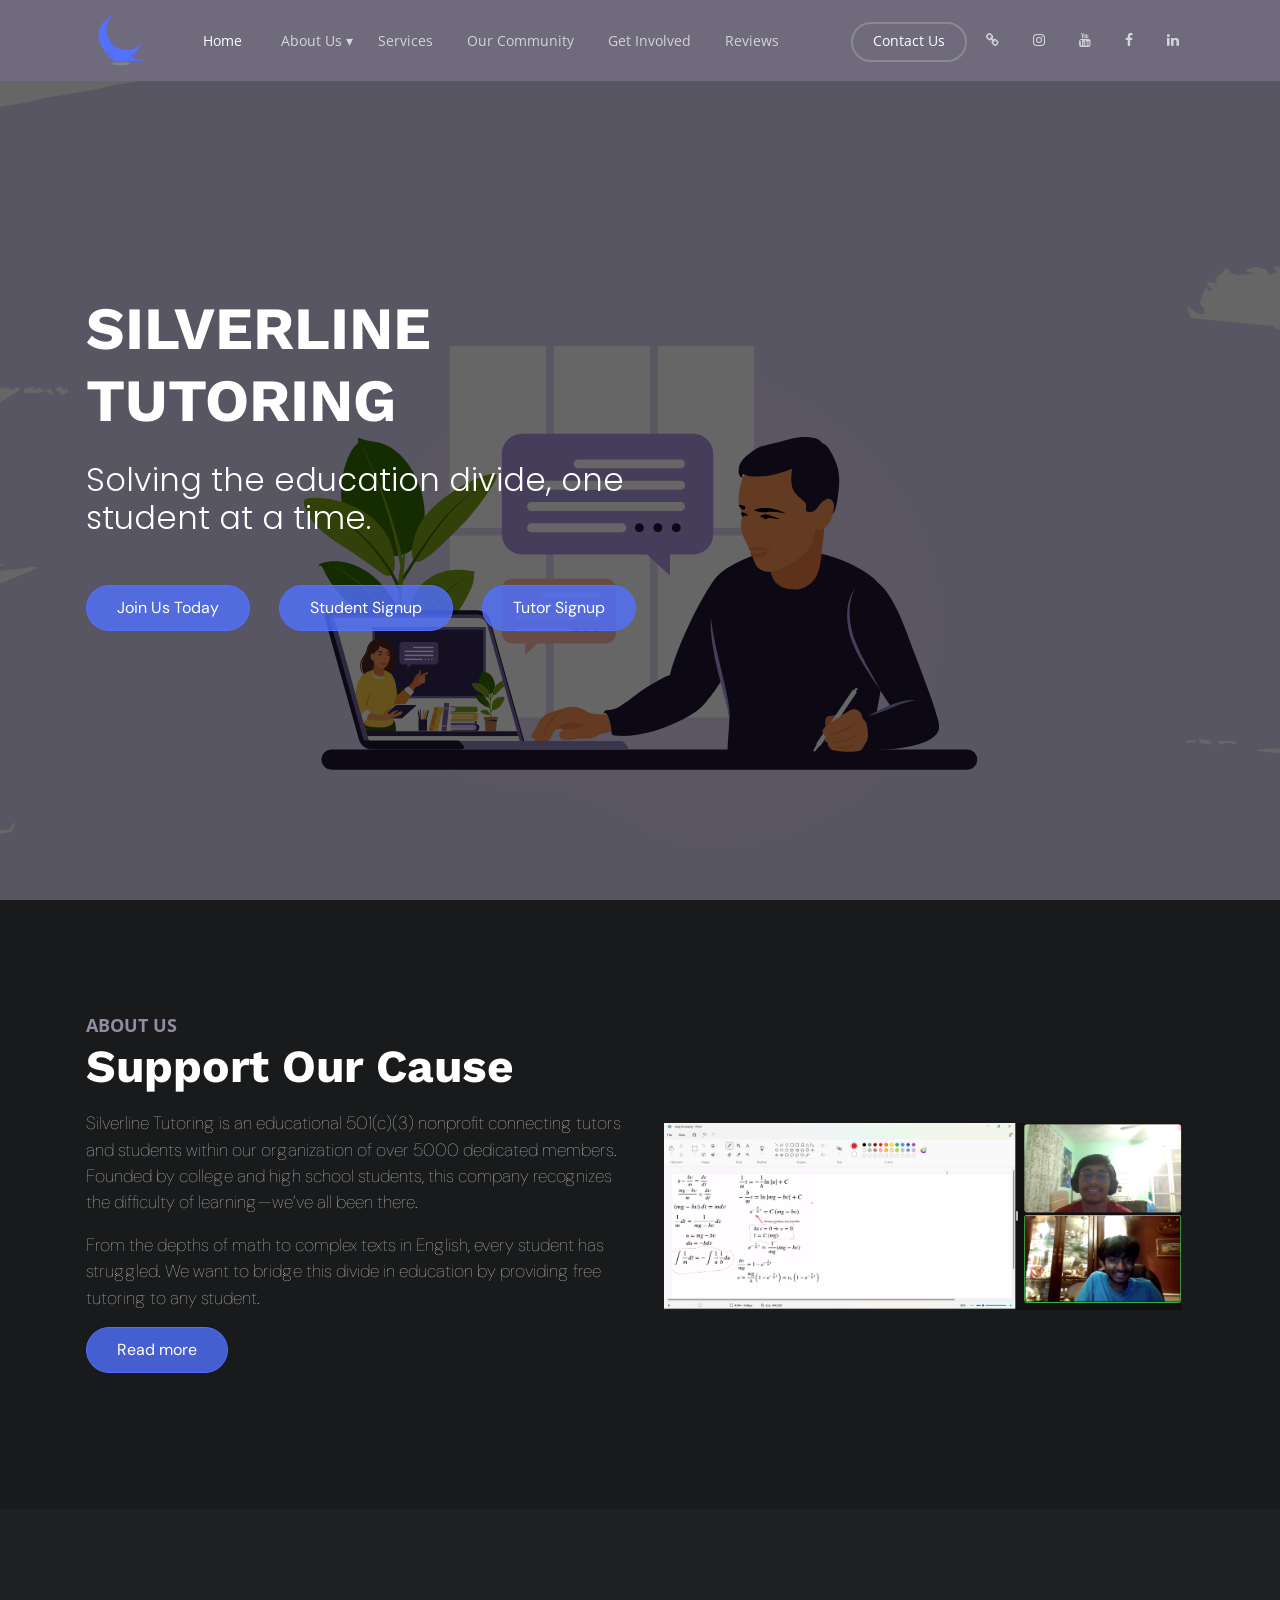
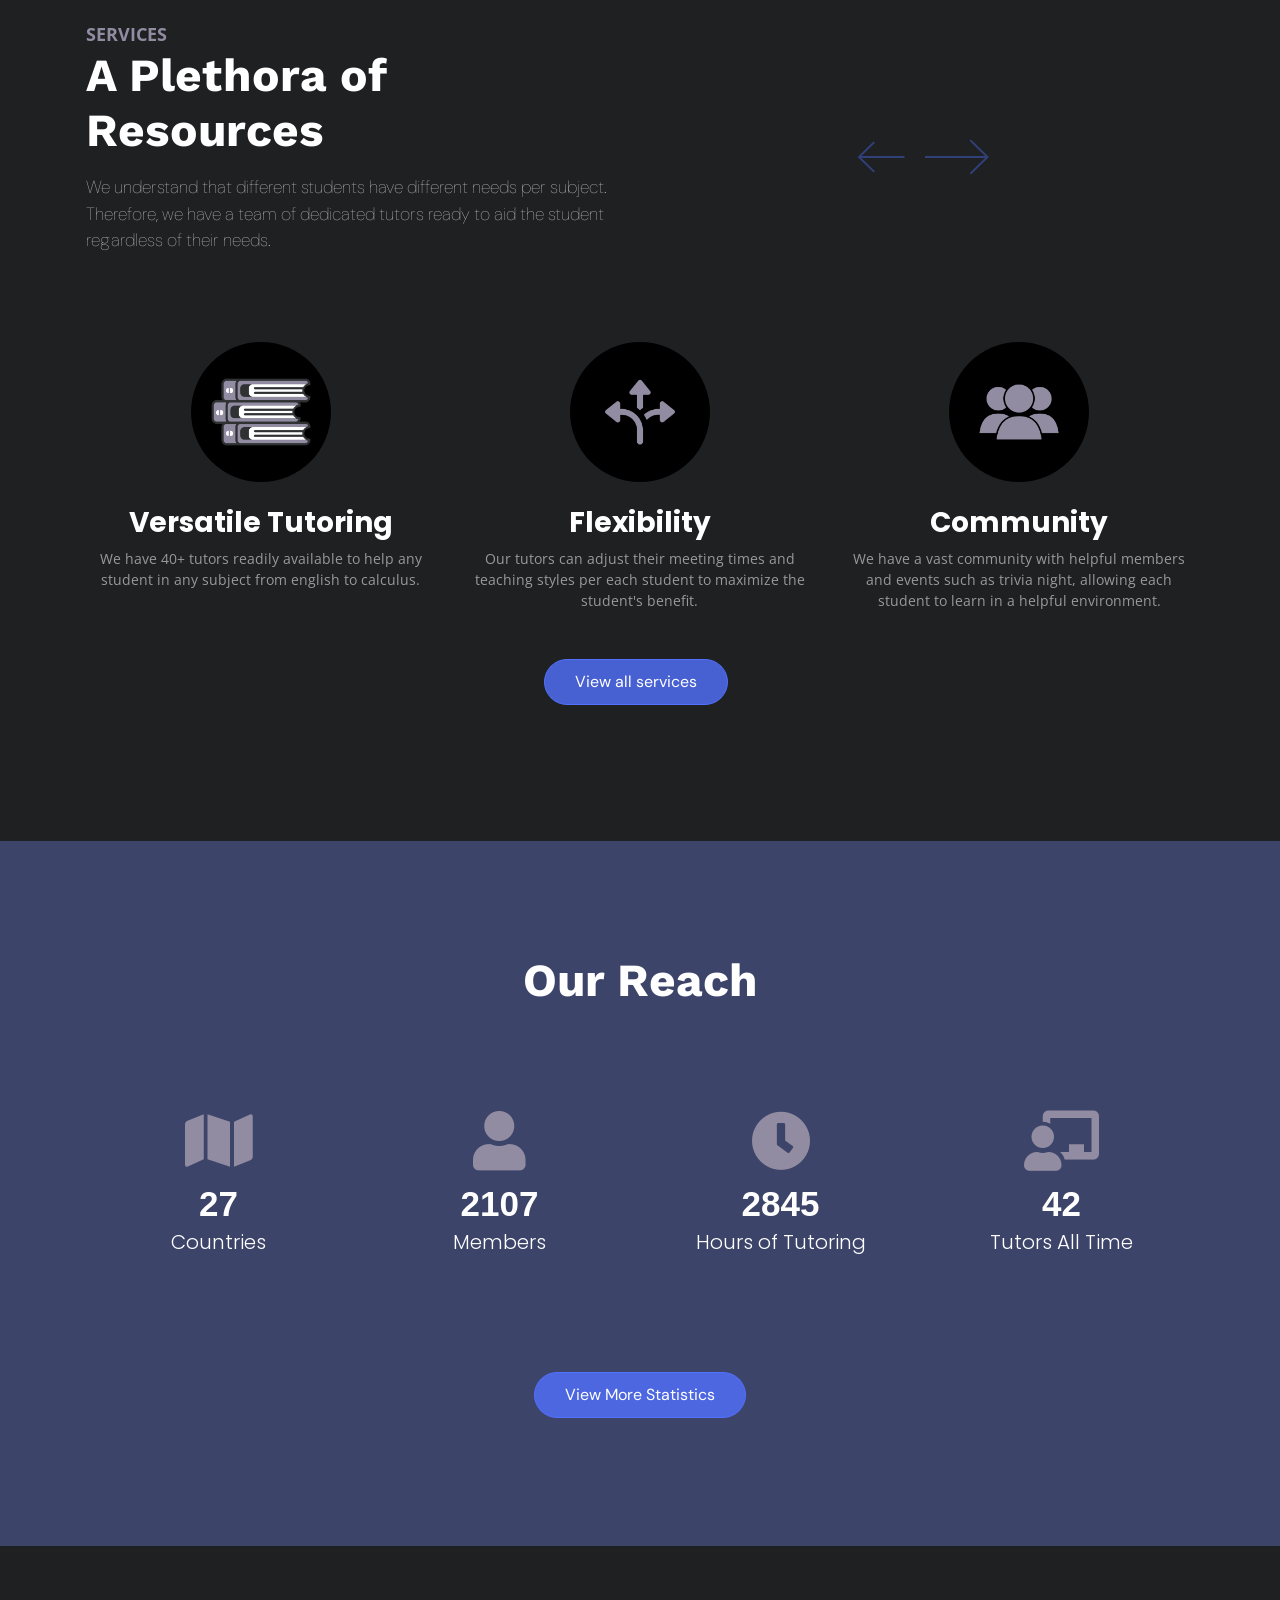
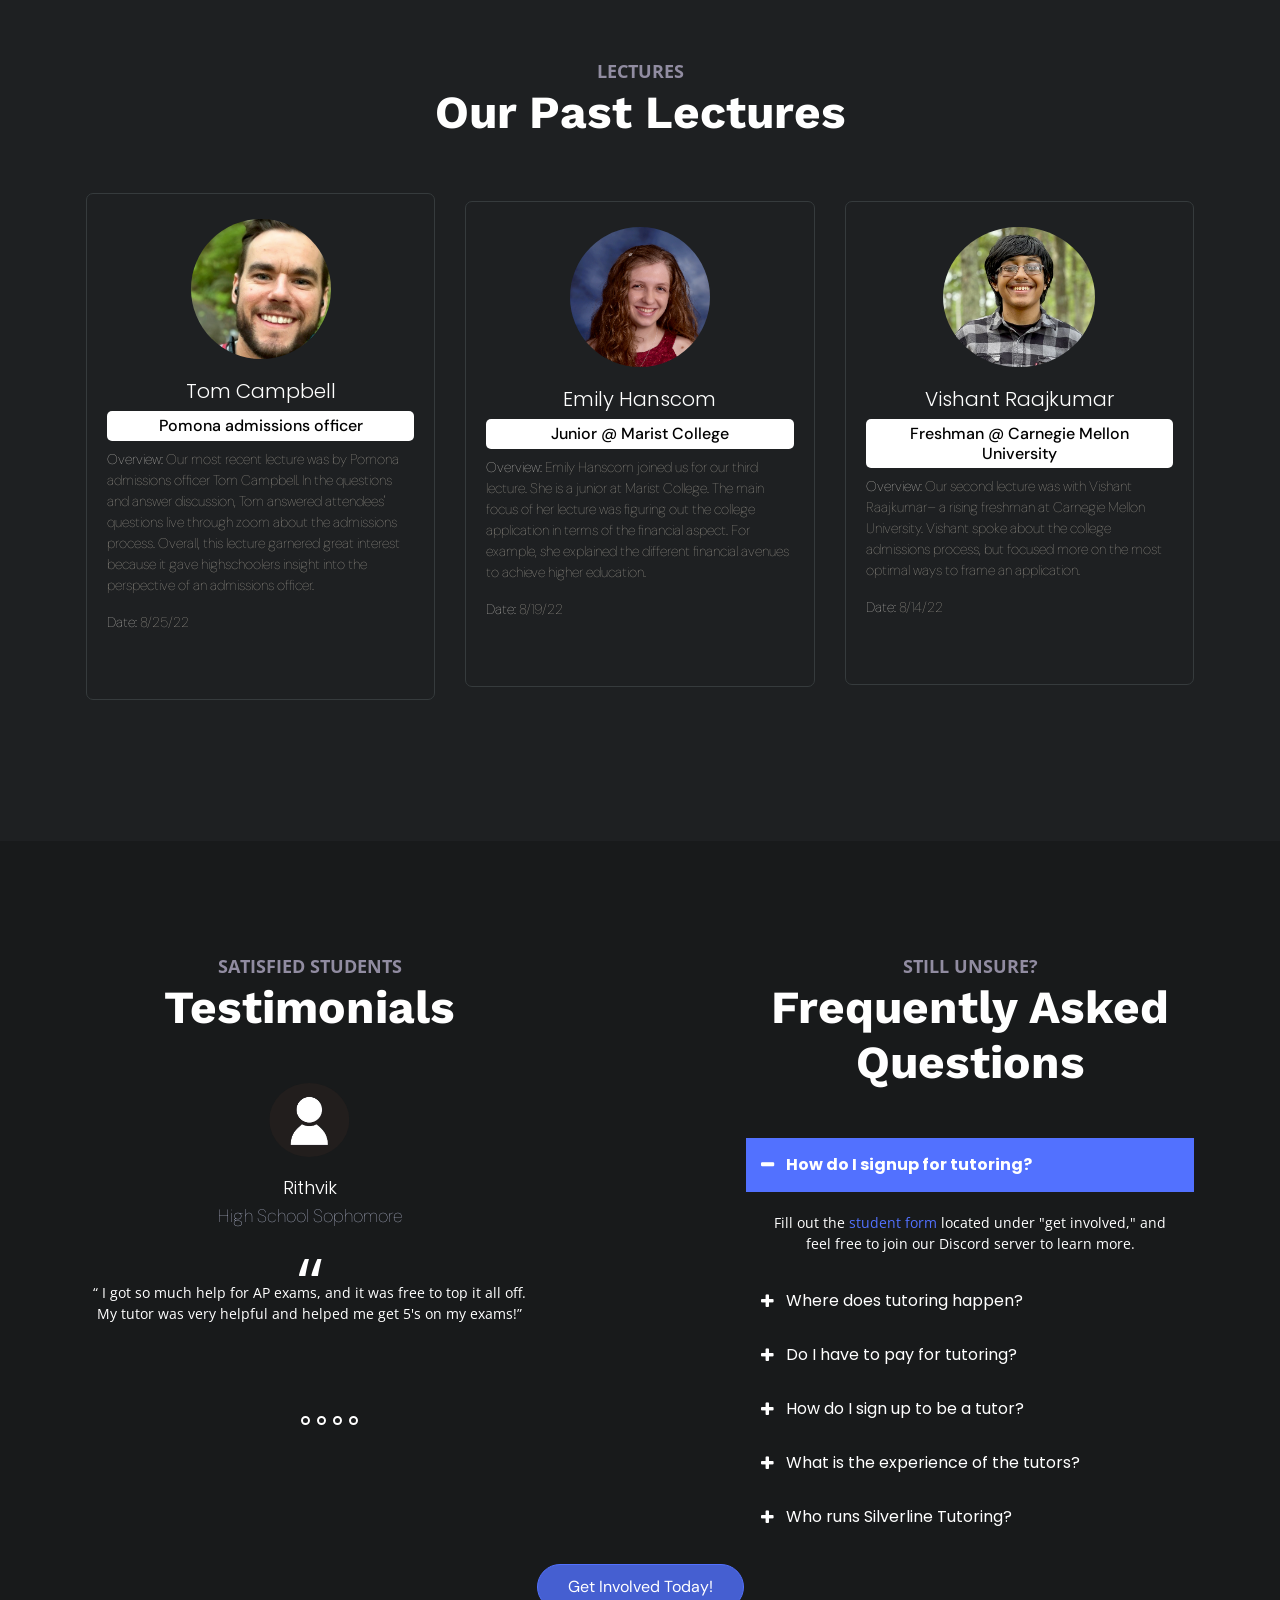
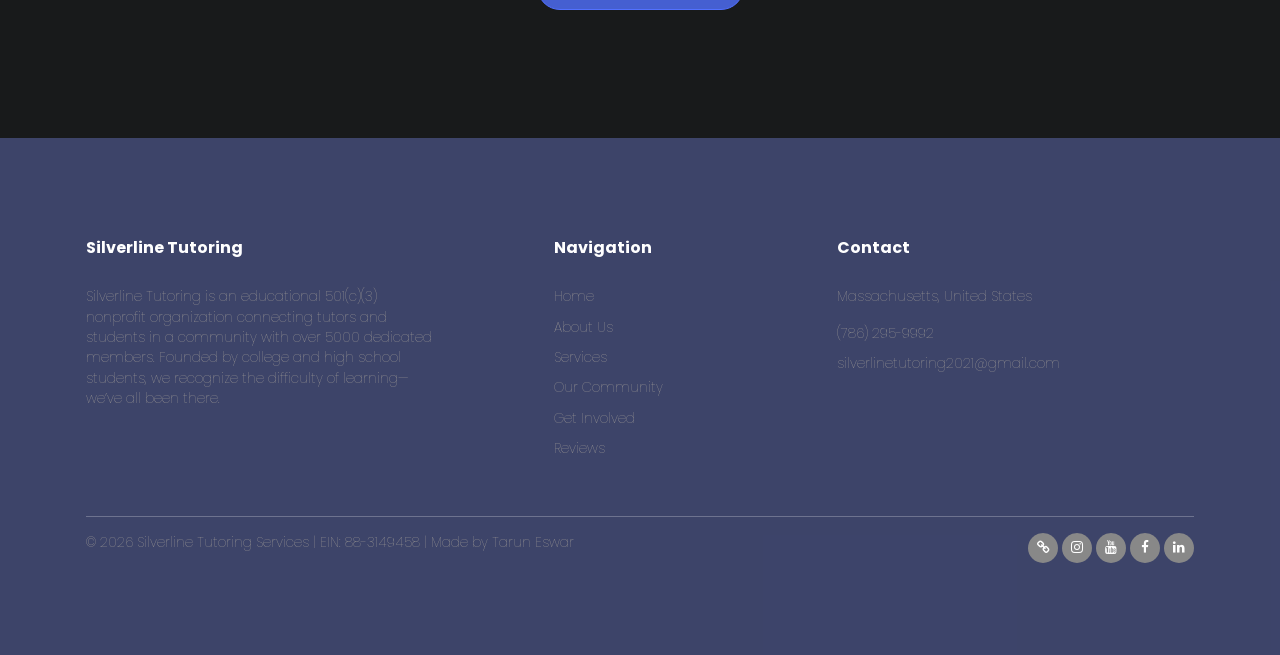
<file: index.html>
<!doctype html>
<html lang="en">

<head>
	<!-- SEO -->
	<title>A one-stop community for all student resources — Silverline Tutoring</title>
	<meta charset="UTF-8">
	<meta name="viewport" content="width=device-width, initial-scale=1">
	<meta name="description"
		content="Silverline Tutoring is an educational 501(c)(3) nonprofit connecting tutors and students within our organization of over 1600 dedicated members. Founded by college and high school students, this organization recognizes the difficulty of learning—we’ve all been there—and we’re here to help." />
	<meta name="robots" content="follow, index, max-snippet:-1, max-video-preview:-1, max-image-preview:large" />
	<meta http-equiv="content-language" content=”en-us”>
	<meta name="keywords" content="silverline tutoring, dedicated tutors, silverline services course, silverline worldwide, education connections, free, nonprofit, boston, helpful, math, SAT, ACT, silverline server, achieving potential scholarship, quality, resources, lecture, college admission, college board, college application, college, 1 on 1 tutoring, tutors, econmics, essay">

	<link rel="preconnect" href="https://365tojapan.com/">
	<link rel="preconnect" href="https://fonts.gstatic.com">
	<link rel="preconnect" href="https://fonts.googleapis.com">
	<link rel="preconnect" href="https://fonts.gstatic.com" crossorigin>
	<link rel="preconnect" href="https://fonts.googleapis.com">
	<link rel="preconnect" href="https://fonts.googleapis.com">
	<link rel="preconnect" href="https://fonts.gstatic.com" crossorigin>
	<link
		href="https://fonts.googleapis.com/css2?family=Alfa+Slab+One&family=DM+Sans:wght@500&family=Hammersmith+One&family=Open+Sans:wght@400;800&family=Poppins:wght@500&family=Raleway:wght@900&family=Roboto:wght@900&family=Work+Sans:wght@700&display=swap"
		rel="stylesheet">
	<link rel="stylesheet" href="fonts/icomoon/style.css">
	<link rel="stylesheet" href="fonts/flaticon/font/flaticon.css">
	<link rel="stylesheet" href="css/tiny-slider.css">
	<link rel="stylesheet" href="css/flaticon.css">
	<link rel="stylesheet" href="css/aos.css">
	<link rel="stylesheet" href="css/flatpickr.min.css">
	<link rel="stylesheet" href="css/glightbox.min.css">
	<link rel="stylesheet" href="css/style.css">
	<link rel="stylesheet" href="css/fontawesome/css/all.min.css">
	<link rel="stylesheet" href="css/fontawesome/webfonts/.">
	<link rel="icon" type="image/x-icon" href="images/icon.svg">
</head>

<body>
	<div class="site-mobile-menu site-navbar-target">
		<div class="site-mobile-menu-header">
			<div class="site-mobile-menu-close">
				<span class="icofont-close js-menu-toggle"></span>
			</div>
		</div>
		<div class="site-mobile-menu-body"></div>
	</div>
	<nav class="site-nav">
		<div class="container nav1">
			<img style="max-height: 70px; margin-top: -15px;" alt="silverline logo" class="float-start"
				src="images/logo4.svg">
			<img style="max-height: 70px; margin-top: -15px;" alt="silverline logo" class="float-start1 hide"
				src="images/logo1.svg">
			<div class="site-navigation">
				<ul class="js-clone-nav d-none d-lg-inline-block text-start site-menu float-start">
					<li class="active"><a href="index.html">Home</a></li>
					<li class="has-children non">
						<button href="about.html" style="background: none;
						color: #D7D6DA;
						border: none;
						padding-left: 20px;
						font: inherit;
						cursor: pointer;
						outline: inherit;">About Us ▾</button>
						<ul class="dropdown">
							<li><a href="about.html">About</a></li>
							<li><a href="method.html">Method</a></li>
							<li><a href="team.html">Team</a></li>
							<li><a href="partners.html">Partners</a></li>
						</ul>
					</li>
					<li class="non"><a href="services.html">Services</a></li>
					<li class="non"><a href="community.html">Our Community</a></li>
					<li class="non"><a href="get-involved.html">Get Involved</a></li>
					<li class="non"><a href="reviews.html">Reviews</a></li>

				</ul>


				<ul class="js-clone-nav d-none d-lg-inline-block text-end site-menu float-end">
					<li class="cta-button"><a href="mailto:silverlinetutoring2021@gmail.com">Contact Us</a></li>
					<li class="social-top">

						<a href="https://discord.gg/kD8aMaX2gP" target="_0"><span class="icon-link"></span></a>

						<a href="https://www.instagram.com/silverlinetutoringinc/?igshid=YmMyMTA2M2Y%3D" target="_0"><span
								class="icon-instagram"></span></a>
						<a href="https://www.youtube.com/channel/UCc-c1_wUoQPavLeKE5I2_aA" target="_0"><span
								class="icon-youtube"></span></a>
						<a href="https://m.facebook.com/people/Silverline-Tutoring/100078405522496/" target="_0"><span
								class="icon-facebook"></span></a>
						<a href="https://www.linkedin.com/company/silverline-tutoring-services/" target="_0"><span
								class="icon-linkedin"></span></a>
					</li>

				</ul>
				<a href="#"
					class="burger ms-auto float-end site-menu-toggle js-menu-toggle d-inline-block d-lg-none light"
					data-toggle="collapse" data-target="#main-navbar">
					<span></span>
				</a>
			</div>

		</div>
	</nav>
	<div class="hero hero1 overlay" style="background-image: url('images/Home/hero_1.svg');">
		<div class="container">
			<div class="row align-items-center">
				<div class="col-lg-7 pt-7">
					<h1 class="heading mb-4" style="font-family: 'Work Sans', sans-serif;" data-aos="fade-up">SILVERLINE
						TUTORING</h1>
					<h2 class="mb-5" data-aos="fade-up">Solving the education divide, one student at a time.</h>
						<div>
							<p class="my-5" data-aos="fade-up" data-aos-delay="300"><a
									href="https://discord.gg/kD8aMaX2gP" target="_blank" class="btn btn-primary">Join Us
									Today</a></p>

							<p class="my-4" data-aos="fade-up" data-aos-delay="300"><a href="/get-involved.html"
									target="_blank" class="btn btn-primary">Student
									Signup</a></p>
							<p class="my-4" data-aos="fade-up" data-aos-delay="300"><a href="/get-involved.html"
									target="_blank" class="btn btn-primary">Tutor
									Signup</a></p>
							<!-- <p class="my-4" data-aos="fade-up" data-aos-delay="300"><a
									href="https://silverlinetutoringinc.betterworld.org/donate" target="_blank"
									class="btn btn-primary">Donate</a></p> -->
						</div>
				</div>
			</div>
		</div>
	</div>
	<div class="section section-2">
		<div class="container">
			<div class="row align-items-center">
				<div class="col-lg-6">
					<span class="subheading" data-aos="fade-up">About Us</span>
					<h2 class="heading mb-3" data-aos="fade-up" data-aos-delay="100">Support Our Cause</h2>

					<p data-aos="fade-up" data-aos-delay="200">Silverline Tutoring is an educational 501(c)(3) nonprofit
						connecting tutors and students within our organization of over 5000 dedicated members. Founded
						by college and high school students, this company recognizes the difficulty of learning—we’ve
						all been there.
					</p>
					<p data-aos="fade-up" data-aos-delay="200">From the depths of math to complex texts in English,
						every student has struggled. We want
						to bridge this divide in education by providing free tutoring to any student.</p>
					<p class="my-6" data-aos="fade-up" data-aos-delay="300"><a href="about.html"
							class="btn btn-primary">Read
							more</a></p>
				</div>
				<div class="col-lg-6 pt-4 px-4">
					<div class="row">
						<div class="col-12 col-lg-12" data-aos="fade-up" data-aos-delay="400">
							<img src="images/Home/about_1.png"
								alt="a tutoring session between a college student from Carnegie Mellon Univeristy and a highschooler"
								class="gen-img" style="">
						</div>
					</div>
				</div>
			</div>
		</div>
	</div>
	<div class="section section-3" style="background: #1E2022;">
		<div class="container">
			<div class="row align-items-center justify-content-between  mb-5">
				<div class="col-lg-6" data-aos="fade-up">
					<span class="subheading">Services</span>
					<h2 class="heading mb-3">A Plethora of Resources</h2>
					<p>We understand that different students have different needs per subject. Therefore, we have a team
						of dedicated tutors ready to aid the student regardless of their needs.</p>
				</div>
				<div class="col-lg-5 text-md-end" data-aos="fade-up" data-aos-delay="100">
					<div id="destination-controls" class="text-center pt-4">
						<span class="prev me-3" data-controls="prev">
							<svg width="48" height="32" viewBox="0 0 48 32" fill="none"
								xmlns="http://www.w3.org/2000/svg">
								<path d="M47.5 16L3.5 16" stroke="#5271FF" stroke-width="2" />
								<path d="M17.25 1.11246L2 16L17.25 30.8875" stroke="#5271FF" stroke-width="2" />
							</svg>
						</span>
						<span class="next" data-controls="next">
							<svg width="64" height="36" viewBox="0 0 64 36" fill="none"
								xmlns="http://www.w3.org/2000/svg">
								<line x1="-8.74228e-08" y1="18" x2="61" y2="18" stroke="#5271FF" stroke-width="2" />
								<path d="M45.25 34.8875L62.5 18L45.25 1.1125" stroke="#5271FF" stroke-width="2" />
							</svg>

						</span>
					</div>
				</div>
			</div>
			<div class="row text-center">
				<div class="col-lg-12" data-aos="fade-up" data-aos-delay="200">
					<div class="destination-slider-wrap">
						<div class="destination-slider">
							<div class="destination">
								<div class="thumb">
									<img src="images/Home/eng.png" alt="icon for Versatile" class="img-fluid">
								</div>
								<div class="mt-4">
									<h3>Versatile Tutoring</h3>
									<span class="meta">We have 40+ tutors readily available to help any student in any
										subject from english to calculus.</span>
								</div>

							</div>
							<div class="destination">
								<div class="thumb">
									<img src="images/Home/flexibile.png" alt="icon for flexibile tutoring"
										class="img-fluid">
								</div>
								<div class="mt-4">
									<h3>Flexibility</h3>
									<span class="meta">Our tutors can adjust their meeting times and teaching styles per
										each student to maximize the student's benefit.</span>
								</div>
							</div>
							<div class="destination">
								<div class="thumb">
									<img src="images/Home/community.png" alt="icon for community" class="img-fluid">
								</div>
								<div class="mt-4">
									<h3>Community</h3>
									<span class="meta">We have a vast community with helpful members and events such as
										trivia night, allowing each student to learn in a helpful environment.</span>
								</div>
							</div>
							<div class="destination">
								<div class="thumb">
									<img src="images/Home/quality.png" alt="icon for lessons" class="img-fluid">
								</div>
								<div class="mt-4">
									<h3>Quality Lessons</h3>
									<span class="meta">Each tutor is carefully interviewed or certified prior to
										teaching, allowing for quality lesson plans for students.</span>
								</div>
							</div>
						</div>
					</div>
				</div>
				<br><br>
				<p class="my-5" data-aos="fade-up" data-aos-delay="300"><a href="services.html"
						class="btn btn-primary text-lg-center">View all services</a></p>
			</div>
		</div>
	</div>






	<div id="statistic" class="section bg-light text-lg-center loc">
		<div class="container">
			<div class="row">
			
				<h2 class="heading mb-5 text-center">Our Reach</h2>
				<div class="container col-6">
					<div class="row text-center">
						<div class="col-lg-33 stats pb-5">
							<i class="fa fa-map" aria-hidden="true"></i>
							<div class="counting" data-count="66">0</div>
							<h5>Countries</h5>
						</div>
						<div class="col-lg-33 stats pb-5">
							<i class="fa fa-user" aria-hidden="true"></i>
							<div class="counting" data-count="5000">0</div>
							<h5>Members</h5>
						</div>
						<div class="col-lg-33 stats pb-5">
							<i class="fa fa-clock" aria-hidden="true"></i>
							<div class="counting" data-count="6752">0</div>
							<h5>Hours of Tutoring</h5>
						</div>
						<div class="col-lg-33 stats pb-5">
							<i class="fa fa-chalkboard-teacher" aria-hidden="true"></i>
							<div class="counting" data-count="102">0</div>
							<h5>Tutors All Time</h5>
						</div>
					</div>
				</div>
		
			</div>
			<br><br>
			<p class="text-center" data-aos="fade-up" data-aos-delay="300" style="padding-top: 20px;"><a
					href="community.html#target" class="btn btn-primary text-lg-center">View More Statistics</a></p>
		</div>
	</div>

	<div class="section section-3" style="background: #1E2022;">
		<div class="container">
			<div class="row align-items-center justify-content-between">
				<div class="col-lg-12 text-center mb-0" data-aos="fade-up">
					<span class="subheading">Lectures</span>
					<h2 class="heading mb-3">Our Past Lectures</h2>

				</div>
				<div class="col-lg-12 text-md-end" data-aos="fade-up" data-aos-delay="100">
					<div id="destination-controls1">
						<span class="prev me-3" data-controls="prev">

						</span>
						<span class="next" data-controls="next">


						</span>
					</div>
				</div>
			</div>
			<div class="row text-center">
				<div class="col-lg-12" data-aos="fade-up" data-aos-delay="200">
					<div class="destination-slider-wrap">
						<div class="destination-slider1">
							<div class="destination">
								<div class="mt-3">
									<div class=" media-entry media-entry-original">
										<a href="" target="0" style="background: none;" class="text-center">
											<img src="images/Home/lectures/tom.png" alt="shivam shah" class="img-fluid">
										</a>
										<div class="bg-white m-body">
											<h5 style="text-align: center;">Tom Campbell</h5>
											<h6
												style="padding: 5px; border-radius: 5px; background: #ffffff; color: black; text-align: center;">
												Pomona admissions officer</h6>

											<div style="text-align: start;">
												<p>Overview: <span style="color: #AFA99E;">Our most recent lecture was
														by Pomona admissions officer Tom Campbell. In the questions and
														answer discussion, Tom answered attendees' questions live
														through zoom about the admissions process. Overall, this lecture
														garnered great interest because it gave highschoolers insight
														into the perspective of an admissions officer.
													</span></p>

												<p>Date: <span style="color: #AFA99E;">8/25/22
													</span></p>
											</div>
										</div>
									</div>
								</div>

							</div>
							<div class="destination">

								<div class="mt-4">

									<div class=" media-entry media-entry-original">
										<a href="" target="0" style="background: none;" class="text-center">
											<img src="images/Home/lectures/emily.png" alt="shivam shah"
												class="img-fluid">
										</a>
										<div class="bg-white m-body">
											<h5 style="text-align: center;">Emily Hanscom</h5>
											<h6
												style="padding: 5px; border-radius: 5px; background: #ffffff; color: black; text-align: center;">
												Junior @ Marist College</h6>

											<div style="text-align: start;">
												<p>Overview: <span style="color: #AFA99E;">Emily Hanscom joined us for
														our third lecture. She is a junior at Marist College. The main
														focus of her lecture was figuring out the college application in
														terms of the financial aspect. For example, she explained the
														different financial avenues to achieve higher education.
													</span></p>

												<p>Date: <span style="color: #AFA99E;">8/19/22
													</span></p>
											</div>

										</div>
									</div>

								</div>
							</div>
							<div class="destination">
								<div class="mt-4">
									<div class=" media-entry media-entry-original">
										<a href="" target="0" style="background: none;" class="text-center">
											<img src="images/Home/lectures/vishant.png" alt="shivam shah"
												class="img-fluid">
										</a>
										<div class="bg-white m-body">
											<h5 style="text-align: center;">Vishant Raajkumar</h5>
											<h6
												style="padding: 5px; border-radius: 5px; background: #ffffff; color: black; text-align: center;">
												Freshman @ Carnegie Mellon University</h6>

											<div style="text-align: start;">
												<p>Overview: <span style="color: #AFA99E;">Our second lecture was with
														Vishant Raajkumar– a rising freshman at Carnegie Mellon
														University. Vishant spoke about the college admissions process,
														but focused more on the most optimal ways to frame an
														application.
													</span></p>

												<p>Date: <span style="color: #AFA99E;">8/14/22
													</span></p>
											</div>

										</div>
									</div>
								</div>
							</div>
							<div class="destination">

								<div class="mt-4">
									<div class=" media-entry media-entry-original">
										<a href="" target="0" style="background: none;" class="text-center">
											<img src="images/Home/lectures/shivani.png" alt="shivam shah"
												class="img-fluid">
										</a>
										<div class="bg-white m-body">
											<h5 style="text-align: center;">Shivanni Satish</h5>
											<h6
												style="padding: 5px; border-radius: 5px; background: #ffffff; color: black; text-align: center;">
												University of Texas @ Dallas Freshman</h6><br>
											<div style="text-align: start;">
												<p>Overview: <span style="color: #AFA99E;">Our first lecture was with
														University of Dallas freshman Shivanni Satish. During this
														lecture she spoke about tips for the Common Application and her
														own experience with it. This lecture received a fair amount of
														attention from Silverline students because it thoroughly
														explained how to be successful during the college process.
													</span></p>

												<p>Date: <span style="color: #AFA99E;">8/13/22
													</span></p>
											</div>

										</div>
									</div>
								</div>
							</div>

						</div>
					</div>

				</div>

			</div>
		</div>
	</div>




	<div class="section">
		<div class="container">
			<div class="row">
				<div class="col-lg-5 pb-7 me-auto text-center testimonial-wrap" data-aos="fade-up" data-aos-delay="0">
					<span class="subheading">Satisfied Students</span>
					<h2 class="heading mb-5">Testimonials</h2>
					<div class="col-lg-5 text-md-end" data-aos="fade-up" data-aos-delay="100">

					</div>
					<div class="wide-slider-testimonial-wrap align-items-center">
						<div class="wide-slider-testimonial">
							<div class="item">
								<blockquote class="block-testimonial">
									<div class="author">
										<img src="images/anonymous.jpg" alt="testimonial from Rithvik">
										<h3 style="color: #ffff;">Rithvik</h3>
										<p style="color: #b6bbd2;" class="mb-5">High School Sophomore</p>
									</div>
									<p>
									<div class="quote">&ldquo;</div>
									&ldquo; I got so much help for AP exams, and it was free to top it all off. My tutor
									was very helpful and helped me get 5's on my exams!&rdquo;</p>
								</blockquote>
							</div>

							<div class="item">
								<blockquote class="block-testimonial">
									<div class="author">
										<img src="images/anonymous.jpg" alt="testimonial from Shanti">
										<h3 style="color: #ffff;">Shanti</h3>
										<p style="color: #b6bbd2;" class="mb-5">A Parent</p>
									</div>
									<p>
									<div class="quote">&ldquo;</div>
									&ldquo;This service is so great, my child was struggling and lack confidence in math
									in general. Her tutor was great, and helped her through many problems and was
									patient with her. I would recommend Silverline Tutoring to any parent I meet&rdquo;
									</p>

								</blockquote>
							</div>

							<div class="item">
								<blockquote class="block-testimonial">
									<div class="author">
										<img src="images/anonymous.jpg" alt="testimonial from Li">
										<h3 style="color: #ffff;">Li Jian</h3>
										<p style="color: #b6bbd2;" class="mb-5">8th Grader</p>
									</div>
									<p>
									<div class="quote">&ldquo;</div>
									&ldquo;Silverline Tutoring is great! I really liked the instant help feature on
									discord. I was able to get help with any questions I had instantly.&rdquo;</p>
								</blockquote>
							</div>

							<div class="item">
								<blockquote class="block-testimonial">
									<div class="author">
										<img src="images/anonymous.jpg" alt="testimonial from Rithin">
										<h3 style="color: #ffff;">Rithin</h3>
										<p style="color: #b6bbd2;" class="mb-5">High School Junior</p>
									</div>
									<p>
									<div class="quote">&ldquo;</div>
									&ldquo;I was looking to get help in chess because there wasn't many opportunities
									for me to learn where I lived. My tutor helped me a lot. He taught me many different
									strategies from opening to endgames. He always made time to tutor me and did so with
									a passion.&rdquo;</p>
								</blockquote>
							</div>
						</div>
					</div>
				</div>
				<div class="col-lg-5 mt-6 mt-lg-0 text-center" data-aos="fade-up" data-aos-delay="100">
					<span class="subheading">Still Unsure?</span>
					<h2 class="heading mb-5">Frequently Asked <br> Questions</h2>
					<div class="custom-accordion" id="accordion_1">
						<div class="accordion-item">
							<h2 class="mb-0">
								<button class="btn btn-link" type="button" data-bs-toggle="collapse"
									data-bs-target="#collapseOne" aria-expanded="true" aria-controls="collapseOne">How
									do I signup for tutoring?</button>
							</h2>

							<div id="collapseOne" class="collapse show" aria-labelledby="headingOne"
								data-bs-parent="#accordion_1">
								<div class="accordion-body">
									Fill out the <a href="get-involved.html">student form</a> located under "get
									involved," and feel
									free to join our Discord server to learn
									more.
								</div>
							</div>
						</div> <!-- .accordion-item -->

						<div class="accordion-item">
							<h2 class="mb-0">
								<button class="btn btn-link collapsed" type="button" data-bs-toggle="collapse"
									data-bs-target="#collapseTwo" aria-expanded="false"
									aria-controls="collapseTwo">Where does tutoring happen?</button>
							</h2>
							<div id="collapseTwo" class="collapse" aria-labelledby="headingTwo"
								data-bs-parent="#accordion_1">
								<div class="accordion-body">
									Tutoring sessions take place online and can be conducted through zoom or other video
									conference platforms. If you are a member of our Discord server, the voice channel
									feature will often be used by our tutors.
								</div>
							</div>
						</div> <!-- .accordion-item -->
						<div class="accordion-item">
							<h2 class="mb-0">
								<button class="btn btn-link collapsed" type="button" data-bs-toggle="collapse"
									data-bs-target="#collapseThree" aria-expanded="false"
									aria-controls="collapseThree">Do I have to pay for tutoring?</button>
							</h2>
							<div id="collapseThree" class="collapse" aria-labelledby="headingThree"
								data-bs-parent="#accordion_1">
								<div class="accordion-body">
									No! Silverline is a nonprofit dedicated to ensuring that students recieve tutoring
									for free. Tutors earn volunteer hours in exchange for their help. However, students
									can earn from our program as we often host trivia nights with a
									cash prize thanks to our sponsors.
								</div>
							</div>

						</div> <!-- .accordion-item -->
						<div class="accordion-item">
							<h2 class="mb-0">
								<button class="btn btn-link collapsed" type="button" data-bs-toggle="collapse"
									data-bs-target="#collapseFour" aria-expanded="false"
									aria-controls="collapseFour">How do I sign up
									to be a tutor?</button>
							</h2>
							<div id="collapseFour" class="collapse" aria-labelledby="headingThree"
								data-bs-parent="#accordion_1">
								<div class="accordion-body">
									Fill out the <a href="get-involved.html">tutor form</a> located under "get
									involved," and we will reach out to you. Be prepared to answer questions during an
									interview as well as a short 5-10 minute lesson to demonstrate
									your skills in teaching. Afterwards, we will determine if you are suited to teach
									and the specific
									subjects.
								</div>
							</div>
						</div> <!-- .accordion-item -->
						<div class="accordion-item">
							<h2 class="mb-0">
								<button class="btn btn-link collapsed" type="button" data-bs-toggle="collapse"
									data-bs-target="#collapseFive" aria-expanded="false"
									aria-controls="collapseFive">What is the experience of the tutors?</button>
							</h2>

							<div id="collapseFive" class="collapse" aria-labelledby="headingThree"
								data-bs-parent="#accordion_1">
								<div class="accordion-body">
									Most of our tutors are high school senior or college students. However, some of our
									tutors are teachers or former teachers. Regardless of the tutor, we guaruntee that
									all of our tutors are qualified.
								</div>
							</div>

						</div> <!-- .accordion-item -->
						<div class="accordion-item">
							<h2 class="mb-0">
								<button class="btn btn-link collapsed" type="button" data-bs-toggle="collapse"
									data-bs-target="#collapseSix" aria-expanded="false" aria-controls="collapseFive">Who
									runs Silverline Tutoring?</button>
							</h2>
							<div id="collapseSix" class="collapse" aria-labelledby="headingThree"
								data-bs-parent="#accordion_1">
								<div class="accordion-body">
									Silverline tutoring is run by highschoolers and college students. Our full team can
									be found <a href="team.html">here</a>.
								</div>
							</div>
						</div>
					</div>
				</div>
			</div>
			<div class="text-center" style="margin-bottom: 0px;">
				<p class="" data-aos="fade-up" data-aos-delay="300" style="padding-top: 20px;"><a
						href="get-involved.html" class="btn btn-primary text-lg-center">Get Involved Today!</a></p>
			</div>
		</div>
	</div>

	<!-- Footer -->
	<div class="site-footer">
		<div class="container align-items-center">
			<div class="row align-self-lg-center">
				<div class="col-lg-3">
					<div class="widget">
						<h3>Silverline Tutoring</h3>
						<p>Silverline Tutoring is an educational 501(c)(3) nonprofit organization connecting tutors and
							students in a community with over 5000 dedicated members. Founded by college and high school
							students, we recognize
							the difficulty of learning—we’ve all been there.</p>
					</div>
				</div>
				<div class="col-lg-1"></div>
				<div class="col-lg-2">
					<div class="widget">
						<h3>Navigation</h3>
						<ul class="list-unstyled float-left links">
							<li><a href="index.html">Home</a></li>
							<li><a href="about.html">About Us</a></li>
							<li><a href="services.html">Services</a></li>
							<li><a href="community.html">Our Community</a></li>
							<li><a href="get-involved.html">Get Involved</a></li>
							<li><a href="reviews.html">Reviews</a></li>
						</ul>
					</div>
				</div>
				<div class="col-lg-1"></div>
				<div class="col-lg-3">
					<div class="widget">
						<h3>Contact</h3>
						<address style="color: #AFA99E;">Massachusetts, United States</address>
						<ul class="list-unstyled links mb-4">
							<li><a href="tel://7862959992">‭(786) 295-9992</a></li>
							<li><a href="mailto:silverlinetutoring2021@gmail.com">silverlinetutoring2021@gmail.com</a>
							</li>
						</ul>
					</div>
				</div>

			</div>
			<hr>
			<div class="row">
				<div style="color:white" class="col-lg-6">
					<p class="copy">&copy;
						<script>document.write(new Date().getFullYear());</script> Silverline Tutoring Services | EIN:
						88-3149458 | </a> Made by <a href="https://github.com/Tarune28" target="_blank"
							rel="nofollow noopener">Tarun Eswar</a>
					</p>
				</div>
				<div class="col-lg-6 text-end">
					<ul class="list-unstyled social">
						<li><a href="https://discord.gg/kD8aMaX2gP"><span class="icon-link"></span></a></li>
						<li><a href="https://www.instagram.com/silverlinetutoringinc/?igshid=YmMyMTA2M2Y%3D"><span
									class="icon-instagram"></span></a></li>
						<li><a href="https://www.youtube.com/channel/UCc-c1_wUoQPavLeKE5I2_aA"><span
									class="icon-youtube"></span></a></li>
						<li><a href="https://m.facebook.com/people/Silverline-Tutoring/100078405522496/"><span
									class="icon-facebook"></span></a></li>
						<li><a href="https://www.linkedin.com/company/silverline-tutoring-services/"><span
									class="icon-linkedin"></span></a></li>
					</ul>
				</div>
			</div>
		</div>
	</div>


	<!-- Preloader -->
	<div id="overlayer"></div>
	<div class="loader">
		<div class="spinner-border text-primary" role="status">
			<span class="visually-hidden">Loading...</span>
		</div>
	</div>

	<!-- Javascript -->
	<script>
		const navbar = document.querySelector('.site-nav');
		const logo = document.querySelector('.float-start');
		const logo1 = document.querySelector('.float-start1');
		window.onscroll = () => {
			if (window.scrollY > 100) {
				navbar.classList.add('nav-active');
				logo.classList.add('hide')
				logo1.classList.remove('hide')
			} else {
				navbar.classList.remove('nav-active');
				logo.classList.remove('hide')
				logo1.classList.add('hide')
			}
		};
	</script>
	<script src="https://ajax.googleapis.com/ajax/libs/jquery/3.6.0/jquery.min.js"></script>
	<script src="js/count.js"></script>
	<script src="js/bootstrap.bundle.min.js"></script>
	<script src="js/tiny-slider.js"></script>
	<script src="js/aos.js"></script>
	<script src="js/navbar.js"></script>
	<script src="js/counter.js"></script>
	<script src="js/flatpickr.js"></script>
	<script src="js/glightbox.min.js"></script>
	<script src="js/custom.js"></script>
</body>

</html>
</file>
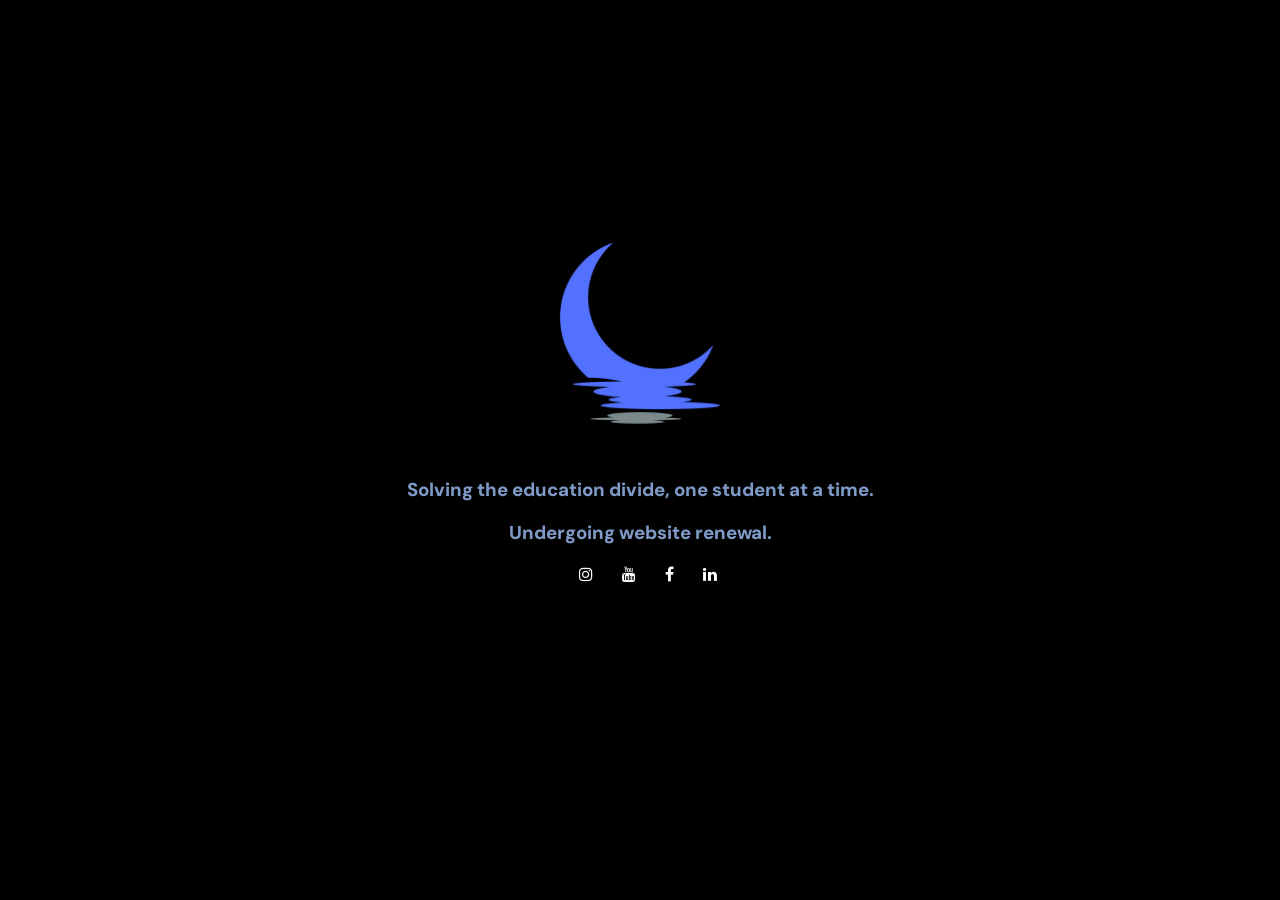
<file: waitingScreens/index.html>
<!DOCTYPE html>
<html>
	<head>
		<meta charset="UTF-8">
		<link rel="stylesheet" href="styles.css">
		<link rel="stylesheet" href="https://cdnjs.cloudflare.com/ajax/libs/font-awesome/4.7.0/css/font-awesome.min.css">
		<meta name="description" content="Silverline Tutoring is a non-profit organization that provides free tutoring services.">
		<meta name="keywords" content="tutoring, education, free learning">
		<title>Silverline Tutoring</title>
		<link rel="icon" type="image/icon" href="Img/logo.svg">
		
		<link rel="preconnect" href="https://fonts.googleapis.com">
		<link rel="preconnect" href="https://fonts.gstatic.com" crossorigin>
		<link href="https://fonts.googleapis.com/css2?family=DM+Sans:wght@500&family=Poppins:wght@500&display=swap"
			rel="stylesheet">
		
	</head>
	<body>
		
			<div>
			
				<img class="logo" src="./Img/logo.png" alt="logos">
				
				<h3 class="phrase">Solving the education divide, one student at a time.</h3>
		
				<h3 class="coming-soon">Undergoing website renewal.</h3>
			<div class="coming-soon">
		
				<ul class="list-unstyled social">
					<li><a href="https://www.instagram.com/silverlinetutoring/"><span class="fa fa-instagram"></span></a></li>
					<li><a href="https://www.youtube.com/channel/UCc-c1_wUoQPavLeKE5I2_aA"><span class="fa fa-youtube"></span></a></li>
					<li><a href="https://m.facebook.com/people/Silverline-Tutoring/100078405522496/"><span
								class="fa fa-facebook"></span></a></li>
					<li><a href="https://www.linkedin.com/company/silverline-tutoring-services/"><span class="fa fa-linkedin"></span></a>
					</li>
				</ul>
			</div>
			</div>

	
	</body>
</html>
</file>
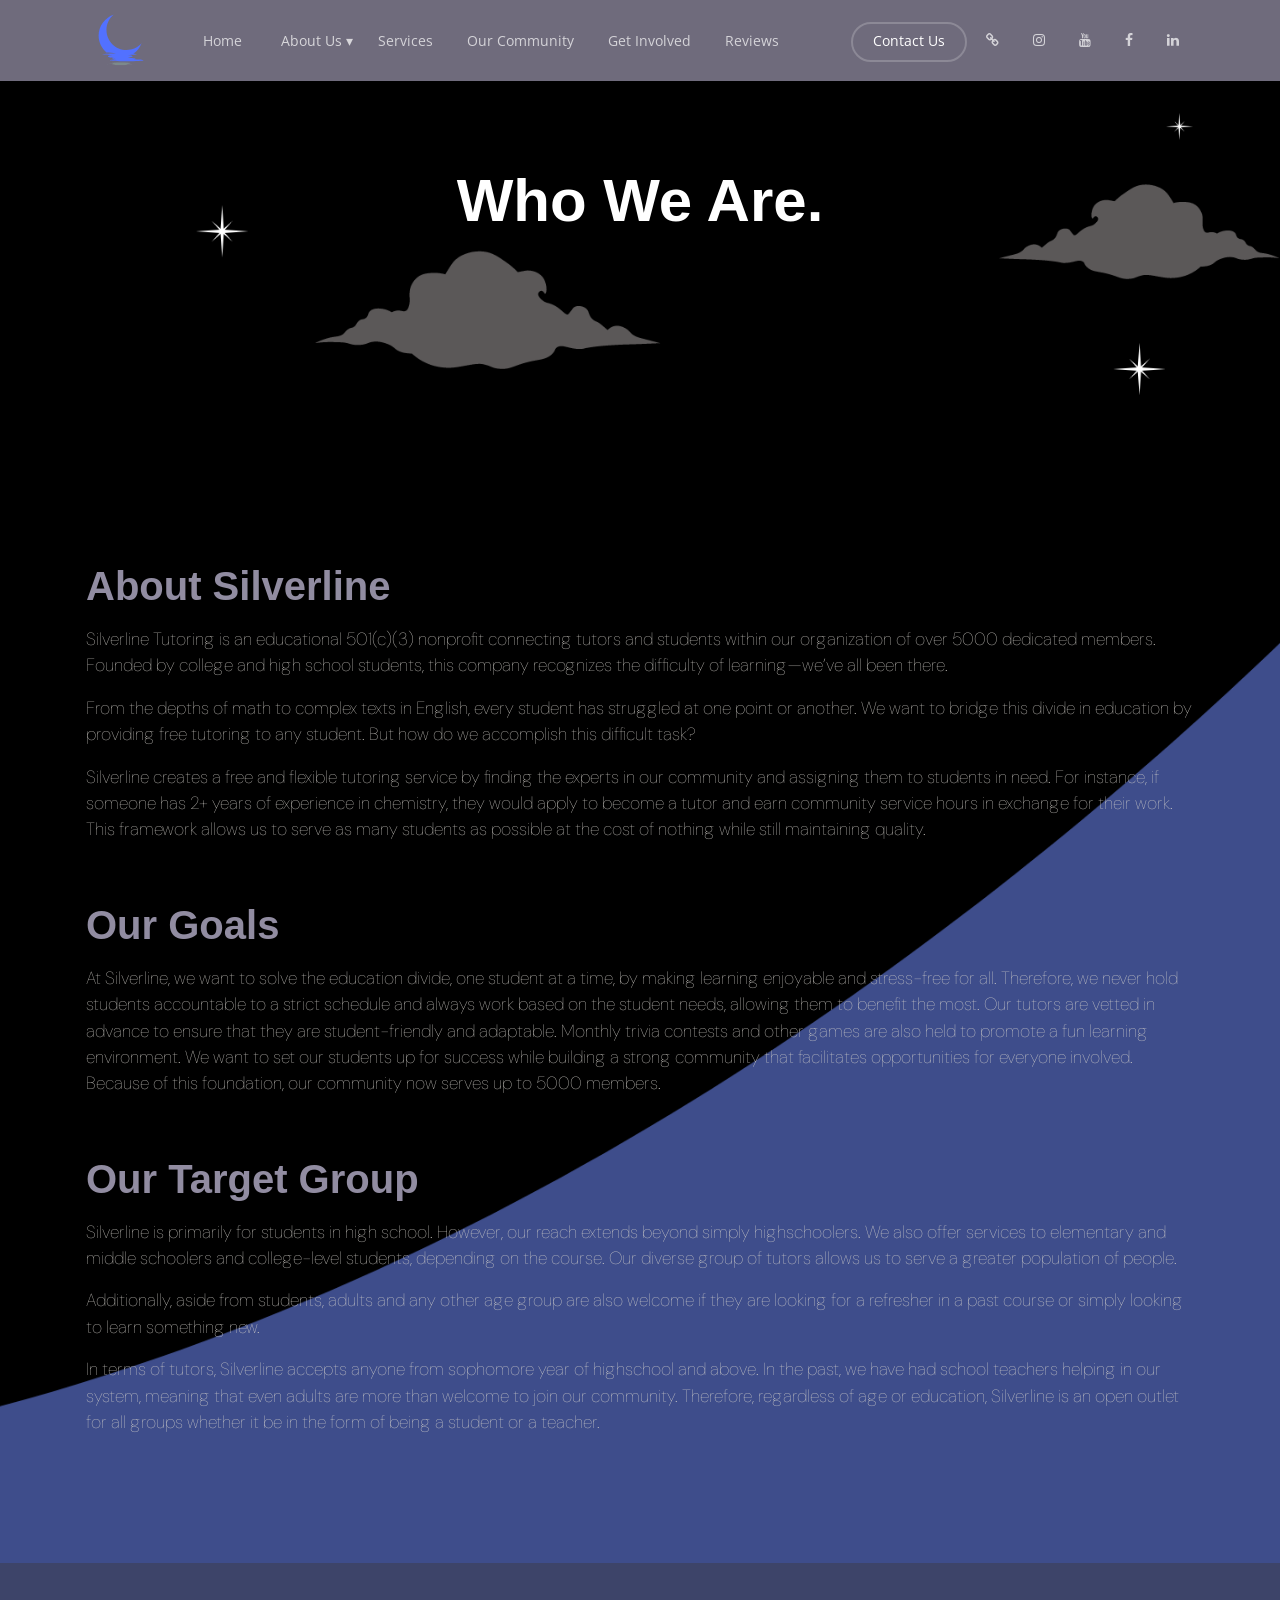
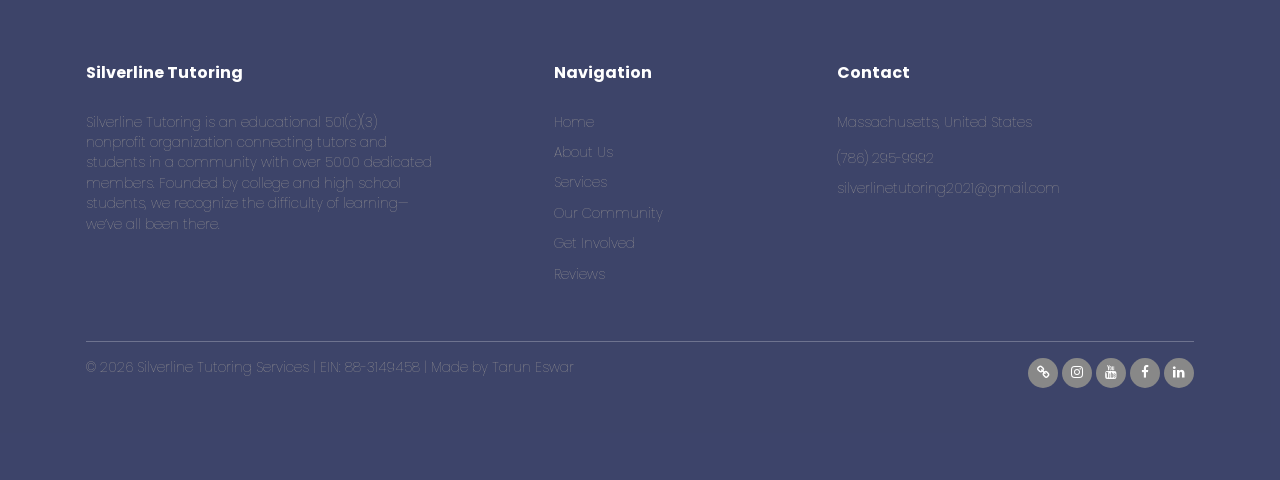
<file: about.html>
<!doctype html>
<html lang="en">

<head>
	<!-- Required meta tags -->
	<title>About Us | Silverline Tutoring</title>
	<meta charset="UTF-8">
	<meta name="viewport" content="width=device-width, initial-scale=1">
	<meta name="description"
		content="Learn more about Silverline Tutoring," />
	<meta name="robots" content="follow, index, max-snippet:-1, max-video-preview:-1, max-image-preview:large" />
	<meta http-equiv="content-language" content=”en-us”>

	<link rel="preconnect" href="https://365tojapan.com/">
	<link rel="preconnect" href="https://fonts.gstatic.com">
	<link
		href="https://fonts.googleapis.com/css2?family=Open+Sans&family=Playfair+Display:ital,wght@0,400;0,700;1,400&display=swap"
		rel="stylesheet">
	<link href="https://fonts.googleapis.com/css2?family=Poppins:wght@500&display=swap" rel="stylesheet">
	<link
		href="https://fonts.googleapis.com/css2?family=Open+Sans&family=Playfair+Display:ital,wght@0,400;0,700;1,400&display=swap"
		rel="stylesheet">
	<link href="https://fonts.googleapis.com/css2?family=DM+Sans:wght@500&display=swap" rel="stylesheet">
	<link rel="stylesheet" href="fonts/icomoon/style.css">
	<link rel="stylesheet" href="fonts/flaticon/font/flaticon.css">

	<link rel="stylesheet" href="css/tiny-slider.css">
	<link rel="stylesheet" href="css/aos.css">
	<link rel="stylesheet" href="css/flatpickr.min.css">
	<link rel="stylesheet" href="css/glightbox.min.css">
	<link rel="stylesheet" href="css/style.css">
	<link rel="icon" type="image/x-icon" href="images/icon.svg">

</head>

<body>

	<div class="site-mobile-menu site-navbar-target">
		<div class="site-mobile-menu-header">
			<div class="site-mobile-menu-close">
				<span class="icofont-close js-menu-toggle"></span>
			</div>
		</div>
		<div class="site-mobile-menu-body"></div>
	</div>

	<nav class="site-nav ">
		<div class="container nav1">

			<img style="max-height: 70px; margin-top: -15px;" alt="silverline tutoring logo" class="float-start"
				src="images/logo4.svg">
			<img style="max-height: 70px; margin-top: -15px;" alt="silverline tutoring logo" class="float-start1 hide"
				src="images/logo1.svg">
			<div class="site-navigation">


				<ul class="js-clone-nav d-none d-lg-inline-block text-start site-menu float-start">
					<li class="non"><a href="index.html">Home</a></li>
					<li class="has-children active">
						<button href="about.html" style="background: none;
						color: #D7D6DA;
						border: none;
						padding-left: 20px;
						font: inherit;
						cursor: pointer;
						outline: inherit;">About Us ▾</button>
						<ul class="dropdown">
							<li><a href="about.html">About</a></li>
							<li><a href="method.html">Method</a></li>
							<li><a href="team.html">Team</a></li>
							<li><a href="partners.html">Partners</a></li>
						</ul>
					</li>
					<li class="non"><a href="services.html">Services</a></li>
					<li class="non"><a href="community.html">Our Community</a></li>
					<li class="non"><a href="get-involved.html">Get Involved</a></li>
					<li class="non"><a href="reviews.html">Reviews</a></li>

				</ul>

				<ul class="js-clone-nav d-none d-lg-inline-block text-end site-menu float-end">
					<li class="cta-button"><a href="mailto:silverlinetutoring2021@gmail.com">Contact Us</a></li>
					<li class="social-top">

						<a href="https://discord.gg/kD8aMaX2gP" target="_0"><span class="icon-link"></span></a>

						<a href="https://www.instagram.com/silverlinetutoringinc/?igshid=YmMyMTA2M2Y%3D" target="_0"><span
								class="icon-instagram"></span></a>
						<a href="https://www.youtube.com/channel/UCc-c1_wUoQPavLeKE5I2_aA" target="_0"><span
								class="icon-youtube"></span></a>
						<a href="https://m.facebook.com/people/Silverline-Tutoring/100078405522496/" target="_0"><span
								class="icon-facebook"></span></a>
						<a href="https://www.linkedin.com/company/silverline-tutoring-services/" target="_0"><span
								class="icon-linkedin"></span></a>
					</li>
				</ul>

				<a href="#"
					class="burger ms-auto float-end site-menu-toggle js-menu-toggle d-inline-block d-lg-none light"
					data-toggle="collapse" data-target="#main-navbar">
					<span></span>
				</a>
			</div>

		</div>
	</nav>



	<div class="hero hero2" style="background-image:
			url('images/about/about1.png');">
		<div class="container">
			<div class="row align-items-center">
				<div class="col-lg-5 mx-auto text-center">
					<h1 class="heading mb-5" data-aos="fade-up">Who We Are.</h1>
				</div>


			</div>
		</div>


	</div>


	<div class="section overlay" style="background-image: url('images/about/sBG.png');  background-size: cover; background-repeat: repeat;
  background-position: center center;">
		<div class="container">
			<div class="row align-items-center">
				<div class="col-lg-12">
					<h1 data-aos="fade-up" style="color: #918CA1; font-family: 'Work Sans',
							sans-serif; font-weight: 800;">About Silverline</h1>
					<h2 class="heading mb-3" data-aos="fade-up" data-aos-delay="100"></h2>

					<p data-aos="fade-up" data-aos-delay="200">Silverline Tutoring is an educational 501(c)(3) nonprofit
						connecting tutors and students within our organization of over 5000 dedicated members. Founded by
						college and high school students, this company recognizes the difficulty of learning—we’ve all
						been there.</p>

					<p data-aos="fade-up" data-aos-delay="300">From the depths of math to complex texts in English,
						every student has struggled at one point or another. We want to bridge this divide in education
						by providing free tutoring to any student. But how do we accomplish this difficult task?</p>

					<p data-aos="fade-up" data-aos-delay="400">Silverline creates a free and flexible tutoring service
						by finding the experts in our community and assigning them to students in need. For instance, if
						someone has 2+ years of experience in chemistry, they would apply to become a tutor and earn
						community service hours in exchange for their work. This framework allows us to serve as many
						students as possible at the cost of nothing while still maintaining quality. </p>
				</div>
				<div class="col-lg-1"></div>

			</div>

		</div><br><br>
		<div class="container">
			<div class="row align-items-center">

				<div class="col-lg-1"></div>
				<div class="col-lg-12">
					<h1 style="color: #918CA1; font-family: 'Work Sans', sans-serif;
							font-weight: 800;" data-aos="fade-up">Our Goals</h1>
					<h2 class="heading mb-3" data-aos="fade-up" data-aos-delay="100"></h2>

					<p data-aos="fade-up" data-aos-delay="200">At Silverline, we want to solve the education divide, one
						student at a time, by making learning enjoyable and stress-free for all. Therefore, we never
						hold students accountable to a strict schedule and always work based on the student needs,
						allowing them to benefit the most. Our tutors are vetted in advance to ensure that they are
						student-friendly and adaptable. Monthly trivia contests and other games are also held to promote
						a fun learning environment. We want to set our students up for success while building a strong
						community that facilitates opportunities for everyone involved. Because of this foundation, our
						community now serves up to 5000 members.</p>
				</div>


			</div>

		</div><br><br>

		<div class="container">
			<div class="row align-items-center">

				<div class="col-lg-1"></div>
				<div class="col-lg-12">
					<h1 style="color: #918CA1; font-family: 'Work Sans', sans-serif;
							font-weight: 800;" data-aos="fade-up">Our Target Group</h1>
					<h2 class="heading mb-3" data-aos="fade-up" data-aos-delay="100"></h2>

					<p data-aos="fade-up" data-aos-delay="200">Silverline is primarily for students in high school.
						However, our reach extends beyond simply highschoolers. We also offer services to elementary and
						middle schoolers and college-level students, depending on the course. Our diverse group of
						tutors allows us to serve a greater population of people. </p>

					<p data-aos="fade-up" data-aos-delay="300">Additionally, aside from students, adults and any other
						age group are also welcome if they are looking for a refresher in a past course or simply
						looking to learn something new.</p>

					<p data-aos="fade-up" data-aos-delay="400">In terms of tutors, Silverline accepts anyone from
						sophomore year of highschool and above. In the past, we have had school teachers helping in our
						system, meaning that even adults are more than welcome to join our community. Therefore,
						regardless of age or education, Silverline is an open outlet for all groups whether it be in the
						form of being a student or a teacher.</p>


				</div>


			</div>

		</div>
	</div>






	<div class="site-footer">
		<div class="container align-items-center">
			<div class="row align-self-lg-center">
				<div class="col-lg-3">
					<div class="widget">
						<h3>Silverline Tutoring</h3>
						<p>Silverline Tutoring is an educational 501(c)(3) nonprofit organization connecting tutors and
							students in a community
							with over 5000 dedicated members. Founded by college and high school students, we recognize
							the difficulty of
							learning—we’ve all been there.</p>
					</div> <!-- /.widget -->
				</div> <!-- /.col-lg-3 -->
				<div class="col-lg-1"></div>
				<div class="col-lg-2">
					<div class="widget">
						<h3>Navigation</h3>
						<ul class="list-unstyled float-left links">
							<li><a href="index.html">Home</a></li>
							<li><a href="about.html">About Us</a></li>
							<li><a href="services.html">Services</a></li>
							<li><a href="community.html">Our Community</a></li>
							<li><a href="get-involved.html">Get Involved</a></li>
							<li><a href="reviews.html">Reviews</a></li>
						</ul>
					</div> <!-- /.widget -->
				</div> <!-- /.col-lg-3 -->
				<div class="col-lg-1"></div>
				<div class="col-lg-3">
					<div class="widget">
						<h3>Contact</h3>
						<address style="color: #AFA99E;">Massachusetts, United States</address>
						<ul class="list-unstyled links mb-4">
							<li><a href="tel://7862959992">‭(786) 295-9992</a></li>
							<li><a href="mailto:silverlinetutoring2021@gmail.com">silverlinetutoring2021@gmail.com</a>
							</li>
						</ul>
					</div> <!-- /.widget -->
				</div> <!-- /.col-lg-3 -->

			</div> <!-- /.row -->
			<hr>
			<div class="row">
				<div style="color:white" class="col-lg-6">
					<p class="copy">&copy;
						<script>document.write(new Date().getFullYear());</script> Silverline Tutoring Services | EIN:
						88-3149458 | </a> Made by <a href="https://github.com/Tarune28" target="_blank"
							rel="nofollow noopener">Tarun Eswar</a>
					</p>
				</div>
				<div class="col-lg-6 text-end">
					<ul class="list-unstyled social">
						<li><a href="https://discord.gg/kD8aMaX2gP"><span class="icon-link"></span></a></li>
						<li><a href="https://www.instagram.com/silverlinetutoringinc/?igshid=YmMyMTA2M2Y%3D"><span
									class="icon-instagram"></span></a></li>
						<li><a href="https://www.youtube.com/channel/UCc-c1_wUoQPavLeKE5I2_aA"><span
									class="icon-youtube"></span></a></li>
						<li><a href="https://m.facebook.com/people/Silverline-Tutoring/100078405522496/"><span
									class="icon-facebook"></span></a></li>
						<li><a href="https://www.linkedin.com/company/silverline-tutoring-services/"><span
									class="icon-linkedin"></span></a></li>
					</ul>
				</div>
			</div>
		</div> <!-- /.container -->
	</div> <!-- /.site-footer -->

	<!-- Preloader -->
	<div id="overlayer"></div>
	<div class="loader">
		<div class="spinner-border text-primary" role="status">
			<span class="visually-hidden">Loading...</span>
		</div>
	</div>
	<script>
		const navbar = document.querySelector('.site-nav');
		const logo = document.querySelector('.float-start');
		const logo1 = document.querySelector('.float-start1');
		window.onscroll = () => {
			if (window.scrollY > 100) {
				navbar.classList.add('nav-active');
				logo.classList.add('hide')
				logo1.classList.remove('hide')
			} else {
				navbar.classList.remove('nav-active');
				logo.classList.remove('hide')
				logo1.classList.add('hide')
			}
		};
	</script>
	<script src="js/bootstrap.bundle.min.js"></script>
	<script src="js/tiny-slider.js"></script>
	<script src="js/aos.js"></script>
	<script src="js/navbar.js"></script>
	<script src="js/counter.js"></script>
	<script src="js/flatpickr.js"></script>
	<script src="js/glightbox.min.js"></script>
	<script src="js/custom.js"></script>
</body>

</html>
</file>
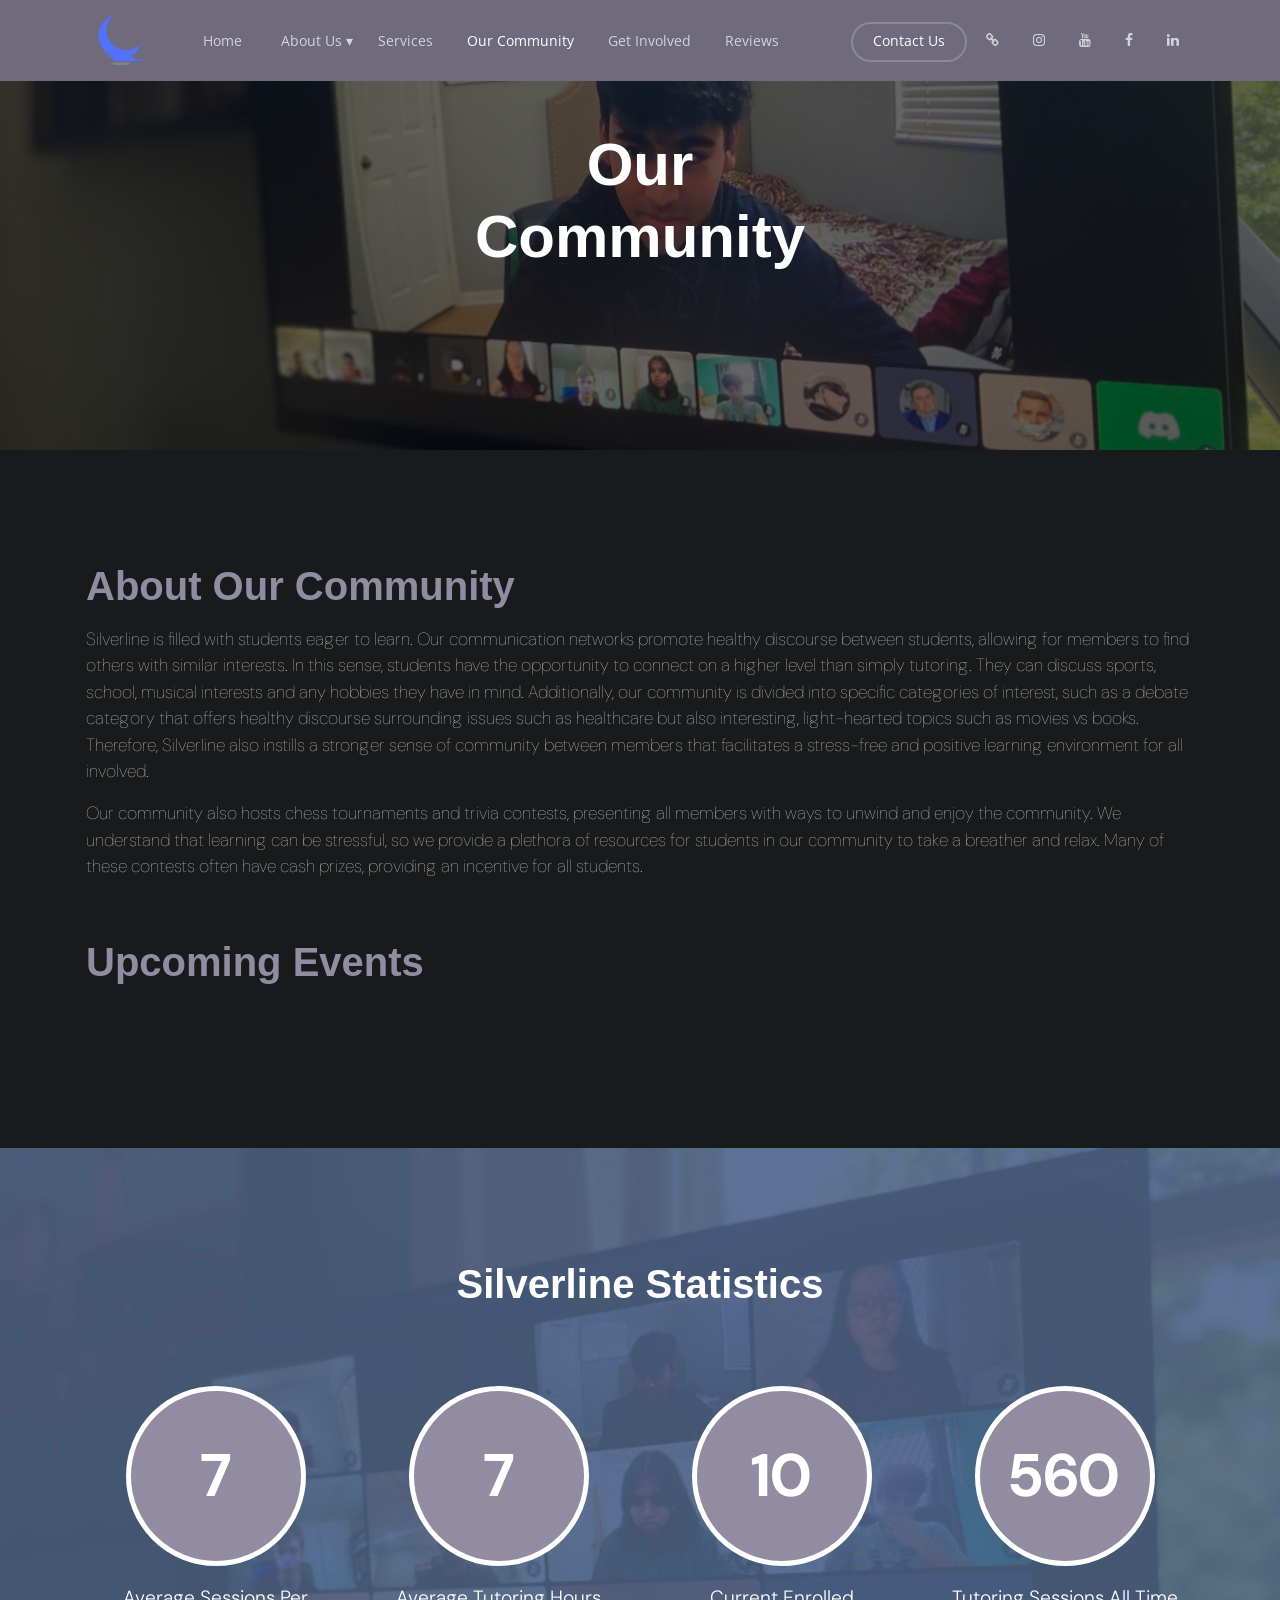
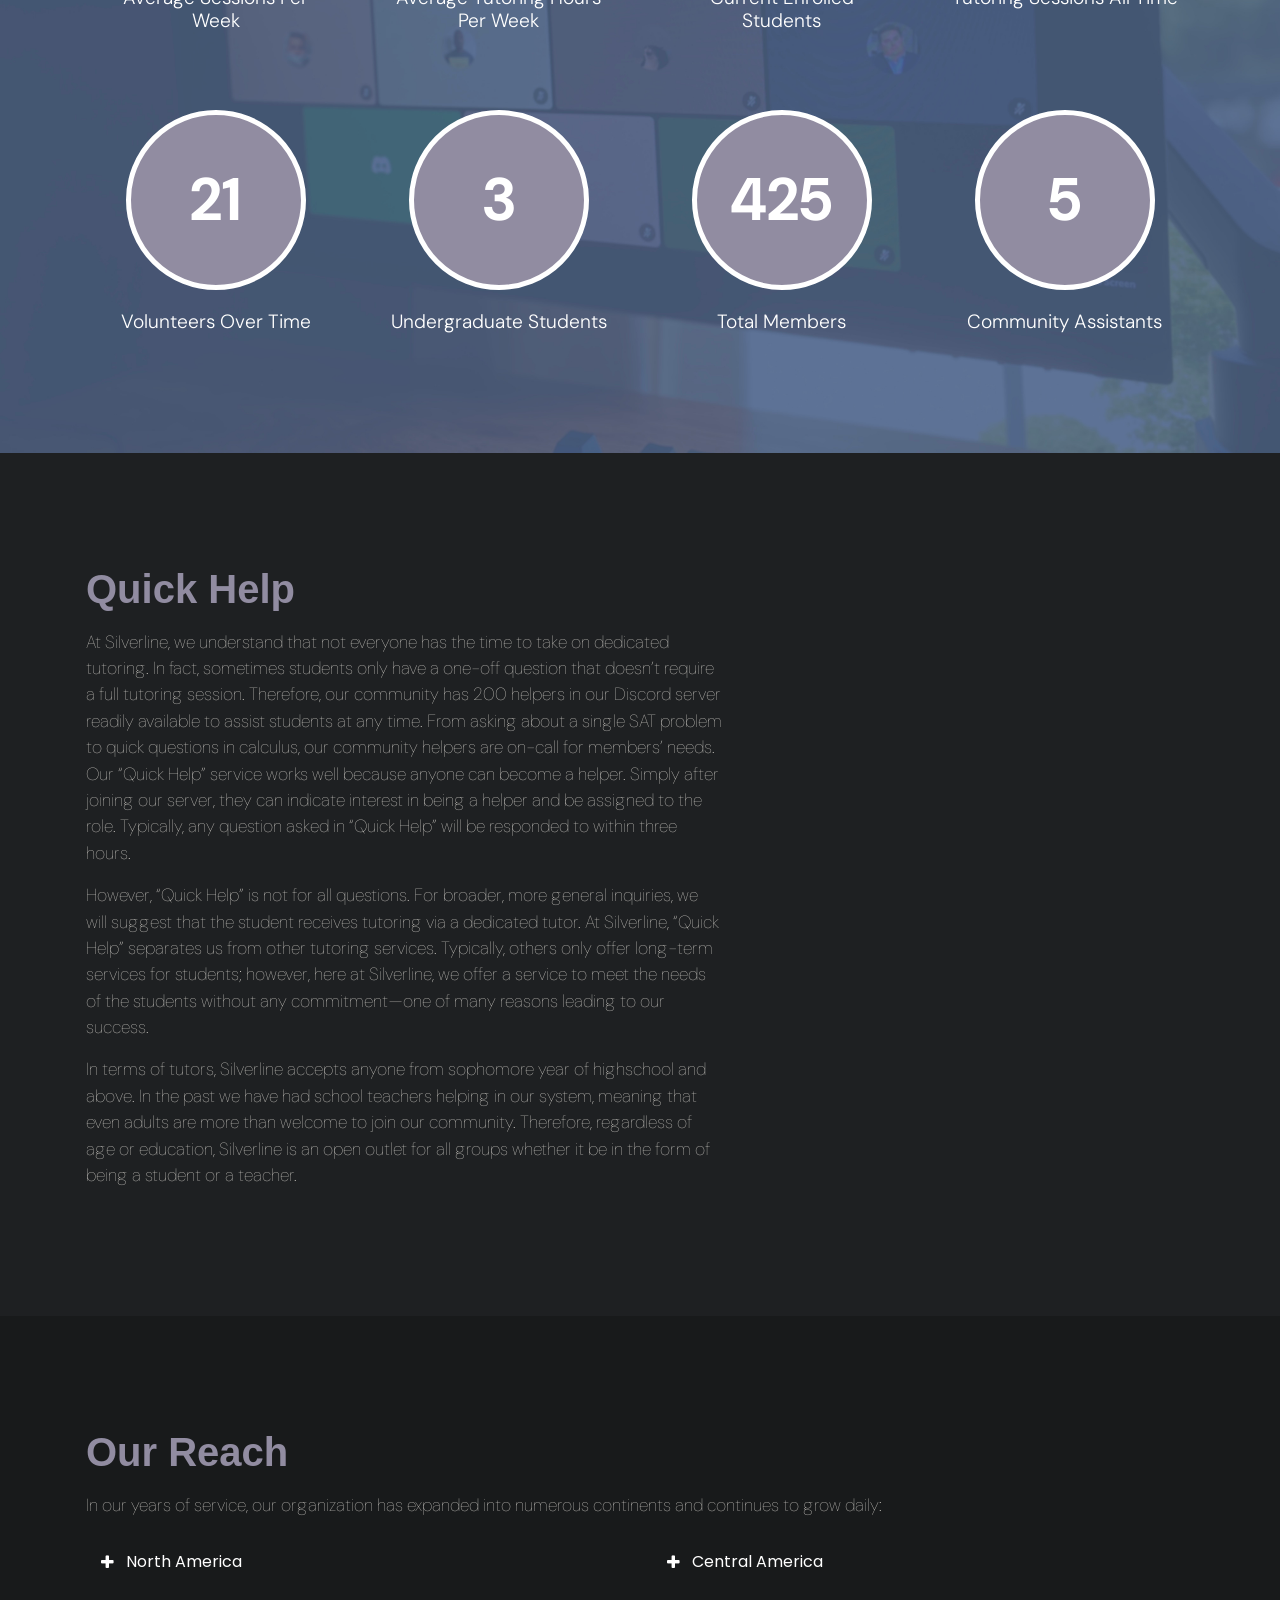
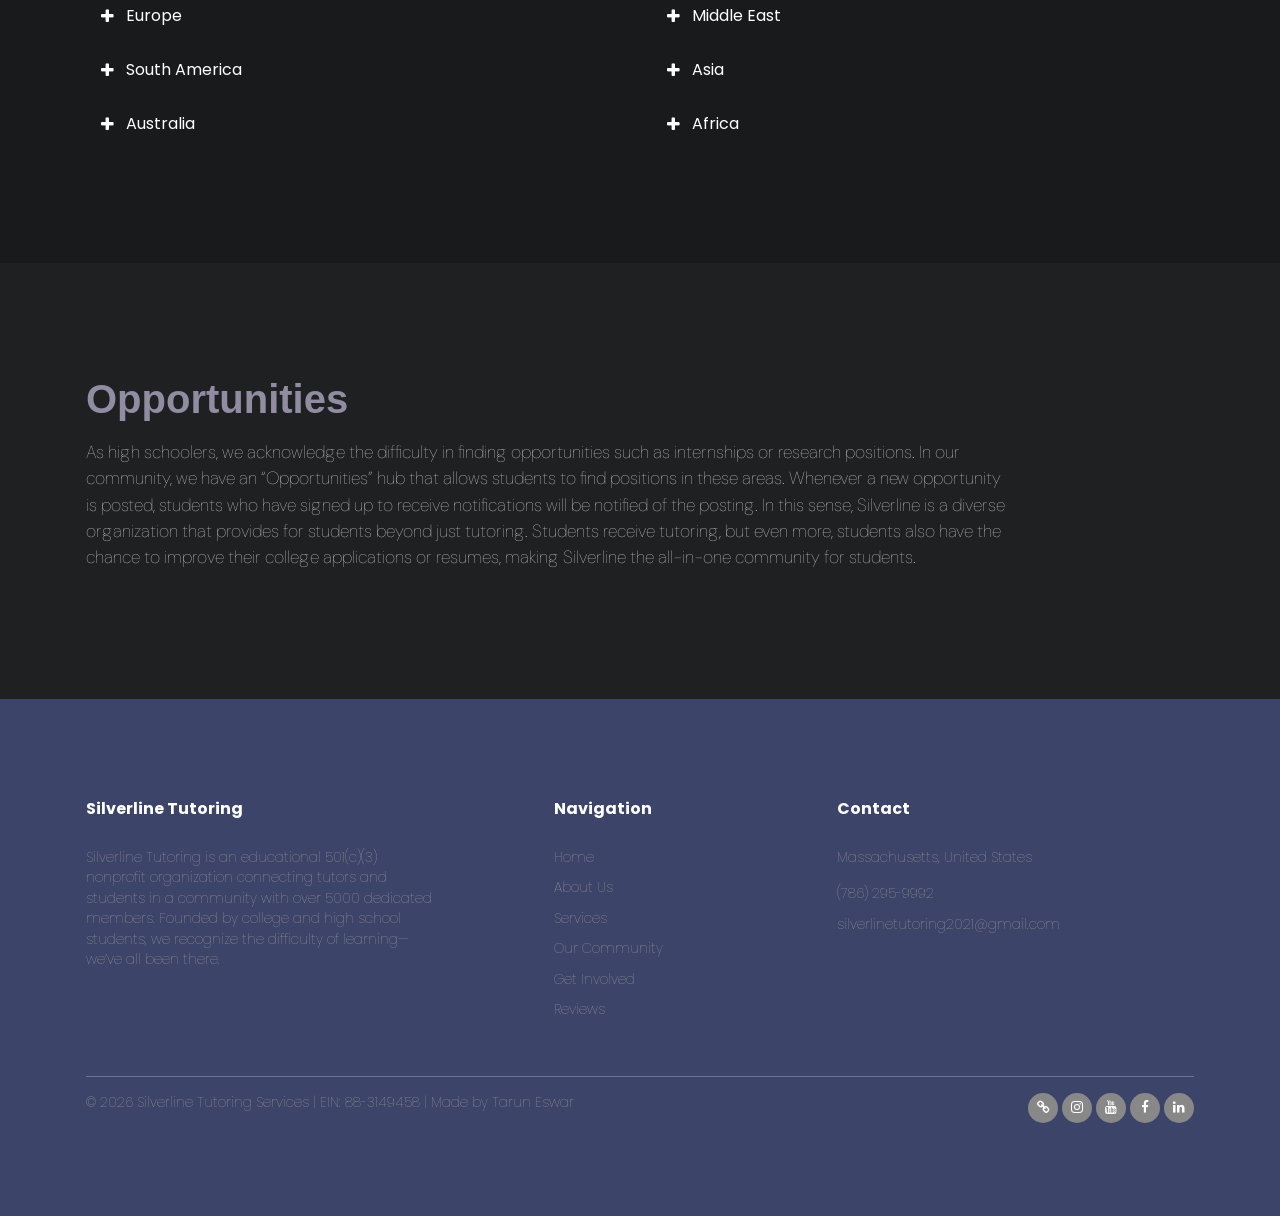
<file: community.html>
<!doctype html>
<html lang="en">

<head>
	<!-- Required meta tags -->
	<title>Community | Silverline Tutoring</title>
	<meta charset="UTF-8">
	<meta name="viewport" content="width=device-width, initial-scale=1">
	<meta name="description"
		content="Learn more about Silverline's supporting community." />
	<meta name="robots" content="follow, index, max-snippet:-1, max-video-preview:-1, max-image-preview:large" />
	<meta http-equiv="content-language" content=”en-us”>

	<link rel="preconnect" href="https://365tojapan.com/">
	<link rel="preconnect" href="https://fonts.gstatic.com">
	<script src="https://ajax.googleapis.com/ajax/libs/jquery/3.6.0/jquery.min.js"></script>
	<link
		href="https://fonts.googleapis.com/css2?family=Open+Sans&family=Playfair+Display:ital,wght@0,400;0,700;1,400&display=swap"
		rel="stylesheet">
	<link href="https://fonts.googleapis.com/css2?family=Poppins:wght@500&display=swap" rel="stylesheet">
	<link
		href="https://fonts.googleapis.com/css2?family=Open+Sans&family=Playfair+Display:ital,wght@0,400;0,700;1,400&display=swap"
		rel="stylesheet">
	<link href="https://fonts.googleapis.com/css2?family=DM+Sans:wght@500&display=swap" rel="stylesheet">
	<link rel="stylesheet" href="fonts/icomoon/style.css">
	<link rel="stylesheet" href="fonts/flaticon/font/flaticon.css">


	<link rel="stylesheet" href="css/tiny-slider.css">
	<link rel="stylesheet" href="css/aos.css">
	<link rel="stylesheet" href="css/flatpickr.min.css">
	<link rel="stylesheet" href="css/glightbox.min.css">
	<link rel="stylesheet" href="css/style.css">
	<link rel="icon" type="image/x-icon" href="images/icon.svg">


</head>

<body>

	<div class="site-mobile-menu site-navbar-target">
		<div class="site-mobile-menu-header">
			<div class="site-mobile-menu-close">
				<span class="icofont-close js-menu-toggle"></span>
			</div>
		</div>
		<div class="site-mobile-menu-body"></div>
	</div>

	<nav class="site-nav ">
		<div class="container nav1">

			<img style="max-height: 70px; margin-top: -15px;" alt="silverline tutoring logo" class="float-start" src="images/logo4.svg">
			<img style="max-height: 70px; margin-top: -15px;" alt="silverline tutoring logo" class="float-start1 hide" src="images/logo1.svg">
			<div class="site-navigation">


				<ul class="js-clone-nav d-none d-lg-inline-block text-start site-menu float-start">
					<li class="none"><a href="index.html">Home</a></li>
					<li class="has-children non">
						<button href="about.html" style="background: none;
						color: #D7D6DA;
						border: none;
						padding-left: 20px;
						font: inherit;
						cursor: pointer;
						outline: inherit;">About Us ▾</button>
						<ul class="dropdown">
							<li><a href="about.html">About</a></li>
							<li><a href="method.html">Method</a></li>
							<li><a href="team.html">Team</a></li>
							<li><a href="partners.html">Partners</a></li>
						</ul>
					</li>
					<li class="non"><a href="services.html">Services</a></li>
					<li class="active"><a href="community.html">Our Community</a></li>
					<li class="non"><a href="get-involved.html">Get Involved</a></li>
					<li class="non"><a href="reviews.html">Reviews</a></li>

				</ul>

				<ul class="js-clone-nav d-none d-lg-inline-block text-end site-menu float-end">
					<li class="cta-button"><a href="mailto:silverlinetutoring2021@gmail.com">Contact Us</a></li>
					<li class="social-top">

						<a href="https://discord.gg/kD8aMaX2gP" target="_0"><span class="icon-link"></span></a>

						<a href="https://www.instagram.com/silverlinetutoringinc/?igshid=YmMyMTA2M2Y%3D" target="_0"><span
								class="icon-instagram"></span></a>
						<a href="https://www.youtube.com/channel/UCc-c1_wUoQPavLeKE5I2_aA" target="_0"><span
								class="icon-youtube"></span></a>
						<a href="https://m.facebook.com/people/Silverline-Tutoring/100078405522496/" target="_0"><span
								class="icon-facebook"></span></a>
						<a href="https://www.linkedin.com/company/silverline-tutoring-services/" target="_0"><span
								class="icon-linkedin"></span></a>
					</li>
				</ul>

				<a href="#"
					class="burger ms-auto float-end site-menu-toggle js-menu-toggle d-inline-block d-lg-none light"
					data-toggle="collapse" data-target="#main-navbar">
					<span></span>
				</a>
			</div>

		</div>
	</nav>



	<div class="hero hero2 overlay" style="background-image:
			url('images/community/banner.jpg');">
		<div class="container">
			<div class="row align-items-center">
				<div class="col-lg-5 mx-auto text-center">
					<h1 class="heading mb-5" data-aos="fade-up">Our Community</h1>
				</div>


			</div>
		</div>


	</div>



	<div class="section">
		<div class="container">
			<div class="row align-items-center">
				<div class="col-lg-12">
					<h1 data-aos="fade-up" style="color: #918CA1; font-family: 'Work Sans',
							sans-serif; font-weight: 800;">About Our Community</h1>
					<h2 class="heading mb-3" data-aos="fade-up" data-aos-delay="100"></h2>

					<p data-aos="fade-up" data-aos-delay="200">Silverline is filled with students eager to learn. Our
						communication networks promote healthy discourse between students, allowing for members to find
						others with similar interests. In this sense, students have the opportunity to connect on a
						higher level than simply tutoring. They can discuss sports, school, musical interests and any
						hobbies they have in mind. Additionally, our community is divided into specific categories of
						interest, such as a debate category that offers healthy discourse surrounding issues such as
						healthcare but also interesting, light-hearted topics such as movies vs books. Therefore,
						Silverline also instills a stronger sense of community between members that facilitates a
						stress-free and positive learning environment for all involved. </p>

					<p data-aos="fade-up" data-aos-delay="300">Our community also hosts chess tournaments and trivia
						contests, presenting all members with ways to unwind and enjoy the community. We understand that
						learning can be stressful, so we provide a plethora of resources for students in our community
						to take a breather and relax. Many of these contests often have cash prizes, providing an
						incentive for all students.
					</p>
				</div>
				<div class="col-lg-1"></div>

			</div>

		</div><br><br>

		<div class="container">
			<div class="row align-items-center">
				<div class="col-lg-12">
					<h1 data-aos="fade-up" style="color: #918CA1; font-family: 'Work Sans',
							sans-serif; font-weight: 800;">Upcoming Events</h1>
							<br><br>
					<div data-tockify-component="mini" data-tockify-calendar="tarun.eswar"></div>
					<script data-cfasync="false" data-tockify-script="embed" src="https://public.tockify.com/browser/embed.js"></script>
				</div>
				<div class="col-lg-1"></div>

			</div>

		</div>

		
	</div>
	<section class="counter-section" id="target">
		<div class="container">
			<h1 style="color: white; font-family: 'Work Sans', sans-serif;
			font-weight: 800;" data-aos="fade-up" class="text-center">Silverline Statistics</h1>
		  <div class="row">
			<div class="col-sm-3">
			  <div class="counter-count px-3">
				<span class="count">75</span>
				<h3 class="title">Average Sessions Per Week</h3>
			  </div>
			</div>
			<div class="col-sm-3">
			  <div class="counter-count px-3">
				<span class="count">78</span>
				<h3 class="title">Average Tutoring Hours Per Week</h3>
			  </div>
			</div>
			<div class="col-sm-3">
			  <div class="counter-count px-3">
				<span class="count">108</span>
				<h3 class="title">Current Enrolled Students</h3>
			  </div>
			</div>

		  <div class="col-sm-3">
			<div class="counter-count px-3">
			  <span class="count">6587</span>
			  <h3 class="title">Tutoring Sessions All Time</h3>
			</div>
		  </div>
		  <div class="col-sm-3">
			<div class="counter-count px-3">
			  <span class="count">247</span>
			  <h3 class="title">Volunteers Over Time</h3>
			</div>
		  </div>
		  <div class="col-sm-3">
			<div class="counter-count px-3">
			  <span class="count">24</span>
			  <h3 class="title">Undergraduate Students</h3>
			</div>
		  </div>
		  <div class="col-sm-3">
			<div class="counter-count px-3">
			  <span class="count">5000</span>
			  <h3 class="title">Total Members</h3>
			</div>
		  </div>
		  <div class="col-sm-3">
			<div class="counter-count px-3">
			  <span class="count">55</span>
			  <h3 class="title">Community Assistants</h3>
			</div>
		  </div>
	  </div>
		</div>
	  </section>


	<div class="section" style="background: #1E2022;">
		<div class="container">
			<div class="row align-items-center">

				
				<div class="col-lg-7">
					<h1 style="color: #918CA1; font-family: 'Work Sans', sans-serif;
							font-weight: 800;" data-aos="fade-up">Quick Help</h1>
					<h2 class="heading mb-3" data-aos="fade-up" data-aos-delay="100"></h2>

					<p data-aos="fade-up" data-aos-delay="200">At Silverline, we understand that not everyone has the time to take on dedicated tutoring. In fact, sometimes students only have a one-off question that doesn’t require a full tutoring session. Therefore, our community has 200 helpers in our Discord server readily available to assist students at any time. From asking about a single SAT problem to quick questions in calculus, our community helpers are on-call for members’ needs. Our “Quick Help” service works well because anyone can become a helper. Simply after joining our server, they can indicate interest in being a helper and be assigned to the role. Typically, any question asked in “Quick Help” will be responded to within three hours.</p>

					<p data-aos="fade-up" data-aos-delay="300">However, “Quick Help” is not for all questions. For broader, more general inquiries, we will suggest that the student receives tutoring via a dedicated tutor. At Silverline, “Quick Help” separates us from other tutoring services. Typically, others only offer long-term services for students; however, here at Silverline, we offer a service to meet the needs of the students without any commitment—one of many reasons leading to our success.</p>

					<p data-aos="fade-up" data-aos-delay="400">In terms of tutors, Silverline
						accepts anyone from sophomore year of highschool and above. In the past
						we have had
						school teachers helping in our system, meaning that even adults are more
						than welcome to join our community. Therefore,
						regardless of age or education, Silverline is an open outlet for all
						groups whether it be in the form of being a student
						or a teacher.</p>


				</div>
				<div class="col-lg-5 px-lg-6">

					<iframe src="https://discord.com/widget?id=795627064093966348&theme=dark" width="350" height="500" allowtransparency="true" frameborder="0" sandbox="allow-popups allow-popups-to-escape-sandbox allow-same-origin allow-scripts"></iframe>
				</div>


			</div>


			

		</div>
	</div> <!-- /.untree_co-section -->
	<div class="section">
		<div class="container">
			<div class="row align-items-center">
				<!-- <img src="images/community/map.png" alt="map of silverline worldwide"> -->
				<div class="col-lg-1"></div>
				<div class="col-lg-12">
					<h1 style="color: #918CA1; font-family: 'Work Sans', sans-serif;
							font-weight: 800;" data-aos="fade-up">Our Reach</h1>
					<h2 class="heading mb-3" data-aos="fade-up" data-aos-delay="100"></h2>

					<p data-aos="fade-up" data-aos-delay="200">In our years of service, our organization has expanded
						into numerous continents and continues to grow daily:</p>
				</div>


			</div>
			<div class="row">
				<div class="col-lg-6 mt-4 mt-lg-0" data-aos="fade-up" data-aos-delay="100">

					<div class="custom-accordion" id="accordion_1">
						<div class="accordion-item">
							<h2 class="mb-0">
								<button class="btn btn-link collapsed" type="button" data-bs-toggle="collapse"
									data-bs-target="#collapseOne" aria-expanded="false" aria-controls="collapseOne">North
									America</button>
							</h2>

							<div id="collapseOne" class="collapse" aria-labelledby="headingOne"
								data-bs-parent="#accordion_1">
								<div class="accordion-body">
									<ul>
										<li>Canada</li>
										<li>United States</li>
										<li>Mexico</li>
										<li>Puerto Rico</li>
									</ul>
								</div>
							</div>
						</div> <!-- .accordion-item -->

						<div class="accordion-item">
							<h2 class="mb-0">
								<button class="btn btn-link collapsed" type="button" data-bs-toggle="collapse"
									data-bs-target="#collapseTwo" aria-expanded="false"
									aria-controls="collapseTwo">Europe</button>
							</h2>
							<div id="collapseTwo" class="collapse" aria-labelledby="headingTwo"
								data-bs-parent="#accordion_1">
								<div class="accordion-body">
									<ul>
										<li>Albania</li>
										<li>Andorra</li>
										<li>Austria</li>
										<li>Belgium</li>
										<li>Croatia</li>
										<li>Czechia</li>

										<li>Denmark</li>
										<li>France</li>
										<li>Germany</li>
										<li>Hungary</li>
										<li>Italy</li>
										<li>Netherlands</li>

										<li>Norway</li>
										<li>Poland</li>
										<li>Serbia</li>
										<li>Spain</li>
										<li>Sweden</li>
										<li>Switzerland</li>
										<li>UK</li>
									</ul>
								</div>
							</div>
						</div> <!-- .accordion-item -->
						<div class="accordion-item">
							<h2 class="mb-0">
								<button class="btn btn-link collapsed" type="button" data-bs-toggle="collapse"
									data-bs-target="#collapseThree" aria-expanded="false"
									aria-controls="collapseThree">South America</button>
							</h2>

							<div id="collapseThree" class="collapse" aria-labelledby="headingThree"
								data-bs-parent="#accordion_1">
								<div class="accordion-body">
									<ul>
										<li>Argentina</li>
										<li>Brazil</li>
										<li>Chile</li>
										<li>Uruguay</li>
										<li>Colombia</li>
										<li>Peru</li>
										<li>Ecuador</li>
									</ul>
								</div>
							</div>

						</div> <!-- .accordion-item -->


						<div class="accordion-item">
							<h2 class="mb-0">
								<button class="btn btn-link collapsed" type="button" data-bs-toggle="collapse"
									data-bs-target="#collapseFour" aria-expanded="false"
									aria-controls="collapseFour">Australia</button>
							</h2>

							<div id="collapseFour" class="collapse" aria-labelledby="headingThree"
								data-bs-parent="#accordion_1">
								<div class="accordion-body">
									<ul>
										<li>Australia</li>
										<li>New Zealand</li>
										<li>Papa New Guinea</li>

									</ul>
								</div>
							</div>

						</div> <!-- .accordion-item -->



					</div>
				</div>

				<div class="col-lg-6 mt-4 mt-lg-0" data-aos="fade-up" data-aos-delay="100">

					<div class="custom-accordion" id="accordion_1">
						<div class="accordion-item">
							<h2 class="mb-0">
								<button class="btn btn-link collapsed" type="button" data-bs-toggle="collapse"
									data-bs-target="#collapseFive" aria-expanded="false"
									aria-controls="collapseFive">Central America</button>
							</h2>

							<div id="collapseFive" class="collapse" aria-labelledby="headingFive"
								data-bs-parent="#accordion_1">
								<div class="accordion-body">
									<ul>
										<li>Belize</li>
										<li>Costa Rica</li>
										<li>El Salvador</li>
										<li>Guatemala</li>
										<li>Honduras</li>
										<li>Nicaragua</li>
										<li>Panama</li>
									</ul>
								</div>
							</div>
						</div> <!-- .accordion-item -->

						<div class="accordion-item">
							<h2 class="mb-0">
								<button class="btn btn-link collapsed" type="button" data-bs-toggle="collapse"
									data-bs-target="#collapseSix" aria-expanded="false"
									aria-controls="collapseSix">Middle East</button>
							</h2>

							<div id="collapseSix" class="collapse" aria-labelledby="headingSix"
								data-bs-parent="#accordion_1">
								<div class="accordion-body">
									<ul>
										<li>Bahrain</li>
										<li>Iraq</li>
										<li>Kuwait</li>
										<li>Qatar</li>
										<li>Saudi Arabia</li>
										<li>Yemen</li>


									</ul>
								</div>
							</div>

						</div> <!-- .accordion-item -->
						<div class="accordion-item">
							<h2 class="mb-0">
								<button class="btn btn-link collapsed" type="button" data-bs-toggle="collapse"
									data-bs-target="#collapseSeven" aria-expanded="false"
									aria-controls="collapseThree">Asia</button>
							</h2>

							<div id="collapseSeven" class="collapse" aria-labelledby="headingSeven"
								data-bs-parent="#accordion_1">
								<div class="accordion-body">
									<ul>
										<li>India</li>
										<li>Sri Lanka</li>
										<li>Pakistan</li>
										<li>China</li>
										<li>Japan</li>
										<li>South Korea</li>
										<li>Vietnam</li>
										<li>Cambodia</li>
										<li>Bangladesh</li>
										<li>Indonesia</li>
										<li>Russia</li>
										<li>Philippines</li>
										<li>Nepal</li>
									</ul>
								</div>
							</div>

						</div> <!-- .accordion-item -->


						<div class="accordion-item">
							<h2 class="mb-0">
								<button class="btn btn-link collapsed" type="button" data-bs-toggle="collapse"
									data-bs-target="#collapseEight" aria-expanded="false"
									aria-controls="collapseFour">Africa</button>
							</h2>

							<div id="collapseEight" class="collapse" aria-labelledby="headingEight"
								data-bs-parent="#accordion_1">
								<div class="accordion-body">
									<ul>
										<li>Egypt</li>
										<li>Botswana</li>
										<li>Burundi</li>
										<li>Democratic Republic of the Congo</li>
										<li>Kenya</li>
										<li>Libya</li>
										<li>Rwanda</li>
										<li>South Africa</li>
										<li>Zimbabwe</li>
				


									</ul>
								</div>
							</div>

						</div> <!-- .accordion-item -->
				
		

					</div>
			
				</div>

			</div>

		</div>

	</div>
	<div class="section" style="background: #1E2022;">
		<div class="container">
			<div class="row align-items-center">

			
				<div class="col-lg-10">
					<h1 style="color: #918CA1; font-family: 'Work Sans', sans-serif;
							font-weight: 800;" data-aos="fade-up">Opportunities</h1>
					<h2 class="heading mb-3" data-aos="fade-up" data-aos-delay="100"></h2>

					<p data-aos="fade-up" data-aos-delay="200">	As high schoolers, we acknowledge the difficulty in finding opportunities such as internships or research positions. In our community, we have an “Opportunities” hub that allows students to find positions in these areas. Whenever a new opportunity is posted, students who have signed up to receive notifications will be notified of the posting. In this sense, Silverline is a diverse organization that provides for students beyond just tutoring. Students receive tutoring, but even more, students also have the chance to improve their college applications or resumes, making Silverline the all-in-one community for students. 
					</p>

				</div>
				<div class="col-lg-1"></div>


			</div>

		</div>
	</div> <!-- /.untree_co-section -->




	<div class="site-footer">
		<div class="container align-items-center">
			<div class="row align-self-lg-center">
				<div class="col-lg-3">
					<div class="widget">
						<h3>Silverline Tutoring</h3>
						<p>Silverline Tutoring is an educational 501(c)(3) nonprofit organization connecting tutors and
							students in a community
							with over 5000 dedicated members. Founded by college and high school students, we recognize
							the difficulty of
							learning—we’ve all been there.</p>
					</div> <!-- /.widget -->
				</div> <!-- /.col-lg-3 -->
				<div class="col-lg-1"></div>
				<div class="col-lg-2">
					<div class="widget">
						<h3>Navigation</h3>
						<ul class="list-unstyled float-left links">
							<li><a href="index.html">Home</a></li>
							<li><a href="about.html">About Us</a></li>
							<li><a href="services.html">Services</a></li>
							<li><a href="community.html">Our Community</a></li>
							<li><a href="get-involved.html">Get Involved</a></li>
							<li><a href="reviews.html">Reviews</a></li>
						</ul>
					</div> <!-- /.widget -->
				</div> <!-- /.col-lg-3 -->
				<div class="col-lg-1"></div>
				<div class="col-lg-3">
					<div class="widget">
						<h3>Contact</h3>
						<address style="color: #AFA99E;">Massachusetts, United States</address>
						<ul class="list-unstyled links mb-4">
							<li><a href="tel://7862959992">‭(786) 295-9992</a></li>
							<li><a href="mailto:silverlinetutoring2021@gmail.com">silverlinetutoring2021@gmail.com</a>
							</li>
						</ul>
					</div> <!-- /.widget -->
				</div> <!-- /.col-lg-3 -->

			</div> <!-- /.row -->
			<hr>
			<div class="row">
				<div style="color:white" class="col-lg-6">
					<p class="copy">&copy;
						<script>document.write(new Date().getFullYear());</script> Silverline Tutoring Services | EIN:
						88-3149458 | </a> Made by <a href="https://github.com/Tarune28" target="_blank"
							rel="nofollow noopener">Tarun Eswar</a>
					</p>
				</div>
				<div class="col-lg-6 text-end">
					<ul class="list-unstyled social">
						<li><a href="https://discord.gg/kD8aMaX2gP"><span class="icon-link"></span></a></li>
						<li><a href="https://www.instagram.com/silverlinetutoringinc/?igshid=YmMyMTA2M2Y%3D"><span
									class="icon-instagram"></span></a></li>
						<li><a href="https://www.youtube.com/channel/UCc-c1_wUoQPavLeKE5I2_aA"><span
									class="icon-youtube"></span></a></li>
						<li><a href="https://m.facebook.com/people/Silverline-Tutoring/100078405522496/"><span
									class="icon-facebook"></span></a></li>
						<li><a href="https://www.linkedin.com/company/silverline-tutoring-services/"><span
									class="icon-linkedin"></span></a></li>
					</ul>
				</div>
			</div>
		</div> <!-- /.container -->
	</div> <!-- /.site-footer -->

	<!-- Preloader -->
	<div id="overlayer"></div>
	<div class="loader">
		<div class="spinner-border text-primary" role="status">
			<span class="visually-hidden">Loading...</span>
		</div>
	</div>
	<script>

		const navbar = document.querySelector('.site-nav');
		const logo = document.querySelector('.float-start');
		const logo1 = document.querySelector('.float-start1');
		window.onscroll = () => {
			if (window.scrollY > 100) {
				navbar.classList.add('nav-active');
				logo.classList.add('hide')
				logo1.classList.remove('hide')
			} else {
				navbar.classList.remove('nav-active');
				logo.classList.remove('hide')
				logo1.classList.add('hide')
			}
		};

		
	</script>
	<script src="js/bootstrap.bundle.min.js"></script>
	<script src="js/tiny-slider.js"></script>
	
	<script>
(function ($) {
    $(function () {
        var section = document.querySelector('.counter-section');
        var hasEntered = false;
        if (! section)
            return;

        var initAnimate = (window.scrollY + window.innerHeight) >= section.offsetTop;
        if (initAnimate && !hasEntered) {
            hasEntered = true;
            counterActivate();
        }

        window.addEventListener('scroll', (e) => {
            var shouldAnimate = (window.scrollY + window.innerHeight) >= section.offsetTop;

            if (shouldAnimate && !hasEntered) {
                hasEntered = true;
                counterActivate();
            }
        });
        function counterActivate() {
            
            $('.counter-count .count').each(function () {
                $(this).prop('Counter', 0).animate({
                    Counter: $(this).text()
                }, {
                    duration: 4000,
                    easing: 'swing',
                    step: function (now) {
                        $(this).text(Math.ceil(now), 3);
                    }
                });
            });
        }
    }); // END OF DOCUMENT READY
})(jQuery);


	</script>
	<script src="js/counter-section.js"></script>
	<script src="js/aos.js"></script>
	<script src="js/navbar.js"></script>
	<script src="js/counter.js"></script>
	<script src="js/flatpickr.js"></script>
	<script src="js/glightbox.min.js"></script>
	<script src="js/custom.js"></script>
</body>

</html>
</file>
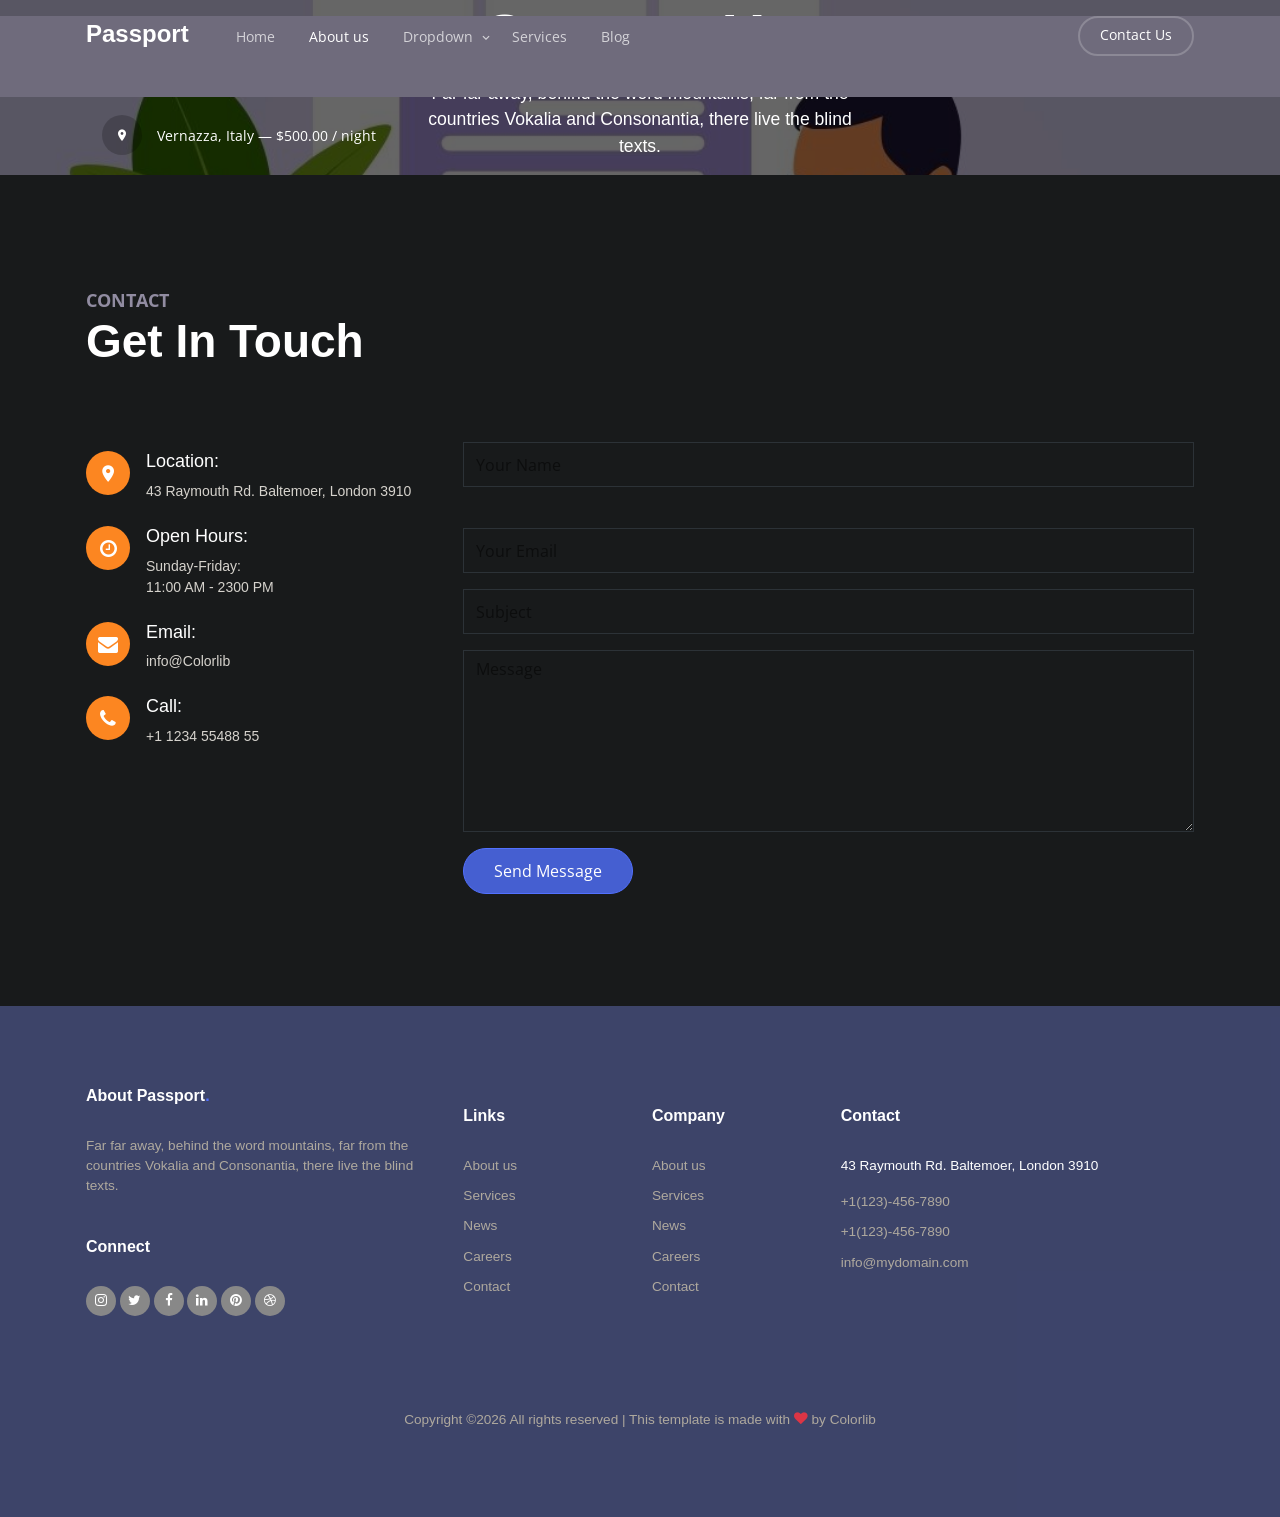
<file: contact.html>
<!doctype html>
<html lang="en">
<head>
	<!-- Required meta tags -->
	<meta charset="utf-8">
	<meta name="viewport" content="width=device-width, initial-scale=1">
	<link rel="preconnect" href="https://fonts.gstatic.com">
	<link href="https://fonts.googleapis.com/css2?family=Open+Sans&family=Playfair+Display:ital,wght@0,400;0,700;1,400&display=swap" rel="stylesheet">

	<link rel="stylesheet" href="fonts/icomoon/style.css">
	<link rel="stylesheet" href="fonts/flaticon/font/flaticon.css">

	<link rel="stylesheet" href="css/tiny-slider.css">
	<link rel="stylesheet" href="css/aos.css">
	<link rel="stylesheet" href="css/flatpickr.min.css">
	<link rel="stylesheet" href="css/glightbox.min.css">
	<link rel="stylesheet" href="css/style.css">


	<title>Passport &mdash; Free Bootstrap 5 Website Template by Colorlib</title>
</head>
<body>

	<div class="site-mobile-menu site-navbar-target">
		<div class="site-mobile-menu-header">
			<div class="site-mobile-menu-close">
				<span class="icofont-close js-menu-toggle"></span>
			</div>
		</div>
		<div class="site-mobile-menu-body"></div>
	</div>

	<nav class="site-nav mt-3">
		<div class="container">
			<div class="site-navigation">
				<a href="index.html" class="logo m-0 float-start">Passport</a>

				<ul class="js-clone-nav d-none d-lg-inline-block text-start site-menu float-start">
					<li><a href="index.html">Home</a></li>
					<li class="active"><a href="about.html">About us</a></li>
					<li class="has-children">
						<a href="#">Dropdown</a>
						<ul class="dropdown">
							<li><a href="#">Menu One</a></li>
							<li class="has-children">
								<a href="#">Menu Two</a>
								<ul class="dropdown">
									<li><a href="#">Sub Menu One</a></li>
									<li><a href="#">Sub Menu Two</a></li>
									<li><a href="#">Sub Menu Three</a></li>
								</ul>
							</li>
							<li><a href="#">Menu Three</a></li>
						</ul>
					</li>
					<li><a href="services.html">Services</a></li>
					<li><a href="blog.html">Blog</a></li>
					
				</ul>

				<ul class="js-clone-nav d-none d-lg-inline-block text-end site-menu float-end">
					<li class="cta-button"><a href="contact.html">Contact Us</a></li>
				</ul>

				<a href="#" class="burger ms-auto float-end site-menu-toggle js-menu-toggle d-inline-block d-lg-none light" data-toggle="collapse" data-target="#main-navbar">
					<span></span>
				</a>

			</div>
		</div>
	</nav>

	

	<div class="hero overlay" style="background-image: url('images/hero_1.jpg');">
		<div class="container">
			<div class="row align-items-center">
				<div class="col-lg-5 mx-auto text-center">
					<h1 class="heading mb-2" data-aos="fade-up">Contact Us</h1>
					
					<p class="text-white" data-aos="fade-up" data-aos-delay="100">Far far away, behind the word mountains, far from the countries Vokalia and Consonantia, there live the blind texts.</p>
				</div>

				<div class="photo-info">
					<div class="d-flex align-items-center"  data-aos="fade-right" data-aos-delay="200">
						<span class="icon-room"></span> <span><span class="">Vernazza, Italy &mdash; $500.00 / night</span> </span>
					</div>
				</div>
			</div>
		</div>

		
	</div>


	<div class="section">
		<div class="container">
			<div class="row">
				<div class="col-12"	data-aos="fade-up" data-aos-delay="0">
					<span class="subheading">Contact</span>
					<h2 class="heading mb-5">Get In Touch</h2>
				</div>
			</div>
			<div class="row">
				<div class="col-lg-4 mb-5 mb-lg-0" data-aos="fade-up" data-aos-delay="100">
					<div class="contact-info">

						<div class="address mt-4">
							<i class="icon-room"></i>
							<h4 class="mb-2">Location:</h4>
							<p>43 Raymouth Rd. Baltemoer, London 3910</p>
						</div>

						<div class="open-hours mt-4">
							<i class="icon-clock-o"></i>
							<h4 class="mb-2">Open Hours:</h4>
							<p>
								Sunday-Friday:<br>
								11:00 AM - 2300 PM
							</p>
						</div>

						<div class="email mt-4">
							<i class="icon-envelope"></i>
							<h4 class="mb-2">Email:</h4>
							<p>info@Colorlib</p>
						</div>

						<div class="phone mt-4">
							<i class="icon-phone"></i>
							<h4 class="mb-2">Call:</h4>
							<p>+1 1234 55488 55</p>
						</div>

					</div>
				</div>
				<div class="col-lg-8" data-aos="fade-up" data-aos-delay="200">
					<form action="#">
						<div class="row">
							<div class="col-6 mb-3">
								<input type="text" class="form-control" placeholder="Your Name">
							</div>
							<div class="col-6 mb-3">
								<input type="email" class="form-control" placeholder="Your Email">
							</div>
							<div class="col-12 mb-3">
								<input type="text" class="form-control" placeholder="Subject">
							</div>
							<div class="col-12 mb-3">
								<textarea name="" id="" cols="30" rows="7" class="form-control" placeholder="Message"></textarea>
							</div>

							<div class="col-12">
								<input type="submit" value="Send Message" class="btn btn-primary">
							</div>
						</div>
					</form>
				</div>
			</div>
		</div>
	</div> <!-- /.untree_co-section -->
	
	<div class="site-footer">
		<div class="container">

			<div class="row">
				<div class="col-lg-4">
					<div class="widget">
						<h3>About Passport<span class="text-primary">.</span> </h3>
						<p>Far far away, behind the word mountains, far from the countries Vokalia and Consonantia, there live the blind texts.</p>
					</div> <!-- /.widget -->
					<div class="widget">
						<h3>Connect</h3>
						<ul class="list-unstyled social">
							<li><a href="#"><span class="icon-instagram"></span></a></li>
							<li><a href="#"><span class="icon-twitter"></span></a></li>
							<li><a href="#"><span class="icon-facebook"></span></a></li>
							<li><a href="#"><span class="icon-linkedin"></span></a></li>
							<li><a href="#"><span class="icon-pinterest"></span></a></li>
							<li><a href="#"><span class="icon-dribbble"></span></a></li>
						</ul>
					</div> <!-- /.widget -->
				</div> <!-- /.col-lg-3 -->

				<div class="col-lg-2 ml-auto">
					<div class="widget">
						<h3>Links</h3>
						<ul class="list-unstyled float-left links">
							<li><a href="#">About us</a></li>
							<li><a href="#">Services</a></li>
							<li><a href="#">News</a></li>
							<li><a href="#">Careers</a></li>
							<li><a href="#">Contact</a></li>
						</ul>
					</div> <!-- /.widget -->
				</div> <!-- /.col-lg-3 -->

				<div class="col-lg-2">
					<div class="widget">
						<h3>Company</h3>
						<ul class="list-unstyled float-left links">
							<li><a href="#">About us</a></li>
							<li><a href="#">Services</a></li>
							<li><a href="#">News</a></li>
							<li><a href="#">Careers</a></li>
							<li><a href="#">Contact</a></li>
						</ul>
					</div> <!-- /.widget -->
				</div> <!-- /.col-lg-3 -->


				<div class="col-lg-3">
					<div class="widget">
						<h3>Contact</h3>
						<address>43 Raymouth Rd. Baltemoer, London 3910</address>
						<ul class="list-unstyled links mb-4">
							<li><a href="tel://11234567890">+1(123)-456-7890</a></li>
							<li><a href="tel://11234567890">+1(123)-456-7890</a></li>
							<li><a href="mailto:info@mydomain.com">info@mydomain.com</a></li>
						</ul>
					</div> <!-- /.widget -->
				</div> <!-- /.col-lg-3 -->

			</div> <!-- /.row -->

			<div class="row mt-5">
				<div class="col-12 text-center">
					<p>
						<!-- Link back to Colorlib can't be removed. Template is licensed under CC BY 3.0. -->
						Copyright &copy;<script>document.write(new Date().getFullYear());</script> All rights reserved | This template is made with <i class="icon-heart text-danger" aria-hidden="true"></i> by <a href="https://colorlib.com" target="_blank" >Colorlib</a>
						<!-- Link back to Colorlib can't be removed. Template is licensed under CC BY 3.0. --></p>

					</div>
				</div>
			</div> <!-- /.container -->
		</div> <!-- /.site-footer -->

		<!-- Preloader -->
		<div id="overlayer"></div>
		<div class="loader">
			<div class="spinner-border text-primary" role="status">
				<span class="visually-hidden">Loading...</span>
			</div>
		</div>


		<script src="js/bootstrap.bundle.min.js"></script>
		<script src="js/tiny-slider.js"></script>
		<script src="js/aos.js"></script>
		<script src="js/navbar.js"></script>
		<script src="js/counter.js"></script>
		<script src="js/flatpickr.js"></script>
		<script src="js/glightbox.min.js"></script>
		<script src="js/custom.js"></script>
	</body>
	</html>
</file>
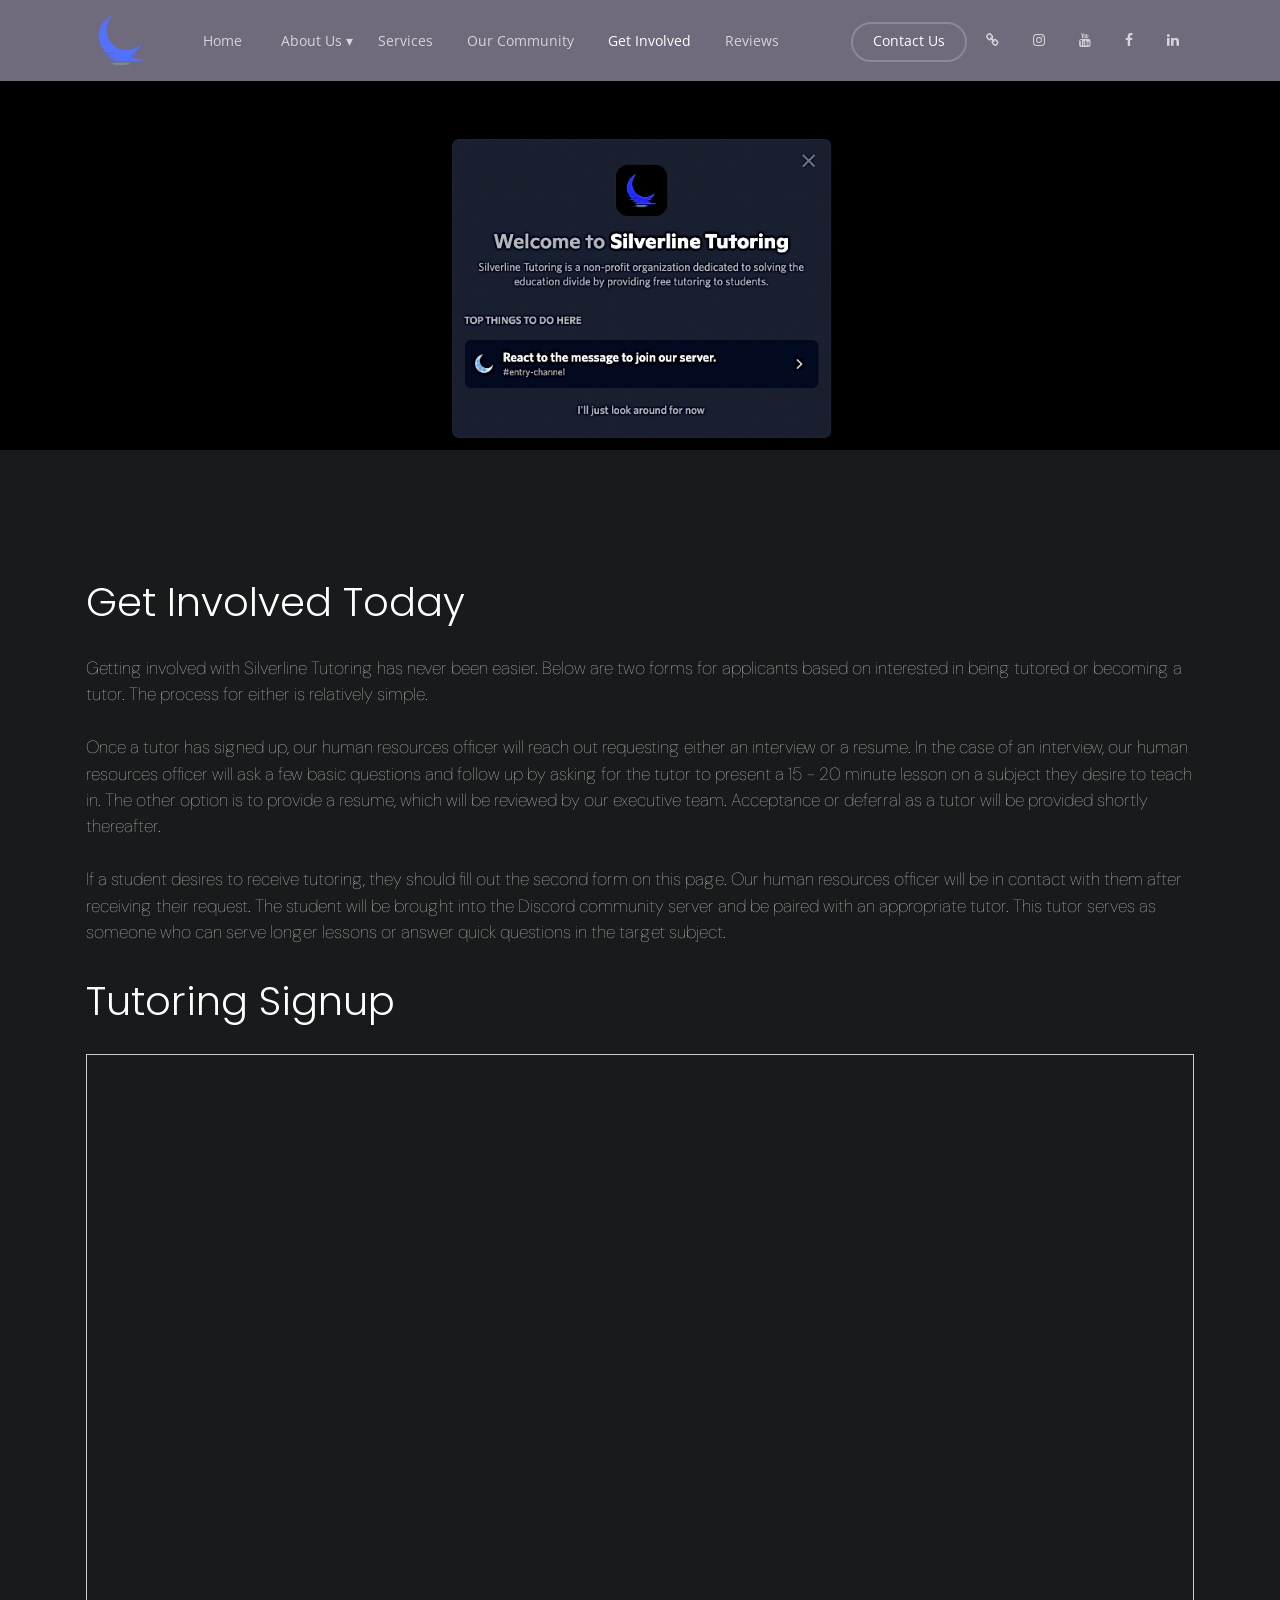
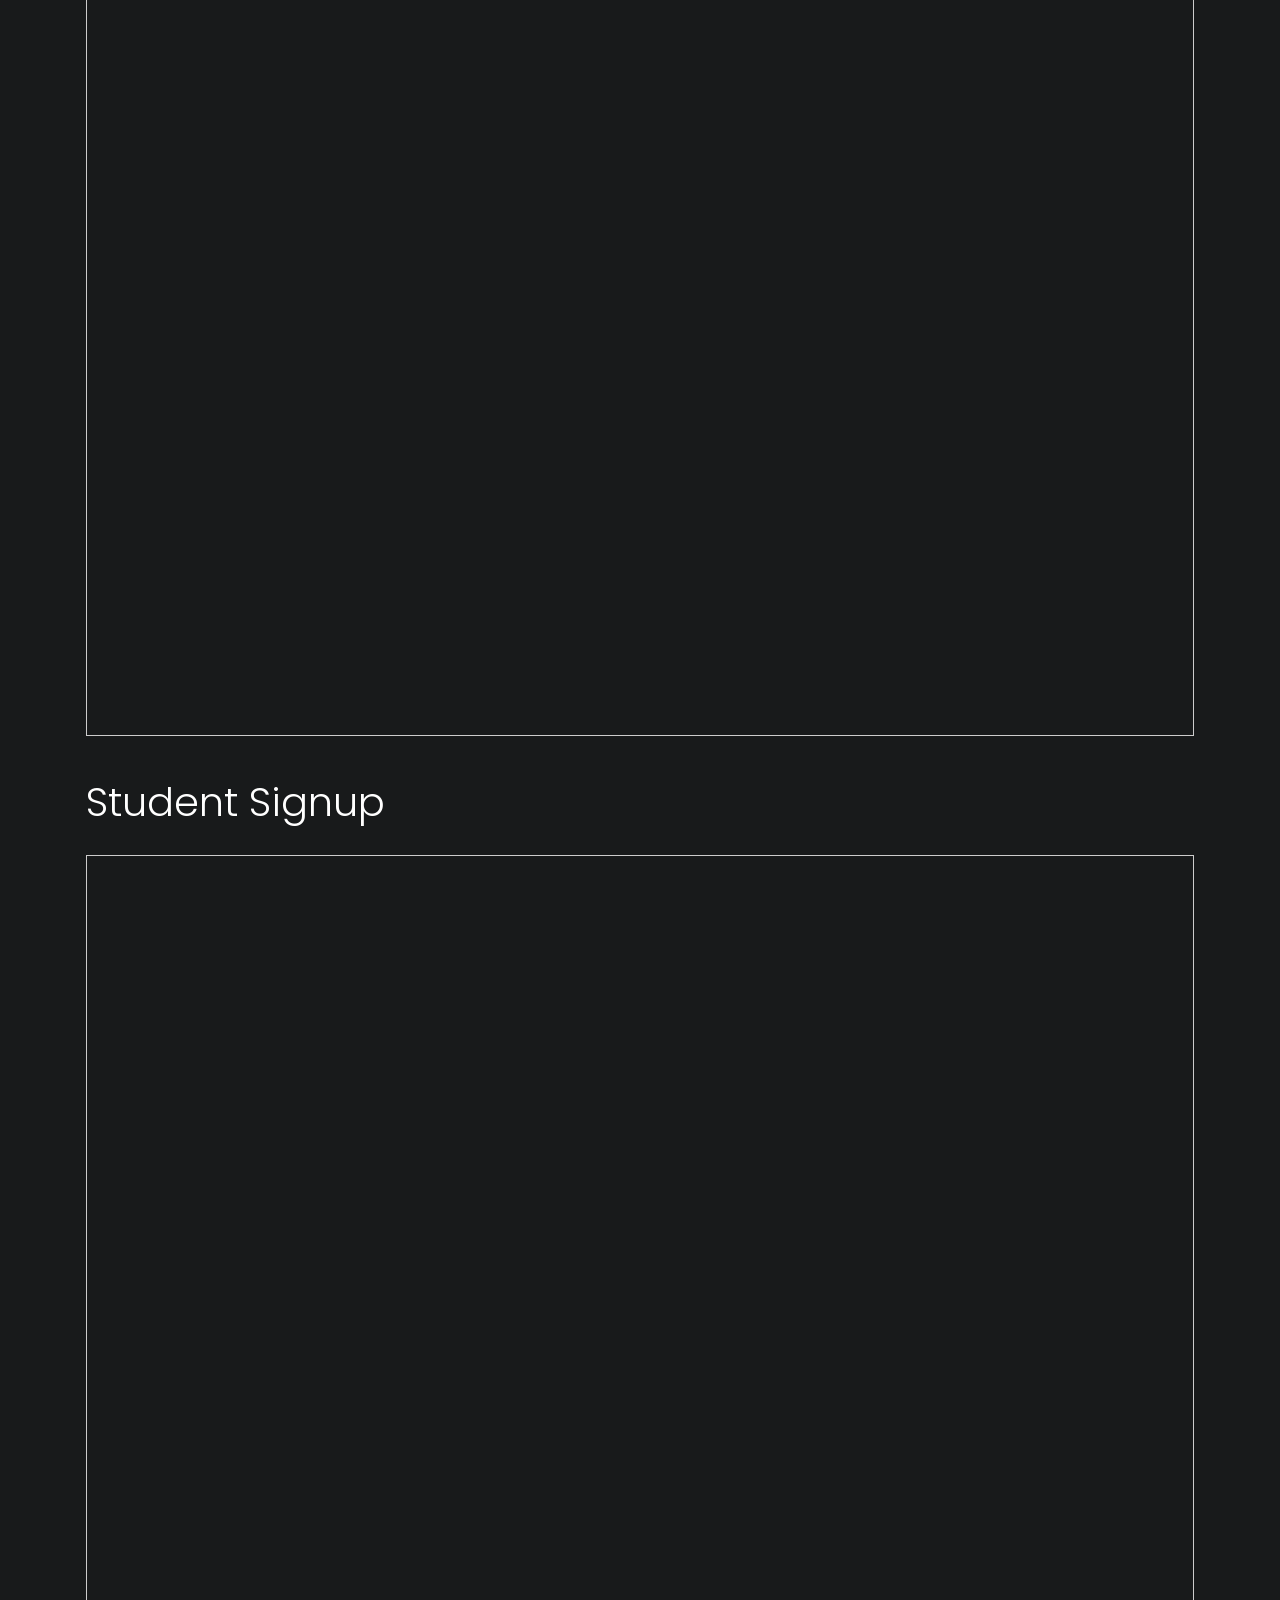
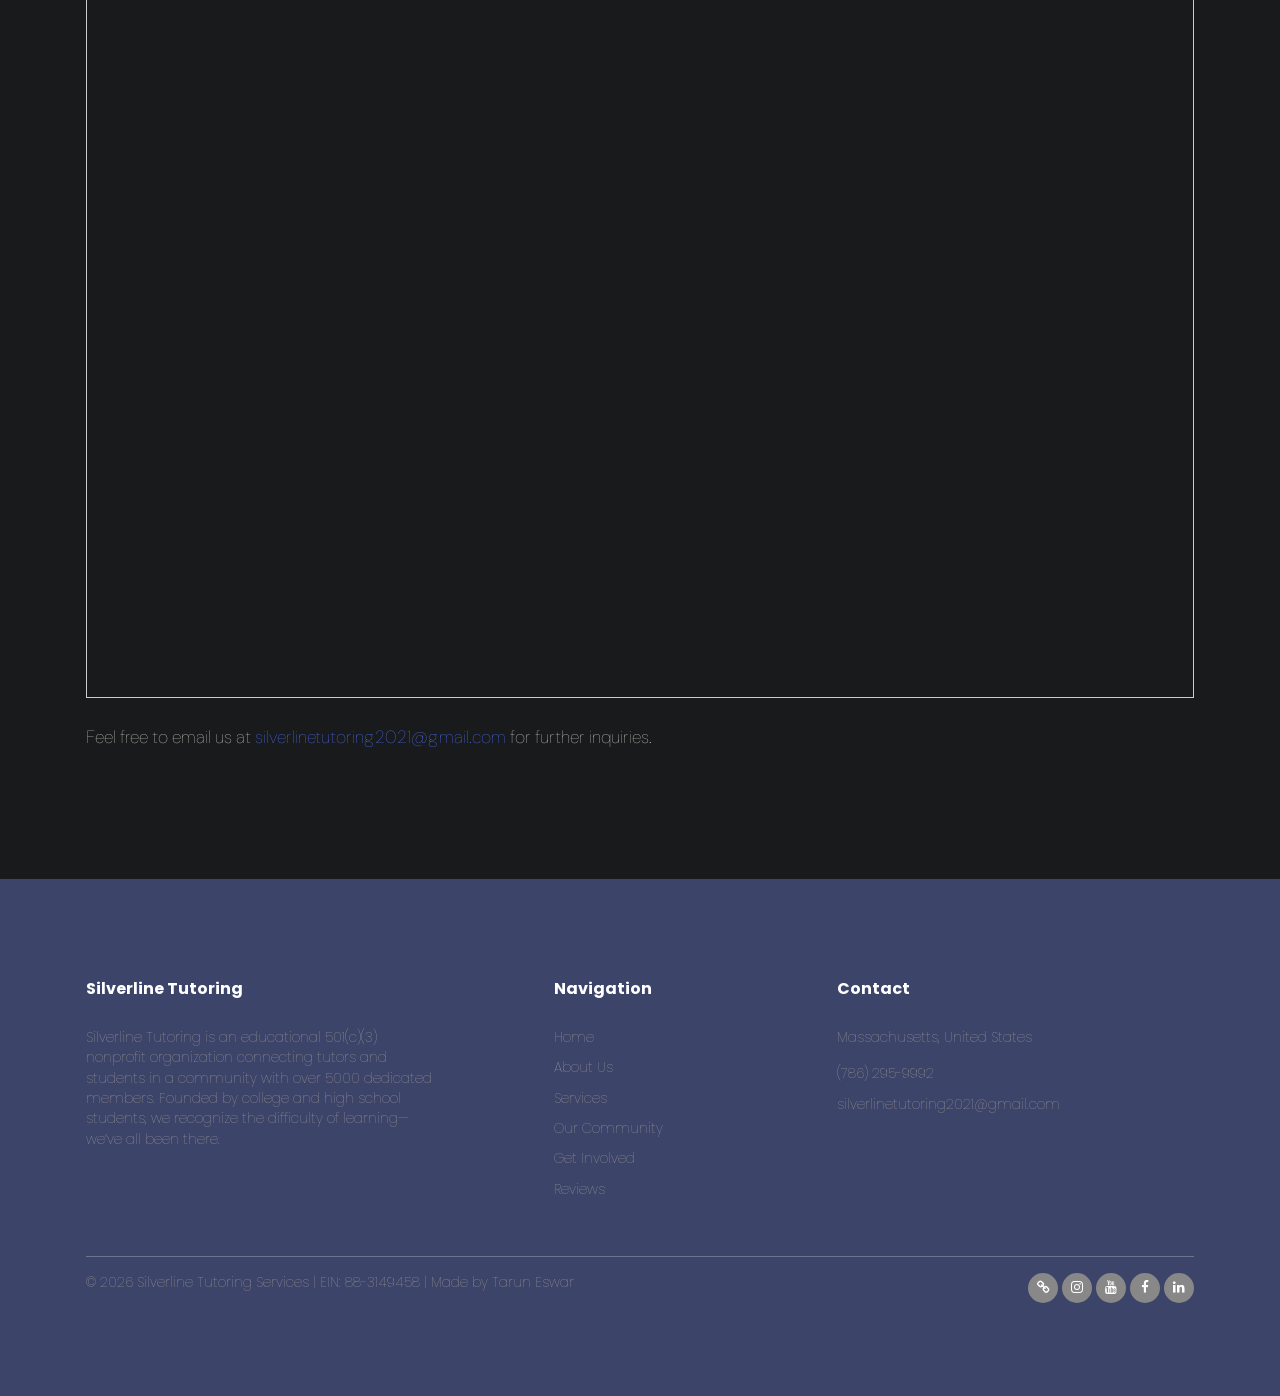
<file: get-involved.html>
<!doctype html>
<html lang="en">

<head>
    <!-- Required meta tags -->
    <title>Get Involved | Silverline Tutoring</title>
	<meta charset="UTF-8">
	<meta name="viewport" content="width=device-width, initial-scale=1">
	<meta name="robots" content="nofollow, noindex, max-snippet:-1, max-video-preview:-1, max-image-preview:large" />
	<meta http-equiv="content-language" content=”en-us”>


    <link rel="preconnect" href="https://fonts.gstatic.com">
    <script src="https://ajax.googleapis.com/ajax/libs/jquery/3.6.0/jquery.min.js"></script>
    <link
        href="https://fonts.googleapis.com/css2?family=Open+Sans&family=Playfair+Display:ital,wght@0,400;0,700;1,400&display=swap"
        rel="stylesheet">
    <link href="https://fonts.googleapis.com/css2?family=Poppins:wght@500&display=swap" rel="stylesheet">
    <link
        href="https://fonts.googleapis.com/css2?family=Open+Sans&family=Playfair+Display:ital,wght@0,400;0,700;1,400&display=swap"
        rel="stylesheet">
    <link href="https://fonts.googleapis.com/css2?family=DM+Sans:wght@500&display=swap" rel="stylesheet">
    <link rel="stylesheet" href="fonts/icomoon/style.css">
    <link rel="stylesheet" href="fonts/flaticon/font/flaticon.css">

    <link rel="stylesheet" href="css/tiny-slider.css">
    <link rel="stylesheet" href="css/aos.css">
    <link rel="stylesheet" href="css/flatpickr.min.css">
    <link rel="stylesheet" href="css/glightbox.min.css">
    <link rel="stylesheet" href="css/style.css">
    <link rel="icon" type="image/x-icon" href="images/icon.svg">

    <title>Silverline Tutoring | Get Involved</title>
</head>

<body>

    <div class="site-mobile-menu site-navbar-target">
        <div class="site-mobile-menu-header">
            <div class="site-mobile-menu-close">
                <span class="icofont-close js-menu-toggle"></span>
            </div>
        </div>
        <div class="site-mobile-menu-body"></div>
    </div>

    <nav class="site-nav ">
        <div class="container nav1">

            <img style="max-height: 70px; margin-top: -15px;" alt="silverline tutoring logo" class="float-start" src="images/logo4.svg">
            <img style="max-height: 70px; margin-top: -15px;" alt="silverline tutoring logo" class="float-start1 hide" src="images/logo1.svg">
            <div class="site-navigation">


                <ul class="js-clone-nav d-none d-lg-inline-block text-start site-menu float-start">
                    <li class="none"><a href="index.html">Home</a></li>
                    <li class="has-children non">
						<button href="about.html" style="background: none;
						color: #D7D6DA;
						border: none;
						padding-left: 20px;
						font: inherit;
						cursor: pointer;
						outline: inherit;">About Us ▾</button>
						<ul class="dropdown">
							<li><a href="about.html">About</a></li>
							<li><a href="method.html">Method</a></li>
							<li><a href="team.html">Team</a></li>
							<li><a href="partners.html">Partners</a></li>
						</ul>
					</li>
                    <li class="non"><a href="services.html">Services</a></li>
                    <li class="non"><a href="community.html">Our Community</a></li>
                    <li class="active"><a href="get-involved.html">Get Involved</a></li>
                    <li class="non"><a href="reviews.html">Reviews</a></li>

                </ul>

                <ul class="js-clone-nav d-none d-lg-inline-block text-end site-menu float-end">
                    <li class="cta-button"><a href="mailto:silverlinetutoring2021@gmail.com">Contact Us</a></li>
                    <li class="social-top">

						<a href="https://discord.gg/kD8aMaX2gP" target="_0"><span class="icon-link"></span></a>

						<a href="https://www.instagram.com/silverlinetutoringinc/?igshid=YmMyMTA2M2Y%3D" target="_0"><span
								class="icon-instagram"></span></a>
						<a href="https://www.youtube.com/channel/UCc-c1_wUoQPavLeKE5I2_aA" target="_0"><span
								class="icon-youtube"></span></a>
						<a href="https://m.facebook.com/people/Silverline-Tutoring/100078405522496/" target="_0"><span
								class="icon-facebook"></span></a>
						<a href="https://www.linkedin.com/company/silverline-tutoring-services/" target="_0"><span
								class="icon-linkedin"></span></a>
					</li>
                </ul>

                <a href="#"
                    class="burger ms-auto float-end site-menu-toggle js-menu-toggle d-inline-block d-lg-none light"
                    data-toggle="collapse" data-target="#main-navbar">
                    <span></span>
                </a>
            </div>

        </div>
    </nav>

    <div class="hero hero2" style="background-image:
			url('images/get-involved/banner.png');">
		<div class="container">
			<div class="row align-items-center">
				<div class="col-lg-5 mx-auto text-center">
					
				</div>


			</div>
		</div>


	</div>


    <div class="section">

        <div class="container" style="color: #D6D3CD; position: relative;">
            <h1 class="pt-3">Get Involved Today</h1><br>
            <p>Getting involved with Silverline Tutoring has never been easier. Below are two forms for applicants based
                on interested in being tutored or becoming a tutor. The process for either is relatively simple.
                <br> <br>
                Once a tutor has signed up, our human resources officer will reach out requesting either an interview or
                a resume. In the case of an interview, our human resources officer will ask a few basic questions and
                follow up by asking for the tutor to present a 15 - 20 minute lesson on a subject they desire to teach
                in. The other option is to provide a resume, which will be reviewed by our executive team. Acceptance or
                deferral as a tutor will be provided shortly thereafter.
                <br> <br>
                If a student desires to receive tutoring, they should fill out the second form on this page. Our human
                resources officer will be in contact with them after receiving their request. The student will be
                brought into the Discord community server and be paired with an appropriate tutor. This tutor serves as
                someone who can serve longer lessons or answer quick questions in the target subject.
            </p>
            <h1 class="pt-3">Tutoring Signup</h1><br>
            <script src="https://static.airtable.com/js/embed/embed_snippet_v1.js"></script><iframe
                class="airtable-embed airtable-dynamic-height"
                src="https://airtable.com/embed/shrBwCsLLhfOY4Y2X?backgroundColor=yellow" frameborder="0"
                onmousewheel="" width="100%" height="1282"
                style="background: transparent; border: 1px solid #ccc;"></iframe>
            <br><br>
            <h1 class="pt-3">Student Signup</h1><br>
            <script src="https://static.airtable.com/js/embed/embed_snippet_v1.js"></script><iframe class="airtable-embed airtable-dynamic-height" src="https://airtable.com/embed/shrMfa1HIUI0kZxO7?backgroundColor=green" frameborder="0" onmousewheel="" width="100%" height="1443" style="background: transparent; border: 1px solid #ccc;"></iframe><br><br>
            <p>Feel free to email us at <a href="mailto:silverlinetutoring2021@gmail.com"> silverlinetutoring2021@gmail.com</a> for further inquiries.
            </p>
        </div>

    </div>





    <div class="site-footer">
		<div class="container align-items-center">
			<div class="row align-self-lg-center">
				<div class="col-lg-3">
					<div class="widget">
						<h3>Silverline Tutoring</h3>
						<p>Silverline Tutoring is an educational 501(c)(3) nonprofit organization connecting tutors and
							students in a community
							with over 5000 dedicated members. Founded by college and high school students, we recognize
							the difficulty of
							learning—we’ve all been there.</p>
					</div> <!-- /.widget -->
				</div> <!-- /.col-lg-3 -->
				<div class="col-lg-1"></div>
				<div class="col-lg-2">
					<div class="widget">
						<h3>Navigation</h3>
						<ul class="list-unstyled float-left links">
							<li><a href="index.html">Home</a></li>
							<li><a href="about.html">About Us</a></li>
							<li><a href="services.html">Services</a></li>
							<li><a href="community.html">Our Community</a></li>
							<li><a href="get-involved.html">Get Involved</a></li>
							<li><a href="reviews.html">Reviews</a></li>
						</ul>
					</div> <!-- /.widget -->
				</div> <!-- /.col-lg-3 -->
				<div class="col-lg-1"></div>
				<div class="col-lg-3">
					<div class="widget">
						<h3>Contact</h3>
						<address style="color: #AFA99E;">Massachusetts, United States</address>
						<ul class="list-unstyled links mb-4">
							<li><a href="tel://7862959992">‭(786) 295-9992</a></li>
							<li><a href="mailto:silverlinetutoring2021@gmail.com">silverlinetutoring2021@gmail.com</a>
							</li>
						</ul>
					</div> <!-- /.widget -->
				</div> <!-- /.col-lg-3 -->
	
			</div> <!-- /.row -->
			<hr>
			<div class="row">
				<div style="color:white" class="col-lg-6">
					<p class="copy">&copy;
						<script>document.write(new Date().getFullYear());</script> Silverline Tutoring Services | EIN:
						88-3149458 | </a> Made by <a href="https://github.com/Tarune28" target="_blank"
							rel="nofollow noopener">Tarun Eswar</a>
					</p>
				</div>
				<div class="col-lg-6 text-end">
					<ul class="list-unstyled social">
						<li><a href="https://discord.gg/kD8aMaX2gP"><span class="icon-link"></span></a></li>
						<li><a href="https://www.instagram.com/silverlinetutoringinc/?igshid=YmMyMTA2M2Y%3D"><span
									class="icon-instagram"></span></a></li>
						<li><a href="https://www.youtube.com/channel/UCc-c1_wUoQPavLeKE5I2_aA"><span
									class="icon-youtube"></span></a></li>
						<li><a href="https://m.facebook.com/people/Silverline-Tutoring/100078405522496/"><span
									class="icon-facebook"></span></a></li>
						<li><a href="https://www.linkedin.com/company/silverline-tutoring-services/"><span
									class="icon-linkedin"></span></a></li>
					</ul>
				</div>
			</div>
		</div> <!-- /.container -->
	</div> <!-- /.site-footer -->

    <!-- Preloader -->
    <div id="overlayer"></div>
    <div class="loader">
        <div class="spinner-border text-primary" role="status">
            <span class="visually-hidden">Loading...</span>
        </div>
    </div>
    <script>

        const navbar = document.querySelector('.site-nav');
        const logo = document.querySelector('.float-start');
        const logo1 = document.querySelector('.float-start1');
        window.onscroll = () => {
            if (window.scrollY > 100) {
                navbar.classList.add('nav-active');
                logo.classList.add('hide')
                logo1.classList.remove('hide')
            } else {
                navbar.classList.remove('nav-active');
                logo.classList.remove('hide')
                logo1.classList.add('hide')
            }
        };


    </script>
    <script src="js/bootstrap.bundle.min.js"></script>
    <script src="js/tiny-slider.js"></script>

    <script>
        (function ($) {
            $(function () {
                var section = document.querySelector('.counter-section');
                var hasEntered = false;
                if (!section)
                    return;

                var initAnimate = (window.scrollY + window.innerHeight) >= section.offsetTop;
                if (initAnimate && !hasEntered) {
                    hasEntered = true;
                    counterActivate();
                }

                window.addEventListener('scroll', (e) => {
                    var shouldAnimate = (window.scrollY + window.innerHeight) >= section.offsetTop;

                    if (shouldAnimate && !hasEntered) {
                        hasEntered = true;
                        counterActivate();
                    }
                });
                function counterActivate() {

                    $('.counter-count .count').each(function () {
                        $(this).prop('Counter', 0).animate({
                            Counter: $(this).text()
                        }, {
                            duration: 4000,
                            easing: 'swing',
                            step: function (now) {
                                $(this).text(Math.ceil(now), 3);
                            }
                        });
                    });
                }
            }); // END OF DOCUMENT READY
        })(jQuery);


    </script>
    <script src="js/counter-section.js"></script>
    <script src="js/aos.js"></script>
    <script src="js/navbar.js"></script>
    <script src="js/counter.js"></script>
    <script src="js/flatpickr.js"></script>
    <script src="js/glightbox.min.js"></script>
    <script src="js/custom.js"></script>
</body>

</html>
</file>
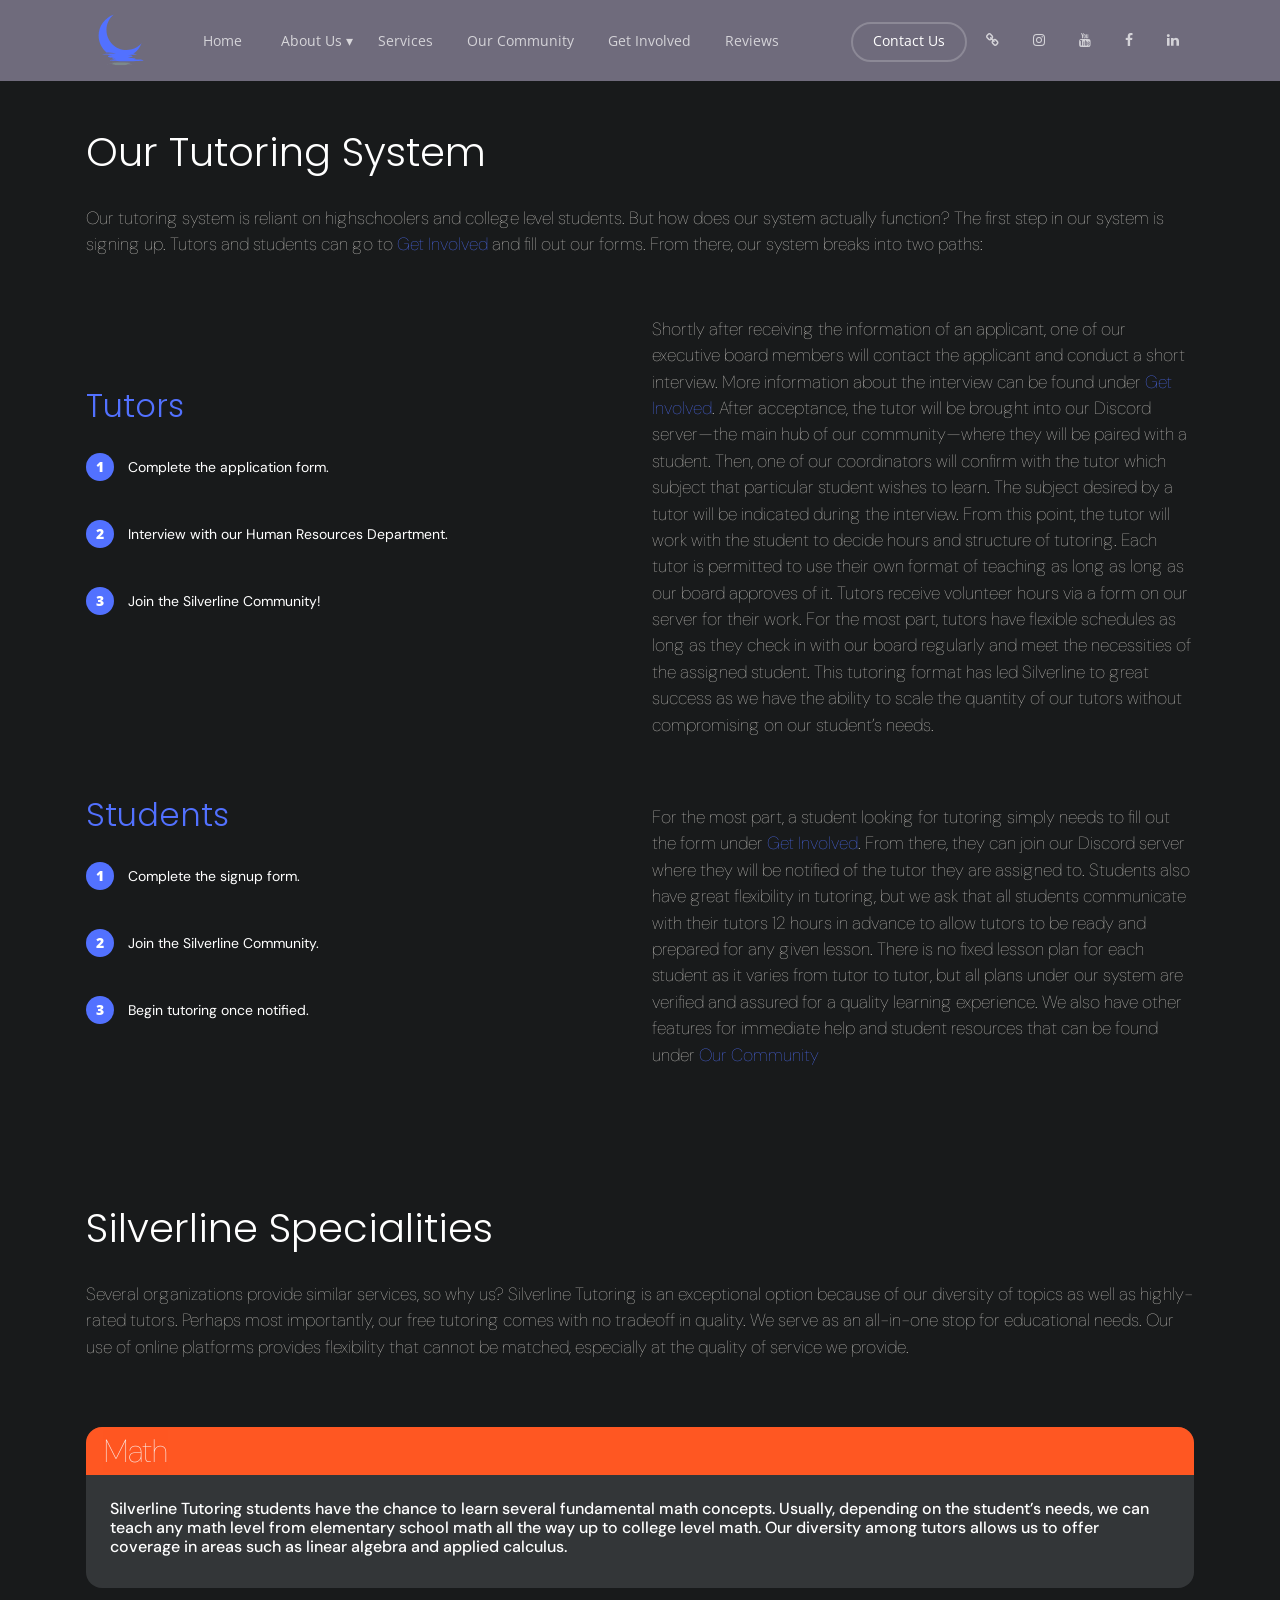
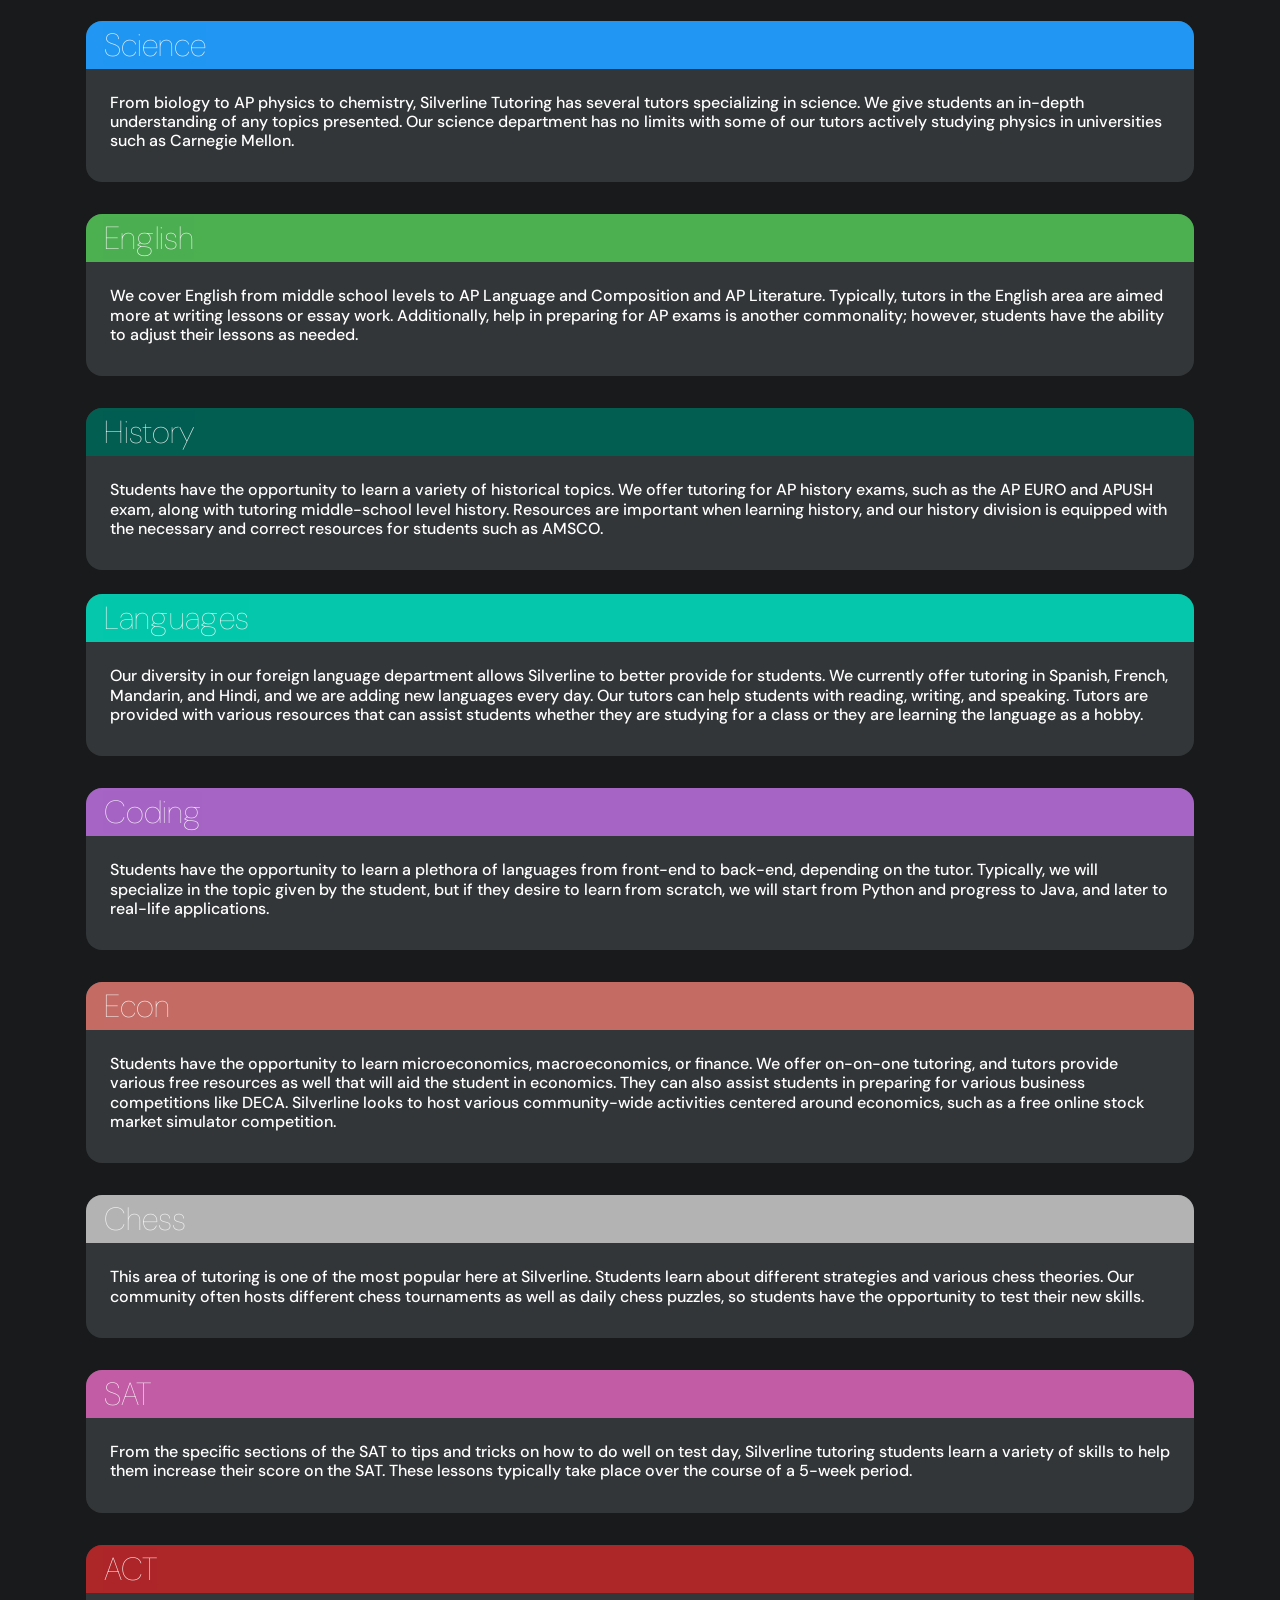
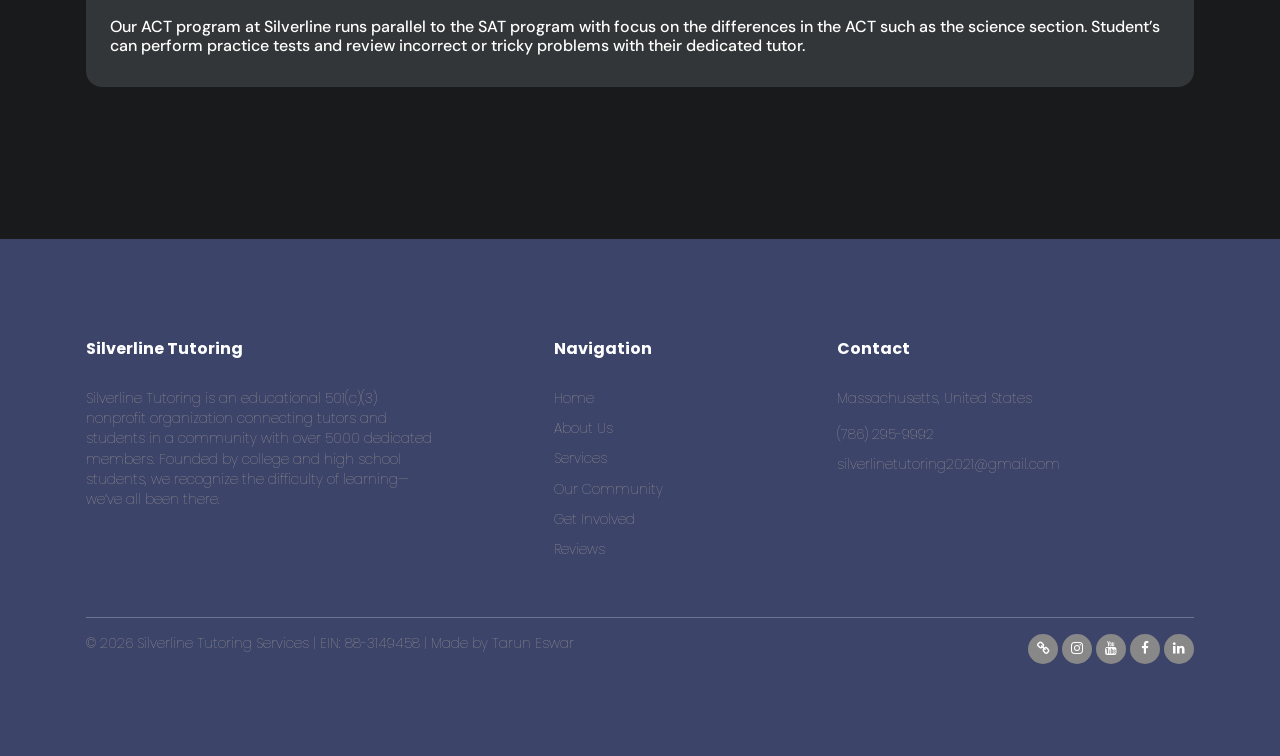
<file: method.html>
<!doctype html>
<html lang="en">

<head>
    <!-- Required meta tags -->
    <title>Method | Silverline Tutoring</title>
	<meta charset="UTF-8">
	<meta name="viewport" content="width=device-width, initial-scale=1">
	<meta name="description"
		content="View the method leading Silverline Tutoring to succeed." />
	<meta name="robots" content="follow, index, max-snippet:-1, max-video-preview:-1, max-image-preview:large" />
	<meta http-equiv="content-language" content=”en-us”>

    <link rel="preconnect" href="https://fonts.gstatic.com">
    <link rel="preconnect" href="https://fonts.googleapis.com">
    <link rel="preconnect" href="https://fonts.gstatic.com" crossorigin>
    <link rel="preconnect" href="https://fonts.googleapis.com">

    <link rel="preconnect" href="https://fonts.googleapis.com">
    <link rel="preconnect" href="https://fonts.gstatic.com" crossorigin>
    <link
        href="https://fonts.googleapis.com/css2?family=Alfa+Slab+One&family=DM+Sans:wght@500&family=Hammersmith+One&family=Open+Sans:wght@400;800&family=Poppins:wght@500&family=Raleway:wght@900&family=Roboto:wght@900&family=Work+Sans:wght@700&display=swap"
        rel="stylesheet">

    <link rel="stylesheet" href="fonts/icomoon/style.css">
    <link rel="stylesheet" href="fonts/flaticon/font/flaticon.css">
    <link rel="stylesheet" href="css/tiny-slider.css">
    <link rel="stylesheet" href="css/flaticon.css">
    <link rel="stylesheet" href="css/aos.css">
    <link rel="stylesheet" href="css/flatpickr.min.css">
    <link rel="stylesheet" href="css/glightbox.min.css">
    <link rel="stylesheet" href="css/style.css">
    <link rel="stylesheet" href="css/fontawesome/css/all.min.css">
    <link rel="stylesheet" href="css/fontawesome/webfonts/.">
    <link rel="icon" type="image/x-icon" href="images/icon.svg">
</head>

<body>

    <div class="site-mobile-menu site-navbar-target">
        <div class="site-mobile-menu-header">
            <div class="site-mobile-menu-close">
                <span class="icofont-close js-menu-toggle"></span>
            </div>
        </div>
        <div class="site-mobile-menu-body"></div>
    </div>

    <nav class="site-nav ">
        <div class="container nav1">

            <img style="max-height: 70px; margin-top: -15px;" alt="silverline tutoring logo" class="float-start" src="images/logo4.svg">
            <img style="max-height: 70px; margin-top: -15px;" alt="silverline tutoring logo" class="float-start1 hide" src="images/logo1.svg">
            <div class="site-navigation">


                <ul class="js-clone-nav d-none d-lg-inline-block text-start site-menu float-start">
                    <li class="non"><a href="index.html">Home</a></li>
                    <li class="has-children active">
						<button href="about.html" style="background: none;
						color: #D7D6DA;
						border: none;
						padding-left: 20px;
						font: inherit;
						cursor: pointer;
						outline: inherit;">About Us ▾</button>
						<ul class="dropdown">
							<li><a href="about.html">About</a></li>
							<li><a href="method.html">Method</a></li>
							<li><a href="team.html">Team</a></li>
							<li><a href="partners.html">Partners</a></li>
						</ul>
					</li>
                    <li class="non"><a href="services.html">Services</a></li>
                    <li class="non"><a href="community.html">Our Community</a></li>
                    <li class="non"><a href="get-involved.html">Get Involved</a></li>
                    <li class="non"><a href="reviews.html">Reviews</a></li>

                </ul>

                <ul class="js-clone-nav d-none d-lg-inline-block text-end site-menu float-end">
                    <li class="cta-button"><a href="mailto:silverlinetutoring2021@gmail.com">Contact Us</a></li>
                    <li class="social-top">

						<a href="https://discord.gg/kD8aMaX2gP" target="_0"><span class="icon-link"></span></a>

						<a href="https://www.instagram.com/silverlinetutoringinc/?igshid=YmMyMTA2M2Y%3D" target="_0"><span
								class="icon-instagram"></span></a>
						<a href="https://www.youtube.com/channel/UCc-c1_wUoQPavLeKE5I2_aA" target="_0"><span
								class="icon-youtube"></span></a>
						<a href="https://m.facebook.com/people/Silverline-Tutoring/100078405522496/" target="_0"><span
								class="icon-facebook"></span></a>
						<a href="https://www.linkedin.com/company/silverline-tutoring-services/" target="_0"><span
								class="icon-linkedin"></span></a>
					</li>
                </ul>

                <a href="#"
                    class="burger ms-auto float-end site-menu-toggle js-menu-toggle d-inline-block d-lg-none light"
                    data-toggle="collapse" data-target="#main-navbar">
                    <span></span>
                </a>
            </div>

        </div>
    </nav>





    <div class="section">

        <div class="container" style="color: #D6D3CD; position: relative;">
            <h1 class="pt-3">Our Tutoring System</h1><br>
            <p>Our tutoring system is reliant on highschoolers and college level students. But how does our system
                actually function?
                The first step in our system is signing up. Tutors and students can go to <a href="getinvolved.html">
                    Get Involved </a>and fill out our forms. From there, our system breaks into two paths:
            </p> <br> <br>
            <div class="row align-items-center">
                <div class="col-lg-6 align-content-center pb-5">
                    <h2 style="color: #5271FF;" data-aos="fade-up">Tutors</h2>
                    <ul class="list-ic vertical">
                        <li>
                            <span>1</span>
                            <a>Complete the application form.</a>
                        </li>
                        <li>
                            <span>2</span>
                            <a>Interview with our Human Resources Department.</a>
                        </li>
                        <li>
                            <span>3</span>
                            <a>Join the Silverline Community!</a>
                        </li>
                    </ul>
                </div>

                <div class="col-lg-6">
                    <p>Shortly after receiving the information of an applicant, one of our executive board members will
                        contact the applicant and conduct a short interview. More information about the interview can be
                        found under <a href="get-involved.html">Get Involved</a>. After acceptance, the tutor will be brought into our
                        Discord server—the main hub of our community—where they will be paired with a student. Then, one
                        of our coordinators will confirm with the tutor which subject that particular student wishes to
                        learn. The subject desired by a tutor will be indicated during the interview. From this point,
                        the tutor will work with the student to decide hours and structure of tutoring. Each tutor is
                        permitted to use their own format of teaching as long as long as our board approves of it.
                        Tutors receive volunteer hours via a form on our server for their work. For the most part,
                        tutors have flexible schedules as long as they check in with our board regularly and meet the
                        necessities of the assigned student. This tutoring format has led Silverline to great success as
                        we have the ability to scale the quantity of our tutors without compromising on our student’s
                        needs.</p>
                </div>
            </div>




            <br><br>
            <div class="row align-items-center">
                <div class="col-lg-6 align-content-center pb-5">
                    <h2 style="color: #5271FF;" data-aos="fade-up">Students</h2>
                    <ul class="list-ic vertical">
                        <li>
                            <span>1</span>
                            <a>Complete the signup form.</a>
                        </li>
                        <li>
                            <span>2 </span>
                            <a> Join the Silverline Community.</a>
                        </li>
                        <li>
                            <span>3</span>
                            <a>Begin tutoring once notified.</a>
                        </li>
                    </ul>
                </div>
                <div class="col-lg-6">
                    <p>For the most part, a student looking for tutoring simply needs to fill out the form under <a
                            href="get-involved.html">Get Involved</a>. From there, they can join our Discord server where they will be
                        notified of the tutor they are assigned to. Students also have great flexibility in tutoring,
                        but we ask that all students communicate with their tutors 12 hours in advance to allow tutors
                        to be ready and prepared for any given lesson. There is no fixed lesson plan for each student as
                        it varies from tutor to tutor, but all plans under our system are verified and assured for a
                        quality learning experience. We also have other features for immediate help and student
                        resources that can be found under <a href="community.html">Our Community</a></p>
                </div>
            </div>
        </div>
    </div>

    <div class="sectionWO">
        <div class="container" style="color: #D6D3CD; position: relative;">
            <h1 class="">Silverline Specialities</h1><br>
            <p>Several organizations provide similar services, so why us? Silverline Tutoring is an exceptional option because of our diversity of topics as well as highly-rated tutors. Perhaps most importantly, our free tutoring comes with no tradeoff in quality. We serve as an all-in-one stop for educational needs. Our use of online platforms provides flexibility that cannot be matched, especially at the quality of service we provide. </p> <br> <br>
            <div class="row align-items-center">

                <ol class="featured-list">
                    <li style="--material-color:#ff5722" class="mb-4">
                        <div>

                            <span>Math</span>
            
                        </div>
                        <div class="p-4">
                            <h6> Silverline Tutoring students have the chance to learn several fundamental math concepts. Usually, depending on the student’s needs, we can teach any math level from elementary school math all the way up to college level math. Our diversity among tutors allows us to offer coverage in areas such as linear algebra and applied calculus. </h6>

                        </div>
    
                    </li>
                    <li style="--material-color:#2196f3" class="mb-4">
                        <div>

                            <span>Science</span>
                        </div>
                        <div class="p-4">
                            <h6>From biology to AP physics to chemistry, Silverline Tutoring has several tutors specializing in science. We give students an in-depth understanding of any topics presented. Our science department has no limits with some of our tutors actively studying physics in universities such as Carnegie Mellon.</h6>

                        </div>
                  
                    </li>
                    <li style="--material-color:#4caf50" class="mb-4">
                        <div>

                            <span>English</span>
                        </div>
                        <div class="p-4">
                            <h6>We cover English from middle school levels to AP Language and Composition and AP Literature. Typically, tutors in the English area are aimed more at writing lessons or essay work. Additionally, help in preparing for AP exams is another commonality; however, students have the ability to adjust their lessons as needed.
                            </h6>

                        </div>
                  
                    </li>
                    <li style="--material-color:#025e51" class="mb-3">
                        <div>

                            <span>History</span>
                        </div>
                        <div class="p-4">
                            <h6>Students have the opportunity to learn a variety of historical topics. We offer tutoring for AP history exams, such as the AP EURO and APUSH exam, along with tutoring middle-school level history. Resources are important when learning history, and our history division is equipped with the necessary and correct resources for students such as AMSCO.</h6>

                        </div>
                
                    </li>
                    <li style="--material-color:#04c7ab" class="mb-4">
                        <div>

                            <span>Languages</span>
                        </div>
                        <div class="p-4">
                            <h6>Our diversity in our foreign language department allows Silverline to better provide for students. We currently offer tutoring in Spanish, French, Mandarin, and Hindi, and we are adding new languages every day. Our tutors can help students with reading, writing, and speaking. Tutors are provided with various resources that can assist students whether they are studying for a class or they are learning the language as a hobby.</h6>

                        </div>
                
                    </li>
                    <li style="--material-color:#a664c4" class="mb-4">
                        <div>

                            <span>Coding</span>
                        </div>
                        <div class="p-4">
                            <h6>Students have the opportunity to learn a plethora of languages from front-end to back-end, depending on the tutor. Typically, we will specialize in the topic given by the student, but if they desire to learn from scratch, we will start from Python and progress to Java, and later to real-life applications.</h6>

                        </div>
               
                    </li>
                    <li style="--material-color:#c46c64" class="mb-4">
                        <div>

                            <span>Econ</span>
                        </div>
                        <div class="p-4">
                            <h6>Students have the opportunity to learn microeconomics, macroeconomics, or finance. We offer on-on-one tutoring, and tutors provide various free resources as well that will aid the student in economics. They can also assist students in preparing for various business competitions like DECA. Silverline looks to host various community-wide activities centered around economics, such as a free online stock market simulator competition.</h6>

                        </div>
              
                    </li>
                    <li style="--material-color:#b3b3b3" class="mb-4">
                        <div>

                            <span>Chess</span>
                        </div>
                        <div class="p-4">
                            <h6>This area of tutoring is one of the most popular here at Silverline. Students learn about different strategies and various chess theories. Our community often hosts different chess tournaments as well as daily chess puzzles, so students have the opportunity to test their new skills.</h6>

                        </div>
                 
                    </li>
                    <li style="--material-color:#c25da5" class="mb-4">
                        <div>

                            <span>SAT</span>
                        </div>
                        <div class="p-4">
                            <h6>From the specific sections of the SAT to tips and tricks on how to do well on test day, Silverline tutoring students learn a variety of skills to help them increase their score on the SAT. These lessons typically take place over the course of a 5-week period.</h6>

                        </div>
                    
                    </li>
                    <li style="--material-color:#ad2628" class="mb-4">
                        <div>

                            <span>ACT</span>
                        </div>
                        <div class="p-4">
                            <h6>Our ACT program at Silverline runs parallel to the SAT program with focus on the differences in the ACT such as the science section. Student’s can perform practice tests and review incorrect or tricky problems with their dedicated tutor.</h6>

                        </div>
             
                    </li>
                </ol>
            </div>
        </div>
    </div>




    <div class="site-footer">
		<div class="container align-items-center">
			<div class="row align-self-lg-center">
				<div class="col-lg-3">
					<div class="widget">
						<h3>Silverline Tutoring</h3>
						<p>Silverline Tutoring is an educational 501(c)(3) nonprofit organization connecting tutors and
							students in a community
							with over 5000 dedicated members. Founded by college and high school students, we recognize
							the difficulty of
							learning—we’ve all been there.</p>
					</div> <!-- /.widget -->
				</div> <!-- /.col-lg-3 -->
				<div class="col-lg-1"></div>
				<div class="col-lg-2">
					<div class="widget">
						<h3>Navigation</h3>
						<ul class="list-unstyled float-left links">
							<li><a href="index.html">Home</a></li>
							<li><a href="about.html">About Us</a></li>
							<li><a href="services.html">Services</a></li>
							<li><a href="community.html">Our Community</a></li>
							<li><a href="get-involved.html">Get Involved</a></li>
							<li><a href="reviews.html">Reviews</a></li>
						</ul>
					</div> <!-- /.widget -->
				</div> <!-- /.col-lg-3 -->
				<div class="col-lg-1"></div>
				<div class="col-lg-3">
					<div class="widget">
						<h3>Contact</h3>
						<address style="color: #AFA99E;">Massachusetts, United States</address>
						<ul class="list-unstyled links mb-4">
							<li><a href="tel://7862959992">‭(786) 295-9992</a></li>
							<li><a href="mailto:silverlinetutoring2021@gmail.com">silverlinetutoring2021@gmail.com</a>
							</li>
						</ul>
					</div> <!-- /.widget -->
				</div> <!-- /.col-lg-3 -->
	
			</div> <!-- /.row -->
			<hr>
			<div class="row">
				<div style="color:white" class="col-lg-6">
					<p class="copy">&copy;
						<script>document.write(new Date().getFullYear());</script> Silverline Tutoring Services | EIN:
						88-3149458 | </a> Made by <a href="https://github.com/Tarune28" target="_blank"
							rel="nofollow noopener">Tarun Eswar</a>
					</p>
				</div>
				<div class="col-lg-6 text-end">
					<ul class="list-unstyled social">
						<li><a href="https://discord.gg/kD8aMaX2gP"><span class="icon-link"></span></a></li>
						<li><a href="https://www.instagram.com/silverlinetutoringinc/?igshid=YmMyMTA2M2Y%3D"><span
									class="icon-instagram"></span></a></li>
						<li><a href="https://www.youtube.com/channel/UCc-c1_wUoQPavLeKE5I2_aA"><span
									class="icon-youtube"></span></a></li>
						<li><a href="https://m.facebook.com/people/Silverline-Tutoring/100078405522496/"><span
									class="icon-facebook"></span></a></li>
						<li><a href="https://www.linkedin.com/company/silverline-tutoring-services/"><span
									class="icon-linkedin"></span></a></li>
					</ul>
				</div>
			</div>
		</div> <!-- /.container -->
	</div> <!-- /.site-footer -->

    <!-- Preloader -->
    <div id="overlayer"></div>
    <div class="loader">
        <div class="spinner-border text-primary" role="status">
            <span class="visually-hidden">Loading...</span>
        </div>
    </div>
    <script>
        const navbar = document.querySelector('.site-nav');
        const logo = document.querySelector('.float-start');
        const logo1 = document.querySelector('.float-start1');
        window.onscroll = () => {
            if (window.scrollY > 100) {
                navbar.classList.add('nav-active');
                logo.classList.add('hide')
                logo1.classList.remove('hide')
            } else {
                navbar.classList.remove('nav-active');
                logo.classList.remove('hide')
                logo1.classList.add('hide')
            }
        };
    </script>

    <script src="js/bootstrap.bundle.min.js"></script>
    <script src="js/tiny-slider.js"></script>
    <script src="js/aos.js"></script>
    <script src="js/navbar.js"></script>
    <script src="js/counter.js"></script>
    <script src="js/flatpickr.js"></script>
    <script src="js/glightbox.min.js"></script>
    <script src="js/custom.js"></script>
</body>

</html>
</file>
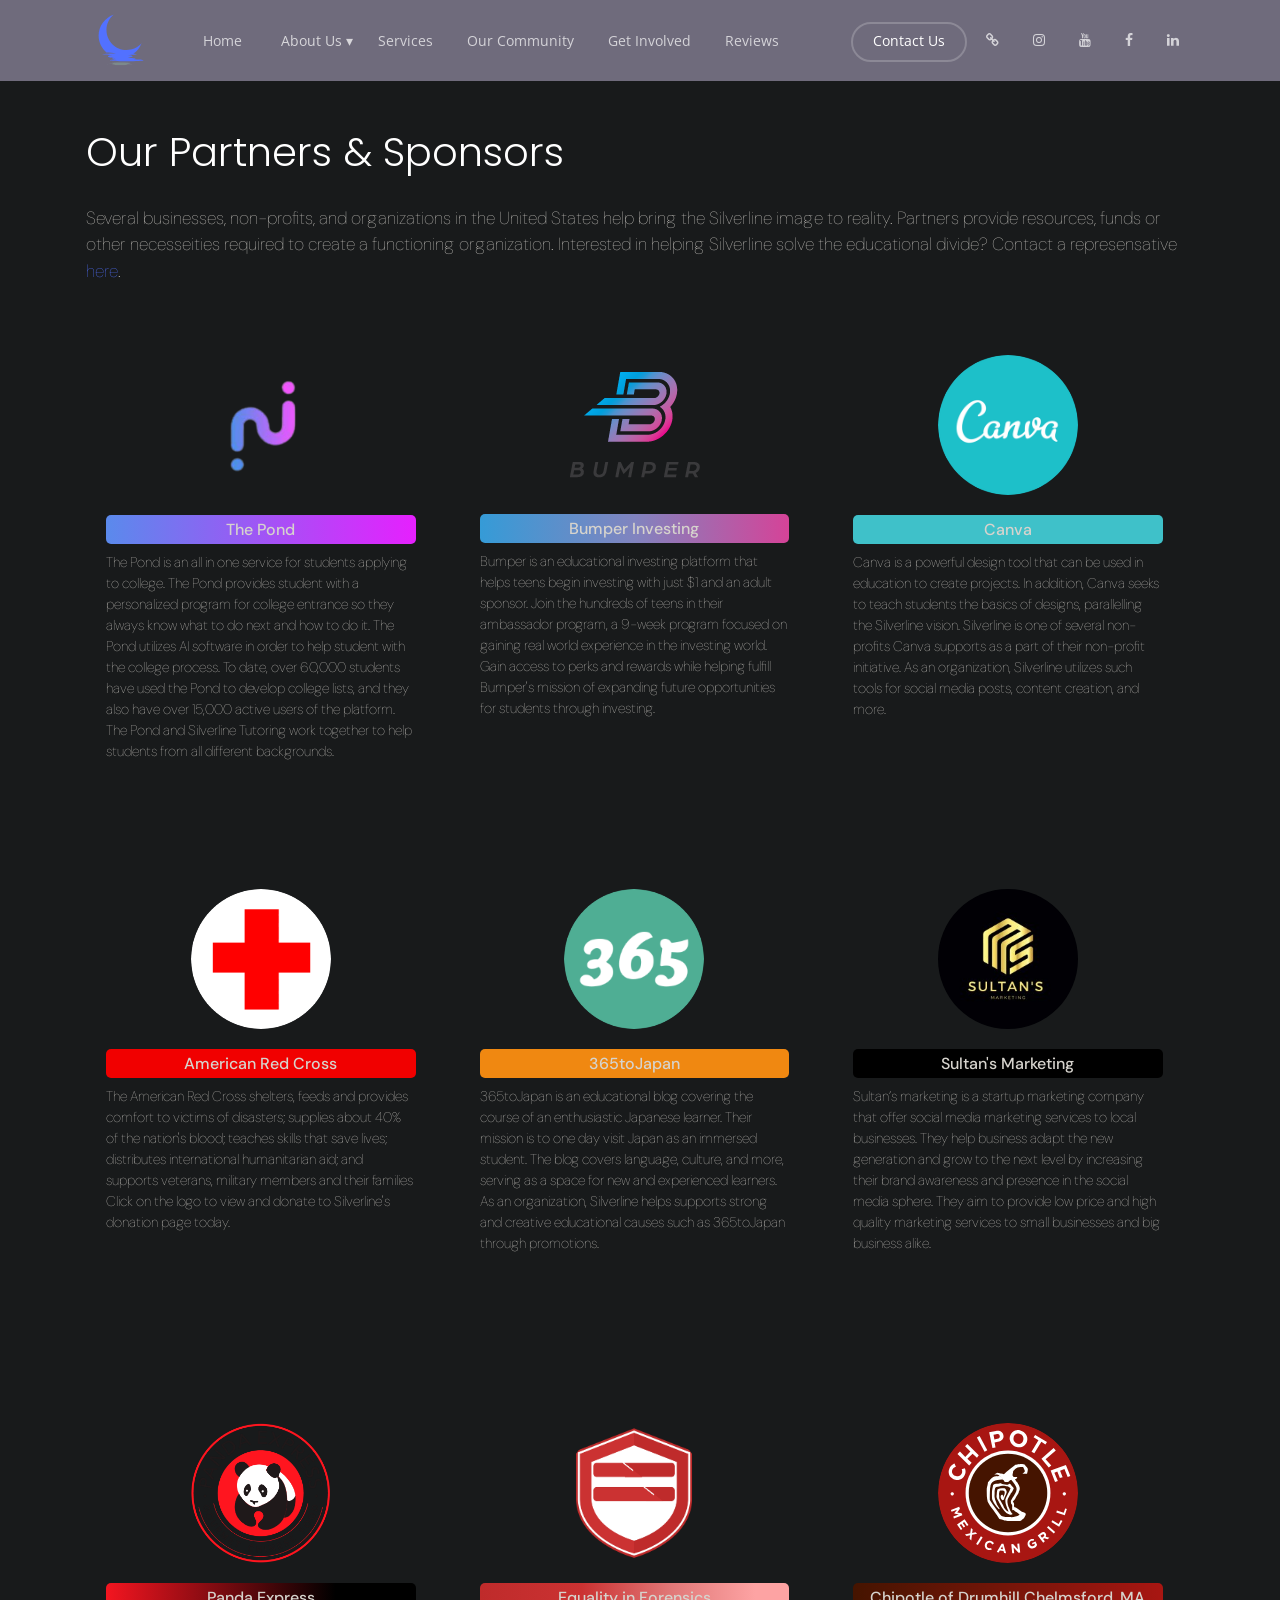
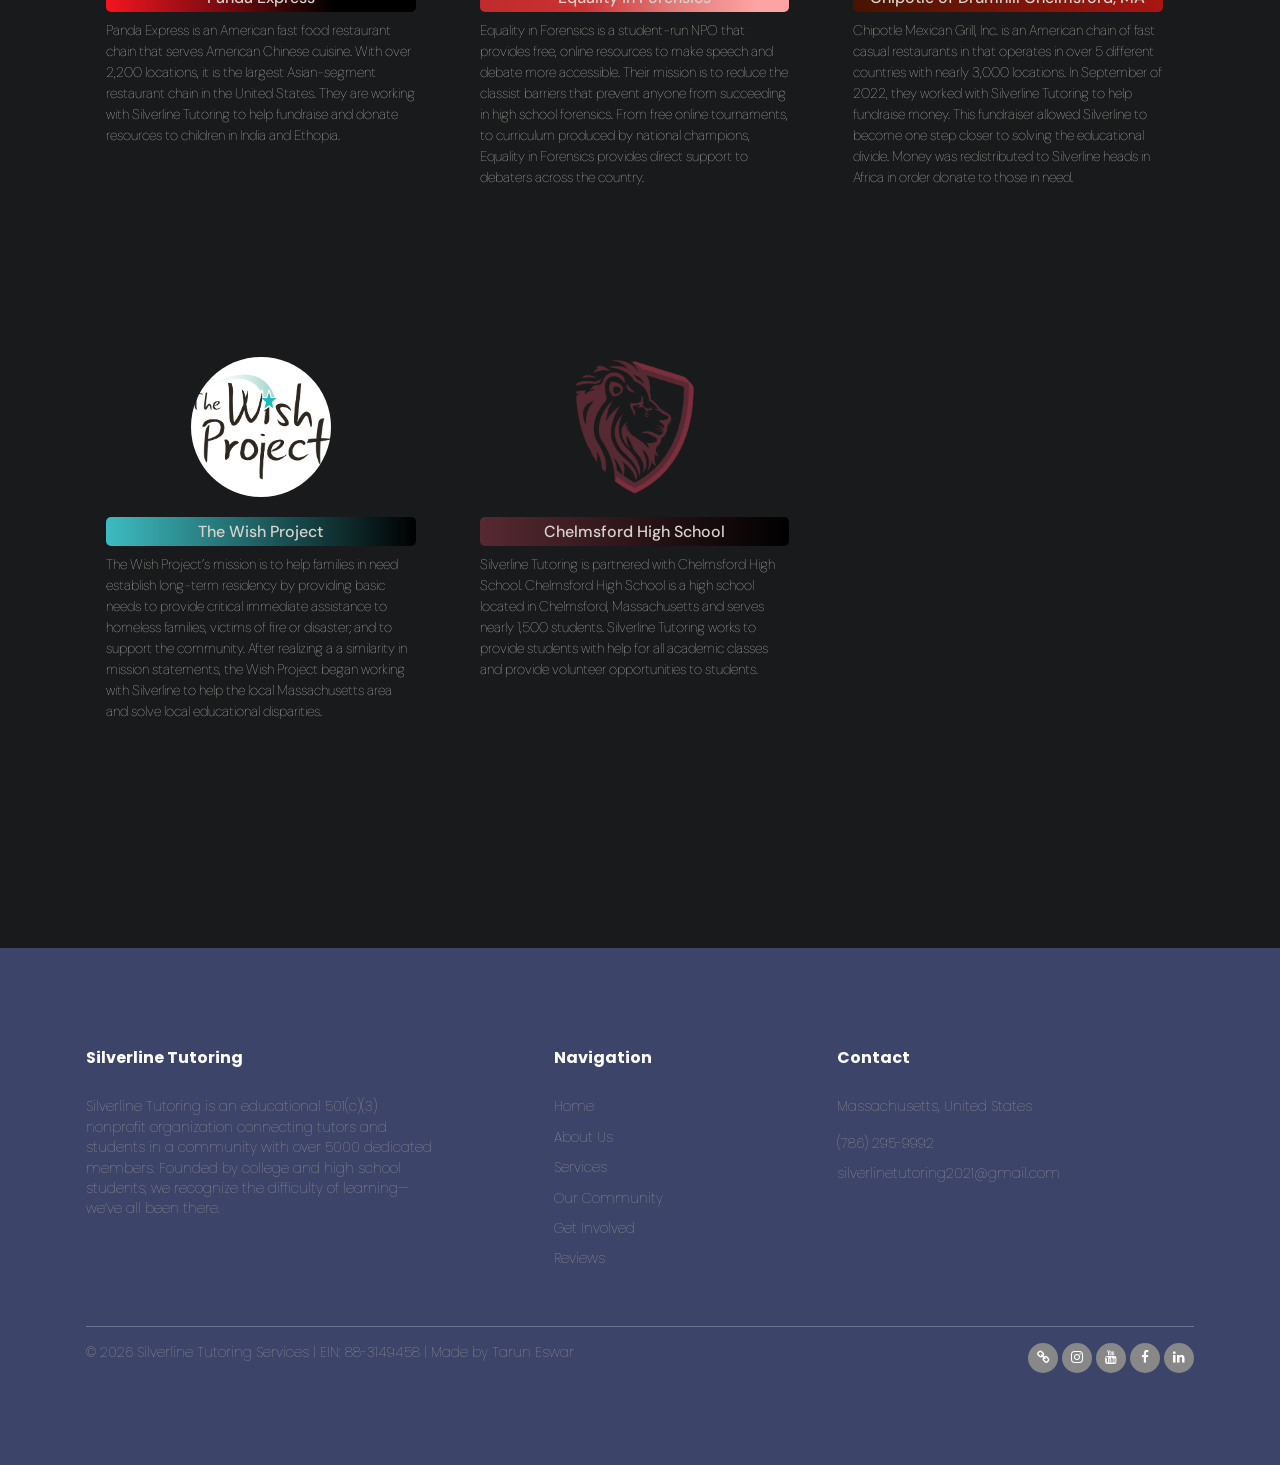
<file: partners.html>
<!doctype html>
<html lang="en">

<head>
    <!-- Required meta tags -->
    <title>Partners | Silverline Tutoring</title>
	<meta charset="UTF-8">
	<meta name="viewport" content="width=device-width, initial-scale=1">
	<meta name="description"
		content="View the parnters of Silverline Tutoring." />
	<meta name="robots" content="follow, index, max-snippet:-1, max-video-preview:-1, max-image-preview:large" />
	<meta http-equiv="content-language" content=”en-us”>
    
    <link rel="preconnect" href="https://fonts.gstatic.com">
    <link
        href="https://fonts.googleapis.com/css2?family=Open+Sans&family=Playfair+Display:ital,wght@0,400;0,700;1,400&display=swap"
        rel="stylesheet">
    <link href="https://fonts.googleapis.com/css2?family=Poppins:wght@500&display=swap" rel="stylesheet">
    <link
        href="https://fonts.googleapis.com/css2?family=Open+Sans&family=Playfair+Display:ital,wght@0,400;0,700;1,400&display=swap"
        rel="stylesheet">
    <link href="https://fonts.googleapis.com/css2?family=DM+Sans:wght@500&display=swap" rel="stylesheet">
    <link rel="stylesheet" href="fonts/icomoon/style.css">
    <link rel="stylesheet" href="fonts/flaticon/font/flaticon.css">

    <link rel="stylesheet" href="css/tiny-slider.css">
    <link rel="stylesheet" href="css/aos.css">
    <link rel="stylesheet" href="css/flatpickr.min.css">
    <link rel="stylesheet" href="css/glightbox.min.css">
    <link rel="stylesheet" href="css/style.css">
    <link rel="icon" type="image/x-icon" href="images/icon.svg">

   
</head>

<body>

    <div class="site-mobile-menu site-navbar-target">
        <div class="site-mobile-menu-header">
            <div class="site-mobile-menu-close">
                <span class="icofont-close js-menu-toggle"></span>
            </div>
        </div>
        <div class="site-mobile-menu-body"></div>
    </div>

    <nav class="site-nav ">
        <div class="container nav1">

            <img style="max-height: 70px; margin-top: -15px;" alt="silverline tutoring logo" class="float-start" src="images/logo4.svg">
            <img style="max-height: 70px; margin-top: -15px;" alt="silverline tutoring logo" class="float-start1 hide" src="images/logo1.svg">
            <div class="site-navigation">


                <ul class="js-clone-nav d-none d-lg-inline-block text-start site-menu float-start">
                    <li class="non"><a href="index.html">Home</a></li>
                    <li class="has-children active">
						<button href="about.html" style="background: none;
						color: #D7D6DA;
						border: none;
						padding-left: 20px;
						font: inherit;
						cursor: pointer;
						outline: inherit;">About Us ▾</button>
						<ul class="dropdown">
							<li><a href="about.html">About</a></li>
							<li><a href="method.html">Method</a></li>
							<li><a href="team.html">Team</a></li>
							<li><a href="partners.html">Partners</a></li>
						</ul>
					</li>
                    <li class="non"><a href="services.html">Services</a></li>
                    <li class="non"><a href="community.html">Our Community</a></li>
                    <li class="non"><a href="get-involved.html">Get Involved</a></li>
                    <li class="non"><a href="reviews.html">Reviews</a></li>

                </ul>

                <ul class="js-clone-nav d-none d-lg-inline-block text-end site-menu float-end">
                    <li class="cta-button"><a href="mailto:silverlinetutoring2021@gmail.com">Contact Us</a></li>
                    <li class="social-top">

						<a href="https://discord.gg/kD8aMaX2gP" target="_0"><span class="icon-link"></span></a>

						<a href="https://www.instagram.com/silverlinetutoringinc/?igshid=YmMyMTA2M2Y%3D" target="_0"><span
								class="icon-instagram"></span></a>
						<a href="https://www.youtube.com/channel/UCc-c1_wUoQPavLeKE5I2_aA" target="_0"><span
								class="icon-youtube"></span></a>
						<a href="https://m.facebook.com/people/Silverline-Tutoring/100078405522496/" target="_0"><span
								class="icon-facebook"></span></a>
						<a href="https://www.linkedin.com/company/silverline-tutoring-services/" target="_0"><span
								class="icon-linkedin"></span></a>
					</li>
                </ul>

                <a href="#"
                    class="burger ms-auto float-end site-menu-toggle js-menu-toggle d-inline-block d-lg-none light"
                    data-toggle="collapse" data-target="#main-navbar">
                    <span></span>
                </a>
            </div>

        </div>
    </nav>






    <div class="section">

        <div class="container" style="color: #D6D3CD; position: relative;">
            <h1 class="pt-3">Our Partners & Sponsors</h1><br>
            <p>Several businesses, non-profits, and organizations in the United States help bring the Silverline image to reality. Partners provide resources, funds or other necesseities required to create a functioning organization. Interested in helping Silverline solve the educational divide? Contact a represensative <a target="_0"
                    href="https://docs.google.com/document/d/1UMz9CIYSuJ1WEQWuOusSQlHchQwpgFmqwVLOTzX0D9w/edit">here</a>.
            </p>
            <div class="row align-items-stretch">

                <div class="col-6 col-sm-6 col-md-6 col-lg-3" data-aos="fade-up" data-aos-delay="100">
                    <div class=" media-entry media-entry-copy media-size3">
                        <a href="https://diveintothepond.com/" target="_0" style="background: none;" class="text-center">
                            <img src="images/partners/thepond.png" alt="panda express" class="img-fluid">
                        </a>
                        <div class="bg-white m-body">

                            <h6 style="padding: 5px; border-radius: 5px; background: rgb(90,138,236);
                            background: linear-gradient(90deg, rgba(90,138,236,1) 0%, rgba(230,32,254,1) 100%); text-align: center;">The Pond</h6>
                            <p>The Pond is an all in one service for students applying to college. The Pond provides student with a personalized program for college entrance so they always know what to do next and how to do it. The Pond utilizes AI software in order to help student with the college process. To date, over 60,000 students have used the Pond to develop college lists, and they also have over 15,000 active users of the platform. The Pond and Silverline Tutoring work together to help students from all different backgrounds.</p>

                        </div>
                    </div>
                </div>
                <div class="col-6 col-sm-6 col-md-6 col-lg-3" data-aos="fade-up" data-aos-delay="100">
                    <div class=" media-entry media-entry-copy media-size3">
                        <a href="https://www.joinbumper.com/ambassadors" target="0" style="background: none;" class="text-center">
                            <img src="images/partners/bumper.png" alt="bumper investing" class="img-fluid">
                        </a>
                        <div class="bg-white m-body">

                            <h6 style="padding: 5px; border-radius: 5px; background: rgb(53,155,215);
                            background: linear-gradient(90deg, rgba(53,155,215,1) 0%, rgba(129,132,191,1) 50%, rgba(213,67,152,1) 100%); text-align: center;">Bumper Investing</h6>
                            <p>Bumper is an educational investing platform that helps teens begin investing with just $1 and an adult sponsor. Join the hundreds of teens in their ambassador program, a 9-week program focused on gaining real world experience in the investing world. Gain access to perks and rewards while helping fulfill Bumper's mission of expanding future opportunities for students through investing.</p>

                        </div>
                    </div>
                </div>
                <div class="col-6 col-sm-6 col-md-6 col-lg-3" data-aos="fade-up" data-aos-delay="100">
                    <div class=" media-entry media-entry-copy media-size3">
                        <a href="https://www.canva.com/" target="0" style="background: none;" class="text-center">
                            <img src="images/partners/canva.png" alt="bumper investing" class="img-fluid">
                        </a>
                        <div class="bg-white m-body">

                            <h6 style="padding: 5px; border-radius: 5px; background: #3FC1C9; text-align: center;">Canva</h6>
                            <p>Canva is a powerful design tool that can be used in education to create projects. In addition, Canva seeks to teach students the basics of designs, parallelling the Silverline vision. Silverline is one of several non-profits Canva supports as a part of their non-profit initiative. As an organization, Silverline utilizes such tools for social media posts, content creation, and more.</p>

                        </div>
                    </div>
                </div>
                <div class="col-6 col-sm-6 col-md-6 col-lg-3" data-aos="fade-up" data-aos-delay="100">
                    <div class=" media-entry media-entry-copy media-size3">
                        <a href="https://rdcrss.org/silverlinetutoringinc" target="0" style="background: none;" class="text-center">
                            <img src="images/partners/redcross.png" alt="bumper investing" class="img-fluid">
                        </a>
                        <div class="bg-white m-body">

                            <h6 style="padding: 5px; border-radius: 5px; background: #F10000; text-align: center;">American Red Cross</h6>
                            <p>The American Red Cross shelters, feeds and provides comfort to victims of disasters; supplies about 40% of the nation's blood; teaches skills that save lives; distributes international humanitarian aid; and supports veterans, military members and their families Click on the logo to view and donate to Silverline's donation page today.</p>

                        </div>
                    </div>
                </div>
                <div class="col-6 col-sm-6 col-md-6 col-lg-3" data-aos="fade-up" data-aos-delay="100">
                    <div class=" media-entry media-entry-copy media-size3">
                        <a href="https://365tojapan.com/" target="0" style="background: none;" class="text-center">
                            <img src="images/partners/365tojapan.png" alt="bumper investing" class="img-fluid">
                        </a>
                        <div class="bg-white m-body">

                            <h6 style="padding: 5px; border-radius: 5px; background: #F08811; text-align: center;">365toJapan</h6>
                            <p>365toJapan is an educational blog covering the course of an enthusiastic Japanese learner. Their mission is to one day visit Japan as an immersed student. The blog covers language, culture, and more, serving as a space for new and experienced learners. As an organization, Silverline helps supports strong and creative educational causes such as 365toJapan through promotions.</p>

                        </div>
                    </div>
                </div>
                <div class="col-6 col-sm-6 col-md-6 col-lg-3" data-aos="fade-up" data-aos-delay="100">
                    <div class=" media-entry media-entry-copy media-size3">
                        <a href="https://www.linkedin.com/company/sultan-s-marketing/" target="0" style="background: none;" class="text-center">
                            <img src="images/partners/sultan.jpg" alt="bumper investing" class="img-fluid">
                        </a>
                        <div class="bg-white m-body">

                            <h6 style="padding: 5px; border-radius: 5px; background: black; text-align: center;">Sultan's Marketing</h6>
                            <p>Sultan’s marketing is a startup marketing company that offer social media marketing services to local businesses. They help business adapt the new generation and grow to the next level by increasing their brand awareness and presence in the social media sphere. They aim to provide low price and high quality marketing services to small businesses and big business alike.</p>

                        </div>
                    </div>
                </div>
                <div class="col-6 col-sm-6 col-md-6 col-lg-3" data-aos="fade-up" data-aos-delay="100">
                    <div class=" media-entry media-entry-copy media-size3">
                        <a href=" https://www.community-fundraiser.com/virtual-fundraiser/events/promotions/104b6bfb-4dbd-b890-b2a1-4f237692f082/en/landing" target="0" style="background: none;" class="text-center">
                            <img src="images/partners/pandaexpress.png" alt="panda express" class="img-fluid">
                        </a>
                        <div class="bg-white m-body">

                            <h6 style="padding: 5px; border-radius: 5px; background: rgb(244,21,32);
                            background: linear-gradient(90deg, rgba(244,21,32,1) 0%, rgba(0,0,0,1) 74%);text-align: center;">Panda Express</h6>
                            <p>Panda Express is an American fast food restaurant chain that serves American Chinese cuisine. With over 2,200 locations, it is the largest Asian-segment restaurant chain in the United States. They are working with Silverline Tutoring to help fundraise and donate resources to children in India and Ethopia.</p>

                        </div>
                    </div>
                </div>
                <div class="col-6 col-sm-6 col-md-6 col-lg-3" data-aos="fade-up" data-aos-delay="100">
                    <div class=" media-entry media-entry-copy media-size3">
                        <a href=" https://www.equalityinforensics.org/" target="0" style="background: none;" class="text-center">
                            <img src="images/partners/Equality_in_Forensics.png" alt="panda express" class="img-fluid">
                        </a>
                        <div class="bg-white m-body">

                            <h6 style="padding: 5px; border-radius: 5px; background: rgb(191,43,43);
                            background: linear-gradient(90deg, rgba(191,43,43,1) 0%, rgba(203,50,50,1) 33%, rgba(225,120,120,1) 62%, rgba(253,163,163,1) 89%);text-align: center;">Equality in Forensics</h6>
                            <p>Equality in Forensics is a student-run NPO that provides free, online resources to make speech and debate more accessible. Their mission is to reduce the classist barriers that prevent anyone from succeeding in high school forensics. From free online tournaments, to curriculum produced by national champions, Equality in Forensics provides direct support to debaters across the country.</p>

                        </div>
                    </div>
                </div>
                <div class="col-6 col-sm-6 col-md-6 col-lg-3" data-aos="fade-up" data-aos-delay="100">
                    <div class=" media-entry media-entry-copy media-size3">
                        <a href="https://www.chipotle.com/" target="_0" style="background: none;" class="text-center">
                            <img src="images/partners/chipotle-mexican-grill-logo-svg-vector.svg" alt="panda express" class="img-fluid">
                        </a>
                        <div class="bg-white m-body">

                            <h6 style="padding: 5px; border-radius: 5px; background: rgb(69,20,0);
                            background: linear-gradient(90deg, rgba(69,20,0,1) 0%, rgba(168,22,18,1) 100%);text-align: center;">Chipotle of Drumhill Chelmsford, MA</h6>
                            <p>Chipotle Mexican Grill, Inc. is an American chain of fast casual restaurants in that operates in over 5 different countries with nearly 3,000 locations. In September of 2022, they worked with Silverline Tutoring to help fundraise money. This fundraiser allowed Silverline to become one step closer to solving the educational divide. Money was redistributed to Silverline heads in Africa in order donate to those in need.</p>

                        </div>
                    </div>
                </div>
                <div class="col-6 col-sm-6 col-md-6 col-lg-3" data-aos="fade-up" data-aos-delay="100">
                    <div class=" media-entry media-entry-copy media-size3">
                        <a href="https://www.thewishproject.org/" target="_0" style="background: none;" class="text-center">
                            <img src="images/partners/wish.png" alt="panda express" class="img-fluid">
                        </a>
                        <div class="bg-white m-body">

                            <h6 style="padding: 5px; border-radius: 5px; background: rgb(61,188,193);
                            background: linear-gradient(90deg, rgba(61,188,193,1) 0%, black 100%);text-align: center;">The Wish Project</h6>
                            <p>The Wish Project’s mission is to help families in need establish long-term residency by providing basic needs to provide critical immediate assistance to homeless families, victims of fire or disaster; and to support the community. After realizing a a similarity in mission statements, the Wish Project began working with Silverline to help the local Massachusetts area and solve local educational disparities.</p>

                        </div>
                    </div>
                </div>
                <div class="col-6 col-sm-6 col-md-6 col-lg-3" data-aos="fade-up" data-aos-delay="100">
                    <div class=" media-entry media-entry-copy media-size3">
                        <a href="https://chs.chelmsfordschools.org/" target="_0" style="background: none;" class="text-center">
                            <img src="images/partners/chelmsford.png" alt="panda express" class="img-fluid">
                        </a>
                        <div class="bg-white m-body">

                            <h6 style="padding: 5px; border-radius: 5px; background: rgb(87,41,50);
                            background: linear-gradient(90deg, rgba(87,41,50,1) 0%, rgba(0,0,0,1) 100%, rgba(0,212,255,1) 100%); text-align: center;">Chelmsford High School</h6>
                            <p>Silverline Tutoring is partnered with Chelmsford High School. Chelmsford High School is a high school located in Chelmsford, Massachusetts and serves nearly 1,500 students. Silverline Tutoring works to provide students with help for all academic classes and provide volunteer opportunities to students.</p>

                        </div>
                    </div>
                </div>
                





              


            </div>


            
        </div>
    </div>


    <div class="site-footer">
        <div class="container align-items-center">
            <div class="row align-self-lg-center">
                <div class="col-lg-3">
                    <div class="widget">
                        <h3>Silverline Tutoring</h3>
                        <p>Silverline Tutoring is an educational 501(c)(3) nonprofit organization connecting tutors and
                            students in a community
                            with over 5000 dedicated members. Founded by college and high school students, we recognize
                            the difficulty of
                            learning—we’ve all been there.</p>
                    </div> <!-- /.widget -->
                </div> <!-- /.col-lg-3 -->
                <div class="col-lg-1"></div>
                <div class="col-lg-2">
                    <div class="widget">
                        <h3>Navigation</h3>
                        <ul class="list-unstyled float-left links">
                            <li><a href="index.html">Home</a></li>
                            <li><a href="about.html">About Us</a></li>
                            <li><a href="services.html">Services</a></li>
                            <li><a href="community.html">Our Community</a></li>
                            <li><a href="get-involved.html">Get Involved</a></li>
                            <li><a href="reviews.html">Reviews</a></li>
                        </ul>
                    </div> <!-- /.widget -->
                </div> <!-- /.col-lg-3 -->
                <div class="col-lg-1"></div>
                <div class="col-lg-3">
                    <div class="widget">
                        <h3>Contact</h3>
                        <address style="color: #AFA99E;">Massachusetts, United States</address>
                        <ul class="list-unstyled links mb-4">
                            <li><a href="tel://7862959992">‭(786) 295-9992</a></li>
                            <li><a href="mailto:silverlinetutoring2021@gmail.com">silverlinetutoring2021@gmail.com</a>
                            </li>
                        </ul>
                    </div> <!-- /.widget -->
                </div> <!-- /.col-lg-3 -->
   
            </div> <!-- /.row -->
            <hr>
            <div class="row">
                <div style="color:white" class="col-lg-6">
                    <p class="copy">&copy;
                        <script>document.write(new Date().getFullYear());</script> Silverline Tutoring Services | EIN:
						88-3149458 | </a> Made by <a href="https://github.com/Tarune28" target="_blank"
							rel="nofollow noopener">Tarun Eswar</a>
                    </p>
                </div>
                <div class="col-lg-6 text-end">
                    <ul class="list-unstyled social">
                        <li><a href="https://discord.gg/kD8aMaX2gP"><span class="icon-link"></span></a></li>
                        <li><a href="https://www.instagram.com/silverlinetutoringinc/?igshid=YmMyMTA2M2Y%3D"><span
                                    class="icon-instagram"></span></a></li>
                        <li><a href="https://www.youtube.com/channel/UCc-c1_wUoQPavLeKE5I2_aA"><span
                                    class="icon-youtube"></span></a></li>
                        <li><a href="https://m.facebook.com/people/Silverline-Tutoring/100078405522496/"><span
                                    class="icon-facebook"></span></a></li>
                        <li><a href="https://www.linkedin.com/company/silverline-tutoring-services/"><span
                                    class="icon-linkedin"></span></a></li>
                    </ul>
                </div>
            </div>
        </div> <!-- /.container -->
    </div> <!-- /.site-footer -->

    <!-- Preloader -->
    <div id="overlayer"></div>
    <div class="loader">
        <div class="spinner-border text-primary" role="status">
            <span class="visually-hidden">Loading...</span>
        </div>
    </div>
    <script>
        const navbar = document.querySelector('.site-nav');
        const logo = document.querySelector('.float-start');
        const logo1 = document.querySelector('.float-start1');
        window.onscroll = () => {
            if (window.scrollY > 100) {
                navbar.classList.add('nav-active');
                logo.classList.add('hide')
                logo1.classList.remove('hide')
            } else {
                navbar.classList.remove('nav-active');
                logo.classList.remove('hide')
                logo1.classList.add('hide')
            }
        };
    </script>

    <script src="js/bootstrap.bundle.min.js"></script>
    <script src="js/tiny-slider.js"></script>
    <script src="js/aos.js"></script>
    <script src="js/navbar.js"></script>
    <script src="js/counter.js"></script>
    <script src="js/flatpickr.js"></script>
    <script src="js/glightbox.min.js"></script>
    <script src="js/custom.js"></script>
</body>

</html>
</file>
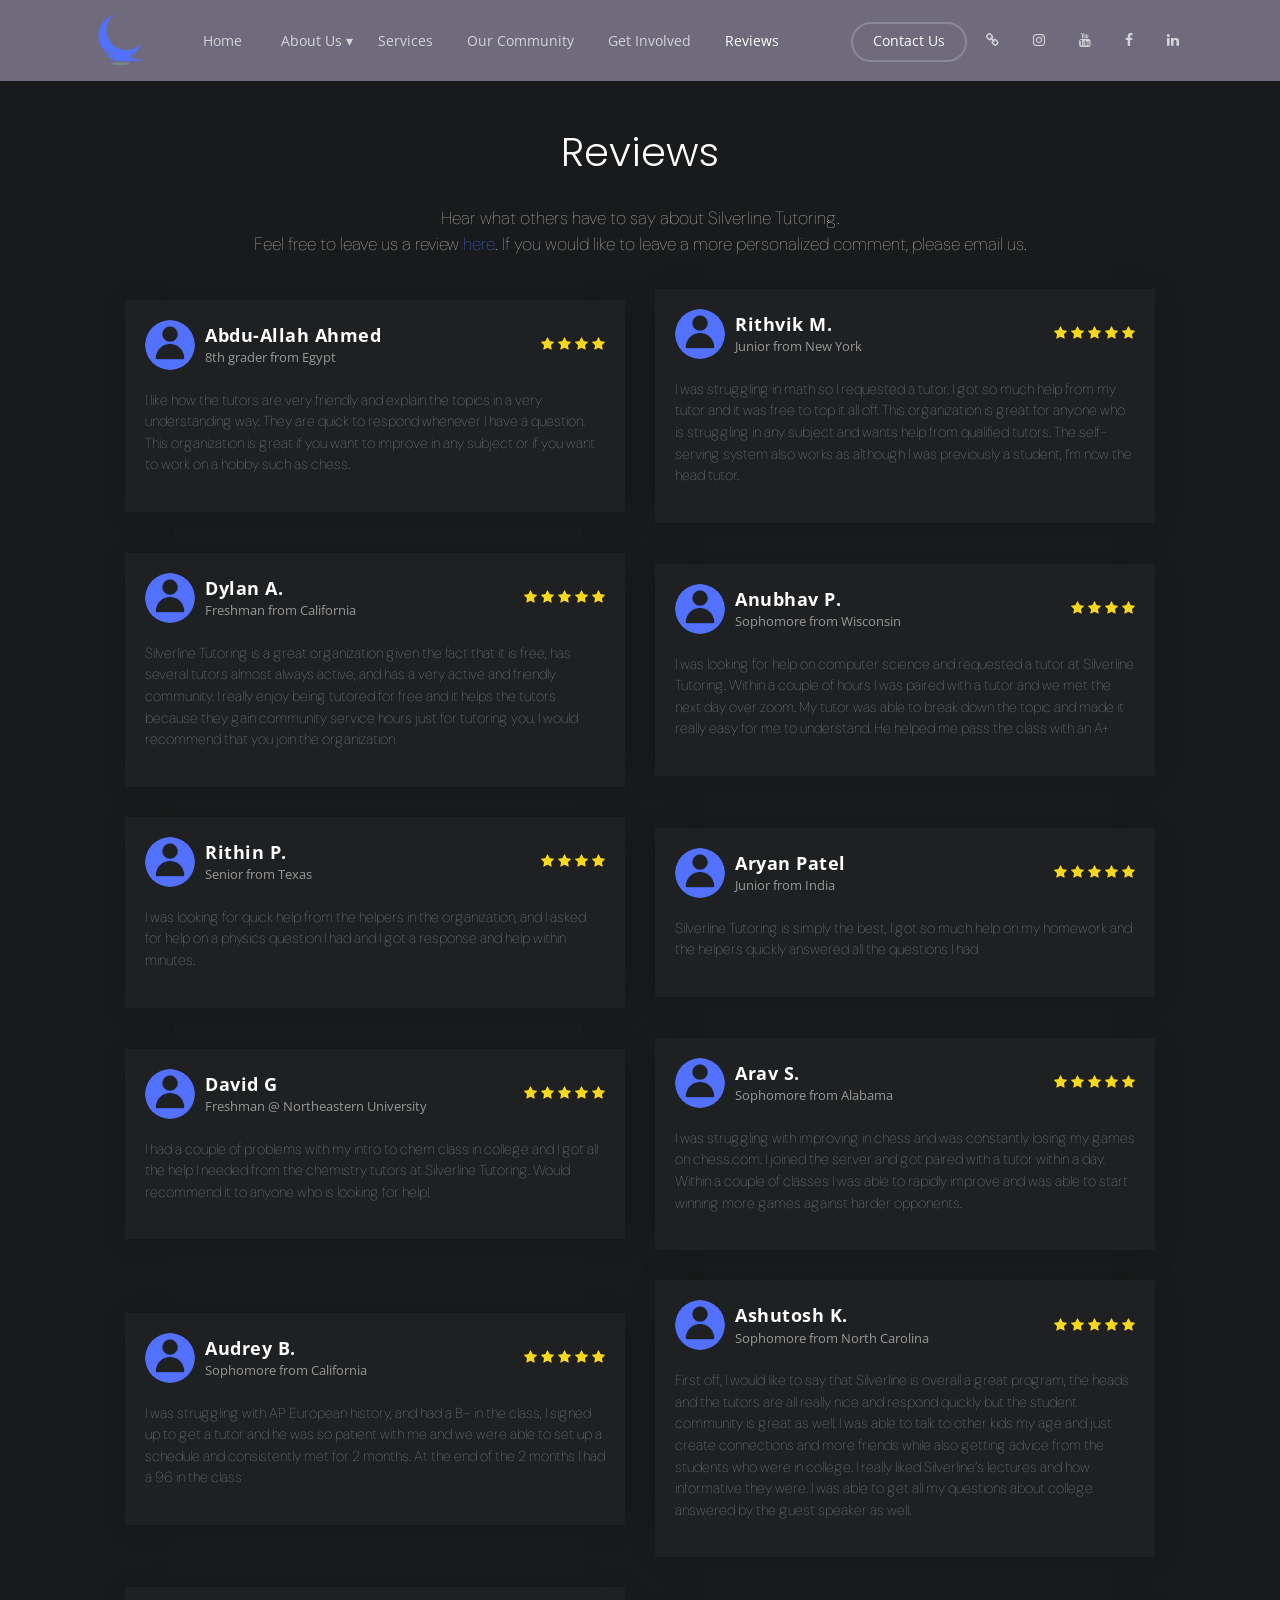
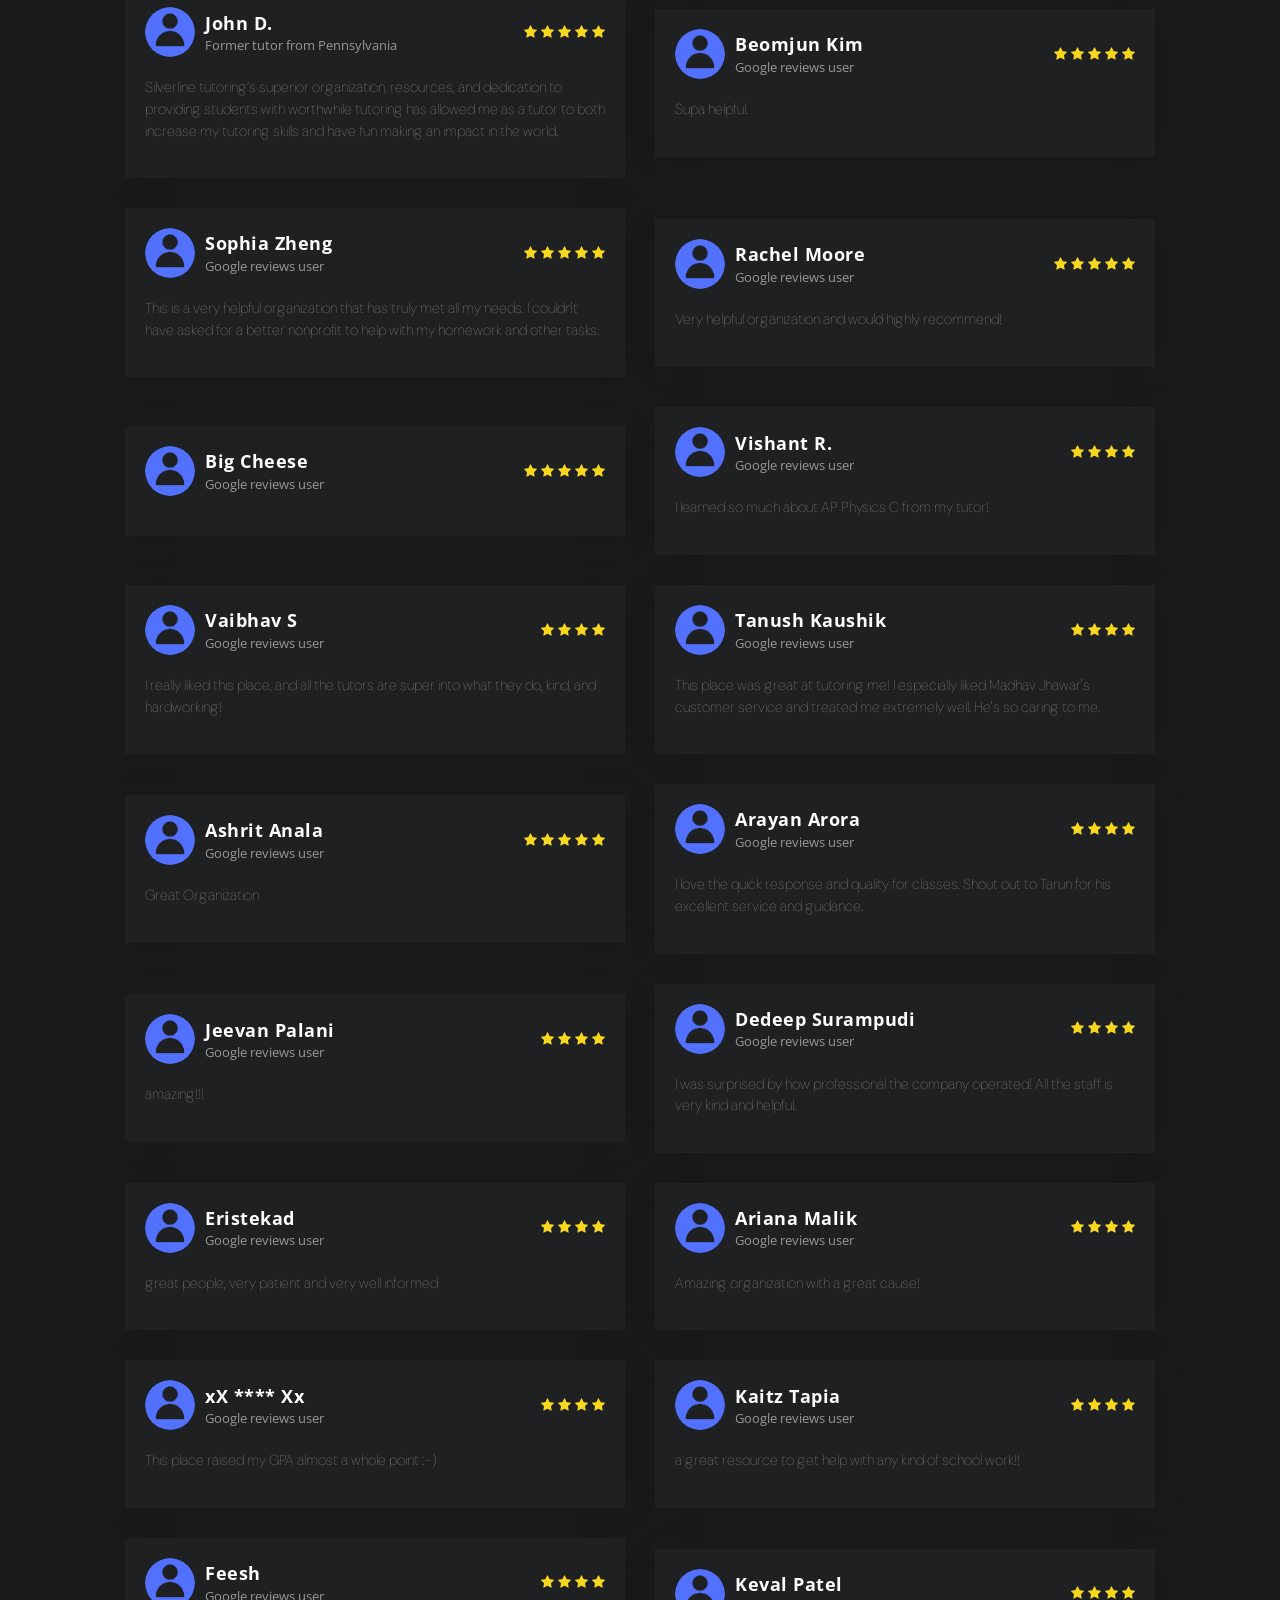
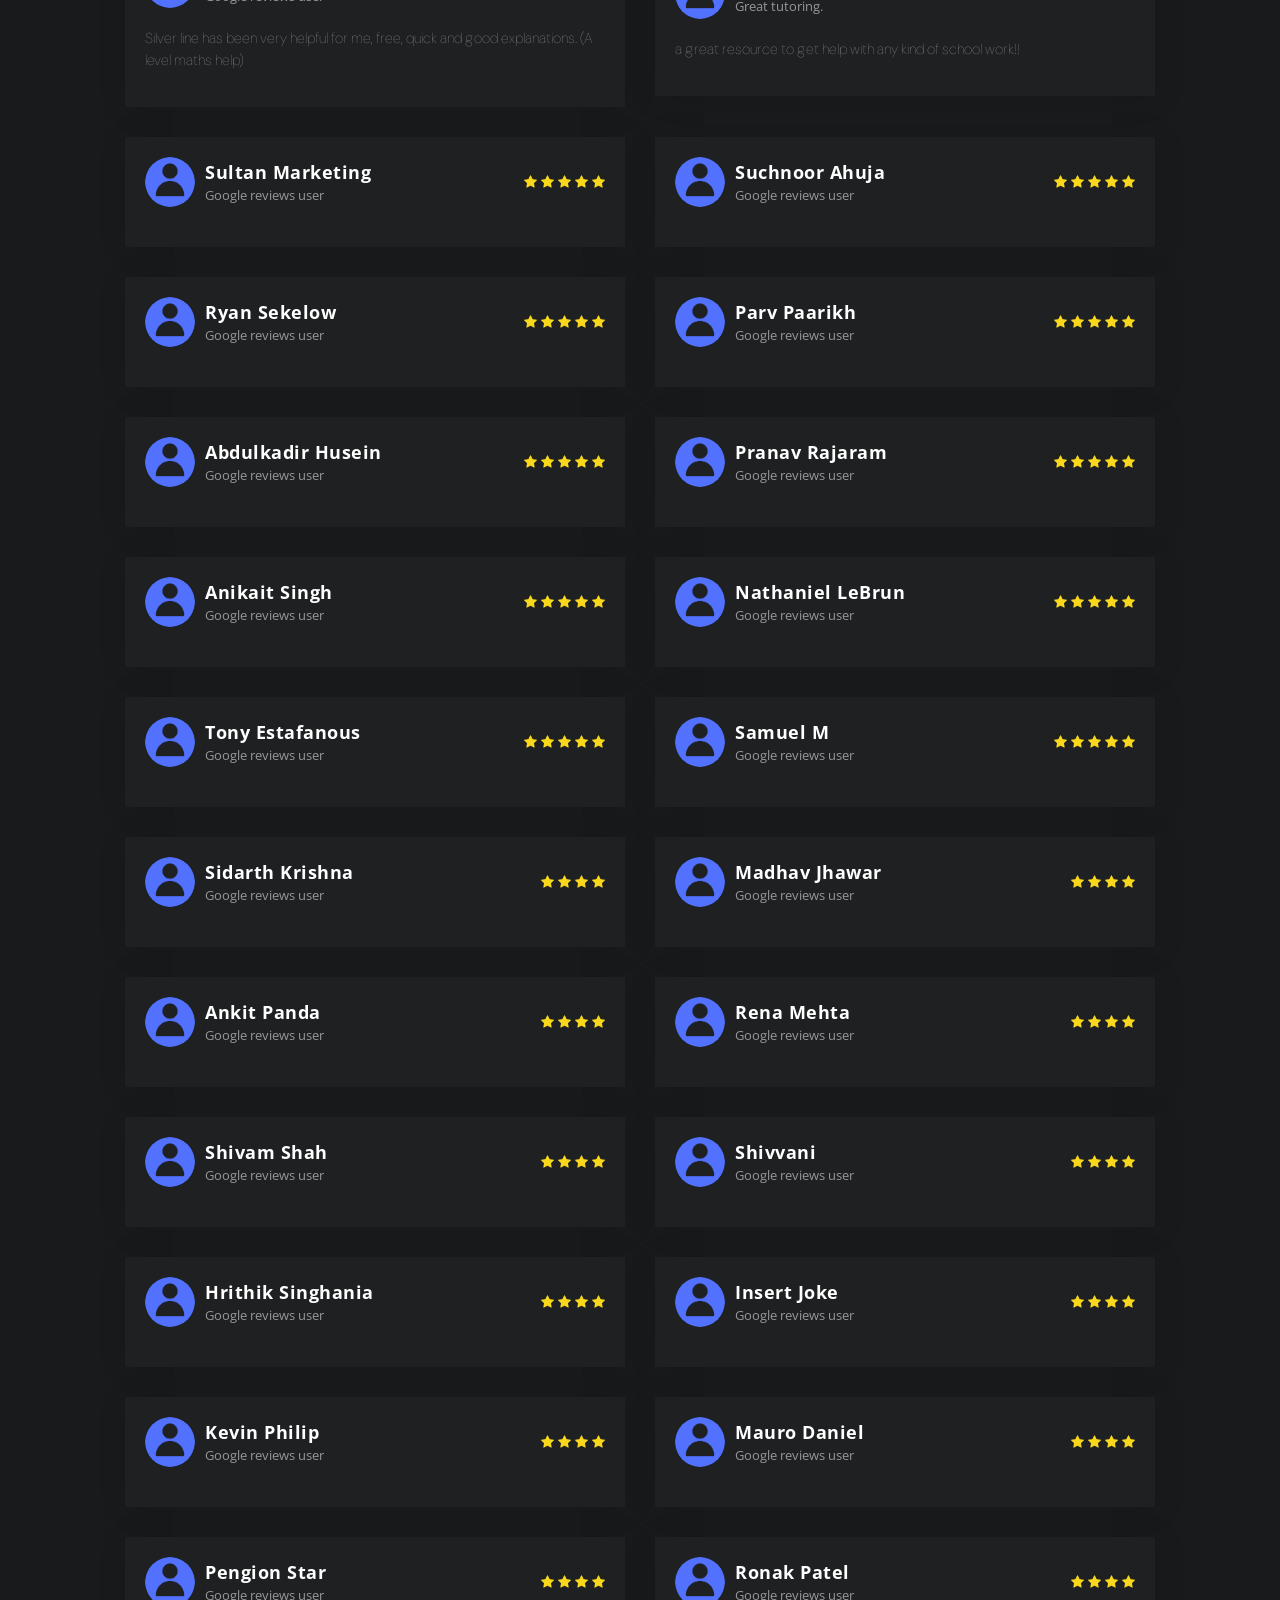
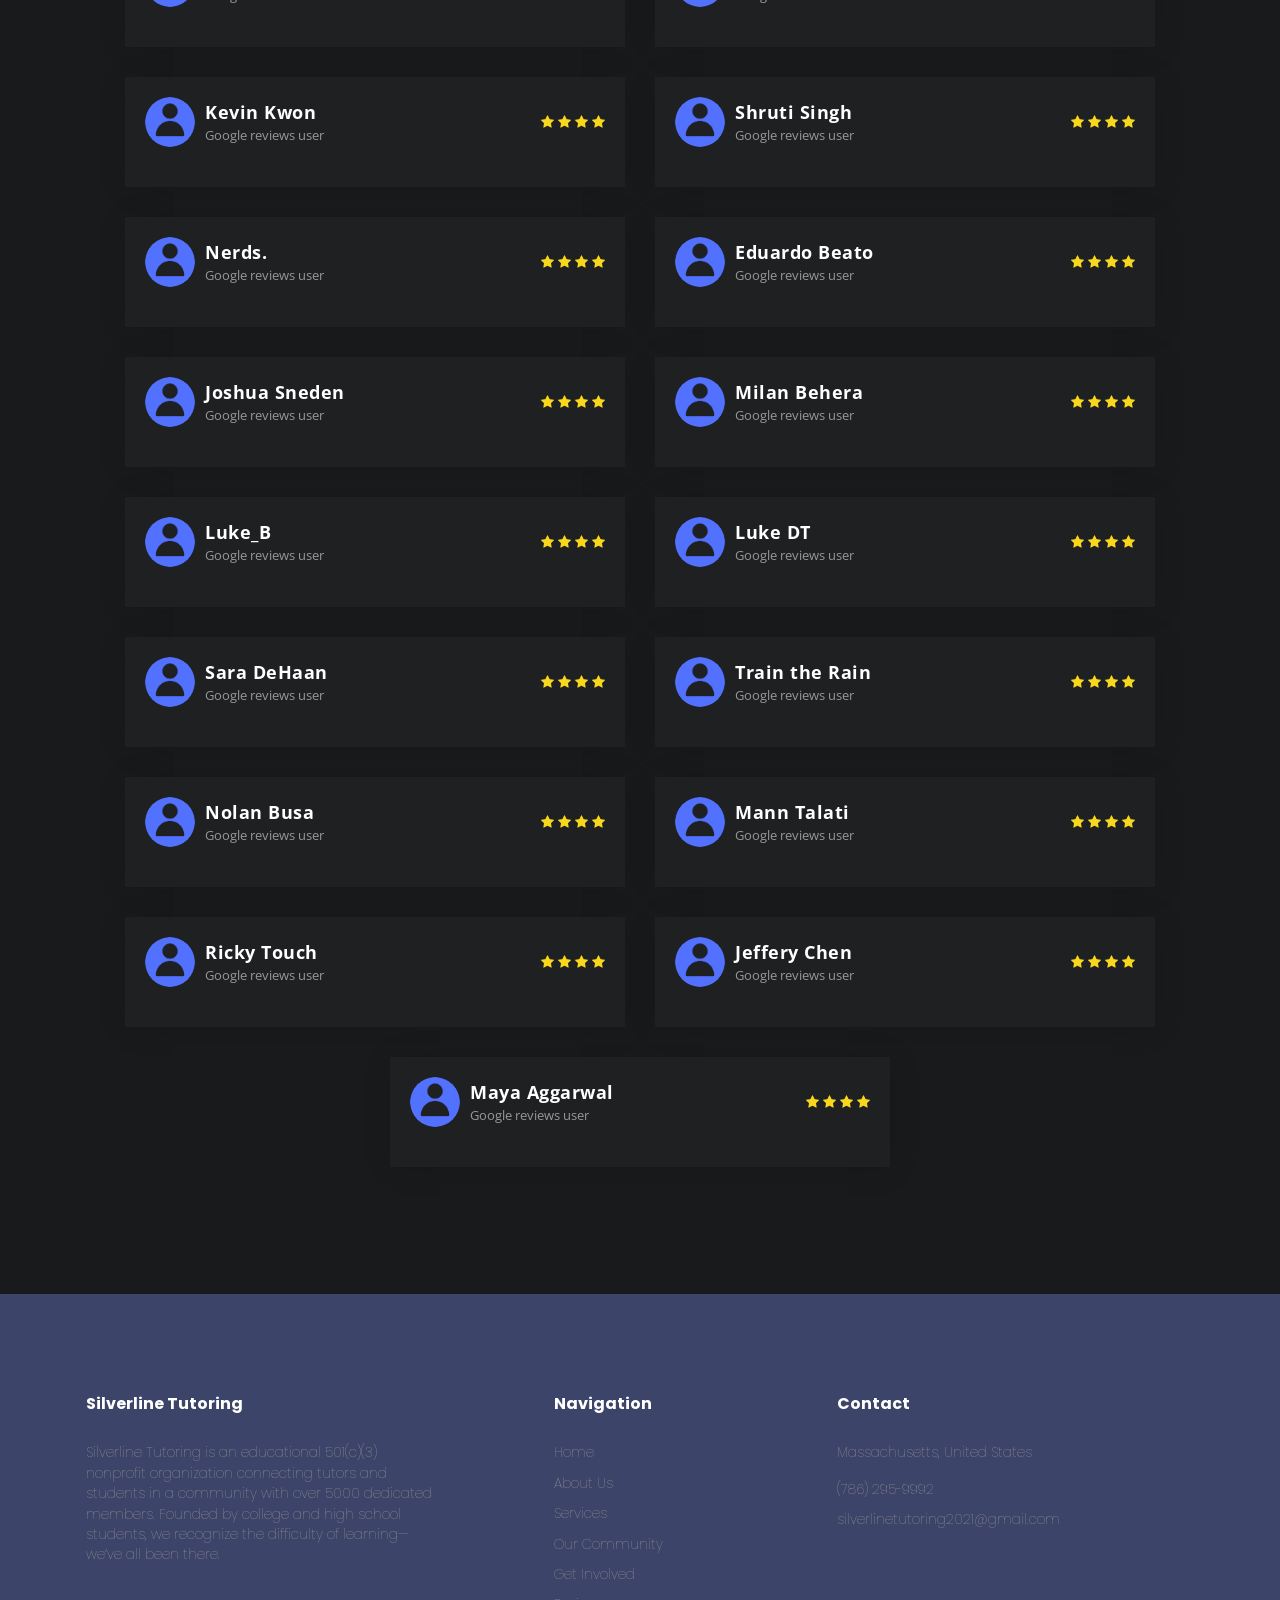
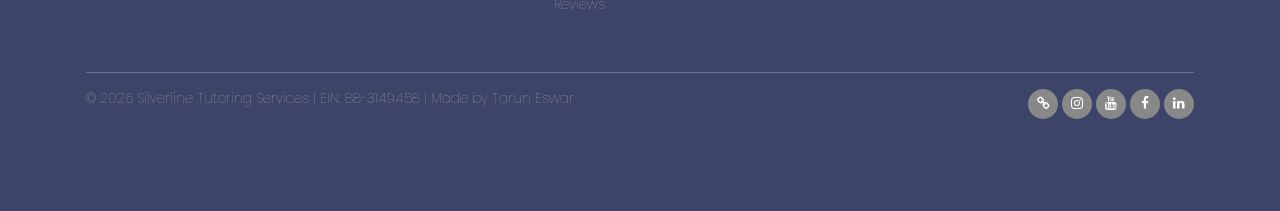
<file: reviews.html>
<!doctype html>
<html lang="en">

<head>
    <!-- Required meta tags -->
    <title>Reviews | Silverline Tutoring</title>
	<meta charset="UTF-8">
	<meta name="viewport" content="width=device-width, initial-scale=1">
	<meta name="robots" content="nofollow, noindex, max-snippet:-1, max-video-preview:-1, max-image-preview:large" />
	<meta http-equiv="content-language" content=”en-us”>

    <link rel="preconnect" href="https://fonts.gstatic.com">
    <script src="https://ajax.googleapis.com/ajax/libs/jquery/3.6.0/jquery.min.js"></script>
    <link
        href="https://fonts.googleapis.com/css2?family=Open+Sans&family=Playfair+Display:ital,wght@0,400;0,700;1,400&display=swap"
        rel="stylesheet">
    <link href="https://fonts.googleapis.com/css2?family=Poppins:wght@500&display=swap" rel="stylesheet">
    <link
        href="https://fonts.googleapis.com/css2?family=Open+Sans&family=Playfair+Display:ital,wght@0,400;0,700;1,400&display=swap"
        rel="stylesheet">
    <link href="https://fonts.googleapis.com/css2?family=DM+Sans:wght@500&display=swap" rel="stylesheet">
    <link rel="stylesheet" href="fonts/icomoon/style.css">
    <link rel="stylesheet" href="fonts/flaticon/font/flaticon.css">

    <link rel="stylesheet" href="css/tiny-slider.css">
    <link rel="stylesheet" href="css/aos.css">
    <link rel="stylesheet" href="css/flatpickr.min.css">
    <link rel="stylesheet" href="css/glightbox.min.css">
    <link rel="stylesheet" href="css/style.css">
    <link rel="icon" type="image/x-icon" href="images/icon.svg">

</head>

<body>

    <div class="site-mobile-menu site-navbar-target">
        <div class="site-mobile-menu-header">
            <div class="site-mobile-menu-close">
                <span class="icofont-close js-menu-toggle"></span>
            </div>
        </div>
        <div class="site-mobile-menu-body"></div>
    </div>

    <nav class="site-nav ">
        <div class="container nav1">

            <img style="max-height: 70px; margin-top: -15px;" alt="silverline tutoring logo" class="float-start" src="images/logo4.svg">
            <img style="max-height: 70px; margin-top: -15px;" alt="silverline tutoring logo" class="float-start1 hide" src="images/logo1.svg">
            <div class="site-navigation">


                <ul class="js-clone-nav d-none d-lg-inline-block text-start site-menu float-start">
                    <li class="none"><a href="index.html">Home</a></li>
                    <li class="has-children non">
						<button href="about.html" style="background: none;
						color: #D7D6DA;
						border: none;
						padding-left: 20px;
						font: inherit;
						cursor: pointer;
						outline: inherit;">About Us ▾</button>
						<ul class="dropdown">
							<li><a href="about.html">About</a></li>
							<li><a href="method.html">Method</a></li>
							<li><a href="team.html">Team</a></li>
							<li><a href="partners.html">Partners</a></li>
						</ul>
					</li>
                    <li class="non"><a href="services.html">Services</a></li>
                    <li class="non"><a href="community.html">Our Community</a></li>
                    <li class="non"><a href="get-involved.html">Get Involved</a></li>
                    <li class="active"><a href="reviews.html">Reviews</a></li>

                </ul>

                <ul class="js-clone-nav d-none d-lg-inline-block text-end site-menu float-end">
                    <li class="cta-button"><a href="mailto:silverlinetutoring2021@gmail.com">Contact Us</a></li>
                    <li class="social-top">

						<a href="https://discord.gg/kD8aMaX2gP" target="_0"><span class="icon-link"></span></a>

						<a href="https://www.instagram.com/silverlinetutoringinc/?igshid=YmMyMTA2M2Y%3D" target="_0"><span
								class="icon-instagram"></span></a>
						<a href="https://www.youtube.com/channel/UCc-c1_wUoQPavLeKE5I2_aA" target="_0"><span
								class="icon-youtube"></span></a>
						<a href="https://m.facebook.com/people/Silverline-Tutoring/100078405522496/" target="_0"><span
								class="icon-facebook"></span></a>
						<a href="https://www.linkedin.com/company/silverline-tutoring-services/" target="_0"><span
								class="icon-linkedin"></span></a>
					</li>
                </ul>

                <a href="#"
                    class="burger ms-auto float-end site-menu-toggle js-menu-toggle d-inline-block d-lg-none light"
                    data-toggle="collapse" data-target="#main-navbar">
                    <span></span>
                </a>
            </div>

        </div>
    </nav>



    <div class="section">

        <div class="container text-center" style="color: #D6D3CD; position: relative;">
            <h1 class="pt-3">Reviews</h1><br>
            <p>Hear what others have to say about Silverline Tutoring. <br> Feel free to leave us a review <a href="https://g.co/kgs/S9BC6v" target="_0">here</a>. If you would like to leave a more personalized comment, please email us.
            </p>

        </div>
        <div class="container" style="color: #D6D3CD; position: relative;">
        </div>
        <section id="testimonials">
            <!--heading--->

            <!--testimonials-box-container------>
            <div class="testimonial-box-container">
                <!--BOX-1-------------->
                <div class="testimonial-box">
                    <!--top------------------------->
                    <div class="box-top">
                        <!--profile----->
                        <div class="profile">
                            <!--img---->
                            <div class="profile-img">
                                <img src="images/team/unknown.png" />
                            </div>
                            <!--name-and-username-->
                            <div class="name-user">
                                <strong>Abdu-Allah Ahmed</strong>
                                <span>8th grader from Egypt </span>
                            </div>
                        </div>
                        <!--reviews------>
                        <div class="reviews">
                            <i class="icon-star"></i>
                            <i class="icon-star"></i>
                            <i class="icon-star"></i>
                            <i class="icon-star"></i>
                            
                            <!--Empty star-->
                        </div>
                    </div>
                    <!--Comments---------------------------------------->
                    <div class="client-comment">
                        <p>I like how the tutors are very friendly and explain the topics in a very understanding way. They are quick to respond whenever I have a question. This organization is great if you want to improve in any subject or if you want to work on a hobby such as chess.</p>
                    </div>
                </div>
                <!--BOX-2-------------->
                <div class="testimonial-box">
                    <!--top------------------------->
                    <div class="box-top">
                        <!--profile----->
                        <div class="profile">
                            <!--img---->
                            <div class="profile-img">
                                <img src="images/team/unknown.png" />
                            </div>
                            <!--name-and-username-->
                            <div class="name-user">
                                <strong>Rithvik M.</strong>
                                <span>Junior from New York</span>
                            </div>
                        </div>
                        <!--reviews------>
                        <div class="reviews">
                            <i class="icon-star"></i>
                            <i class="icon-star"></i>
                            <i class="icon-star"></i>
                            <i class="icon-star"></i>
                            <i class="icon-star"></i>
                            <!--Empty star-->
                        </div>
                    </div>
                    <!--Comments---------------------------------------->
                    <div class="client-comment">
                        <p>I was struggling in math so I requested a tutor. I got so much help from my tutor and it was free to top it all off. This organization is great for anyone who is struggling in any subject and wants help from qualified tutors. The self-serving system also works as although I was previously a student, I’m now the head tutor.</p>
                    </div>
                </div>
                <!--BOX-3-------------->
                <div class="testimonial-box">
                    <!--top------------------------->
                    <div class="box-top">
                        <!--profile----->
                        <div class="profile">
                            <!--img---->
                            <div class="profile-img">
                                <img src="images/team/unknown.png" />
                            </div>
                            <!--name-and-username-->
                            <div class="name-user">
                                <strong>Dylan A.</strong>
                                <span>Freshman from California</span>
                            </div>
                        </div>
                        <!--reviews------>
                        <div class="reviews">
                            <i class="icon-star"></i>
                            <i class="icon-star"></i>
                            <i class="icon-star"></i>
                            <i class="icon-star"></i>
                            <i class="icon-star"></i>
                            <!--Empty star-->
                        </div>
                    </div>
                    <!--Comments---------------------------------------->
                    <div class="client-comment">
                        <p>Silverline Tutoring is a great organization given the fact that it is free, has several tutors almost always active, and has a very active and friendly community. I really enjoy being tutored for free and it helps the tutors because they gain community service hours just for tutoring you. I would recommend that you join the organization</p>
                    </div>
                </div>
                <!--BOX-4-------------->
                <div class="testimonial-box">
                    <!--top------------------------->
                    <div class="box-top">
                        <!--profile----->
                        <div class="profile">
                            <!--img---->
                            <div class="profile-img">
                                <img src="images/team/unknown.png" />
                            </div>
                            <!--name-and-username-->
                            <div class="name-user">
                                <strong>Anubhav P.</strong>
                                <span>Sophomore from Wisconsin </span>
                            </div>
                        </div>
                        <!--reviews------>
                        <div class="reviews">
                            <i class="icon-star"></i>
                            <i class="icon-star"></i>
                            <i class="icon-star"></i>
                            <i class="icon-star"></i>
                            <!--Empty star-->
                        </div>
                    </div>
                    <!--Comments---------------------------------------->
                    <div class="client-comment">
                        <p>I was looking for help on computer science and requested a tutor at Silverline Tutoring. Within a couple of hours I was paired with a tutor and we met the next day over zoom. My tutor was able to break down the topic and made it really easy for me to understand. He helped me pass the class with an A+</p>
                    </div>
                </div>
                <!--BOX-5-------------->
                <div class="testimonial-box">
                    <!--top------------------------->
                    <div class="box-top">
                        <!--profile----->
                        <div class="profile">
                            <!--img---->
                            <div class="profile-img">
                                <img src="images/team/unknown.png" />
                            </div>
                            <!--name-and-username-->
                            <div class="name-user">
                                <strong>Rithin P.</strong>
                                <span>Senior from Texas</span>
                            </div>
                        </div>
                        <!--reviews------>
                        <div class="reviews">
                            <i class="icon-star"></i>
                            <i class="icon-star"></i>
                            <i class="icon-star"></i>
                            <i class="icon-star"></i>
                            <!--Empty star-->
                        </div>
                    </div>
                    <!--Comments---------------------------------------->
                    <div class="client-comment">
                        <p>I was looking for quick help from the helpers in the organization, and I asked for help on a physics question I had and I got a response and help within minutes.</p>
                    </div>
                </div>
                <!--BOX-6-------------->
                <div class="testimonial-box">
                    <!--top------------------------->
                    <div class="box-top">
                        <!--profile----->
                        <div class="profile">
                            <!--img---->
                            <div class="profile-img">
                                <img src="images/team/unknown.png" />
                            </div>
                            <!--name-and-username-->
                            <div class="name-user">
                                <strong>Aryan Patel</strong>
                                <span>Junior from India</span>
                            </div>
                        </div>
                        <!--reviews------>
                        <div class="reviews">
                            <i class="icon-star"></i>
                            <i class="icon-star"></i>
                            <i class="icon-star"></i>
                            <i class="icon-star"></i>
                            <i class="icon-star"></i>
                            <!--Empty star-->
                        </div>
                    </div>
                    <!--Comments---------------------------------------->
                    <div class="client-comment">
                        <p>Silverline Tutoring is simply the best, I got so much help on my homework and the helpers quickly answered all the questions I had</p>
                    </div>
                </div>

                 <!--BOX-7-------------->
                <div class="testimonial-box">
                    <!--top------------------------->
                    <div class="box-top">
                        <!--profile----->
                        <div class="profile">
                            <!--img---->
                            <div class="profile-img">
                                <img src="images/team/unknown.png" />
                            </div>
                            <!--name-and-username-->
                            <div class="name-user">
                                <strong>David G</strong>
                                <span>Freshman @ Northeastern University</span>
                            </div>
                        </div>
                        <!--reviews------>
                        <div class="reviews">
                            <i class="icon-star"></i>
                            <i class="icon-star"></i>
                            <i class="icon-star"></i>
                            <i class="icon-star"></i>
                            <i class="icon-star"></i>
                            <!--Empty star-->
                        </div>
                    </div>
                    <!--Comments---------------------------------------->
                    <div class="client-comment">
                        <p>I had a couple of problems with my intro to chem class in college and I got all the help I needed from the chemistry tutors at Silverline Tutoring. Would recommend it to anyone who is looking for help!</p>
                    </div>
                </div>
                 <!--BOX-8-------------->
                 <div class="testimonial-box">
                    <!--top------------------------->
                    <div class="box-top">
                        <!--profile----->
                        <div class="profile">
                            <!--img---->
                            <div class="profile-img">
                                <img src="images/team/unknown.png" />
                            </div>
                            <!--name-and-username-->
                            <div class="name-user">
                                <strong>Arav S.</strong>
                                <span>Sophomore from Alabama</span>
                            </div>
                        </div>
                        <!--reviews------>
                        <div class="reviews">
                            <i class="icon-star"></i>
                            <i class="icon-star"></i>
                            <i class="icon-star"></i>
                            <i class="icon-star"></i>
                            <i class="icon-star"></i>
                            <!--Empty star-->
                        </div>
                    </div>
                    <!--Comments---------------------------------------->
                    <div class="client-comment">
                        <p>I was struggling with improving in chess and was constantly losing my games on chess.com. I joined the server and got paired with a tutor within a day. Within a couple of classes I was able to rapidly improve and was able to start winning more games against harder opponents.</p>
                    </div>
                </div>
                 <!--BOX-9-------------->
                 <div class="testimonial-box">
                    <!--top------------------------->
                    <div class="box-top">
                        <!--profile----->
                        <div class="profile">
                            <!--img---->
                            <div class="profile-img">
                                <img src="images/team/unknown.png" />
                            </div>
                            <!--name-and-username-->
                            <div class="name-user">
                                <strong>Audrey B.</strong>
                                <span>Sophomore from California</span>
                            </div>
                        </div>
                        <!--reviews------>
                        <div class="reviews">
                            <i class="icon-star"></i>
                            <i class="icon-star"></i>
                            <i class="icon-star"></i>
                            <i class="icon-star"></i>
                            <i class="icon-star"></i>
                            <!--Empty star-->
                        </div>
                    </div>
                    <!--Comments---------------------------------------->
                    <div class="client-comment">
                        <p>I was struggling with AP European history, and had a B- in the class, I signed up to get a tutor and he was so patient with me and we were able to set up a schedule and consistently met for 2 months. At the end of the 2 months I had a 96 in the class</p>
                    </div>
                </div>

                <!--BOX-10-------------->
                <div class="testimonial-box">
                    <!--top------------------------->
                    <div class="box-top">
                        <!--profile----->
                        <div class="profile">
                            <!--img---->
                            <div class="profile-img">
                                <img src="images/team/unknown.png" />
                            </div>
                            <!--name-and-username-->
                            <div class="name-user">
                                <strong>Ashutosh K.</strong>
                                <span>Sophomore from North Carolina</span>
                            </div>
                        </div>
                        <!--reviews------>
                        <div class="reviews">
                            <i class="icon-star"></i>
                            <i class="icon-star"></i>
                            <i class="icon-star"></i>
                            <i class="icon-star"></i>
                            <i class="icon-star"></i>
                            <!--Empty star-->
                        </div>
                    </div>
                    <!--Comments---------------------------------------->
                    <div class="client-comment">
                        <p>First off, I would like to say that Silverline is overall a great program, the heads and the tutors are all really nice and respond quickly but the student community is great as well. I was able to talk to other kids my age and just create connections and more friends while also getting advice from the students who were in college. I really liked Silverline’s lectures and how informative they were. I was able to get all my questions about college answered by the guest speaker as well.</p>
                    </div>
                </div>
                <!--BOX-11-------------->
                <div class="testimonial-box">
                    <!--top------------------------->
                    <div class="box-top">
                        <!--profile----->
                        <div class="profile">
                            <!--img---->
                            <div class="profile-img">
                                <img src="images/team/unknown.png" />
                            </div>
                            <!--name-and-username-->
                            <div class="name-user">
                                <strong>John D.</strong>
                                <span>Former tutor from Pennsylvania</span>
                            </div>
                        </div>
                        <!--reviews------>
                        <div class="reviews">
                            <i class="icon-star"></i>
                            <i class="icon-star"></i>
                            <i class="icon-star"></i>
                            <i class="icon-star"></i>
                            <i class="icon-star"></i>
                            <!--Empty star-->
                        </div>
                    </div>
                    <!--Comments---------------------------------------->
                    <div class="client-comment">
                        <p>Silverline tutoring’s superior organization, resources, and dedication to providing students with worthwhile tutoring has allowed me as a tutor to both increase my tutoring skills and have fun making an impact in the world.</p>
                    </div>
                </div>

                <!--BOX-12-------------->
                <div class="testimonial-box">
                    <!--top------------------------->
                    <div class="box-top">
                        <!--profile----->
                        <div class="profile">
                            <!--img---->
                            <div class="profile-img">
                                <img src="images/team/unknown.png" />
                            </div>
                            <!--name-and-username-->
                            <div class="name-user">
                                <strong>Beomjun Kim</strong>
                                <span>Google reviews user</span>
                            </div>
                        </div>
                        <!--reviews------>
                        <div class="reviews">
                            <i class="icon-star"></i>
                            <i class="icon-star"></i>
                            <i class="icon-star"></i>
                            <i class="icon-star"></i>
                            <i class="icon-star"></i>
                            <!--Empty star-->
                        </div>
                    </div>
                    <!--Comments---------------------------------------->
                    <div class="client-comment">
                        <p>Supa helpful.</p>
                    </div>
                </div>
                <!--BOX-13-------------->
                <div class="testimonial-box">
                    <!--top------------------------->
                    <div class="box-top">
                        <!--profile----->
                        <div class="profile">
                            <!--img---->
                            <div class="profile-img">
                                <img src="images/team/unknown.png" />
                            </div>
                            <!--name-and-username-->
                            <div class="name-user">
                                <strong>Sophia Zheng</strong>
                                <span>Google reviews user</span>
                            </div>
                        </div>
                        <!--reviews------>
                        <div class="reviews">
                            <i class="icon-star"></i>
                            <i class="icon-star"></i>
                            <i class="icon-star"></i>
                            <i class="icon-star"></i>
                            <i class="icon-star"></i>
                            <!--Empty star-->
                        </div>
                    </div>
                    <!--Comments---------------------------------------->
                    <div class="client-comment">
                        <p>This is a very helpful organization that has truly met all my needs. I couldn't have asked for a better nonprofit to help with my homework and other tasks.</p>
                    </div>
                </div>
                <div class="testimonial-box">
                    <!--top------------------------->
                    <div class="box-top">
                        <!--profile----->
                        <div class="profile">
                            <!--img---->
                            <div class="profile-img">
                                <img src="images/team/unknown.png" />
                            </div>
                            <!--name-and-username-->
                            <div class="name-user">
                                <strong>Rachel Moore</strong>
                                <span>Google reviews user</span>
                            </div>
                        </div>
                        <!--reviews------>
                        <div class="reviews">
                            <i class="icon-star"></i>
                            <i class="icon-star"></i>
                            <i class="icon-star"></i>
                            <i class="icon-star"></i>
                            <i class="icon-star"></i>
                            <!--Empty star-->
                        </div>
                    </div>
                    <!--Comments---------------------------------------->
                    <div class="client-comment">
                        <p>Very helpful organization and would highly recommend!</p>
                    </div>
                </div>
                <div class="testimonial-box">
                    <!--top------------------------->
                    <div class="box-top">
                        <!--profile----->
                        <div class="profile">
                            <!--img---->
                            <div class="profile-img">
                                <img src="images/team/unknown.png" />
                            </div>
                            <!--name-and-username-->
                            <div class="name-user">
                                <strong>Big Cheese</strong>
                                <span>Google reviews user</span>
                            </div>
                        </div>
                        <!--reviews------>
                        <div class="reviews">
                            <i class="icon-star"></i>
                            <i class="icon-star"></i>
                            <i class="icon-star"></i>
                            <i class="icon-star"></i>
                            <i class="icon-star"></i>
                            <!--Empty star-->
                        </div>
                    </div>
                    <!--Comments---------------------------------------->
                    <div class="client-comment">
                        <p></p>
                    </div>
                </div>
                <div class="testimonial-box">
                    <!--top------------------------->
                    <div class="box-top">
                        <!--profile----->
                        <div class="profile">
                            <!--img---->
                            <div class="profile-img">
                                <img src="images/team/unknown.png" />
                            </div>
                            <!--name-and-username-->
                            <div class="name-user">
                                <strong>Vishant R.</strong>
                                <span>Google reviews user</span>
                            </div>
                        </div>
                        <!--reviews------>
                        <div class="reviews">
                            <i class="icon-star"></i>
                            <i class="icon-star"></i>
                            <i class="icon-star"></i>
                            <i class="icon-star"></i>
                            <!--Empty star-->
                        </div>
                    </div>
                    <!--Comments---------------------------------------->
                    <div class="client-comment">
                        <p>I learned so much about AP Physics C from my tutor!</p>
                    </div>
                </div>

                <div class="testimonial-box">
                    <!--top------------------------->
                    <div class="box-top">
                        <!--profile----->
                        <div class="profile">
                            <!--img---->
                            <div class="profile-img">
                                <img src="images/team/unknown.png" />
                            </div>
                            <!--name-and-username-->
                            <div class="name-user">
                                <strong>Vaibhav S</strong>
                                <span>Google reviews user</span>
                            </div>
                        </div>
                        <!--reviews------>
                        <div class="reviews">
                            <i class="icon-star"></i>
                            <i class="icon-star"></i>
                            <i class="icon-star"></i>
                            <i class="icon-star"></i>
                
                            <!--Empty star-->
                        </div>
                    </div>
                    <!--Comments---------------------------------------->
                    <div class="client-comment">
                        <p>I really liked this place, and all the tutors are super into what they do, kind, and hardworking!</p>
                    </div>
                </div>
                <div class="testimonial-box">
                    <!--top------------------------->
                    <div class="box-top">
                        <!--profile----->
                        <div class="profile">
                            <!--img---->
                            <div class="profile-img">
                                <img src="images/team/unknown.png" />
                            </div>
                            <!--name-and-username-->
                            <div class="name-user">
                                <strong>Tanush Kaushik</strong>
                                <span>Google reviews user</span>
                            </div>
                        </div>
                        <!--reviews------>
                        <div class="reviews">
                            <i class="icon-star"></i>
                            <i class="icon-star"></i>
                            <i class="icon-star"></i>
                            <i class="icon-star"></i>
                
                            <!--Empty star-->
                        </div>
                    </div>
                    <!--Comments---------------------------------------->
                    <div class="client-comment">
                        <p>This place was great at tutoring me! I especially liked Madhav Jhawar's customer service and treated me extremely well. He's so caring to me.</p>
                    </div>
                </div>

                <div class="testimonial-box">
                    <!--top------------------------->
                    <div class="box-top">
                        <!--profile----->
                        <div class="profile">
                            <!--img---->
                            <div class="profile-img">
                                <img src="images/team/unknown.png" />
                            </div>
                            <!--name-and-username-->
                            <div class="name-user">
                                <strong>Ashrit Anala</strong>
                                <span>Google reviews user</span>
                            </div>
                        </div>
                        <!--reviews------>
                        <div class="reviews">
                            <i class="icon-star"></i>
                            <i class="icon-star"></i>
                            <i class="icon-star"></i>
                            <i class="icon-star"></i>
                            <i class="icon-star"></i>
                            <!--Empty star-->
                        </div>
                    </div>
                    <!--Comments---------------------------------------->
                    <div class="client-comment">
                        <p>Great Organization
                        </p>
                    </div>
                </div>

                <div class="testimonial-box">
                    <!--top------------------------->
                    <div class="box-top">
                        <!--profile----->
                        <div class="profile">
                            <!--img---->
                            <div class="profile-img">
                                <img src="images/team/unknown.png" />
                            </div>
                            <!--name-and-username-->
                            <div class="name-user">
                                <strong>Arayan Arora</strong>
                                <span>Google reviews user</span>
                            </div>
                        </div>
                        <!--reviews------>
                        <div class="reviews">
                            <i class="icon-star"></i>
                            <i class="icon-star"></i>
                            <i class="icon-star"></i>
                            <i class="icon-star"></i>
                
                            <!--Empty star-->
                        </div>
                    </div>
                    <!--Comments---------------------------------------->
                    <div class="client-comment">
                        <p>I love the quick response and quality for classes. Shout out to Tarun for his excellent service and guidance.
                        </p>
                    </div>
                </div>

                <div class="testimonial-box">
                    <!--top------------------------->
                    <div class="box-top">
                        <!--profile----->
                        <div class="profile">
                            <!--img---->
                            <div class="profile-img">
                                <img src="images/team/unknown.png" />
                            </div>
                            <!--name-and-username-->
                            <div class="name-user">
                                <strong>
                                    Jeevan Palani</strong>
                                <span>Google reviews user</span>
                            </div>
                        </div>
                        <!--reviews------>
                        <div class="reviews">
                            <i class="icon-star"></i>
                            <i class="icon-star"></i>
                            <i class="icon-star"></i>
                            <i class="icon-star"></i>
                
                            <!--Empty star-->
                        </div>
                    </div>
                    <!--Comments---------------------------------------->
                    <div class="client-comment">
                        <p>amazing!!!</p>
                    </div>
                </div>

                <div class="testimonial-box">
                    <!--top------------------------->
                    <div class="box-top">
                        <!--profile----->
                        <div class="profile">
                            <!--img---->
                            <div class="profile-img">
                                <img src="images/team/unknown.png" />
                            </div>
                            <!--name-and-username-->
                            <div class="name-user">
                                <strong>
                                    Dedeep Surampudi</strong>
                                <span>Google reviews user</span>
                            </div>
                        </div>
                        <!--reviews------>
                        <div class="reviews">
                            <i class="icon-star"></i>
                            <i class="icon-star"></i>
                            <i class="icon-star"></i>
                            <i class="icon-star"></i>
                
                            <!--Empty star-->
                        </div>
                    </div>
                    <!--Comments---------------------------------------->
                    <div class="client-comment">
                        <p>I was surprised by how professional the company operated! All the staff is very kind and helpful.</p>
                    </div>
                </div>

                <div class="testimonial-box">
                    <!--top------------------------->
                    <div class="box-top">
                        <!--profile----->
                        <div class="profile">
                            <!--img---->
                            <div class="profile-img">
                                <img src="images/team/unknown.png" />
                            </div>
                            <!--name-and-username-->
                            <div class="name-user">
                                <strong>
                                    Eristekad</strong>
                                <span>Google reviews user</span>
                            </div>
                        </div>
                        <!--reviews------>
                        <div class="reviews">
                            <i class="icon-star"></i>
                            <i class="icon-star"></i>
                            <i class="icon-star"></i>
                            <i class="icon-star"></i>
                
                            <!--Empty star-->
                        </div>
                    </div>
                    <!--Comments---------------------------------------->
                    <div class="client-comment">
                        <p>great people, very patient and very well informed</p>
                    </div>
                </div>

                <div class="testimonial-box">
                    <!--top------------------------->
                    <div class="box-top">
                        <!--profile----->
                        <div class="profile">
                            <!--img---->
                            <div class="profile-img">
                                <img src="images/team/unknown.png" />
                            </div>
                            <!--name-and-username-->
                            <div class="name-user">
                                <strong>
                                    Ariana Malik</strong>
                                <span>Google reviews user</span>
                            </div>
                        </div>
                        <!--reviews------>
                        <div class="reviews">
                            <i class="icon-star"></i>
                            <i class="icon-star"></i>
                            <i class="icon-star"></i>
                            <i class="icon-star"></i>
                
                            <!--Empty star-->
                        </div>
                    </div>
                    <!--Comments---------------------------------------->
                    <div class="client-comment">
                        <p>Amazing organization with a great cause!</p>
                    </div>
                </div>
      
                <div class="testimonial-box">
                    <!--top------------------------->
                    <div class="box-top">
                        <!--profile----->
                        <div class="profile">
                            <!--img---->
                            <div class="profile-img">
                                <img src="images/team/unknown.png" />
                            </div>
                            <!--name-and-username-->
                            <div class="name-user">
                                <strong>
                                    xX **** Xx</strong>
                                <span>Google reviews user</span>
                            </div>
                        </div>
                        <!--reviews------>
                        <div class="reviews">
                            <i class="icon-star"></i>
                            <i class="icon-star"></i>
                            <i class="icon-star"></i>
                            <i class="icon-star"></i>
                
                            <!--Empty star-->
                        </div>
                    </div>
                    <!--Comments---------------------------------------->
                    <div class="client-comment">
                        <p>This place raised my GPA almost a whole point :-)</p>
                    </div>
                </div>

                <div class="testimonial-box">
                    <!--top------------------------->
                    <div class="box-top">
                        <!--profile----->
                        <div class="profile">
                            <!--img---->
                            <div class="profile-img">
                                <img src="images/team/unknown.png" />
                            </div>
                            <!--name-and-username-->
                            <div class="name-user">
                                <strong>
                                Kaitz Tapia</strong>
                                <span>Google reviews user</span>
                            </div>
                        </div>
                        <!--reviews------>
                        <div class="reviews">
                            <i class="icon-star"></i>
                            <i class="icon-star"></i>
                            <i class="icon-star"></i>
                            <i class="icon-star"></i>
                
                            <!--Empty star-->
                        </div>
                    </div>
                    <!--Comments---------------------------------------->
                    <div class="client-comment">
                        <p>a great resource to get help with any kind of school work!!</p>
                    </div>
                </div>
                <div class="testimonial-box">
                    <!--top------------------------->
                    <div class="box-top">
                        <!--profile----->
                        <div class="profile">
                            <!--img---->
                            <div class="profile-img">
                                <img src="images/team/unknown.png" />
                            </div>
                            <!--name-and-username-->
                            <div class="name-user">
                                <strong>
                                Feesh</strong>
                                <span>Google reviews user</span>
                            </div>
                        </div>
                        <!--reviews------>
                        <div class="reviews">
                            <i class="icon-star"></i>
                            <i class="icon-star"></i>
                            <i class="icon-star"></i>
                            <i class="icon-star"></i>
                
                            <!--Empty star-->
                        </div>
                    </div>
                    <!--Comments---------------------------------------->
                    <div class="client-comment">
                        <p>Silver line has been very helpful for me, free, quick and good explanations. (A level maths help)</p>
                    </div>
                </div>
                <div class="testimonial-box">
                    <!--top------------------------->
                    <div class="box-top">
                        <!--profile----->
                        <div class="profile">
                            <!--img---->
                            <div class="profile-img">
                                <img src="images/team/unknown.png" />
                            </div>
                            <!--name-and-username-->
                            <div class="name-user">
                                <strong>
                                Keval Patel</strong>
                                <span>Great tutoring.</span>
                            </div>
                        </div>
                        <!--reviews------>
                        <div class="reviews">
                            <i class="icon-star"></i>
                            <i class="icon-star"></i>
                            <i class="icon-star"></i>
                            <i class="icon-star"></i>
                
                            <!--Empty star-->
                        </div>
                    </div>
                    <!--Comments---------------------------------------->
                    <div class="client-comment">
                        <p>a great resource to get help with any kind of school work!!</p>
                    </div>
                </div>

                <div class="testimonial-box">
                    <!--top------------------------->
                    <div class="box-top">
                        <!--profile----->
                        <div class="profile">
                            <!--img---->
                            <div class="profile-img">
                                <img src="images/team/unknown.png" />
                            </div>
                            <!--name-and-username-->
                            <div class="name-user">
                                <strong>Sultan Marketing</strong>
                                <span>Google reviews user</span>
                            </div>
                        </div>
                        <!--reviews------>
                        <div class="reviews">
                            <i class="icon-star"></i>
                            <i class="icon-star"></i>
                            <i class="icon-star"></i>
                            <i class="icon-star"></i>
                            <i class="icon-star"></i>
                            <!--Empty star-->
                        </div>
                    </div>
                    <!--Comments---------------------------------------->
        
                </div>

                <div class="testimonial-box">
                    <!--top------------------------->
                    <div class="box-top">
                        <!--profile----->
                        <div class="profile">
                            <!--img---->
                            <div class="profile-img">
                                <img src="images/team/unknown.png" />
                            </div>
                            <!--name-and-username-->
                            <div class="name-user">
                                <strong>Suchnoor Ahuja</strong>
                                <span>Google reviews user</span>
                            </div>
                        </div>
                        <!--reviews------>
                        <div class="reviews">
                            <i class="icon-star"></i>
                            <i class="icon-star"></i>
                            <i class="icon-star"></i>
                            <i class="icon-star"></i>
                            <i class="icon-star"></i>
                            <!--Empty star-->
                        </div>
                    </div>
                    <!--Comments---------------------------------------->
        
                </div>

                <div class="testimonial-box">
                    <!--top------------------------->
                    <div class="box-top">
                        <!--profile----->
                        <div class="profile">
                            <!--img---->
                            <div class="profile-img">
                                <img src="images/team/unknown.png" />
                            </div>
                            <!--name-and-username-->
                            <div class="name-user">
                                <strong>Ryan Sekelow</strong>
                                <span>Google reviews user</span>
                            </div>
                        </div>
                        <!--reviews------>
                        <div class="reviews">
                            <i class="icon-star"></i>
                            <i class="icon-star"></i>
                            <i class="icon-star"></i>
                            <i class="icon-star"></i>
                            <i class="icon-star"></i>
                            <!--Empty star-->
                        </div>
                    </div>
                    <!--Comments---------------------------------------->
        
                </div>

                <div class="testimonial-box">
                    <!--top------------------------->
                    <div class="box-top">
                        <!--profile----->
                        <div class="profile">
                            <!--img---->
                            <div class="profile-img">
                                <img src="images/team/unknown.png" />
                            </div>
                            <!--name-and-username-->
                            <div class="name-user">
                                <strong>Parv Paarikh</strong>
                                <span>Google reviews user</span>
                            </div>
                        </div>
                        <!--reviews------>
                        <div class="reviews">
                            <i class="icon-star"></i>
                            <i class="icon-star"></i>
                            <i class="icon-star"></i>
                            <i class="icon-star"></i>
                            <i class="icon-star"></i>
                            <!--Empty star-->
                        </div>
                    </div>
                    <!--Comments---------------------------------------->
        
                </div>

                <div class="testimonial-box">
                    <!--top------------------------->
                    <div class="box-top">
                        <!--profile----->
                        <div class="profile">
                            <!--img---->
                            <div class="profile-img">
                                <img src="images/team/unknown.png" />
                            </div>
                            <!--name-and-username-->
                            <div class="name-user">
                                <strong>Abdulkadir Husein</strong>
                                <span>Google reviews user</span>
                            </div>
                        </div>
                        <!--reviews------>
                        <div class="reviews">
                            <i class="icon-star"></i>
                            <i class="icon-star"></i>
                            <i class="icon-star"></i>
                            <i class="icon-star"></i>
                            <i class="icon-star"></i>
                            <!--Empty star-->
                        </div>
                    </div>
                    <!--Comments---------------------------------------->
        
                </div>

                <div class="testimonial-box">
                    <!--top------------------------->
                    <div class="box-top">
                        <!--profile----->
                        <div class="profile">
                            <!--img---->
                            <div class="profile-img">
                                <img src="images/team/unknown.png" />
                            </div>
                            <!--name-and-username-->
                            <div class="name-user">
                                <strong>Pranav Rajaram</strong>
                                <span>Google reviews user</span>
                            </div>
                        </div>
                        <!--reviews------>
                        <div class="reviews">
                            <i class="icon-star"></i>
                            <i class="icon-star"></i>
                            <i class="icon-star"></i>
                            <i class="icon-star"></i>
                            <i class="icon-star"></i>
                            <!--Empty star-->
                        </div>
                    </div>
                    <!--Comments---------------------------------------->
        
                </div>
                <div class="testimonial-box">
                    <!--top------------------------->
                    <div class="box-top">
                        <!--profile----->
                        <div class="profile">
                            <!--img---->
                            <div class="profile-img">
                                <img src="images/team/unknown.png" />
                            </div>
                            <!--name-and-username-->
                            <div class="name-user">
                                <strong>Anikait Singh</strong>
                                <span>Google reviews user</span>
                            </div>
                        </div>
                        <!--reviews------>
                        <div class="reviews">
                            <i class="icon-star"></i>
                            <i class="icon-star"></i>
                            <i class="icon-star"></i>
                            <i class="icon-star"></i>
                            <i class="icon-star"></i>
                            <!--Empty star-->
                        </div>
                    </div>
                    <!--Comments---------------------------------------->
        
                </div>
                <div class="testimonial-box">
                    <!--top------------------------->
                    <div class="box-top">
                        <!--profile----->
                        <div class="profile">
                            <!--img---->
                            <div class="profile-img">
                                <img src="images/team/unknown.png" />
                            </div>
                            <!--name-and-username-->
                            <div class="name-user">
                                <strong>Nathaniel LeBrun</strong>
                                <span>Google reviews user</span>
                            </div>
                        </div>
                        <!--reviews------>
                        <div class="reviews">
                            <i class="icon-star"></i>
                            <i class="icon-star"></i>
                            <i class="icon-star"></i>
                            <i class="icon-star"></i>
                            <i class="icon-star"></i>
                            <!--Empty star-->
                        </div>
                    </div>
                    <!--Comments---------------------------------------->
        
                </div>

                <div class="testimonial-box">
                    <!--top------------------------->
                    <div class="box-top">
                        <!--profile----->
                        <div class="profile">
                            <!--img---->
                            <div class="profile-img">
                                <img src="images/team/unknown.png" />
                            </div>
                            <!--name-and-username-->
                            <div class="name-user">
                                <strong>Tony Estafanous</strong>
                                <span>Google reviews user</span>
                            </div>
                        </div>
                        <!--reviews------>
                        <div class="reviews">
                            <i class="icon-star"></i>
                            <i class="icon-star"></i>
                            <i class="icon-star"></i>
                            <i class="icon-star"></i>
                            <i class="icon-star"></i>
                            <!--Empty star-->
                        </div>
                    </div>
                    <!--Comments---------------------------------------->
        
                </div>

                <div class="testimonial-box">
                    <!--top------------------------->
                    <div class="box-top">
                        <!--profile----->
                        <div class="profile">
                            <!--img---->
                            <div class="profile-img">
                                <img src="images/team/unknown.png" />
                            </div>
                            <!--name-and-username-->
                            <div class="name-user">
                                <strong>Samuel M</strong>
                                <span>Google reviews user</span>
                            </div>
                        </div>
                        <!--reviews------>
                        <div class="reviews">
                            <i class="icon-star"></i>
                            <i class="icon-star"></i>
                            <i class="icon-star"></i>
                            <i class="icon-star"></i>
                            <i class="icon-star"></i>
                            <!--Empty star-->
                        </div>
                    </div>
                    <!--Comments---------------------------------------->
        
                </div>

                <div class="testimonial-box">
                    <!--top------------------------->
                    <div class="box-top">
                        <!--profile----->
                        <div class="profile">
                            <!--img---->
                            <div class="profile-img">
                                <img src="images/team/unknown.png" />
                            </div>
                            <!--name-and-username-->
                            <div class="name-user">
                                <strong>Sidarth Krishna</strong>
                                <span>Google reviews user</span>
                            </div>
                        </div>
                        <!--reviews------>
                        <div class="reviews">
                            <i class="icon-star"></i>
                            <i class="icon-star"></i>
                            <i class="icon-star"></i>
                            <i class="icon-star"></i>
                
                            <!--Empty star-->
                        </div>
                    </div>
                    <!--Comments---------------------------------------->
        
                </div>

                <div class="testimonial-box">
                    <!--top------------------------->
                    <div class="box-top">
                        <!--profile----->
                        <div class="profile">
                            <!--img---->
                            <div class="profile-img">
                                <img src="images/team/unknown.png" />
                            </div>
                            <!--name-and-username-->
                            <div class="name-user">
                                <strong>Madhav Jhawar</strong>
                                <span>Google reviews user</span>
                            </div>
                        </div>
                        <!--reviews------>
                        <div class="reviews">
                            <i class="icon-star"></i>
                            <i class="icon-star"></i>
                            <i class="icon-star"></i>
                            <i class="icon-star"></i>
                
                            <!--Empty star-->
                        </div>
                    </div>
                    <!--Comments---------------------------------------->
        
                </div>

                <div class="testimonial-box">
                    <!--top------------------------->
                    <div class="box-top">
                        <!--profile----->
                        <div class="profile">
                            <!--img---->
                            <div class="profile-img">
                                <img src="images/team/unknown.png" />
                            </div>
                            <!--name-and-username-->
                            <div class="name-user">
                                <strong>Ankit Panda</strong>
                                <span>Google reviews user</span>
                            </div>
                        </div>
                        <!--reviews------>
                        <div class="reviews">
                            <i class="icon-star"></i>
                            <i class="icon-star"></i>
                            <i class="icon-star"></i>
                            <i class="icon-star"></i>
                
                            <!--Empty star-->
                        </div>
                    </div>
                    <!--Comments---------------------------------------->
        
                </div>
                <div class="testimonial-box">
                    <!--top------------------------->
                    <div class="box-top">
                        <!--profile----->
                        <div class="profile">
                            <!--img---->
                            <div class="profile-img">
                                <img src="images/team/unknown.png" />
                            </div>
                            <!--name-and-username-->
                            <div class="name-user">
                                <strong>Rena Mehta</strong>
                                <span>Google reviews user</span>
                            </div>
                        </div>
                        <!--reviews------>
                        <div class="reviews">
                            <i class="icon-star"></i>
                            <i class="icon-star"></i>
                            <i class="icon-star"></i>
                            <i class="icon-star"></i>
                
                            <!--Empty star-->
                        </div>
                    </div>
                    <!--Comments---------------------------------------->
        
                </div>
                <div class="testimonial-box">
                    <!--top------------------------->
                    <div class="box-top">
                        <!--profile----->
                        <div class="profile">
                            <!--img---->
                            <div class="profile-img">
                                <img src="images/team/unknown.png" />
                            </div>
                            <!--name-and-username-->
                            <div class="name-user">
                                <strong>Shivam Shah</strong>
                                <span>Google reviews user</span>
                            </div>
                        </div>
                        <!--reviews------>
                        <div class="reviews">
                            <i class="icon-star"></i>
                            <i class="icon-star"></i>
                            <i class="icon-star"></i>
                            <i class="icon-star"></i>
                
                            <!--Empty star-->
                        </div>
                    </div>
                    <!--Comments---------------------------------------->
        
                </div>
                <div class="testimonial-box">
                    <!--top------------------------->
                    <div class="box-top">
                        <!--profile----->
                        <div class="profile">
                            <!--img---->
                            <div class="profile-img">
                                <img src="images/team/unknown.png" />
                            </div>
                            <!--name-and-username-->
                            <div class="name-user">
                                <strong>Shivvani</strong>
                                <span>Google reviews user</span>
                            </div>
                        </div>
                        <!--reviews------>
                        <div class="reviews">
                            <i class="icon-star"></i>
                            <i class="icon-star"></i>
                            <i class="icon-star"></i>
                            <i class="icon-star"></i>
                
                            <!--Empty star-->
                        </div>
                    </div>
                    <!--Comments---------------------------------------->
        
                </div>
                <div class="testimonial-box">
                    <!--top------------------------->
                    <div class="box-top">
                        <!--profile----->
                        <div class="profile">
                            <!--img---->
                            <div class="profile-img">
                                <img src="images/team/unknown.png" />
                            </div>
                            <!--name-and-username-->
                            <div class="name-user">
                                <strong>Hrithik Singhania</strong>
                                <span>Google reviews user</span>
                            </div>
                        </div>
                        <!--reviews------>
                        <div class="reviews">
                            <i class="icon-star"></i>
                            <i class="icon-star"></i>
                            <i class="icon-star"></i>
                            <i class="icon-star"></i>
                
                            <!--Empty star-->
                        </div>
                    </div>
                    <!--Comments---------------------------------------->
        
                </div>
                <div class="testimonial-box">
                    <!--top------------------------->
                    <div class="box-top">
                        <!--profile----->
                        <div class="profile">
                            <!--img---->
                            <div class="profile-img">
                                <img src="images/team/unknown.png" />
                            </div>
                            <!--name-and-username-->
                            <div class="name-user">
                                <strong>Insert Joke</strong>
                                <span>Google reviews user</span>
                            </div>
                        </div>
                        <!--reviews------>
                        <div class="reviews">
                            <i class="icon-star"></i>
                            <i class="icon-star"></i>
                            <i class="icon-star"></i>
                            <i class="icon-star"></i>
                
                            <!--Empty star-->
                        </div>
                    </div>
                    <!--Comments---------------------------------------->
        
                </div>
                <div class="testimonial-box">
                    <!--top------------------------->
                    <div class="box-top">
                        <!--profile----->
                        <div class="profile">
                            <!--img---->
                            <div class="profile-img">
                                <img src="images/team/unknown.png" />
                            </div>
                            <!--name-and-username-->
                            <div class="name-user">
                                <strong>Kevin Philip</strong>
                                <span>Google reviews user</span>
                            </div>
                        </div>
                        <!--reviews------>
                        <div class="reviews">
                            <i class="icon-star"></i>
                            <i class="icon-star"></i>
                            <i class="icon-star"></i>
                            <i class="icon-star"></i>
                
                            <!--Empty star-->
                        </div>
                    </div>
                    <!--Comments---------------------------------------->
        
                </div>
                <div class="testimonial-box">
                    <!--top------------------------->
                    <div class="box-top">
                        <!--profile----->
                        <div class="profile">
                            <!--img---->
                            <div class="profile-img">
                                <img src="images/team/unknown.png" />
                            </div>
                            <!--name-and-username-->
                            <div class="name-user">
                                <strong>Mauro Daniel</strong>
                                <span>Google reviews user</span>
                            </div>
                        </div>
                        <!--reviews------>
                        <div class="reviews">
                            <i class="icon-star"></i>
                            <i class="icon-star"></i>
                            <i class="icon-star"></i>
                            <i class="icon-star"></i>
                
                            <!--Empty star-->
                        </div>
                    </div>
                    <!--Comments---------------------------------------->
        
                </div>
                <div class="testimonial-box">
                    <!--top------------------------->
                    <div class="box-top">
                        <!--profile----->
                        <div class="profile">
                            <!--img---->
                            <div class="profile-img">
                                <img src="images/team/unknown.png" />
                            </div>
                            <!--name-and-username-->
                            <div class="name-user">
                                <strong>Pengion Star</strong>
                                <span>Google reviews user</span>
                            </div>
                        </div>
                        <!--reviews------>
                        <div class="reviews">
                            <i class="icon-star"></i>
                            <i class="icon-star"></i>
                            <i class="icon-star"></i>
                            <i class="icon-star"></i>
                
                            <!--Empty star-->
                        </div>
                    </div>
                    <!--Comments---------------------------------------->
        
                </div>
                <div class="testimonial-box">
                    <!--top------------------------->
                    <div class="box-top">
                        <!--profile----->
                        <div class="profile">
                            <!--img---->
                            <div class="profile-img">
                                <img src="images/team/unknown.png" />
                            </div>
                            <!--name-and-username-->
                            <div class="name-user">
                                <strong>Ronak Patel</strong>
                                <span>Google reviews user</span>
                            </div>
                        </div>
                        <!--reviews------>
                        <div class="reviews">
                            <i class="icon-star"></i>
                            <i class="icon-star"></i>
                            <i class="icon-star"></i>
                            <i class="icon-star"></i>
                
                            <!--Empty star-->
                        </div>
                    </div>
                    <!--Comments---------------------------------------->
        
                </div>
                <div class="testimonial-box">
                    <!--top------------------------->
                    <div class="box-top">
                        <!--profile----->
                        <div class="profile">
                            <!--img---->
                            <div class="profile-img">
                                <img src="images/team/unknown.png" />
                            </div>
                            <!--name-and-username-->
                            <div class="name-user">
                                <strong>Kevin Kwon</strong>
                                <span>Google reviews user</span>
                            </div>
                        </div>
                        <!--reviews------>
                        <div class="reviews">
                            <i class="icon-star"></i>
                            <i class="icon-star"></i>
                            <i class="icon-star"></i>
                            <i class="icon-star"></i>
                
                            <!--Empty star-->
                        </div>
                    </div>
                    <!--Comments---------------------------------------->
        
                </div>
                <div class="testimonial-box">
                    <!--top------------------------->
                    <div class="box-top">
                        <!--profile----->
                        <div class="profile">
                            <!--img---->
                            <div class="profile-img">
                                <img src="images/team/unknown.png" />
                            </div>
                            <!--name-and-username-->
                            <div class="name-user">
                                <strong>Shruti Singh</strong>
                                <span>Google reviews user</span>
                            </div>
                        </div>
                        <!--reviews------>
                        <div class="reviews">
                            <i class="icon-star"></i>
                            <i class="icon-star"></i>
                            <i class="icon-star"></i>
                            <i class="icon-star"></i>
                
                            <!--Empty star-->
                        </div>
                    </div>
                    <!--Comments---------------------------------------->
        
                </div>
                <div class="testimonial-box">
                    <!--top------------------------->
                    <div class="box-top">
                        <!--profile----->
                        <div class="profile">
                            <!--img---->
                            <div class="profile-img">
                                <img src="images/team/unknown.png" />
                            </div>
                            <!--name-and-username-->
                            <div class="name-user">
                                <strong>Nerds.</strong>
                                <span>Google reviews user</span>
                            </div>
                        </div>
                        <!--reviews------>
                        <div class="reviews">
                            <i class="icon-star"></i>
                            <i class="icon-star"></i>
                            <i class="icon-star"></i>
                            <i class="icon-star"></i>
                
                            <!--Empty star-->
                        </div>
                    </div>
                    <!--Comments---------------------------------------->
        
                </div>
                <div class="testimonial-box">
                    <!--top------------------------->
                    <div class="box-top">
                        <!--profile----->
                        <div class="profile">
                            <!--img---->
                            <div class="profile-img">
                                <img src="images/team/unknown.png" />
                            </div>
                            <!--name-and-username-->
                            <div class="name-user">
                                <strong>Eduardo Beato</strong>
                                <span>Google reviews user</span>
                            </div>
                        </div>
                        <!--reviews------>
                        <div class="reviews">
                            <i class="icon-star"></i>
                            <i class="icon-star"></i>
                            <i class="icon-star"></i>
                            <i class="icon-star"></i>
                
                            <!--Empty star-->
                        </div>
                    </div>
                    <!--Comments---------------------------------------->
        
                </div>
                <div class="testimonial-box">
                    <!--top------------------------->
                    <div class="box-top">
                        <!--profile----->
                        <div class="profile">
                            <!--img---->
                            <div class="profile-img">
                                <img src="images/team/unknown.png" />
                            </div>
                            <!--name-and-username-->
                            <div class="name-user">
                                <strong>Joshua Sneden</strong>
                                <span>Google reviews user</span>
                            </div>
                        </div>
                        <!--reviews------>
                        <div class="reviews">
                            <i class="icon-star"></i>
                            <i class="icon-star"></i>
                            <i class="icon-star"></i>
                            <i class="icon-star"></i>
                
                            <!--Empty star-->
                        </div>
                    </div>
                    <!--Comments---------------------------------------->
        
                </div>
                <div class="testimonial-box">
                    <!--top------------------------->
                    <div class="box-top">
                        <!--profile----->
                        <div class="profile">
                            <!--img---->
                            <div class="profile-img">
                                <img src="images/team/unknown.png" />
                            </div>
                            <!--name-and-username-->
                            <div class="name-user">
                                <strong>Milan Behera</strong>
                                <span>Google reviews user</span>
                            </div>
                        </div>
                        <!--reviews------>
                        <div class="reviews">
                            <i class="icon-star"></i>
                            <i class="icon-star"></i>
                            <i class="icon-star"></i>
                            <i class="icon-star"></i>
                
                            <!--Empty star-->
                        </div>
                    </div>
                    <!--Comments---------------------------------------->
        
                </div>
                <div class="testimonial-box">
                    <!--top------------------------->
                    <div class="box-top">
                        <!--profile----->
                        <div class="profile">
                            <!--img---->
                            <div class="profile-img">
                                <img src="images/team/unknown.png" />
                            </div>
                            <!--name-and-username-->
                            <div class="name-user">
                                <strong>Luke_B</strong>
                                <span>Google reviews user</span>
                            </div>
                        </div>
                        <!--reviews------>
                        <div class="reviews">
                            <i class="icon-star"></i>
                            <i class="icon-star"></i>
                            <i class="icon-star"></i>
                            <i class="icon-star"></i>
                
                            <!--Empty star-->
                        </div>
                    </div>
                    <!--Comments---------------------------------------->
        
                </div>
                <div class="testimonial-box">
                    <!--top------------------------->
                    <div class="box-top">
                        <!--profile----->
                        <div class="profile">
                            <!--img---->
                            <div class="profile-img">
                                <img src="images/team/unknown.png" />
                            </div>
                            <!--name-and-username-->
                            <div class="name-user">
                                <strong>Luke DT</strong>
                                <span>Google reviews user</span>
                            </div>
                        </div>
                        <!--reviews------>
                        <div class="reviews">
                            <i class="icon-star"></i>
                            <i class="icon-star"></i>
                            <i class="icon-star"></i>
                            <i class="icon-star"></i>
                
                            <!--Empty star-->
                        </div>
                    </div>
                    <!--Comments---------------------------------------->
        
                </div>
                <div class="testimonial-box">
                    <!--top------------------------->
                    <div class="box-top">
                        <!--profile----->
                        <div class="profile">
                            <!--img---->
                            <div class="profile-img">
                                <img src="images/team/unknown.png" />
                            </div>
                            <!--name-and-username-->
                            <div class="name-user">
                                <strong>Sara DeHaan</strong>
                                <span>Google reviews user</span>
                            </div>
                        </div>
                        <!--reviews------>
                        <div class="reviews">
                            <i class="icon-star"></i>
                            <i class="icon-star"></i>
                            <i class="icon-star"></i>
                            <i class="icon-star"></i>
                
                            <!--Empty star-->
                        </div>
                    </div>
                    <!--Comments---------------------------------------->
        
                </div>
                <div class="testimonial-box">
                    <!--top------------------------->
                    <div class="box-top">
                        <!--profile----->
                        <div class="profile">
                            <!--img---->
                            <div class="profile-img">
                                <img src="images/team/unknown.png" />
                            </div>
                            <!--name-and-username-->
                            <div class="name-user">
                                <strong>Train the Rain</strong>
                                <span>Google reviews user</span>
                            </div>
                        </div>
                        <!--reviews------>
                        <div class="reviews">
                            <i class="icon-star"></i>
                            <i class="icon-star"></i>
                            <i class="icon-star"></i>
                            <i class="icon-star"></i>
                
                            <!--Empty star-->
                        </div>
                    </div>
                    <!--Comments---------------------------------------->
        
                </div>
                <div class="testimonial-box">
                    <!--top------------------------->
                    <div class="box-top">
                        <!--profile----->
                        <div class="profile">
                            <!--img---->
                            <div class="profile-img">
                                <img src="images/team/unknown.png" />
                            </div>
                            <!--name-and-username-->
                            <div class="name-user">
                                <strong>Nolan Busa</strong>
                                <span>Google reviews user</span>
                            </div>
                        </div>
                        <!--reviews------>
                        <div class="reviews">
                            <i class="icon-star"></i>
                            <i class="icon-star"></i>
                            <i class="icon-star"></i>
                            <i class="icon-star"></i>
                
                            <!--Empty star-->
                        </div>
                    </div>
                    <!--Comments---------------------------------------->
        
                </div>
                <div class="testimonial-box">
                    <!--top------------------------->
                    <div class="box-top">
                        <!--profile----->
                        <div class="profile">
                            <!--img---->
                            <div class="profile-img">
                                <img src="images/team/unknown.png" />
                            </div>
                            <!--name-and-username-->
                            <div class="name-user">
                                <strong>Mann Talati</strong>
                                <span>Google reviews user</span>
                            </div>
                        </div>
                        <!--reviews------>
                        <div class="reviews">
                            <i class="icon-star"></i>
                            <i class="icon-star"></i>
                            <i class="icon-star"></i>
                            <i class="icon-star"></i>
                
                            <!--Empty star-->
                        </div>
                    </div>
                    <!--Comments---------------------------------------->
        
                </div>
                <div class="testimonial-box">
                    <!--top------------------------->
                    <div class="box-top">
                        <!--profile----->
                        <div class="profile">
                            <!--img---->
                            <div class="profile-img">
                                <img src="images/team/unknown.png" />
                            </div>
                            <!--name-and-username-->
                            <div class="name-user">
                                <strong>Ricky Touch</strong>
                                <span>Google reviews user</span>
                            </div>
                        </div>
                        <!--reviews------>
                        <div class="reviews">
                            <i class="icon-star"></i>
                            <i class="icon-star"></i>
                            <i class="icon-star"></i>
                            <i class="icon-star"></i>
                
                            <!--Empty star-->
                        </div>
                    </div>
                    <!--Comments---------------------------------------->
        
                </div>
                <div class="testimonial-box">
                    <!--top------------------------->
                    <div class="box-top">
                        <!--profile----->
                        <div class="profile">
                            <!--img---->
                            <div class="profile-img">
                                <img src="images/team/unknown.png" />
                            </div>
                            <!--name-and-username-->
                            <div class="name-user">
                                <strong>Jeffery Chen</strong>
                                <span>Google reviews user</span>
                            </div>
                        </div>
                        <!--reviews------>
                        <div class="reviews">
                            <i class="icon-star"></i>
                            <i class="icon-star"></i>
                            <i class="icon-star"></i>
                            <i class="icon-star"></i>
                
                            <!--Empty star-->
                        </div>
                    </div>
                    <!--Comments---------------------------------------->
        
                </div>
                <div class="testimonial-box">
                    <!--top------------------------->
                    <div class="box-top">
                        <!--profile----->
                        <div class="profile">
                            <!--img---->
                            <div class="profile-img">
                                <img src="images/team/unknown.png" />
                            </div>
                            <!--name-and-username-->
                            <div class="name-user">
                                <strong>Maya Aggarwal</strong>
                                <span>Google reviews user</span>
                            </div>
                        </div>
                        <!--reviews------>
                        <div class="reviews">
                            <i class="icon-star"></i>
                            <i class="icon-star"></i>
                            <i class="icon-star"></i>
                            <i class="icon-star"></i>
                
                            <!--Empty star-->
                        </div>
                    </div>
                    <!--Comments---------------------------------------->
        
                </div>

                
                
            </div>
        </section>
    </div>




    <div class="site-footer">
		<div class="container align-items-center">
			<div class="row align-self-lg-center">
				<div class="col-lg-3">
					<div class="widget">
						<h3>Silverline Tutoring</h3>
						<p>Silverline Tutoring is an educational 501(c)(3) nonprofit organization connecting tutors and
							students in a community
							with over 5000 dedicated members. Founded by college and high school students, we recognize
							the difficulty of
							learning—we’ve all been there.</p>
					</div> <!-- /.widget -->
				</div> <!-- /.col-lg-3 -->
				<div class="col-lg-1"></div>
				<div class="col-lg-2">
					<div class="widget">
						<h3>Navigation</h3>
						<ul class="list-unstyled float-left links">
							<li><a href="index.html">Home</a></li>
							<li><a href="about.html">About Us</a></li>
							<li><a href="services.html">Services</a></li>
							<li><a href="community.html">Our Community</a></li>
							<li><a href="get-involved.html">Get Involved</a></li>
							<li><a href="reviews.html">Reviews</a></li>
						</ul>
					</div> <!-- /.widget -->
				</div> <!-- /.col-lg-3 -->
				<div class="col-lg-1"></div>
				<div class="col-lg-3">
					<div class="widget">
						<h3>Contact</h3>
						<address style="color: #AFA99E;">Massachusetts, United States</address>
						<ul class="list-unstyled links mb-4">
							<li><a href="tel://7862959992">‭(786) 295-9992</a></li>
							<li><a href="mailto:silverlinetutoring2021@gmail.com">silverlinetutoring2021@gmail.com</a>
							</li>
						</ul>
					</div> <!-- /.widget -->
				</div> <!-- /.col-lg-3 -->
	
			</div> <!-- /.row -->
			<hr>
			<div class="row">
				<div style="color:white" class="col-lg-6">
					<p class="copy">&copy;
                        <script>document.write(new Date().getFullYear());</script> Silverline Tutoring Services | EIN:
						88-3149458 | </a> Made by <a href="https://github.com/Tarune28" target="_blank"
							rel="nofollow noopener">Tarun Eswar</a>
					</p>
				</div>
				<div class="col-lg-6 text-end">
					<ul class="list-unstyled social">
						<li><a href="https://discord.gg/kD8aMaX2gP"><span class="icon-link"></span></a></li>
						<li><a href="https://www.instagram.com/silverlinetutoringinc/?igshid=YmMyMTA2M2Y%3D"><span
									class="icon-instagram"></span></a></li>
						<li><a href="https://www.youtube.com/channel/UCc-c1_wUoQPavLeKE5I2_aA"><span
									class="icon-youtube"></span></a></li>
						<li><a href="https://m.facebook.com/people/Silverline-Tutoring/100078405522496/"><span
									class="icon-facebook"></span></a></li>
						<li><a href="https://www.linkedin.com/company/silverline-tutoring-services/"><span
									class="icon-linkedin"></span></a></li>
					</ul>
				</div>
			</div>
		</div> <!-- /.container -->
	</div> <!-- /.site-footer -->

        <!-- Preloader -->
        <div id="overlayer"></div>
        <div class="loader">
            <div class="spinner-border text-primary" role="status">
                <span class="visually-hidden">Loading...</span>
            </div>
        </div>
        <script>

            const navbar = document.querySelector('.site-nav');
            const logo = document.querySelector('.float-start');
            const logo1 = document.querySelector('.float-start1');
            window.onscroll = () => {
                if (window.scrollY > 100) {
                    navbar.classList.add('nav-active');
                    logo.classList.add('hide')
                    logo1.classList.remove('hide')
                } else {
                    navbar.classList.remove('nav-active');
                    logo.classList.remove('hide')
                    logo1.classList.add('hide')
                }
            };


        </script>
        <script src="js/bootstrap.bundle.min.js"></script>
        <script src="js/tiny-slider.js"></script>

        <script>
            (function ($) {
                $(function () {
                    var section = document.querySelector('.counter-section');
                    var hasEntered = false;
                    if (!section)
                        return;

                    var initAnimate = (window.scrollY + window.innerHeight) >= section.offsetTop;
                    if (initAnimate && !hasEntered) {
                        hasEntered = true;
                        counterActivate();
                    }

                    window.addEventListener('scroll', (e) => {
                        var shouldAnimate = (window.scrollY + window.innerHeight) >= section.offsetTop;

                        if (shouldAnimate && !hasEntered) {
                            hasEntered = true;
                            counterActivate();
                        }
                    });
                    function counterActivate() {

                        $('.counter-count .count').each(function () {
                            $(this).prop('Counter', 0).animate({
                                Counter: $(this).text()
                            }, {
                                duration: 4000,
                                easing: 'swing',
                                step: function (now) {
                                    $(this).text(Math.ceil(now), 3);
                                }
                            });
                        });
                    }
                }); // END OF DOCUMENT READY
            })(jQuery);


        </script>
        <script src="js/counter-section.js"></script>
        <script src="js/aos.js"></script>
        <script src="js/navbar.js"></script>
        <script src="js/counter.js"></script>
        <script src="js/flatpickr.js"></script>
        <script src="js/glightbox.min.js"></script>
        <script src="js/custom.js"></script>
</body>

</html>
</file>
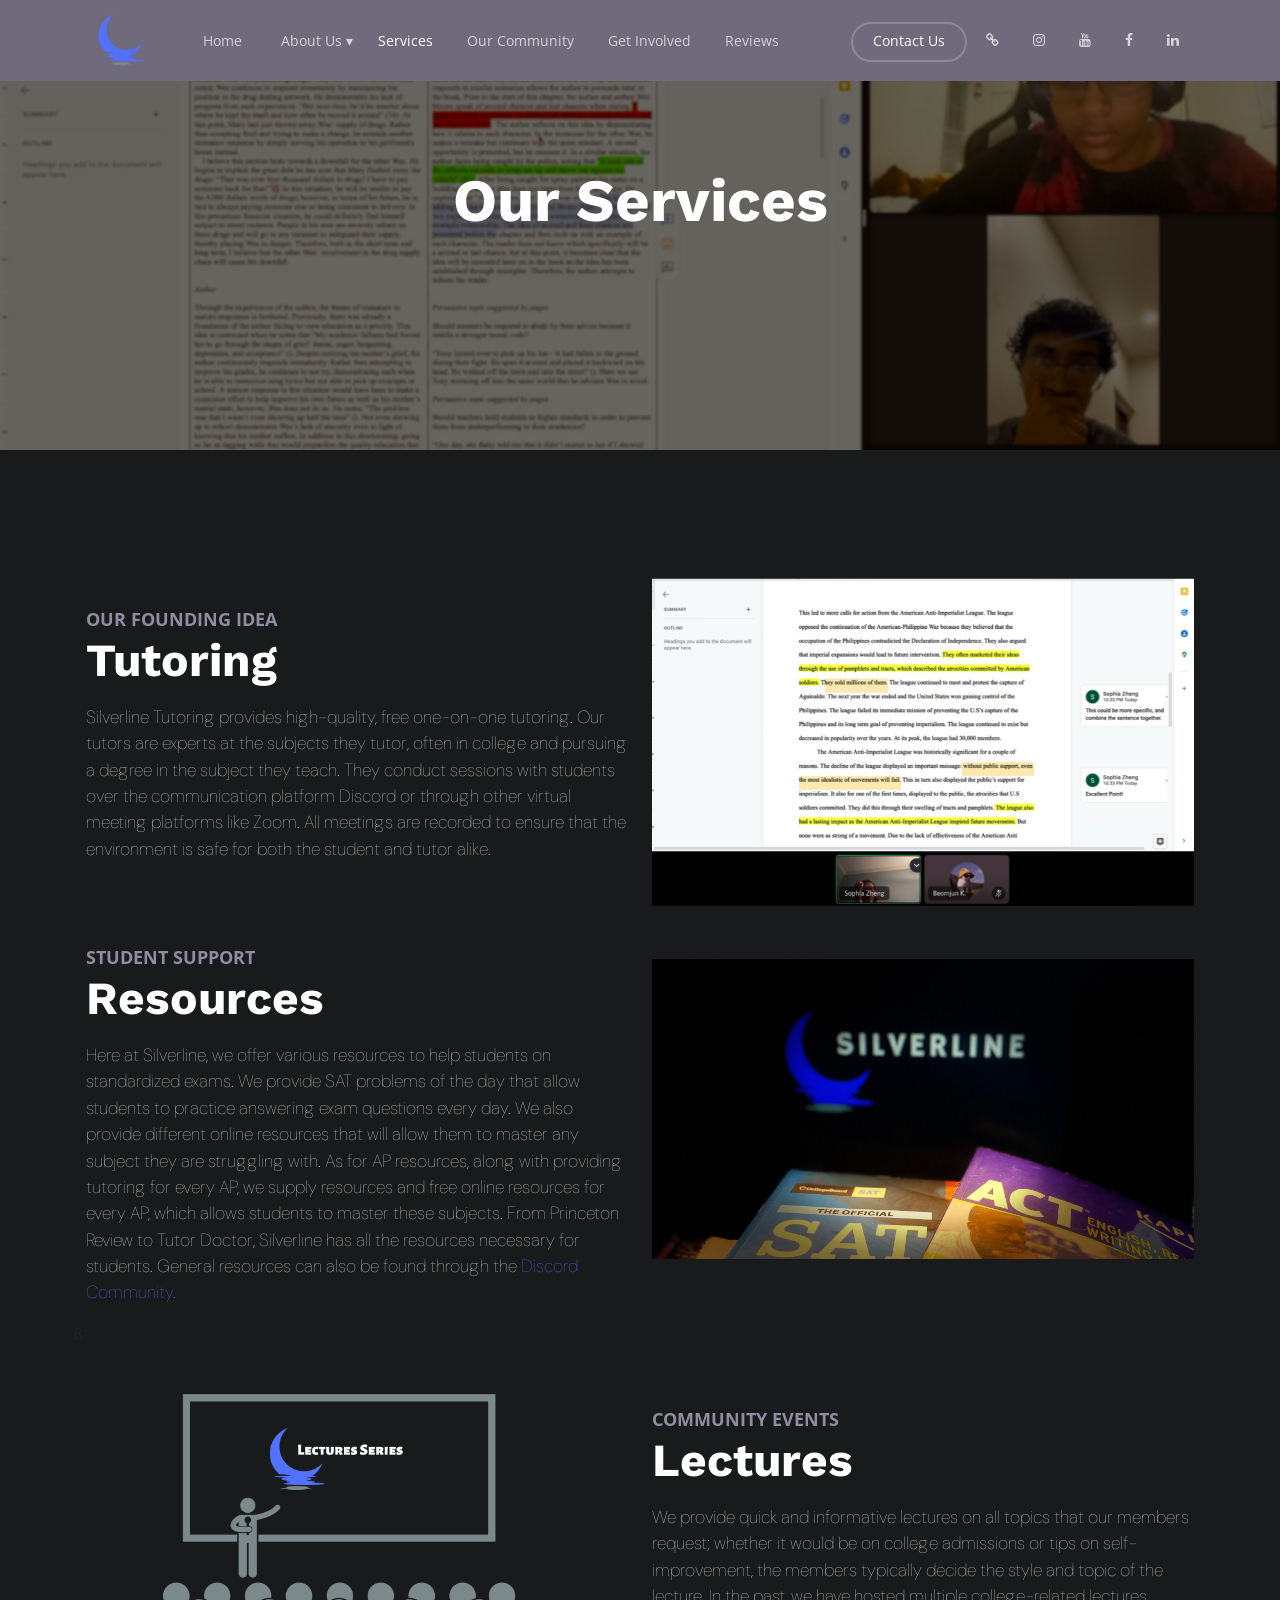
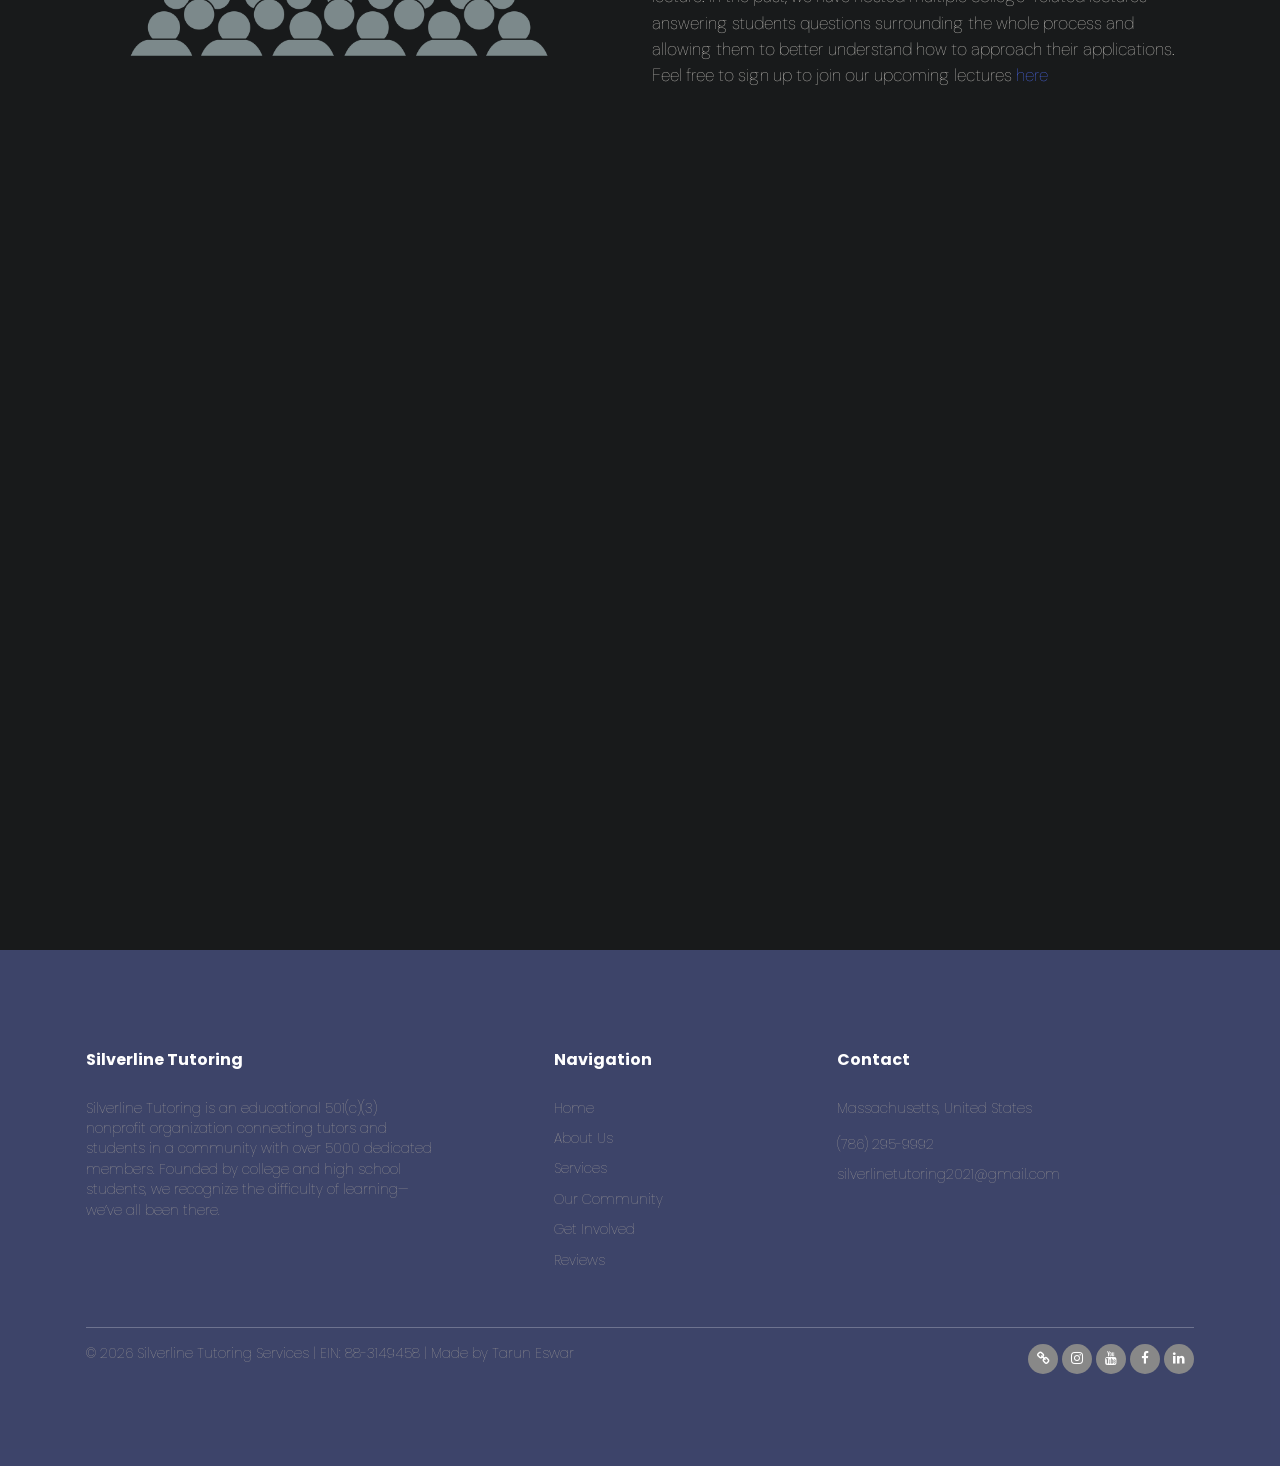
<file: services.html>
<!doctype html>
<html lang="en">
<head>
	<!-- Required meta tags -->
    <title>Services | Silverline Tutoring</title>
	<meta charset="UTF-8">
	<meta name="viewport" content="width=device-width, initial-scale=1">
	<meta name="description"
		content="Find the numerous services Silverline Tutoring offers from tutoring to lectures!" />
	<meta name="robots" content="follow, index, max-snippet:-1, max-video-preview:-1, max-image-preview:large" />
	<meta http-equiv="content-language" content=”en-us”>

    <link rel="preconnect" href="https://fonts.gstatic.com">
    <link rel="preconnect" href="https://fonts.googleapis.com">
    <link rel="preconnect" href="https://fonts.gstatic.com" crossorigin>
    <link rel="preconnect" href="https://fonts.googleapis.com">

    <link rel="preconnect" href="https://fonts.googleapis.com">
    <link rel="preconnect" href="https://fonts.gstatic.com" crossorigin>
    <link
        href="https://fonts.googleapis.com/css2?family=Alfa+Slab+One&family=DM+Sans:wght@500&family=Hammersmith+One&family=Open+Sans:wght@400;800&family=Poppins:wght@500&family=Raleway:wght@900&family=Roboto:wght@900&family=Work+Sans:wght@700&display=swap"
        rel="stylesheet">

    <link rel="stylesheet" href="fonts/icomoon/style.css">
    <link rel="stylesheet" href="fonts/flaticon/font/flaticon.css">

    <link rel="stylesheet" href="css/tiny-slider.css">
    <link rel="stylesheet" href="css/flaticon.css">
    <link rel="stylesheet" href="css/aos.css">
    <link rel="stylesheet" href="css/flatpickr.min.css">
    <link rel="stylesheet" href="css/glightbox.min.css">
    <link rel="stylesheet" href="css/style.css">
    <link rel="stylesheet" href="css/fontawesome/css/all.min.css">
    <link rel="stylesheet" href="css/fontawesome/webfonts/.">
    <link rel="icon" type="image/x-icon" href="images/icon.svg">

</head>
<body>

	<div class="site-mobile-menu site-navbar-target">
		<div class="site-mobile-menu-header">
			<div class="site-mobile-menu-close">
				<span class="icofont-close js-menu-toggle"></span>
			</div>
		</div>
		<div class="site-mobile-menu-body"></div>
	</div>

	<nav class="site-nav ">
		<div class="container nav1">

			<img style="max-height: 70px; margin-top: -15px;" alt="silverline tutoring logo" class="float-start" src="images/logo4.svg">
			<img style="max-height: 70px; margin-top: -15px;" alt="silverline tutoring logo" class="float-start1 hide" src="images/logo1.svg">
			<div class="site-navigation">


				<ul class="js-clone-nav d-none d-lg-inline-block text-start site-menu float-start">
					<li class="non"><a href="index.html">Home</a></li>
					<li class="has-children non">
						<button href="about.html" style="background: none;
						color: #D7D6DA;
						border: none;
						padding-left: 20px;
						font: inherit;
						cursor: pointer;
						outline: inherit;">About Us ▾</button>
						<ul class="dropdown">
							<li><a href="about.html">About</a></li>
							<li><a href="method.html">Method</a></li>
							<li><a href="team.html">Team</a></li>
							<li><a href="partners.html">Partners</a></li>
						</ul>
					</li>
					<li class="active"><a href="services.html">Services</a></li>
					<li class="non"><a href="community.html">Our Community</a></li>
					<li class="non"><a href="get-involved.html">Get Involved</a></li>
					<li class="non"><a href="reviews.html">Reviews</a></li>

				</ul>

				<ul class="js-clone-nav d-none d-lg-inline-block text-end site-menu float-end">
					<li class="cta-button"><a href="mailto:silverlinetutoring2021@gmail.com">Contact Us</a></li>
					<li class="social-top">

						<a href="https://discord.gg/kD8aMaX2gP" target="_0"><span class="icon-link"></span></a>

						<a href="https://www.instagram.com/silverlinetutoringinc/?igshid=YmMyMTA2M2Y%3D" target="_0"><span
								class="icon-instagram"></span></a>
						<a href="https://www.youtube.com/channel/UCc-c1_wUoQPavLeKE5I2_aA" target="_0"><span
								class="icon-youtube"></span></a>
						<a href="https://m.facebook.com/people/Silverline-Tutoring/100078405522496/" target="_0"><span
								class="icon-facebook"></span></a>
						<a href="https://www.linkedin.com/company/silverline-tutoring-services/" target="_0"><span
								class="icon-linkedin"></span></a>
					</li>
				</ul>

				<a href="#"
					class="burger ms-auto float-end site-menu-toggle js-menu-toggle d-inline-block d-lg-none light"
					data-toggle="collapse" data-target="#main-navbar">
					<span></span>
				</a>
			</div>

		</div>
	</nav>



	<div class="hero hero2 overlay" style="background-image:
		url('images/services/services.png');">
		<div class="container">
			<div class="row align-items-center">
				<div class="col-lg-5 mx-auto text-center">
					<h1 class="heading mb-5" data-aos="fade-up">Our Services</h1>
				</div>


			</div>
		</div>


	</div>


	<div class="section section-2">

		<div class="container">

			<div class="row align-items-center">
				<div class="col-lg-6">
					<span class="subheading" data-aos="fade-up">Our founding idea</span>
					<h2 class="heading mb-3" data-aos="fade-up" data-aos-delay="100">Tutoring</h2>

					<p data-aos="fade-up" data-aos-delay="200">Silverline Tutoring provides high-quality, free one-on-one tutoring. Our tutors are experts at the subjects they tutor, often in college and pursuing a degree in the subject they teach. They conduct sessions with students over the communication platform Discord or through other virtual meeting platforms like Zoom. All meetings are recorded to ensure that the environment is safe for both the student and tutor alike.  
					</p>
				</div>
				<div class="col-lg-6">
					<div class="row">
						<div class="col-12 col-lg-12" data-aos="fade-up" data-aos-delay="400">
							<img src="images/services/tutoring.png" alt="tutoring services" class="gen-img py-3">
						</div>

					</div>
				</div>
			</div>

		</div>	
		<br>
		<div class="container">

			<div class="row align-items-center">
				
				<div class="col-lg-6">
					<span class="subheading" data-aos="fade-up">Student Support</span>
					<h2 class="heading mb-3" data-aos="fade-up" data-aos-delay="100">Resources</h2>

					<p data-aos="fade-up" data-aos-delay="200">Here at Silverline, we offer various resources to help students on standardized exams. We provide SAT problems of the day that allow students to practice answering exam questions every day. We also provide different online resources that will allow them to master any subject they are struggling with. As for AP resources, along with providing tutoring for every AP, we supply resources and free online resources for every AP, which allows students to master these subjects. From Princeton Review to Tutor Doctor, Silverline has all the resources necessary for students. General resources can also be found through the <a href="https://discord.gg/kD8aMaX2gP">Discord Community.</a>
					</p>
				</div>
				<div class="col-lg-6">
					<div class="row">
						<div class="col-12 col-lg-12 pb-5" data-aos="fade-up" data-aos-delay="400">
							<img src="images/services/resources.jpeg" alt="resource service" class="gen-img py-3">
						</div>

					</div>
				</div>
				ß
			</div>

		</div>
		<br><br>
		<div class="container">

			<div class="row align-items-center">
				<div class="col-lg-6">
					<div class="row">
						<div class="col-12 col-lg-12 pb-5" data-aos="fade-up" data-aos-delay="400">
							<img src="images/services/lectures.png" alt="lecture services" class="gen-img" style="padding-bottom: 20px;">
						</div>

					</div>
				</div>
			
				<div class="col-lg-6">
					<span class="subheading" data-aos="fade-up">Community Events</span>
					<h2 class="heading mb-3" data-aos="fade-up" data-aos-delay="100">Lectures</h2>

					<p data-aos="fade-up" data-aos-delay="200">We provide quick and informative lectures on all topics that our members request; whether it would be on college admissions or tips on self-improvement, the members typically decide the style and topic of the lecture. In the past, we have hosted multiple college-related lectures answering students questions surrounding the whole process and allowing them to better understand how to approach their applications. Feel free to sign up to join our upcoming lectures <a href="#">here</a>
					</p>
				</div>
				
			</div>

		</div>
		<br><br>
		<div class="container">

			<div class="row align-items-center">
				<div class="col-lg-6">
					<div class="row">
						<div class="col-12 col-lg-12" data-aos="fade-up" data-aos-delay="400">
							<img src="images/services/shorts.png" alt="youtube shorts" class="gen-img" style="padding-bottom: 20px;">
						</div>

					</div>
				</div>
				<div class="col-lg-6">
					<span class="subheading" data-aos="fade-up">Social Services</span>
					<h2 class="heading mb-3" data-aos="fade-up" data-aos-delay="100">Youtube Shorts</h2>

					<p data-aos="fade-up" data-aos-delay="200">YouTube videos are another outlet for our students, which are specifically aimed towards seniors preparing for college. Our goal with these sets of videos is to assist students in understanding the approach for college applications and how they should tackle them. In comparison to our other social media platforms, we dedicate the YouTube space to be strictly for educational content.
					</p>
				</div>
				
			</div>

		</div>	<br><br>
		<div class="container">

				<div class="col-lg-12 text-center">
					<span class="subheading" data-aos="fade-up">Future Ideas</span>
					<h2 class="heading mb-3" data-aos="fade-up" data-aos-delay="100">What's Next?</h2>

					<p data-aos="fade-up" data-aos-delay="200"> Looking forward, we hope to partner with underfunded schools and provide resources and tutoring for students who are looking for extra help. Along with that, we plan on eventually expanding our focus to developing countries worldwide, providing and distributing curriculum for students in underserved areas. Our goal is to solve the educational divide, and the only possible way we believe we can truly make an impact is by spreading support worldwide. Anyone can help us reach our goal either by donating, spreading word in their local districts, or joining the organization.
					</p>
					<!-- <p class="my-5" data-aos="fade-up" data-aos-delay="300"><a
						href="https://silverlinetutoringinc.betterworld.org/donate" target="_blank" class="btn btn-primary">Donate</a></p> -->
					<p class="my-5" data-aos="fade-up" data-aos-delay="300"><a
						href="downloads/Press Release.pdf" download="Press Release.pdf" target="_blank" class="btn btn-primary">Press Release</a></p>
						<p class="my-6" data-aos="fade-up" data-aos-delay="300"><a
							href="https://discord.gg/kD8aMaX2gP" target="_blank" class="btn btn-primary">Join Us Today</a></p>
				</div>
				
			</div>

		</div>	
		
	</div>


	

	
	<div class="site-footer">
		<div class="container align-items-center">
			<div class="row align-self-lg-center">
				<div class="col-lg-3">
					<div class="widget">
						<h3>Silverline Tutoring</h3>
						<p>Silverline Tutoring is an educational 501(c)(3) nonprofit organization connecting tutors and
							students in a community
							with over 5000 dedicated members. Founded by college and high school students, we recognize
							the difficulty of
							learning—we’ve all been there.</p>
					</div> <!-- /.widget -->
				</div> <!-- /.col-lg-3 -->
				<div class="col-lg-1"></div>
				<div class="col-lg-2">
					<div class="widget">
						<h3>Navigation</h3>
						<ul class="list-unstyled float-left links">
							<li><a href="index.html">Home</a></li>
							<li><a href="about.html">About Us</a></li>
							<li><a href="services.html">Services</a></li>
							<li><a href="community.html">Our Community</a></li>
							<li><a href="get-involved.html">Get Involved</a></li>
							<li><a href="reviews.html">Reviews</a></li>
						</ul>
					</div> <!-- /.widget -->
				</div> <!-- /.col-lg-3 -->
				<div class="col-lg-1"></div>
				<div class="col-lg-3">
					<div class="widget">
						<h3>Contact</h3>
						<address style="color: #AFA99E;">Massachusetts, United States</address>
						<ul class="list-unstyled links mb-4">
							<li><a href="tel://7862959992">‭(786) 295-9992</a></li>
							<li><a href="mailto:silverlinetutoring2021@gmail.com">silverlinetutoring2021@gmail.com</a>
							</li>
						</ul>
					</div> <!-- /.widget -->
				</div> <!-- /.col-lg-3 -->
	
			</div> <!-- /.row -->
			<hr>
			<div class="row">
				<div style="color:white" class="col-lg-6">
					<p class="copy">&copy;
						<script>document.write(new Date().getFullYear());</script> Silverline Tutoring Services | EIN:
						88-3149458 | </a> Made by <a href="https://github.com/Tarune28" target="_blank"
							rel="nofollow noopener">Tarun Eswar</a>
					</p>
				</div>
				<div class="col-lg-6 text-end">
					<ul class="list-unstyled social">
						<li><a href="https://discord.gg/kD8aMaX2gP"><span class="icon-link"></span></a></li>
						<li><a href="https://www.instagram.com/silverlinetutoringinc/?igshid=YmMyMTA2M2Y%3D"><span
									class="icon-instagram"></span></a></li>
						<li><a href="https://www.youtube.com/channel/UCc-c1_wUoQPavLeKE5I2_aA"><span
									class="icon-youtube"></span></a></li>
						<li><a href="https://m.facebook.com/people/Silverline-Tutoring/100078405522496/"><span
									class="icon-facebook"></span></a></li>
						<li><a href="https://www.linkedin.com/company/silverline-tutoring-services/"><span
									class="icon-linkedin"></span></a></li>
					</ul>
				</div>
			</div>
		</div> <!-- /.container -->
	</div> <!-- /.site-footer -->


		<!-- Preloader -->
		<div id="overlayer"></div>
		<div class="loader">
			<div class="spinner-border text-primary" role="status">
				<span class="visually-hidden">Loading...</span>
			</div>
		</div><script>
			const navbar = document.querySelector('.site-nav');
			const logo = document.querySelector('.float-start');
			const logo1 = document.querySelector('.float-start1');
			window.onscroll = () => {
				if (window.scrollY > 100) {
					navbar.classList.add('nav-active');
					logo.classList.add('hide')
					logo1.classList.remove('hide')
				} else {
					navbar.classList.remove('nav-active');
					logo.classList.remove('hide')
					logo1.classList.add('hide')
				}
			};
		</script>


		<script src="js/bootstrap.bundle.min.js"></script>
    <script src="js/tiny-slider.js"></script>
    <script src="js/aos.js"></script>
    <script src="js/navbar.js"></script>
	<script src="js/count.js"></script>
    <script src="js/counter.js"></script>
    <script src="js/flatpickr.js"></script>
    <script src="js/glightbox.min.js"></script>
    <script src="js/custom.js"></script>
	</body>
	</html>
</file>
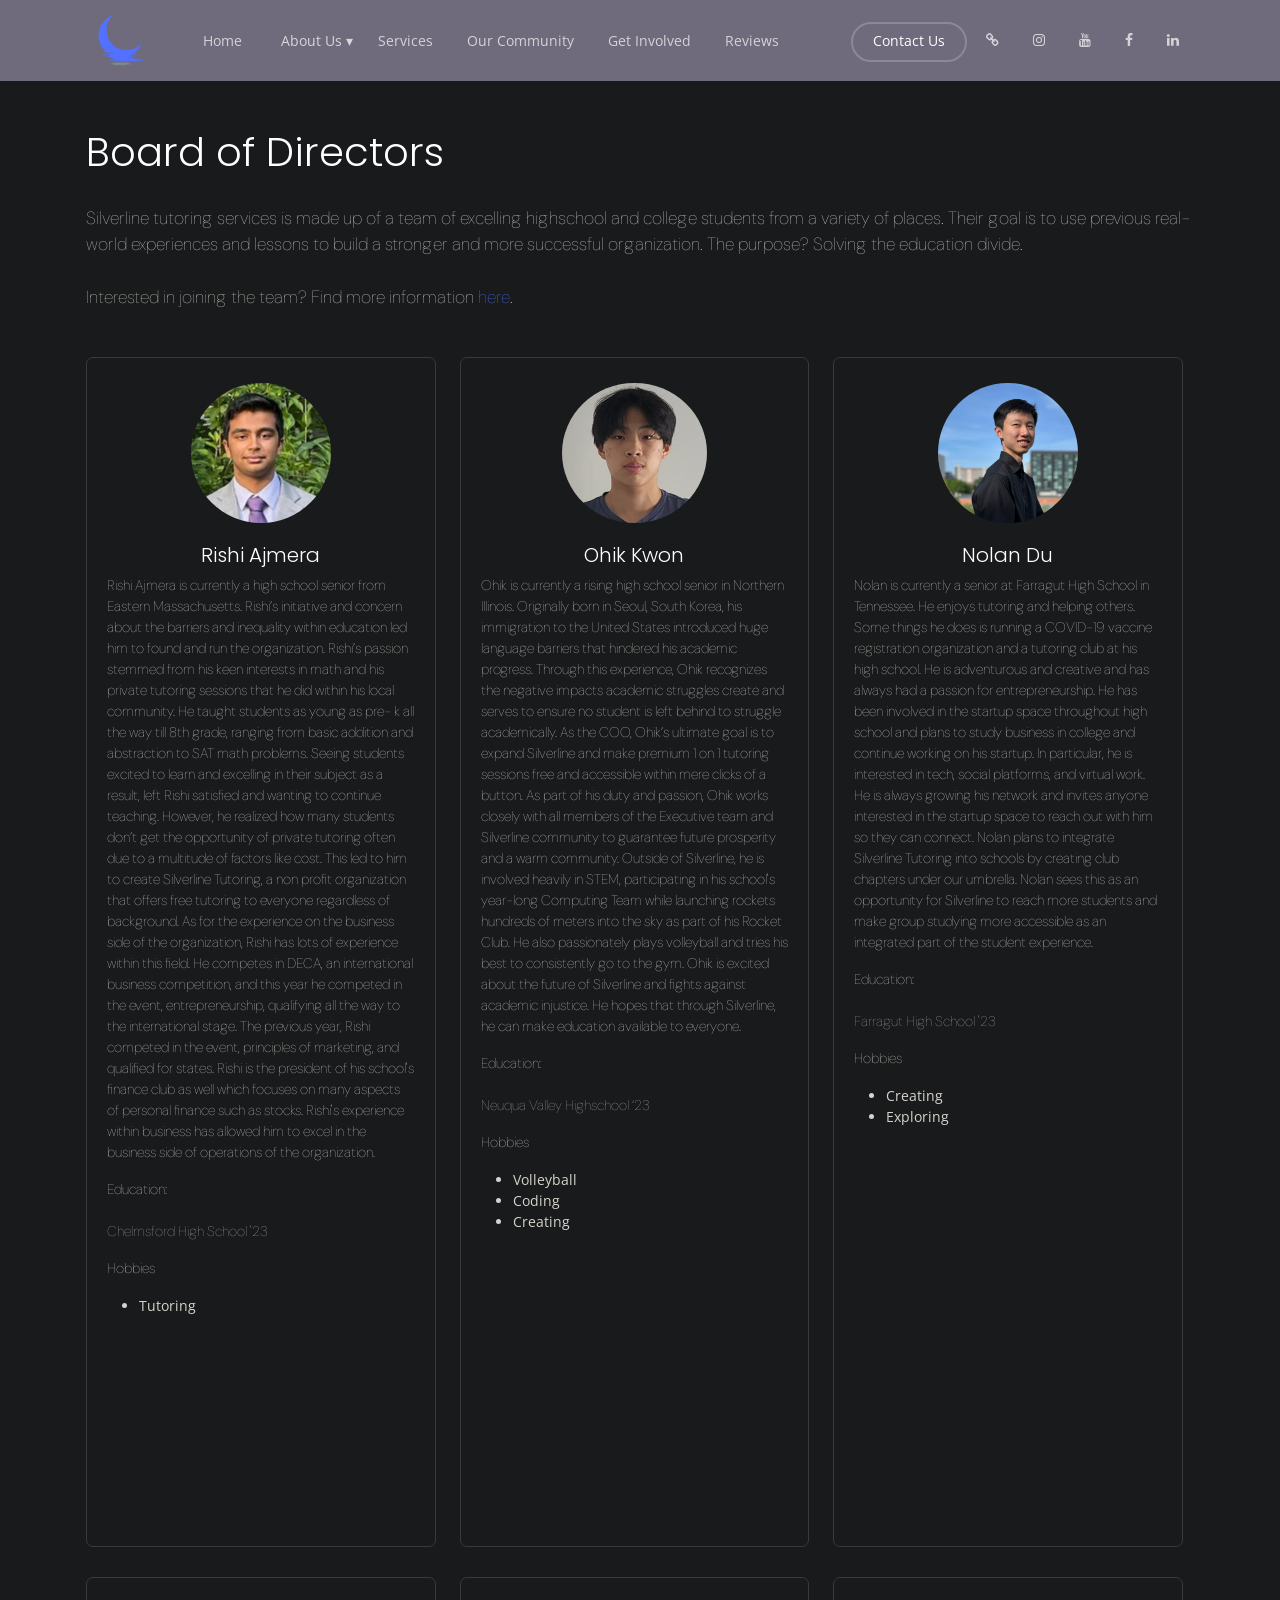
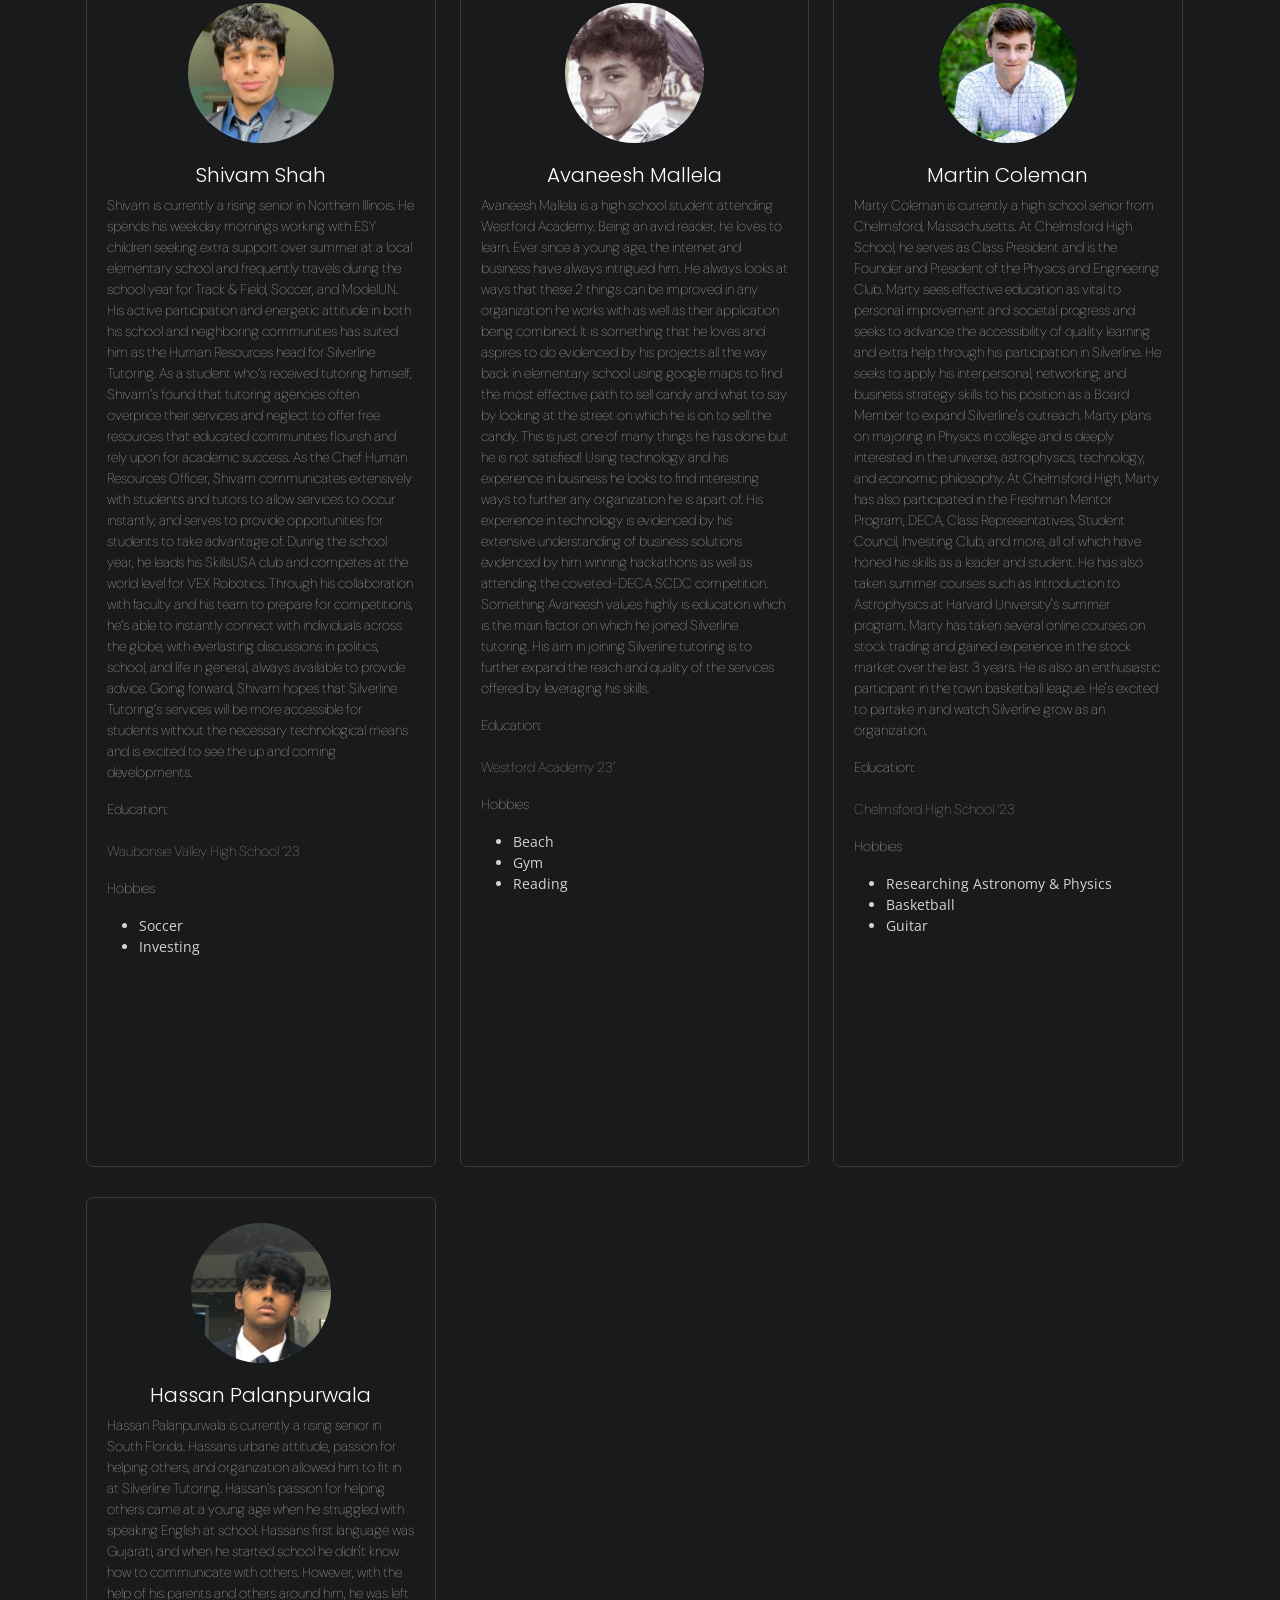
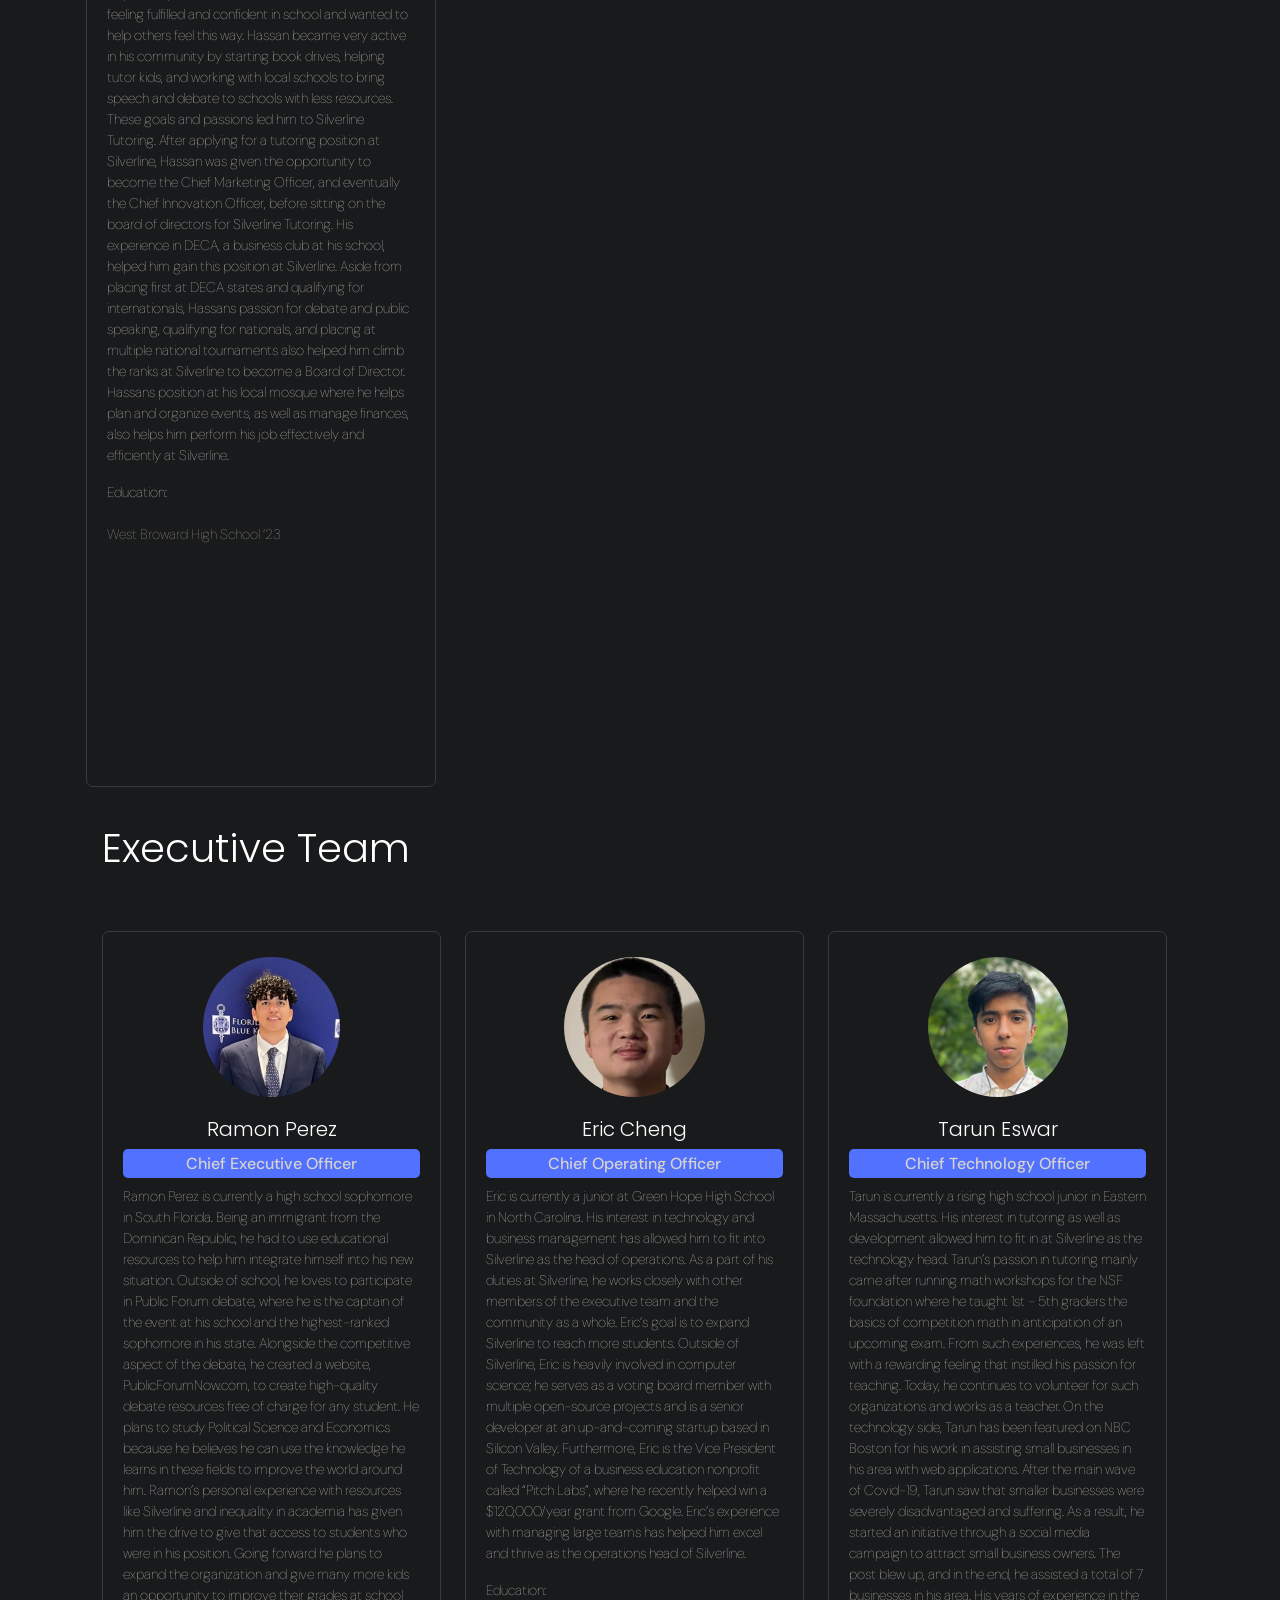
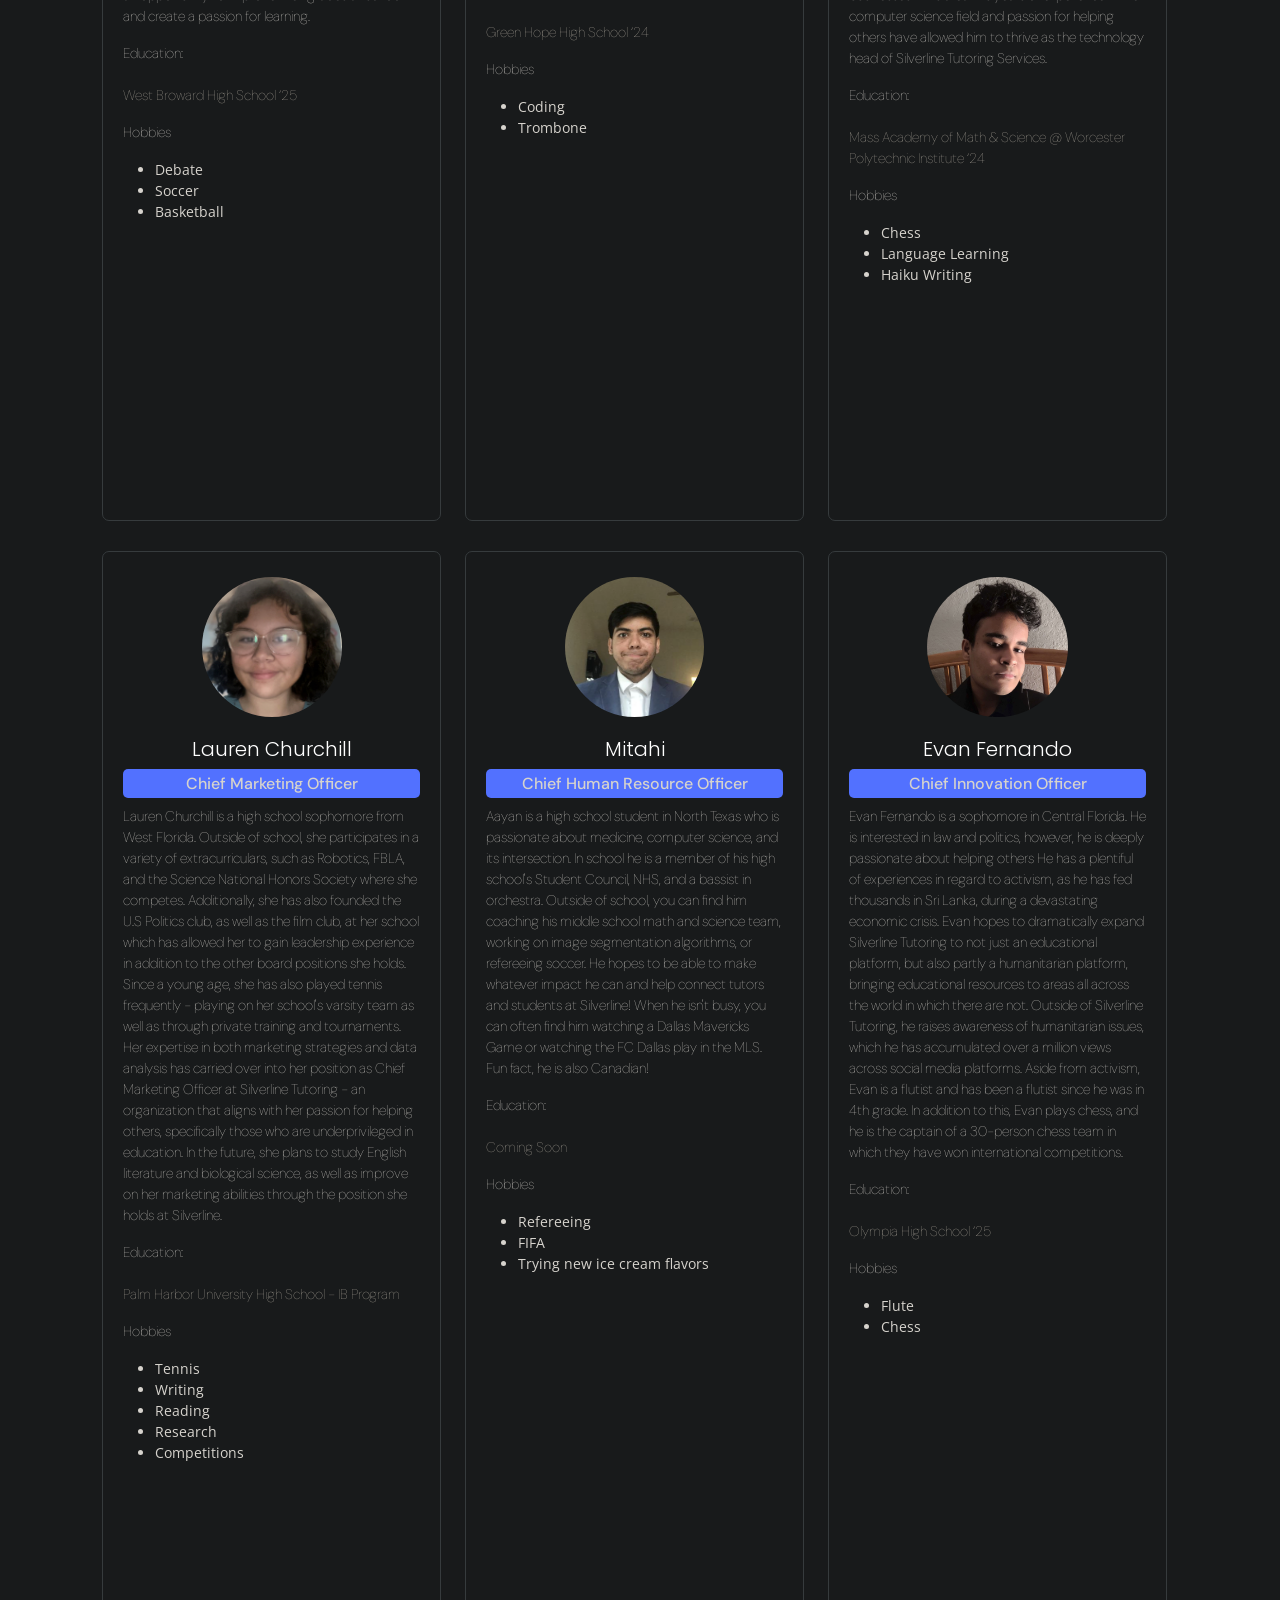
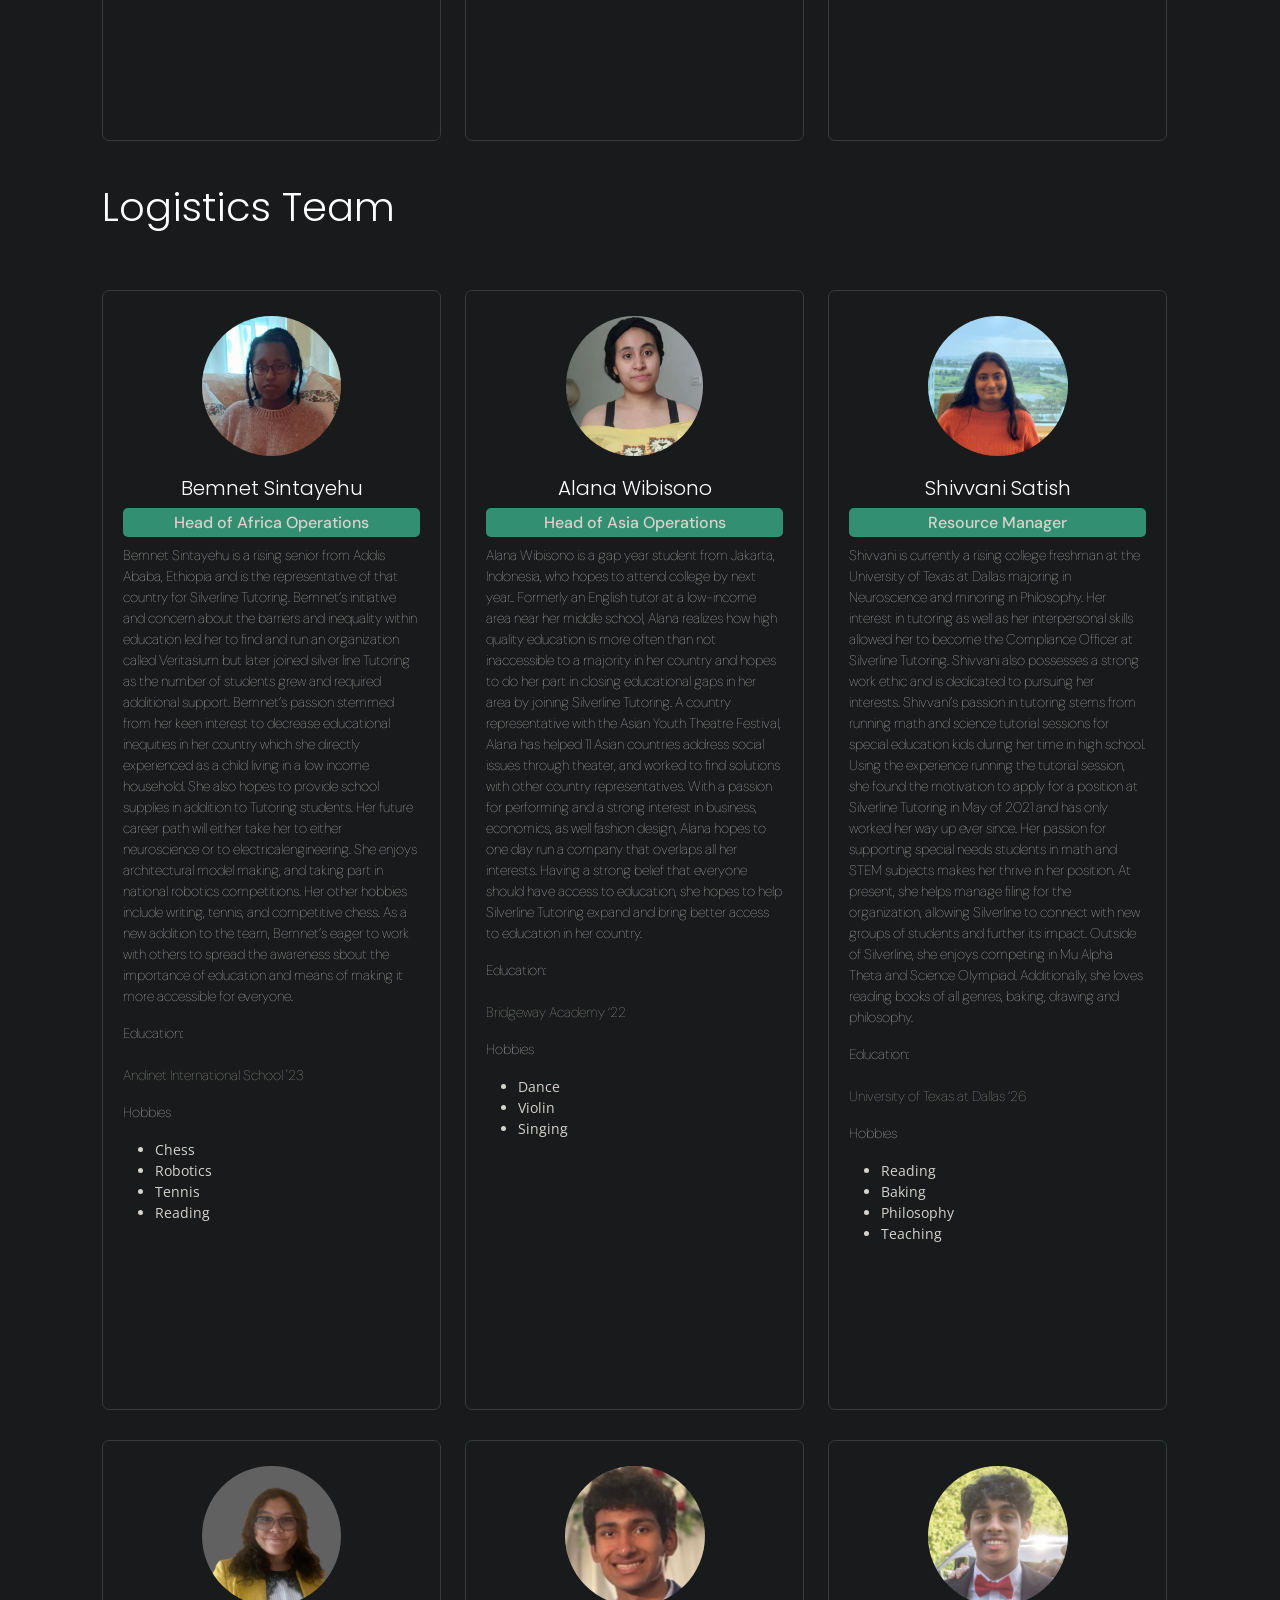
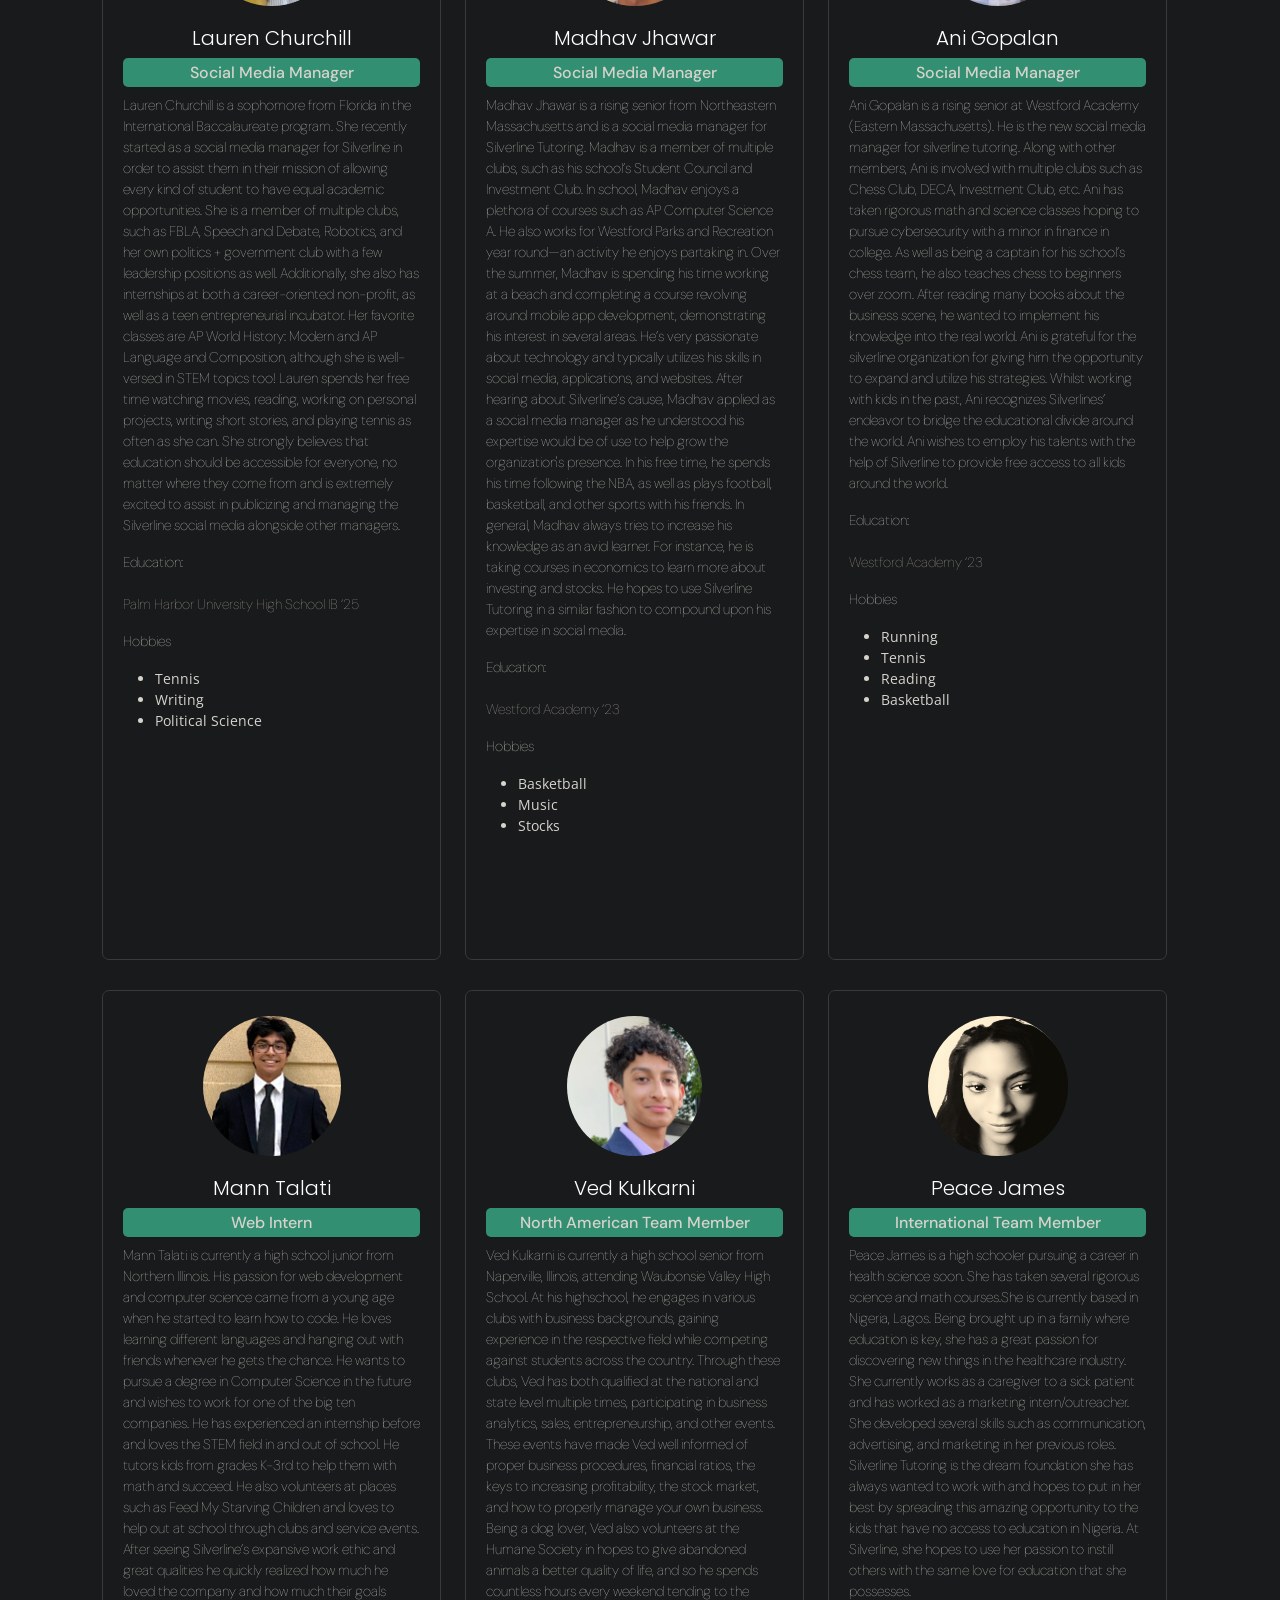
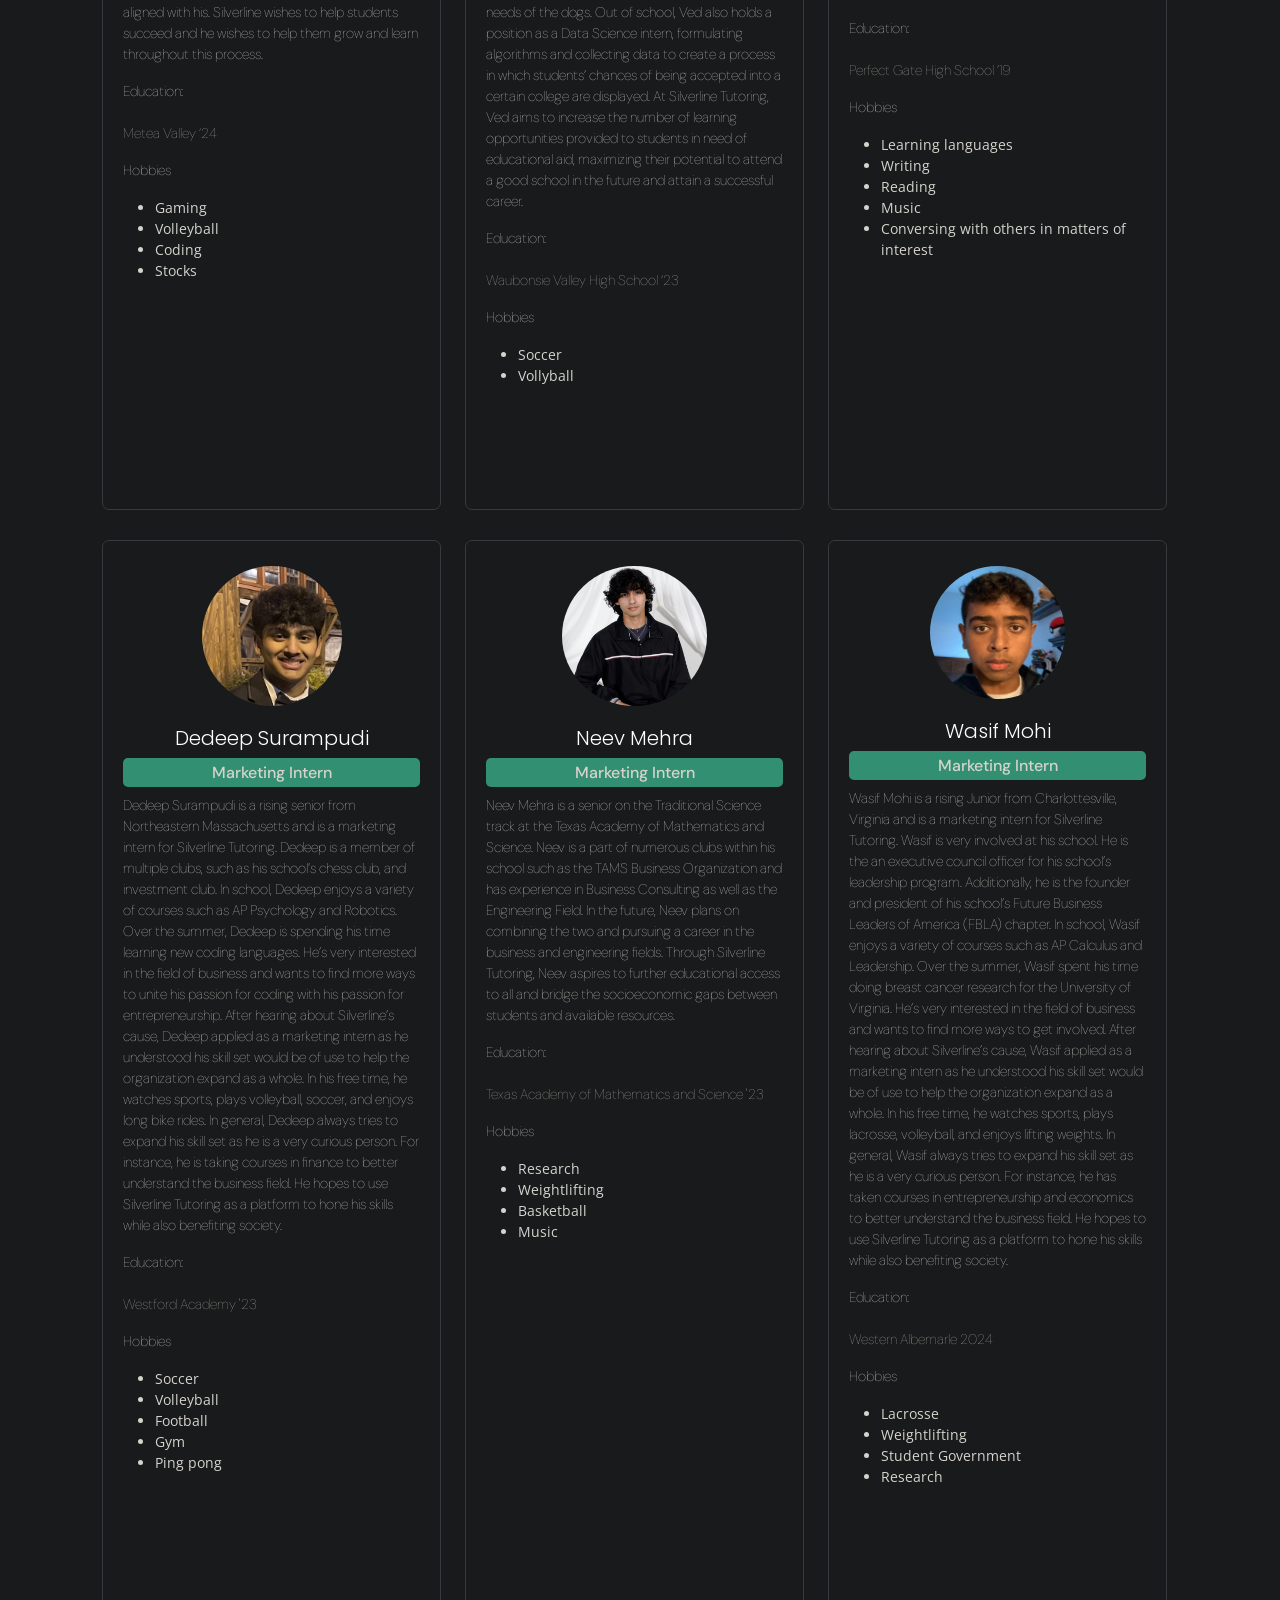
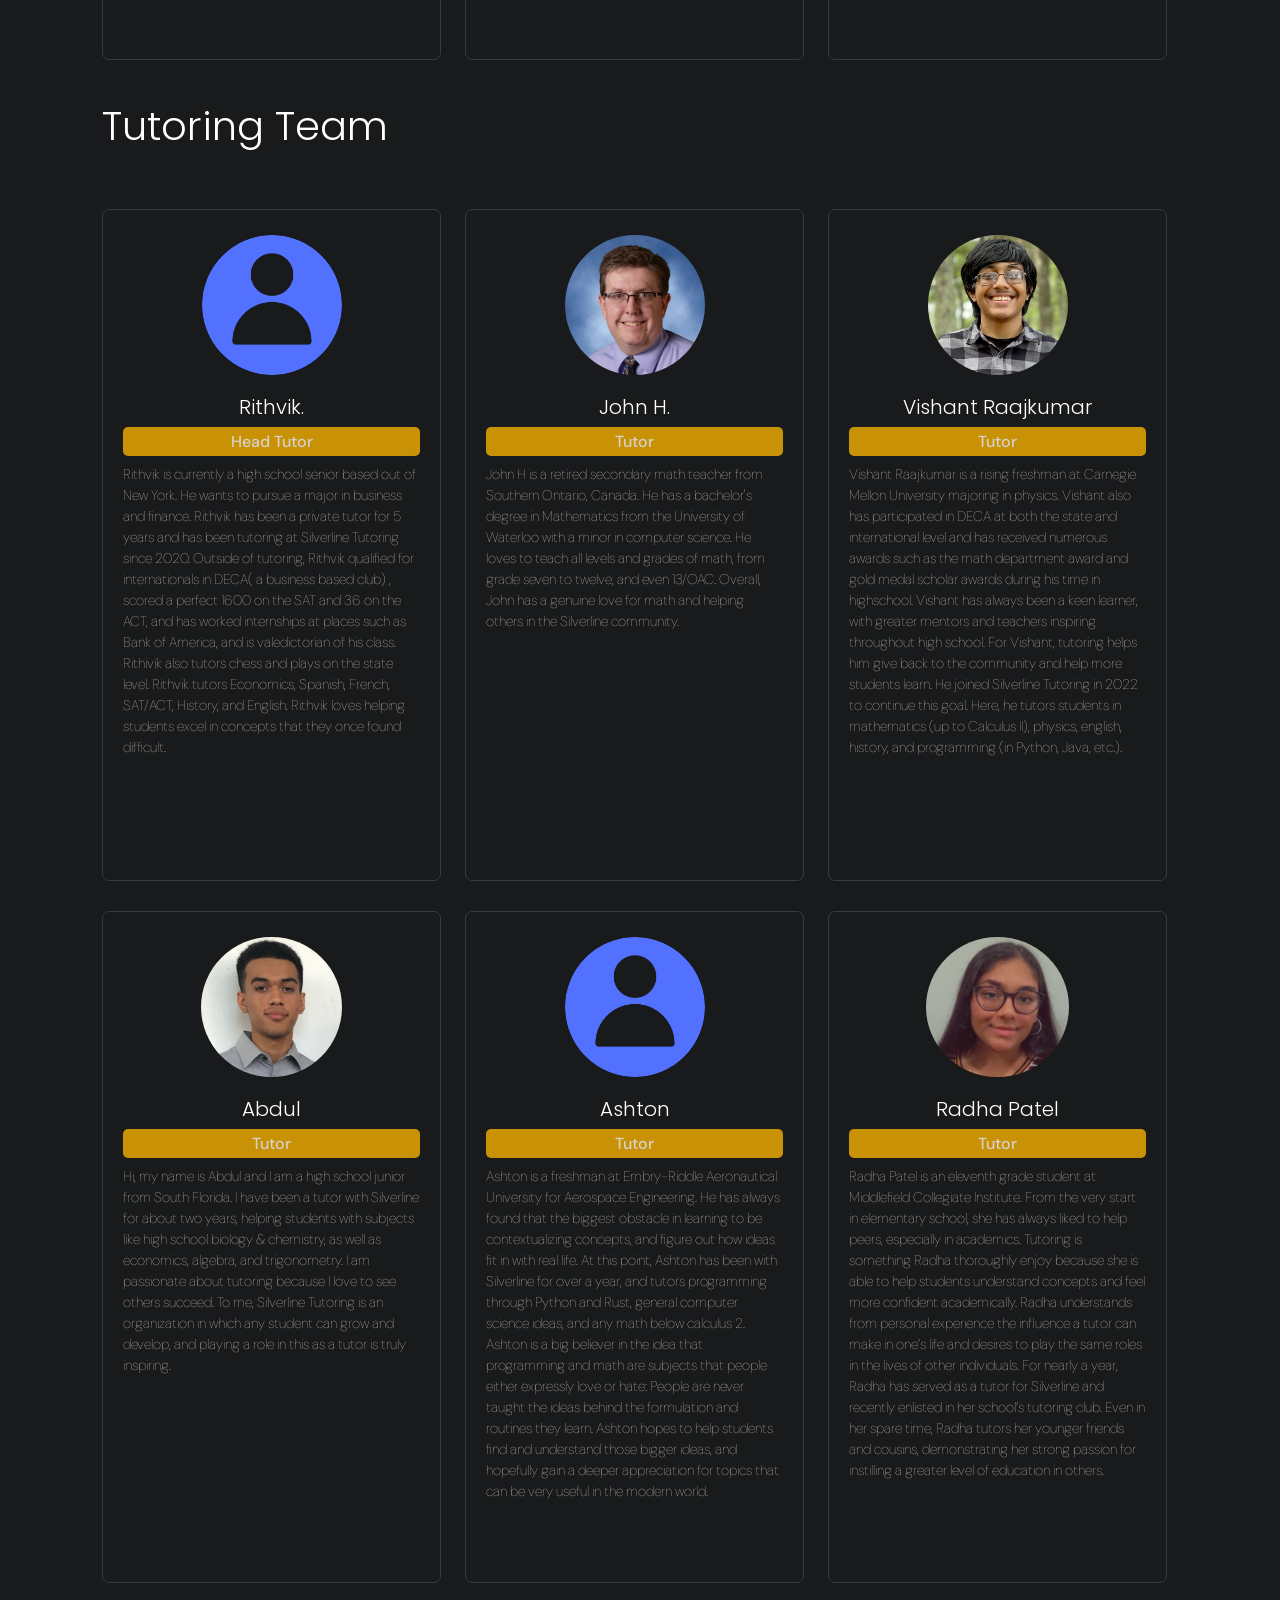
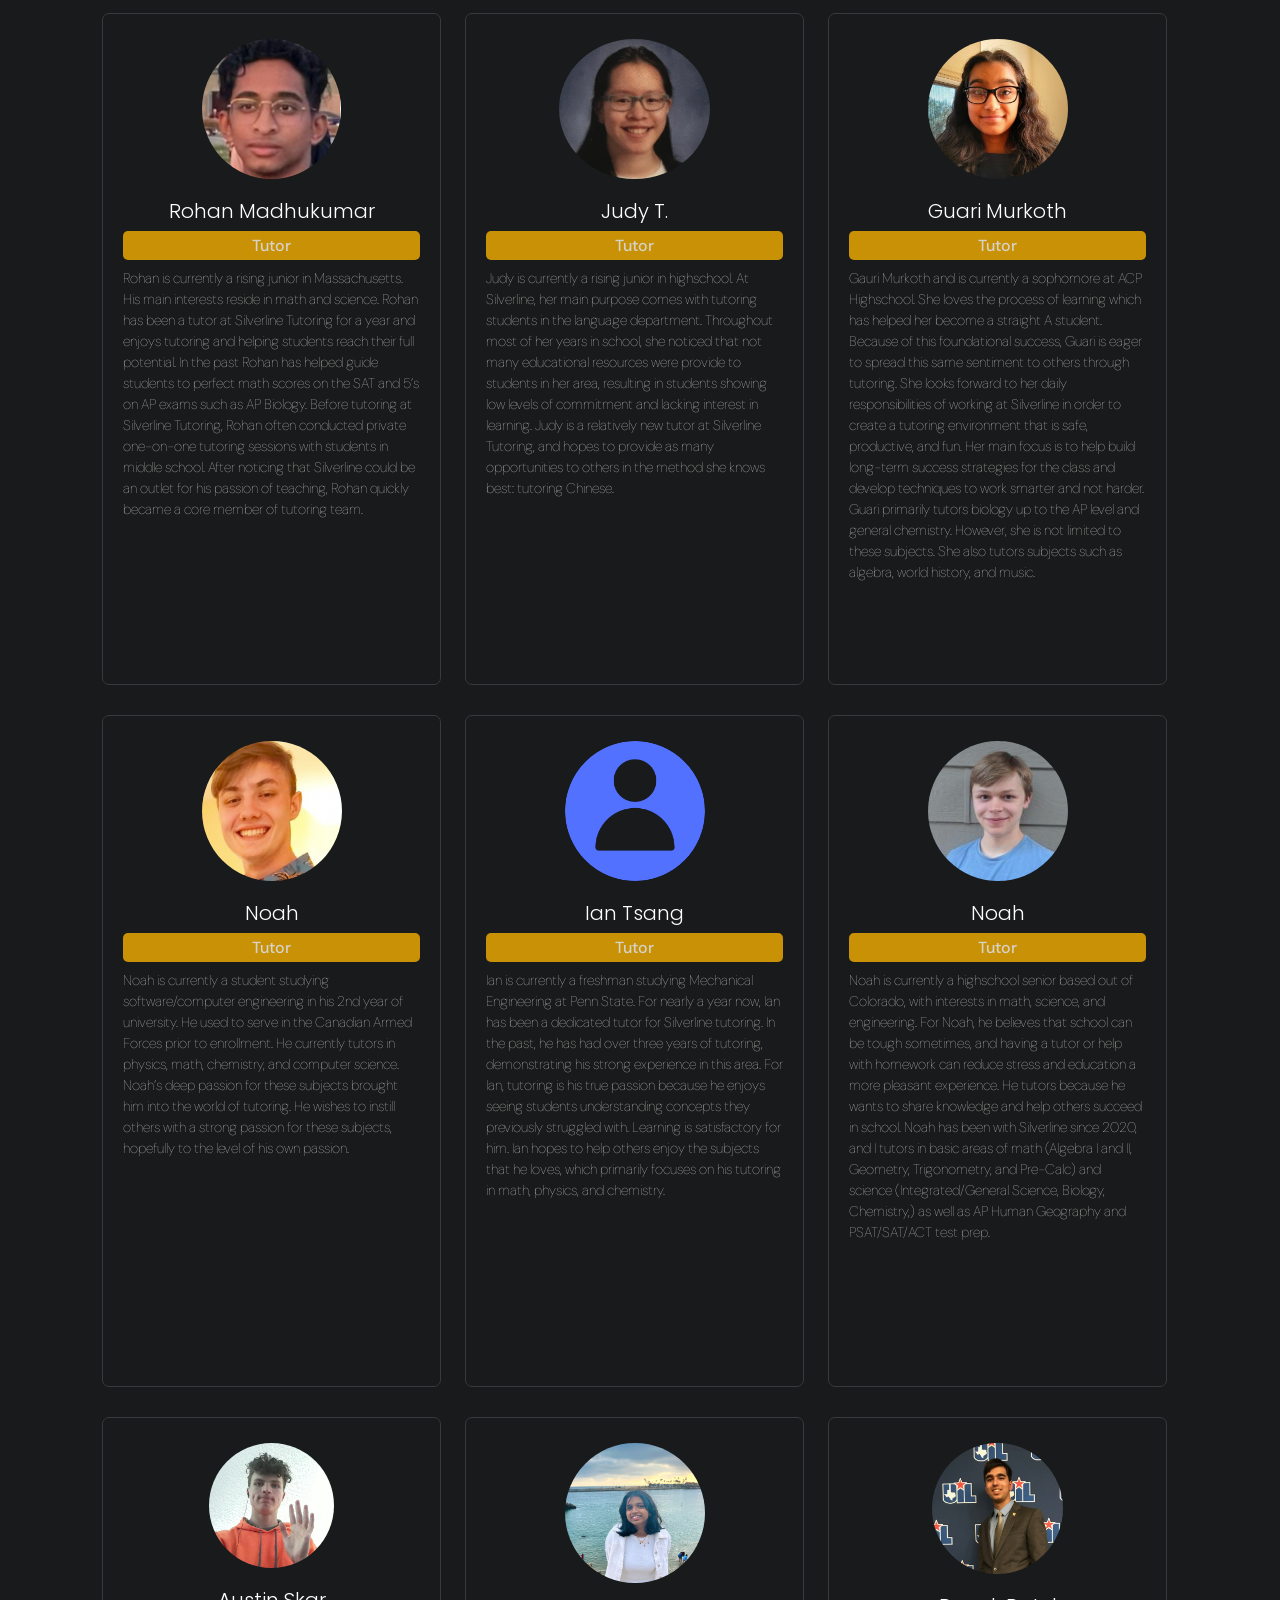
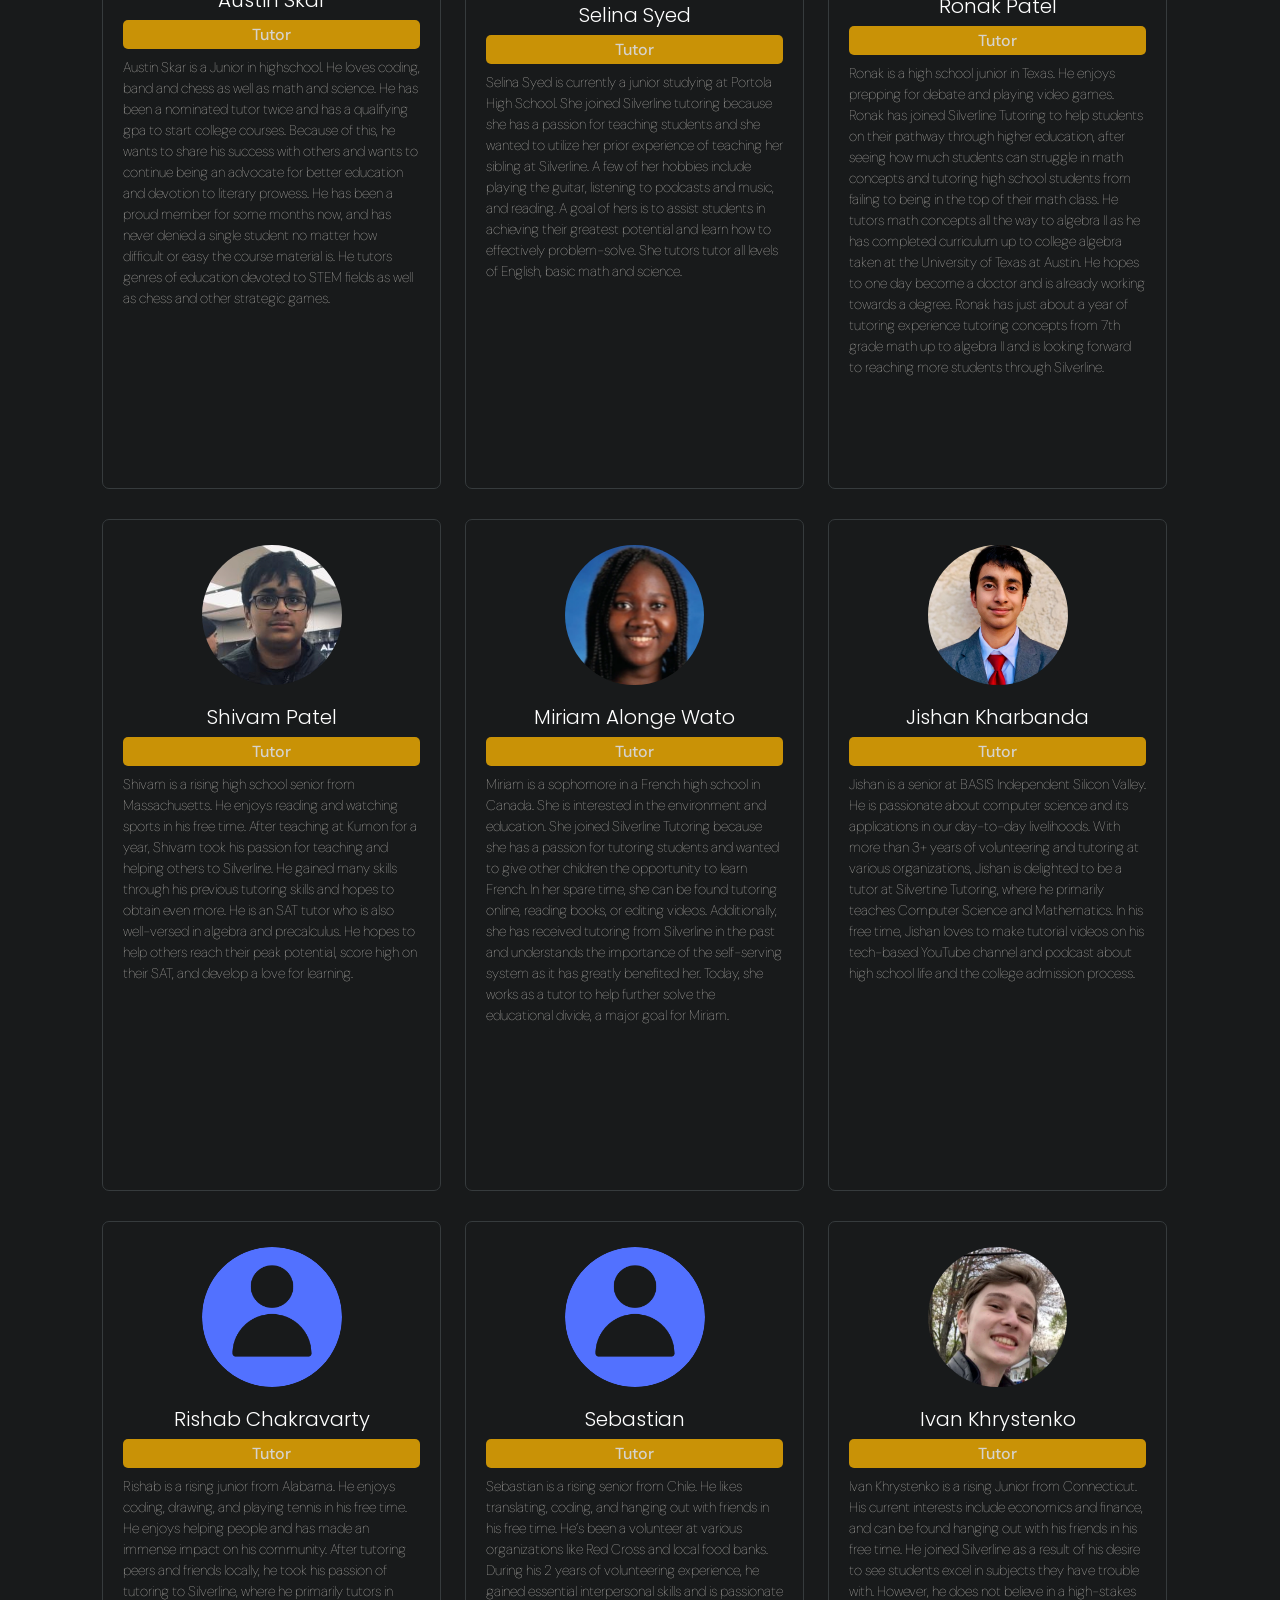
<file: team.html>
<!doctype html>
<html lang="en">

<head>
    <!-- Required meta tags -->
    <title>Our Team | Silverline Tutoring</title>
	<meta charset="UTF-8">
	<meta name="viewport" content="width=device-width, initial-scale=1">
	<meta name="description"
		content="View the team of Silverline Tutoring." />
	<meta name="robots" content="follow, index, max-snippet:-1, max-video-preview:-1, max-image-preview:large" />
	<meta http-equiv="content-language" content=”en-us”>
    
    <link rel="preconnect" href="https://fonts.gstatic.com">
    <link
        href="https://fonts.googleapis.com/css2?family=Open+Sans&family=Playfair+Display:ital,wght@0,400;0,700;1,400&display=swap"
        rel="stylesheet">
    <link href="https://fonts.googleapis.com/css2?family=Poppins:wght@500&display=swap" rel="stylesheet">
    <link
        href="https://fonts.googleapis.com/css2?family=Open+Sans&family=Playfair+Display:ital,wght@0,400;0,700;1,400&display=swap"
        rel="stylesheet">
    <link href="https://fonts.googleapis.com/css2?family=DM+Sans:wght@500&display=swap" rel="stylesheet">
    <link rel="stylesheet" href="fonts/icomoon/style.css">
    <link rel="stylesheet" href="fonts/flaticon/font/flaticon.css">

    <link rel="stylesheet" href="css/tiny-slider.css">
    <link rel="stylesheet" href="css/aos.css">
    <link rel="stylesheet" href="css/flatpickr.min.css">
    <link rel="stylesheet" href="css/glightbox.min.css">
    <link rel="stylesheet" href="css/style.css">
    <link rel="icon" type="image/x-icon" href="images/icon.svg">

   
</head>

<body>

    <div class="site-mobile-menu site-navbar-target">
        <div class="site-mobile-menu-header">
            <div class="site-mobile-menu-close">
                <span class="icofont-close js-menu-toggle"></span>
            </div>
        </div>
        <div class="site-mobile-menu-body"></div>
    </div>

    <nav class="site-nav ">
        <div class="container nav1">

            <img style="max-height: 70px; margin-top: -15px;" alt="silverline tutoring logo" class="float-start" src="images/logo4.svg">
            <img style="max-height: 70px; margin-top: -15px;" alt="silverline tutoring logo" class="float-start1 hide" src="images/logo1.svg">
            <div class="site-navigation">


                <ul class="js-clone-nav d-none d-lg-inline-block text-start site-menu float-start">
                    <li class="non"><a href="index.html">Home</a></li>
                    <li class="has-children active">
						<button href="about.html" style="background: none;
						color: #D7D6DA;
						border: none;
						padding-left: 20px;
						font: inherit;
						cursor: pointer;
						outline: inherit;">About Us ▾</button>
						<ul class="dropdown">
							<li><a href="about.html">About</a></li>
							<li><a href="method.html">Method</a></li>
							<li><a href="team.html">Team</a></li>
							<li><a href="partners.html">Partners</a></li>
						</ul>
					</li>
                    <li class="non"><a href="services.html">Services</a></li>
                    <li class="non"><a href="community.html">Our Community</a></li>
                    <li class="non"><a href="get-involved.html">Get Involved</a></li>
                    <li class="non"><a href="reviews.html">Reviews</a></li>

                </ul>

                <ul class="js-clone-nav d-none d-lg-inline-block text-end site-menu float-end">
                    <li class="cta-button"><a href="mailto:silverlinetutoring2021@gmail.com">Contact Us</a></li>
                    <li class="social-top">

						<a href="https://discord.gg/kD8aMaX2gP" target="_0"><span class="icon-link"></span></a>

						<a href="https://www.instagram.com/silverlinetutoringinc/?igshid=YmMyMTA2M2Y%3D" target="_0"><span
								class="icon-instagram"></span></a>
						<a href="https://www.youtube.com/channel/UCc-c1_wUoQPavLeKE5I2_aA" target="_0"><span
								class="icon-youtube"></span></a>
						<a href="https://m.facebook.com/people/Silverline-Tutoring/100078405522496/" target="_0"><span
								class="icon-facebook"></span></a>
						<a href="https://www.linkedin.com/company/silverline-tutoring-services/" target="_0"><span
								class="icon-linkedin"></span></a>
					</li>
                </ul>

                <a href="#"
                    class="burger ms-auto float-end site-menu-toggle js-menu-toggle d-inline-block d-lg-none light"
                    data-toggle="collapse" data-target="#main-navbar">
                    <span></span>
                </a>
            </div>

        </div>
    </nav>






    <div class="section">

        <div class="container" style="color: #D6D3CD; position: relative;">
            <h1 class="pt-3">Board of Directors</h1><br>
            <p>Silverline tutoring services is made up of a team of excelling highschool and college students from a
                variety of places. Their goal is to use previous real-world experiences and lessons to build a stronger
                and more successful organization. The purpose? Solving the education divide.<br><br>Interested in
                joining the team? Find more information <a target="_0"
                    href="https://docs.google.com/document/d/1UMz9CIYSuJ1WEQWuOusSQlHchQwpgFmqwVLOTzX0D9w/edit">here</a>.
            </p>
            <div class="row align-items-stretch">
                <div class="col-6 col-sm-6 col-md-6 col-lg-3" data-aos="fade-up" data-aos-delay="100">
                    <div class=" media-entry media-entry-original media-size0">
                        <a href="https://www.linkedin.com/in/rishi-ajmera-a9771b210/" target="0" style="background: none;" class="text-center">
                            <img src="images/team/rishi.jpg" alt="rishi ajmera" class="img-fluid">
                        </a>
                        <div class="bg-white m-body">
                            <h5 style="text-align: center;">Rishi Ajmera</h5>
                            <p>Rishi Ajmera is currently a high school senior from Eastern Massachusetts. Rishi’s
                                initiative and concern about the
                                barriers and inequality within education led him to found and run the organization.
                                Rishi’s passion stemmed from his
                                keen interests in math and his private tutoring sessions that he did within his local
                                community. He taught students as
                                young as pre- k all the way till 8th grade, ranging from basic addition and abstraction
                                to SAT math problems. Seeing
                                students excited to learn and excelling in their subject as a result, left Rishi
                                satisfied and wanting to continue
                                teaching. However, he realized how many students don’t get the opportunity of private
                                tutoring often due to a multitude
                                of factors like cost. This led to him to create Silverline Tutoring, a non profit
                                organization that offers free tutoring
                                to everyone regardless of background. As for the experience on the business side of the
                                organization, Rishi has lots of
                                experience within this field. He competes in DECA, an international business
                                competition, and this year he competed in
                                the event, entrepreneurship, qualifying all the way to the international stage. The
                                previous year, Rishi competed in the
                                event, principles of marketing, and qualified for states. Rishi is the president of his
                                school's finance club as well
                                which focuses on many aspects of personal finance such as stocks. Rishi's experience
                                within business has allowed him to
                                excel in the business side of operations of the organization.</p>
                            <p>Education: <br><br> <span style="color: #AFA99E;">Chelmsford High School '23</span></p>
                            <p>Hobbies</p>
                            <ul>
                                <li>Tutoring</li>
                            </ul>

                        </div>
                    </div>
                </div>
                <div class="col-6 col-sm-6 col-md-6 col-lg-3" data-aos="fade-up" data-aos-delay="100">
                    <div class=" media-entry media-entry-original media-size0">
                        <a href="https://www.linkedin.com/in/ohik-kwon-483029214/" target="0" style="background: none;"  class="text-center">
                            <img src="images/team/ohik.png" alt="ohik kwon" class="img-fluid">
                        </a>
                        <div class="bg-white m-body">
                            <h5 style="text-align: center;">Ohik Kwon</h5>
    
                            <p>Ohik is currently a rising high school senior in Northern Illinois. Originally born in Seoul, South Korea, his immigration to the United States introduced huge language barriers that hindered his academic progress. Through this experience, Ohik recognizes the negative impacts academic struggles create and serves to ensure no student is left behind to struggle academically. As the COO, Ohik’s ultimate goal is to expand Silverline and make premium 1 on 1 tutoring sessions free and accessible within mere clicks of a button. As part of his duty and passion, Ohik works closely with all members of the Executive team and Silverline community to guarantee future prosperity and a warm community. Outside of Silverline, he is involved heavily in STEM, participating in his school's year-long Computing Team while launching rockets hundreds of meters into the sky as part of his Rocket Club. He also passionately plays volleyball and tries his best to consistently go to the gym. Ohik is excited about the future of Silverline and fights against academic injustice. He hopes that through Silverline, he can make education available to everyone. </p>
                            <p>Education: <br><br> <span style="color: #AFA99E;"> Neuqua Valley Highschool ‘23</span></p>
                            <p>Hobbies</p>
                            <ul>
                                <li>Volleyball</li>
                                <li>Coding</li>
                                <li>Creating</li>
                            </ul>

                        </div>
                    </div>
                </div>

                <div class="col-6 col-sm-6 col-md-6 col-lg-3" data-aos="fade-up" data-aos-delay="100">
                    <div class=" media-entry media-entry-original media-size0">
                        <a href="" target="0" style="background: none;" class="text-center">
                            <img src="images/team/nolan.png" alt="nolan du" class="img-fluid">
                        </a>
                        <div class="bg-white m-body">
                            <h5 style="text-align: center;">Nolan Du</h5>

                            <p>Nolan is currently a senior at Farragut High School in Tennessee. He enjoys tutoring and helping others. Some things he does is running a COVID-19 vaccine registration organization and a tutoring club at his high school. He is adventurous and creative and has always had a passion for entrepreneurship. He has been involved in the startup space throughout high school and plans to study business in college and continue working on his startup. In particular, he is interested in tech, social platforms, and virtual work. He is always growing his network and invites anyone interested in the startup space to reach out with him so they can connect. Nolan plans to integrate Silverline Tutoring into schools by creating club chapters under our umbrella. Nolan sees this as an opportunity for Silverline to reach more students and make group studying more accessible as an integrated part of the student experience.</p>
                            <p>Education: <br><br> <span style="color: #AFA99E;">Farragut High School '23</span></p>
                            <p>Hobbies</p>
                            <ul>
                                <li>Creating</li>
                                <li>Exploring</li>
                            </ul>

                        </div>
                    </div>
                </div>
                <div class="col-6 col-sm-6 col-md-6 col-lg-3" data-aos="fade-up" data-aos-delay="100">
                    <div class=" media-entry media-entry-original media-size0">
                        <a href="https://www.linkedin.com/in/shivam-shah-518a88236/" target="0" style="background: none;" class="text-center">
                            <img src="images/team/shivam.png" alt="shivam shah" class="img-fluid">
                        </a>
                        <div class="bg-white m-body">
                            <h5 style="text-align: center;">Shivam Shah</h5>
                  
                            <p>Shivam is currently a rising senior in Northern Illinois. He spends his weekday mornings working with ESY children seeking extra support over summer at a local elementary school and frequently travels during the school year for Track & Field, Soccer, and ModelUN. His active participation and energetic attitude in both his school and neighboring communities has suited him as the Human Resources head for Silverline Tutoring. As a student who’s received tutoring himself, Shivam’s found that tutoring agencies often overprice their services and neglect to offer free resources that educated communities flourish and rely upon for academic success. As the Chief Human Resources Officer, Shivam communicates extensively with students and tutors to allow services to occur instantly, and serves to provide opportunities for students to take advantage of. During the school year, he leads his SkillsUSA club and competes at the world level for VEX Robotics. Through his collaboration with faculty and his team to prepare for competitions, he’s able to instantly connect with individuals across the globe, with everlasting discussions in politics, school, and life in general, always available to provide advice. Going forward, Shivam hopes that Silverline Tutoring’s services will be more accessible for students without the necessary technological means and is excited to see the up and coming developments. </p>
                            <p>Education: <br><br> <span style="color: #AFA99E;">Waubonsie Valley High School ‘23</span></p>
                            <p>Hobbies</p>
                            <ul>
                                <li>Soccer</li>
                                <li>Investing</li>
                            </ul>

                        </div>
                    </div>
                </div>
                <div class="col-6 col-sm-6 col-md-6 col-lg-3" data-aos="fade-up" data-aos-delay="100">
                    <div class=" media-entry media-entry-original media-size0">
                        <a href="https://www.linkedin.com/in/avaneesh-mallela-52725b20a/" target="0" style="background: none;" class="text-center">
                            <img src="images/team/avaneesh.png" alt="avaneesh mallela" class="img-fluid">
                        </a>
                        <div class="bg-white m-body">
                            <h5 style="text-align: center;">Avaneesh Mallela</h5>
            
                            <p>Avaneesh Mallela is a high school student attending Westford Academy.  Being an avid reader, he loves to learn. Ever since a young age, the internet and business have always intrigued him. He always looks at ways that these 2 things can be improved in any organization he works with as well as their application being combined. It is something that he loves and aspires to do evidenced by his projects all the way back in elementary school using google maps to find the most effective path to sell candy and what to say by looking at the street on which he is on to sell the candy. This is just one of many things he has done but he is not satisfied! Using technology and his experience in business he looks to find interesting ways to further any organization he is apart of. His experience in technology is evidenced by his extensive understanding of business solutions evidenced by him winning hackathons as well as attending the coveted-DECA SCDC competition. Something Avaneesh values highly is education which is the main factor on which he joined Silverline tutoring. His aim in joining Silverline tutoring is to further expand the reach and quality of the services offered by leveraging his skills. 
                            </p>
                            <p>Education: <br><br> <span style="color: #AFA99E;">Westford Academy 23’</span></p>
                            <p>Hobbies</p>
                            <ul>
                                <li>Beach </li>
                                <li>Gym</li>
                                <li>Reading</li>
                            </ul>

                        </div>
                    </div>
                </div>
                <div class="col-6 col-sm-6 col-md-6 col-lg-3" data-aos="fade-up" data-aos-delay="100">
                    <div class=" media-entry media-entry-original media-size0">
                        <a href="https://www.linkedin.com/in/avaneesh-mallela-52725b20a/" target="0" style="background: none;" class="text-center">
                            <img src="images/team/marty.png" alt="avaneesh mallela" class="img-fluid">
                        </a>
                        <div class="bg-white m-body">
                            <h5 style="text-align: center;">Martin Coleman</h5>
            
                            <p>Marty Coleman is currently a high school senior from Chelmsford, Massachusetts. At Chelmsford High School, he serves as Class President and is the Founder and President of the Physics and Engineering Club. Marty sees effective education as vital to personal improvement and societal progress and seeks to advance the accessibility of quality learning and extra help through his participation in Silverline. He seeks to apply his interpersonal, networking, and business strategy skills to his position as a Board Member to expand Silverline's outreach. Marty plans on majoring in Physics in college and is deeply interested in the universe, astrophysics, technology, and economic philosophy. At Chelmsford High, Marty has also participated in the Freshman Mentor Program, DECA, Class Representatives, Student Council, Investing Club, and more, all of which have honed his skills as a leader and student. He has also taken summer courses such as Introduction to Astrophysics at Harvard University's summer program. Marty has taken several online courses on stock trading and gained experience in the stock market over the last 3 years. He is also an enthusiastic participant in the town basketball league. He's excited to partake in and watch Silverline grow as an organization. 
                            </p>
                            <p>Education: <br><br> <span style="color: #AFA99E;">Chelmsford High School ‘23</span></p>
                            <p>Hobbies</p>
                            <ul>
                                <li>Researching Astronomy & Physics</li>
                                <li>Basketball</li>
                                <li>Guitar</li>
                            </ul>

                        </div>
                    </div>
                </div>
                <div class="col-6 col-sm-6 col-md-6 col-lg-3" data-aos="fade-up" data-aos-delay="100">
                    <div class=" media-entry media-entry-original media-size0">
                        <a href="https://www.linkedin.com/in/avaneesh-mallela-52725b20a/" target="0" style="background: none;" class="text-center">
                            <img src="images/team/hasan.jpeg" alt="hasan Palanpurwala" class="img-fluid">
                        </a>
                        <div class="bg-white m-body">
                            <h5 style="text-align: center;">Hassan Palanpurwala</h5>
            
                            <p>Hassan Palanpurwala is currently a rising senior in South Florida. Hassans urbane attitude, passion for helping others, and organization allowed him to fit in at Silverline Tutoring. Hassan’s passion for helping others came at a young age when he struggled with speaking English at school. Hassans first language was Gujarati, and when he started school he didn't know how to communicate with others. However, with the help of his parents and others around him, he was left feeling fulfilled and confident in school and wanted to help others feel this way. Hassan became very active in his community by starting book drives, helping tutor kids, and working with local schools to bring speech and debate to schools with less resources. These goals and passions led him to Silverline Tutoring. After applying for a tutoring position at Silverline, Hassan was given the opportunity to become the Chief Marketing Officer, and eventually the Chief Innovation Officer, before sitting on the board of directors for Silverline Tutoring. His experience in DECA, a business club at his school, helped him gain this position at Silverline. Aside from placing first at DECA states and qualifying for internationals, Hassans passion for debate and public speaking, qualifying for nationals, and placing at multiple national tournaments also helped him climb the ranks at Silverline to become a Board of Director. Hassans position at his local mosque where he helps plan and organize events, as well as manage finances, also helps him perform his job effectively and efficiently at Silverline. </p>
                            <p>Education: <br><br> <span style="color: #AFA99E;">West Broward High School ‘23</span></p>
                       
                        </div>
                    </div>
                </div>
  


            </div>
            <br>
            <div class="container" style="color: #D6D3CD; position: relative;">
                <h1 class="pt-3">Executive Team</h1><br>
                <div class="row align-items-stretch">
                    <div class="col-6 col-sm-6 col-md-6 col-lg-3" data-aos="fade-up" data-aos-delay="100">
                        <div class=" media-entry media-entry-original media-size0">
                            <a href="https://www.linkedin.com/in/ramon-perez-flaquer-a83a59254/" target="0" style="background: none;" class="text-center">
                                <img src="images/team/ramon.png" alt="rishi ajmera" class="img-fluid">
                            </a>
                            <div class="bg-white m-body">
                                <h5 style="text-align: center;">Ramon Perez
                                </h5>
                                <h6 style="padding: 5px; border-radius: 5px; background: #5271FF; text-align: center;">Chief
                                    Executive Officer</h6>
                                <p>Ramon Perez is currently a high school sophomore in South Florida. Being an immigrant from the Dominican Republic, he had to use educational resources to help him integrate himself into his new situation. Outside of school, he loves to participate in Public Forum debate, where he is the captain of the event at his school and the highest-ranked sophomore in his state. Alongside the competitive aspect of the debate, he created a website, PublicForumNow.com, to create high-quality debate resources free of charge for any student. He plans to study Political Science and Economics because he believes he can use the knowledge he learns in these fields to improve the world around him. Ramon’s personal experience with resources like Silverline and inequality in academia has given him the drive to give that access to students who were in his position. Going forward he plans to expand the organization and give many more kids an opportunity to improve their grades at school and create a passion for learning.</p>
                                <p>Education: <br><br> <span style="color: #AFA99E;">West Broward High School ‘25</span></p>
                                <p>Hobbies</p>
                                <ul>
                                    <li>Debate</li>
                                    <li>Soccer</li>
                                    <li>Basketball</li>
                                </ul>
    
                            </div>
                        </div>
                    </div>
                    <div class="col-6 col-sm-6 col-md-6 col-lg-3" data-aos="fade-up" data-aos-delay="100">
                        <div class=" media-entry media-entry-original media-size0">
                            <a href="https://www.linkedin.com/in/ericcheng-software/" target="0" style="background: none;"  class="text-center">
                                <img src="images/team/eric.png" alt="ohik kwon" class="img-fluid">
                            </a>
                            <div class="bg-white m-body">
                                <h5 style="text-align: center;">Eric Cheng
                                </h5>
                                <h6 style="padding: 5px; border-radius: 5px; background: #5271FF; text-align: center;">Chief Operating Officer</h6>
                                <p>Eric is currently a junior at Green Hope High School in North Carolina. His interest in technology and business management has allowed him to fit into Silverline as the head of operations. As a part of his duties at Silverline, he works closely with other members of the executive team and the community as a whole. Eric’s goal is to expand Silverline to reach more students. Outside of Silverline, Eric is heavily involved in computer science; he serves as a voting board member with multiple open-source projects and is a senior developer at an up-and-coming startup based in Silicon Valley. Furthermore, Eric is the Vice President of Technology of a business education nonprofit called “Pitch Labs”, where he recently helped win a $120,000/year grant from Google. Eric’s experience with managing large teams has helped him excel and thrive as the operations head of Silverline.
                                </p>
                                <p>Education: <br><br> <span style="color: #AFA99E;"> Green Hope High School ‘24</span></p>
                                <p>Hobbies</p>
                                <ul>
                                    <li>Coding</li>
                                    <li>Trombone</li>
                                </ul>
    
                            </div>
                        </div>
                    </div>
                    <div class="col-6 col-sm-6 col-md-6 col-lg-3" data-aos="fade-up" data-aos-delay="100">
                        <div class=" media-entry media-entry-original media-size0">
                            <a href="https://www.linkedin.com/in/tarun-eswar-b10150233/" target="0" style="background: none;" class="text-center">
                                <img src="images/team/tarun.jpg" alt="tarun eswar" class="img-fluid">
                            </a>
                            <div class="bg-white m-body">
                                <h5 style="text-align: center;">Tarun Eswar</h5>
                                <h6 style="padding: 5px; border-radius: 5px; background: #5271FF; text-align: center;">Chief
                                    Technology Officer</h6>
                                <p>Tarun is currently a rising high school junior in Eastern Massachusetts. His interest in
                                    tutoring as well as development allowed him to fit in at Silverline as the technology
                                    head. Tarun’s passion in tutoring mainly came after running math workshops for the NSF
                                    foundation where he taught 1st - 5th graders the basics of competition math in
                                    anticipation of an upcoming exam. From such experiences, he was left with a rewarding
                                    feeling that instilled his passion for teaching. Today, he continues to volunteer for
                                    such organizations and works as a teacher. On the technology side, Tarun has been
                                    featured on NBC Boston for his work in assisting small businesses in his area with web
                                    applications. After the main wave of Covid-19, Tarun saw that smaller businesses were
                                    severely disadvantaged and suffering. As a result, he started an initiative through a
                                    social media campaign to attract small business owners. The post blew up, and in the
                                    end, he assisted a total of 7 businesses in his area. His years of experience in the computer science field and
                                    passion for helping others have allowed him to thrive as the technology head of
                                    Silverline Tutoring Services.</p>
                                <p>Education: <br><br> <span style="color: #AFA99E;">Mass Academy of Math & Science @ Worcester Polytechnic Institute ‘24</span></p>
    
                                <p>Hobbies</p>
                                <ul>
                                    <li>Chess</li>
                                    <li>Language Learning</li>
                                    <li>Haiku Writing</li>
                                </ul>
    
                            </div>
                        </div>
                    </div>
                    <div class="col-6 col-sm-6 col-md-6 col-lg-3" data-aos="fade-up" data-aos-delay="100">
                        <div class=" media-entry media-entry-original media-size0">
                            <a href="https://www.linkedin.com/in/lauren-churchill-2a102b244/" target="0" style="background: none;" class="text-center">
                                <img src="images/team/llauren.png" alt="nolan du" class="img-fluid">
                            </a>
                            <div class="bg-white m-body">
                                <h5 style="text-align: center;">Lauren Churchill
                                </h5>
                                <h6 style="padding: 5px; border-radius: 5px; background: #5271FF; text-align: center;">Chief Marketing Officer</h6>
                                <p>Lauren Churchill is a high school sophomore from West Florida. Outside of school, she participates in a variety of extracurriculars, such as Robotics, FBLA, and the Science National Honors Society where she competes. Additionally, she has also founded the U.S Politics club, as well as the film club, at her school which has allowed her to gain leadership experience in addition to the other board positions she holds. Since a young age, she has also played tennis frequently - playing on her school's varsity team as well as through private training and tournaments. Her expertise in both marketing strategies and data analysis has carried over into her position as Chief Marketing Officer at Silverline Tutoring - an organization that aligns with her passion for helping others, specifically those who are underprivileged in education. In the future, she plans to study English literature and biological science, as well as improve on her marketing abilities through the position she holds at Silverline.</p>
                                <p>Education: <br><br> <span style="color: #AFA99E;">Palm Harbor University High School - IB Program
                                </span></p>
                                <p>Hobbies</p>
                                <ul>
                                    <li>Tennis</li>
                                    <li>Writing</li>
                                    <li>Reading</li>
                                    <li>Research</li>
                                    <li>Competitions</li>
                                </ul>
    
                            </div>
                        </div>
                    </div>
                    <div class="col-6 col-sm-6 col-md-6 col-lg-3" data-aos="fade-up" data-aos-delay="100">
                        <div class=" media-entry media-entry-original media-size0">
                            <a href="https://www.linkedin.com/in/shivam-shah-518a88236/" target="0" style="background: none;" class="text-center">
                                <img src="images/team/mithai.png" alt="shivam shah" class="img-fluid">
                            </a>
                            <div class="bg-white m-body">
                                <h5 style="text-align: center;">Mitahi</h5>
                                <h6 style="padding: 5px; border-radius: 5px; background: #5271FF; text-align: center;">Chief
                                    Human Resource Officer</h6>
                                <p>Aayan is a high school student in North Texas who is passionate about medicine, computer science, and its intersection. In school he is a member of his high school's Student Council, NHS, and a bassist in orchestra. Outside of school, you can find him coaching his middle school math and science team, working on image segmentation algorithms, or refereeing soccer. He hopes to be able to make whatever impact he can and help connect tutors and students at Silverline! When he isn't busy, you can often find him watching a Dallas Mavericks Game or watching the FC Dallas play in the MLS. Fun fact, he is also Canadian!</p>
                                <p>Education: <br><br> <span style="color: #AFA99E;">Coming Soon</span></p>
                                <p>Hobbies</p>
                                <ul>
                                    <li>Refereeing</li>
                                    <li>FIFA</li>
                                    <li>Trying new ice cream flavors</li>
                                </ul>
    
                            </div>
                        </div>
                    </div>
                    <div class="col-6 col-sm-6 col-md-6 col-lg-3" data-aos="fade-up" data-aos-delay="100">
                        <div class=" media-entry media-entry-original media-size0">
                            <a href="https://www.linkedin.com/in/ramon-perez-flaquer-a83a59254/" target="0" style="background: none;" class="text-center">
                                <img src="images/team/evan.png" alt="avaneesh mallela" class="img-fluid">
                            </a>
                            <div class="bg-white m-body">
                                <h5 style="text-align: center;">Evan Fernando</h5>
                                <h6 style="padding: 5px; border-radius: 5px; background: #5271FF; text-align: center;">Chief
                                    Innovation Officer</h6>
                                <p>Evan Fernando is a sophomore in Central Florida. He is interested in law and politics, however, he is deeply passionate about helping others He has a plentiful of experiences in regard to activism, as he has fed thousands in Sri Lanka, during a devastating economic crisis. Evan hopes to dramatically expand Silverline Tutoring to not just an educational platform, but also partly a humanitarian platform, bringing educational resources to areas all across the world in which there are not. Outside of Silverline Tutoring, he raises awareness of humanitarian issues, which he has accumulated over a million views across social media platforms. Aside from activism, Evan is a flutist and has been a flutist since he was in 4th grade. In addition to this, Evan plays chess, and he is the captain of a 30-person chess team in which they have won international competitions.

                                </p>
                                <p>Education: <br><br> <span style="color: #AFA99E;">Olympia High School ‘25</span></p>
                                <p>Hobbies</p>
                                <ul>
                                    <li>Flute </li>
                                    <li>Chess</li>
                                </ul>
    
                            </div>
                        </div>
                    </div>
      
    
    
                </div>
    




            <br><br>
            <h1 class="">Logistics Team</h1><br>
            <div class="row align-items-stretch">
            
                <div class="col-6 col-sm-6 col-md-6 col-lg-3" data-aos="fade-up" data-aos-delay="100">
                    <div class=" media-entry media-entry-original media-size2">
                        <a href="#" style="background: none;" class="text-center">
                            <img src="images/team/Benmet.png" alt="mauro sousa" class="img-fluid">
                        </a>
                        <div class="bg-white m-body">
                            <h5 style="text-align: center;">Bemnet Sintayehu</h5>
                            <h6 style="padding: 5px; border-radius: 5px; background: #338f72; text-align: center;">Head of Africa Operations</h6>
                            <p>Bemnet Sintayehu is a rising senior from Addis Ababa, Ethiopia and is the representative of that country for Silverline Tutoring. Bemnet’s initiative and concern about the barriers and inequality within education led her to find and run an organization called Veritasium but later joined silver line Tutoring as the number of students grew and required additional support. Bemnet’s passion stemmed from her keen interest to decrease educational inequities in her country which she directly experienced as a child living in a low income household. She also hopes to provide school supplies in addition to Tutoring students. Her future career path will either take her to either neuroscience or to electricalengineering. She enjoys architectural model making, and taking part in national robotics competitions. Her other hobbies include writing, tennis, and competitive chess. As a new addition to the team, Bemnet’s eager to work with others to spread the awareness sbout the importance of education and means of making it more accessible for everyone.  </p>
                            <p>Education: <br><br> <span style="color: #AFA99E;">Andinet International School '23 </span></p>

                            <p>Hobbies</p>
                            <ul>
                                <li>Chess </li>
                                <li>Robotics</li>
                                <li>Tennis</li>
                                <li>Reading</li>
                            </ul>

                        </div>
                    </div>
                </div>
                <div class="col-6 col-sm-6 col-md-6 col-lg-3" data-aos="fade-up" data-aos-delay="100">
                    <div class=" media-entry media-entry-original media-size2">
                        <a href="#" style="background: none;" class="text-center">
                            <img src="images/team/alana.png" alt="mihir bhanji" class="img-fluid">
                        </a>
                        <div class="bg-white m-body">
                            <h5 style="text-align: center;">Alana Wibisono</h5>
                            <h6 style="padding: 5px; border-radius: 5px; background: #338f72; text-align: center;">Head of Asia Operations</h6>
                            <p>Alana Wibisono is a gap year student from Jakarta, Indonesia, who hopes to attend college by next year.. Formerly an English tutor at a low-income area near her middle school, Alana realizes how high quality education is more often than not inaccessible to a majority in her country and hopes to do her part in closing educational gaps in her area by joining Silverline Tutoring. A country representative with the Asian Youth Theatre Festival, Alana has helped 11 Asian countries address social issues through theater, and worked to find solutions with other country representatives. With a passion for performing and a strong interest in business, economics, as well fashion design, Alana hopes to one day run a company that overlaps all her interests. Having a strong belief that everyone should have access to education, she hopes to help Silverline Tutoring expand and bring better access to education in her country.
                            </p>
                            <p>Education: <br><br> <span style="color: #AFA99E;">Bridgeway Academy ‘22</span></p>
                            <p>Hobbies</p>
                            <ul>
                                <li>Dance </li>
                                <li>Violin</li>
                                <li>Singing</li>
                        </div>
                    </div>
                </div>
                <!-- <div class="col-6 col-sm-6 col-md-6 col-lg-3" data-aos="fade-up" data-aos-delay="100">
                    <div class=" media-entry media-entry-original media-size2">
                        <a href="https://www.linkedin.com/in/ariana-malik-81915b218/" target="_0" style="background: none;" class="text-center">
                            <img src="images/team/ariana.png" alt="ariana malik" class="img-fluid">
                        </a>
                        <div class="bg-white m-body">
                            <h5 style="text-align: center;">Ariana Malik</h5>
                            <h6 style="padding: 5px; border-radius: 5px; background: #338f72; text-align: center;">Events Manager</h6>
                            <p>Ariana Malik is a high school senior at the Gwinnett School of Math, Science, and Technology (GSMST) in Lawrenceville, Georgia. She enjoys learning about new developments in STEM and participating in a variety of school organizations such as National German Honor Society and Service Learning. In her free time she enjoys playing the guitar, listening to music, and volunteering. She has completed several internships including a civic engagement coordinator position with Asian Americans Advancing Justice and an operations intern position with MovementLabs. In her previous positions she has planned educational webinars, generated ideas for future organizational events, and has organized  and managed STEM and mental health summits at her school and local library. These experiences helped her gain knowledge in project management, event planning, and data analytics which are essential elements of successful events. Her values are strongly aligned with the mission of Silverline Tutoring as she also believes that learning should be accessible to all students regardless of their circumstances and struggles. Therefore, she aims to use her skills to help the organization spread their message and engage more students.  </p>
                            <p>Education: <br><br> <span style="color: #AFA99E;">GSMST ‘23</span></p>

                            <p>Hobbies</p>
                            <ul>
                                <li>Playing the guitar </li>
                                <li>Writing</li>
                                <li>Baking</li>
                            </ul>

                        </div>
                    </div>
                </div> -->
                
                <div class="col-6 col-sm-6 col-md-6 col-lg-3" data-aos="fade-up" data-aos-delay="100">
                    <div class=" media-entry media-entry-original media-size2">
                        <a href="https://www.linkedin.com/in/shivvani-s-557a34205/" target="_0" style="background: none;" class="text-center">
                            <img src="images/team/shivani.png" alt="sophia zheng" class="img-fluid">
                        </a>
                        <div class="bg-white m-body">
                            <h5 style="text-align: center;">Shivvani Satish</h5>
                            <h6 style="padding: 5px; border-radius: 5px; background: #338f72; text-align: center;">Resource Manager</h6>
                            <p>Shivvani is currently a rising college freshman at the University of Texas at Dallas majoring in Neuroscience and minoring in Philosophy. Her interest in tutoring as well as her interpersonal skills allowed her to become the Compliance Officer at Silverline Tutoring. Shivvani also possesses a strong work ethic and is dedicated to pursuing her interests. Shivvani’s passion in tutoring stems from running math and science tutorial sessions for special education kids during her time in high school. Using the experience running the tutorial session, she found the motivation to apply for a position at Silverline Tutoring in May of 2021 and has only worked her way up ever since. Her passion for supporting special needs students in math and STEM subjects makes her thrive in her position.  At present, she helps manage filing for the organization, allowing Silverline to connect with new groups of students and further its impact. Outside of Silverline, she enjoys competing in Mu Alpha Theta and Science Olympiad. Additionally, she loves reading books of all genres, baking, drawing and philosophy.

                            </p>
                            <p>Education: <br><br> <span style="color: #AFA99E;">University of Texas at Dallas ‘26</span></p>

                            <p>Hobbies</p>
                            <ul>
                                <li>Reading </li>
                                <li>Baking</li>
                                <li>Philosophy</li>
                                <li>Teaching</li>
                            </ul>

                        </div>
                    </div>
                </div>
                <div class="col-6 col-sm-6 col-md-6 col-lg-3" data-aos="fade-up" data-aos-delay="100">
                    <div class=" media-entry media-entry-original media-size2">
                        <a href="#" target="_0" style="background: none;" class="text-center">
                            <img src="images/team/lauren.png" alt="madhav jhawar" class="img-fluid">
                        </a>
                        <div class="bg-white m-body">
                            <h5 style="text-align: center;">Lauren Churchill</h5>
                            <h6 style="padding: 5px; border-radius: 5px; background: #338f72; text-align: center;">Social Media Manager</h6>
                            <p>Lauren Churchill is a sophomore from Florida in the International Baccalaureate program. She recently started as a social media manager for Silverline in order to assist them in their mission of allowing every kind of student to have equal academic opportunities. She is a member of multiple clubs, such as FBLA, Speech and Debate, Robotics, and her own politics + government club with a few leadership positions as well. Additionally, she also has internships at both a career-oriented non-profit, as well as a teen entrepreneurial incubator. Her favorite classes are AP World History: Modern and AP Language and Composition, although she is well-versed in STEM topics too! Lauren spends her free time watching movies, reading, working on personal projects, writing short stories, and playing tennis as often as she can. She strongly believes that education should be accessible for everyone, no matter where they come from and is extremely excited to assist in publicizing and managing the Silverline social media alongside other managers. 
                            </p>
                            <p>Education: <br><br> <span style="color: #AFA99E;"> Palm Harbor University High School IB ‘25</span></p>

                            <p>Hobbies</p>
                            <ul>
                                <li>Tennis</li>
                                <li>Writing</li>
                                <li>Political Science</li>
                            </ul>

                        </div>
                    </div>
                </div>
                <div class="col-6 col-sm-6 col-md-6 col-lg-3" data-aos="fade-up" data-aos-delay="100">
                    <div class=" media-entry media-entry-original media-size2">
                        <a href="https://www.linkedin.com/in/madhav-jhawar-a613051a4/" target="_0" style="background: none;" class="text-center">
                            <img src="images/team/madhav.jpg" alt="madhav jhawar" class="img-fluid">
                        </a>
                        <div class="bg-white m-body">
                            <h5 style="text-align: center;">Madhav Jhawar</h5>
                            <h6 style="padding: 5px; border-radius: 5px; background: #338f72; text-align: center;">Social Media Manager</h6>
                            <p>Madhav Jhawar is a rising senior from Northeastern Massachusetts and is a social media manager for Silverline Tutoring. Madhav is a member of multiple clubs, such as his school’s Student Council and Investment Club. In school, Madhav enjoys a plethora of courses such as AP Computer Science A. He also works for Westford Parks and Recreation year round—an activity he enjoys partaking in. Over the summer, Madhav is spending his time working at a beach and completing a course revolving around mobile app development, demonstrating his interest in several areas. He’s very passionate about technology and typically utilizes his skills in social media, applications, and websites. After hearing about Silverline’s cause, Madhav applied as a social media manager as he understood his expertise would be of use to help grow the organization's presence. In his free time, he spends his time following the NBA, as well as plays football, basketball, and other sports with his friends. In general, Madhav always tries to increase his knowledge as an avid learner. For instance, he is taking courses in economics to learn more about investing and stocks. He hopes to use Silverline Tutoring in a similar fashion to compound upon his expertise in social media.</p>
                            <p>Education: <br><br> <span style="color: #AFA99E;">Westford Academy ‘23</span></p>

                            <p>Hobbies</p>
                            <ul>
                                <li>Basketball </li>
                                <li>Music </li>
                                <li>Stocks</li>
                            </ul>

                        </div>
                    </div>
                </div>
                <div class="col-6 col-sm-6 col-md-6 col-lg-3" data-aos="fade-up" data-aos-delay="100">
                    <div class="media-entry media-entry-original media-size2">
                        <a href="#" style="background: none;" class="text-center">
                            <img src="images/team/ani.png" alt="madhav jhawar" class="img-fluid">
                        </a>
                        <div class="bg-white m-body">
                            <h5 style="text-align: center;">Ani Gopalan</h5>
                            <h6 style="padding: 5px; border-radius: 5px; background: #338f72; text-align: center;">Social Media Manager</h6>
                            <p>Ani Gopalan is a rising senior at Westford Academy (Eastern Massachusetts). He is the new social media manager for silverline tutoring. Along with other members, Ani is involved with multiple clubs such as Chess Club, DECA, Investment Club, etc. Ani has taken rigorous math and science classes hoping to pursue cybersecurity with a minor in finance in college. As well as being a captain for his school’s chess team, he also teaches chess to beginners over zoom. After reading many books about the business scene, he wanted to implement his knowledge into the real world. Ani is grateful for the silverline organization for giving him the opportunity to expand and utilize his strategies. Whilst working with kids in the past, Ani recognizes Silverlines’ endeavor to bridge the educational divide around the world. Ani wishes to employ his talents with the help of Silverline to provide free access to all kids around the world.  
                            </p>
                            <p>Education: <br><br> <span style="color: #AFA99E;">Westford Academy ‘23</span></p>

                            <p>Hobbies</p>
                            <ul>
                                <li>Running </li>
                                <li>Tennis </li>
                                <li>Reading</li>
                                <li>Basketball</li>
                            </ul>

                        </div>
                    </div>
                </div>
                <div class="col-6 col-sm-6 col-md-6 col-lg-3" data-aos="fade-up" data-aos-delay="100">
                    <div class="media-entry media-entry-original media-size2">
                        <a href="https://www.linkedin.com/in/mann-talati-5988011b9/" target="_0" style="background: none;" class="text-center">
                            <img src="images/team/mann.png" alt="lexi leid" class="img-fluid">
                        </a>
                        <div class="bg-white m-body">
                            <h5 style="text-align: center;">Mann Talati</h5>
                            <h6 style="padding: 5px; border-radius: 5px; background: #338f72; text-align: center;">Web Intern</h6>
                            <p>Mann Talati is currently a high school junior from Northern Illinois. His passion for web development and computer science came from a young age when he started to learn how to code. He loves learning different languages and hanging out with friends whenever he gets the chance. He wants to pursue a degree in Computer Science in the future and wishes to work for one of the big ten companies. He has experienced an internship before and loves the STEM field in and out of school. He tutors kids from grades K-3rd to help them with math and succeed. He also volunteers at places such as Feed My Starving Children and loves to help out at school through clubs and service events. After seeing Silverline’s expansive work ethic and great qualities he quickly realized how much he loved the company and how much their goals aligned with his. Silverline wishes to help students succeed and he wishes to help them grow and learn throughout this process.
                            </p>
                            <p>Education: <br><br> <span style="color: #AFA99E;">Metea Valley ‘24</span></p>
                            <p>Hobbies</p>
                            <ul>
                                <li>Gaming</li>
                                <li>Volleyball</li>
                                <li>Coding</li>
                                <li>Stocks</li>
                    

                        </div>
                    </div>
                </div>
                <div class="col-6 col-sm-6 col-md-6 col-lg-3" data-aos="fade-up" data-aos-delay="100">
                    <div class=" media-entry media-entry-original media-size2">
                        <a href="#" style="background: none;" class="text-center">
                            <img src="images/team/ved.png" alt="lexi leid" class="img-fluid">
                        </a>
                        <div class="bg-white m-body">
                            <h5 style="text-align: center;">Ved Kulkarni</h5>
                            <h6 style="padding: 5px; border-radius: 5px; background: #338f72; text-align: center;">North American Team Member</h6>
                            <p>Ved Kulkarni is currently a high school senior from Naperville, Illinois, attending Waubonsie Valley High School. At his highschool, he engages in various clubs with business backgrounds, gaining experience in the respective field while competing against students across the country. Through these clubs, Ved has both qualified at the national and state level multiple times, participating in business analytics, sales, entrepreneurship, and other events. These events have made Ved well informed of proper business procedures, financial ratios, the keys to increasing profitability, the stock market, and how to properly manage your own business. Being a dog lover, Ved also volunteers at the Humane Society in hopes to give abandoned animals a better quality of life, and so he spends countless hours every weekend tending to the needs of the dogs. Out of school, Ved also holds a position as a Data Science intern, formulating algorithms and collecting data to create a process in which students’ chances of being accepted into a certain college are displayed. At Silverline Tutoring, Ved aims to increase the number of learning opportunities provided to students in need of educational aid, maximizing their potential to attend a good school in the future and attain a successful career. 
                            </p>
                            <p>Education: <br><br> <span style="color: #AFA99E;">Waubonsie Valley High School ‘23</span></p>
                            <p>Hobbies</p>
                            <ul>
                                <li>Soccer</li>
                                <li>Vollyball</li>
                        </div>
                    </div>
                </div>
                <div class="col-6 col-sm-6 col-md-6 col-lg-3" data-aos="fade-up" data-aos-delay="100">
                    <div class=" media-entry media-entry-original media-size2">
                        <a href="#" style="background: none;" class="text-center">
                            <img src="images/team/peace.png" alt="peace james" class="img-fluid">
                        </a>
                        <div class="bg-white m-body">
                            <h5 style="text-align: center;">Peace James</h5>
                            <h6 style="padding: 5px; border-radius: 5px; background: #338f72; text-align: center;">International Team Member</h6>
                            <p>Peace James is a high schooler pursuing a career in health science soon. She has taken several rigorous science and math courses.She is currently based in Nigeria, Lagos. Being brought up in a family where education is key, she has a great passion for discovering new things in the healthcare industry. She currently works as a caregiver to a sick patient and has worked as a marketing intern/outreacher. She developed several skills such as communication, advertising, and marketing in her previous roles. Silverline Tutoring is the dream foundation she has always wanted to work with and hopes to put in her best by spreading this amazing opportunity to the kids that have no access to education in Nigeria. At Silverline, she hopes to use her passion to instill others with the same love for education that she possesses. 
                            </p>
                            <p>Education: <br><br> <span style="color: #AFA99E;">Perfect Gate High School ’19</span></p>
                            <p>Hobbies</p>
                            <ul>
                                <li>Learning languages</li>
                                <li>Writing</li>
                                <li>Reading</li>
                                <li>Music</li>
                                <li>Conversing with others in matters of interest</li>
                        </div>
                    </div>
                </div>
                <!-- <div class="col-6 col-sm-6 col-md-6 col-lg-3" data-aos="fade-up" data-aos-delay="100">
                    <div class=" media-entry media-entry-original media-size2">
                        <a href="https://www.linkedin.com/in/devion-stevens/" target="_0" style="background: none;" class="text-center">
                            <img src="images/team/devion.png" alt="lexi leid" class="img-fluid">
                        </a>
                        <div class="bg-white m-body">
                            <h5 style="text-align: center;">Devion Stevens</h5>
                            <h6 style="padding: 5px; border-radius: 5px; background: #338f72; text-align: center;">Marketing Intern</h6>
                            <p>Devion Stevens is currently enrolled in Harold Washington City College for his sophomore year. He is pursuing an English major to one day write scripts and copy for films and businesses. Devion has worked as an actor for 2 years, performing in “Chicago PD”, “Chicago Fire”, commercials, etc. However, his passion was actually for writing, and to help businesses grow by being a voice for the brand. He built communication skills and developed his outreach mindset through being on set. Copywriting is his dream job and to write good copy you have to learn the marketing world. Silverline has given him an opportunity to intern and learn how marketing works in a rising organization. He hopes to share his passion for learning and developing stories to inspire students. 
                            </p>
                            <p>Education: <br><br> <span style="color: #AFA99E;">Chicago Laboratory Schools U-high
                            </span></p>
                            <p>Hobbies</p>
                            <ul>
                                <li>Skating</li>
                                <li>Writing</li>
                                <li>Playing Chess</li>
                                <li>Learn monologues</li>
                                <li>Tap dancing </li>
                        </div>
                    </div>
                </div> -->
                <div class="col-6 col-sm-6 col-md-6 col-lg-3" data-aos="fade-up" data-aos-delay="100">
                    <div class=" media-entry media-entry-original media-size2">
                        <a href="https://www.linkedin.com/in/dedeep-surampudi-6509751aa/" target="_0" style="background: none;" class="text-center">
                            <img src="images/team/dedeep.png" alt="lexi leid" class="img-fluid">
                        </a>
                        <div class="bg-white m-body">
                            <h5 style="text-align: center;">Dedeep Surampudi</h5>
                            <h6 style="padding: 5px; border-radius: 5px; background: #338f72; text-align: center;">Marketing Intern</h6>
                            <p>Dedeep Surampudi is a rising senior from Northeastern Massachusetts and is a marketing intern for Silverline Tutoring. Dedeep is a member of multiple clubs, such as his school’s chess club, and investment club. In school, Dedeep enjoys a variety of courses such as AP Psychology and Robotics. Over the summer, Dedeep is spending his time learning new coding languages. He’s very interested in the field of business and wants to find more ways to unite his passion for coding with his passion for entrepreneurship. After hearing about Silverline’s cause, Dedeep applied as a marketing intern as he understood his skill set would be of use to help the organization expand as a whole. In his free time, he watches sports, plays volleyball, soccer, and enjoys long bike rides. In general, Dedeep always tries to expand his skill set as he is a very curious person. For instance, he is taking courses in finance to better understand the business field. He hopes to use Silverline Tutoring as a platform to hone his skills while also benefiting society.
                            </p>
                            <p>Education: <br><br> <span style="color: #AFA99E;">Westford Academy '23</span></p>
                            <p>Hobbies</p>
                            <ul>
                                <li>Soccer</li>
                                <li>Volleyball</li>
                                <li>Football</li>
                                <li>Gym</li>
                                <li>Ping pong</li>
                        </div>
                    </div>
                </div>
                <div class="col-6 col-sm-6 col-md-6 col-lg-3" data-aos="fade-up" data-aos-delay="100">
                    <div class=" media-entry media-entry-original media-size2">
                        <a href="https://www.linkedin.com/in/neev-mehra-58381b225" target="_0" style="background: none;" class="text-center">
                            <img src="images/team/neev.png" alt="lexi leid" class="img-fluid">
                        </a>
                        <div class="bg-white m-body">
                            <h5 style="text-align: center;">Neev Mehra</h5>
                            <h6 style="padding: 5px; border-radius: 5px; background: #338f72; text-align: center;">Marketing Intern</h6>
                            <p>Neev Mehra is a senior on the Traditional Science track at the Texas Academy of Mathematics and Science. Neev is a part of numerous clubs within his school such as the TAMS Business Organization and has experience in Business Consulting as well as the Engineering Field. In the future, Neev plans on combining the two and pursuing a career in the business and engineering fields. Through Silverline Tutoring, Neev aspires to further educational access to all and bridge the socioeconomic gaps between students and available resources. 
                            </p>
                            <p>Education: <br><br> <span style="color: #AFA99E;">Texas Academy of Mathematics and Science '23</span></p>
                            <p>Hobbies</p>
                            <ul>
                                <li>Research</li>
                                <li>Weightlifting</li>
                                <li>Basketball</li>
                                <li>Music</li>
                        </div>
                    </div>
                </div>

                <div class="col-6 col-sm-6 col-md-6 col-lg-3" data-aos="fade-up" data-aos-delay="100">
                    <div class=" media-entry media-entry-original media-size2">
                        <a href="" target="_0" style="background: none;" class="text-center">
                            <img src="images/team/wasif.png" alt="lexi leid" class="img-fluid">
                        </a>
                        <div class="bg-white m-body">
                            <h5 style="text-align: center;">Wasif Mohi</h5>
                            <h6 style="padding: 5px; border-radius: 5px; background: #338f72; text-align: center;">Marketing Intern</h6>
                            <p>Wasif Mohi is a rising Junior from Charlottesville, Virginia and is a marketing intern for Silverline Tutoring. Wasif is very involved at his school. He is the an executive council officer for his school’s leadership program. Additionally, he is the founder and president of his school’s Future Business Leaders of America (FBLA) chapter. In school, Wasif enjoys a variety of courses such as AP Calculus and Leadership. Over the summer, Wasif spent his time doing breast cancer research for the University of Virginia. He’s very interested in the field of business and wants to find more ways to get involved. After hearing about Silverline’s cause, Wasif  applied as a marketing intern as he understood his skill set would be of use to help the organization expand as a whole. In his free time, he watches sports, plays lacrosse, volleyball, and enjoys lifting weights. In general, Wasif always tries to expand his skill set as he is a very curious person. For instance, he has taken courses in entrepreneurship and economics to better understand the business field. He hopes to use Silverline Tutoring as a platform to hone his skills while also benefiting society.
                            </p>
                            <p>Education: <br><br> <span style="color: #AFA99E;">Western Albemarle 2024</span></p>
                            <p>Hobbies</p>
                            <ul>
                                <li>Lacrosse</li>
                                <li>Weightlifting</li>
                                <li>Student Government</li>
                                <li>Research</li>
                        </div>
                    </div>
                </div>
            
            

            </div>
            <br> <br>
            <h1 class="">Tutoring Team</h1><br>

            <div class="row">
                <div class="col-6 col-sm-6 col-md-6 col-lg-3" data-aos="fade-up" data-aos-delay="100">
                    <div class=" media-entry media-entry-original media-size1">
                        <a href=" " style="background: none;" class="text-center">
                            <img src="images/team/unknown.png" alt="rithvik" class="img-fluid">
                        </a>
                        <div class="bg-white m-body">
                            <h5 style="text-align: center;">Rithvik.</h5>
                            <h6 style="padding: 5px; border-radius: 5px; background: #c99206; text-align: center;">Head
                                Tutor</h6>
                            <p>Rithvik is currently a high school senior based out of New York. He wants to pursue a
                                major in business and finance.
                                Rithvik has been a private tutor for 5 years and has been tutoring at Silverline
                                Tutoring since 2020. Outside of
                                tutoring, Rithvik qualified for internationals in DECA( a business based club) , scored
                                a perfect 1600 on the SAT and 36
                                on the ACT, and has worked internships at places such as Bank of America, and is
                                valedictorian of his class. Rithivik
                                also tutors chess and plays on the state level. Rithvik tutors Economics, Spanish,
                                French, SAT/ACT, History, and
                                English. Rithvik loves helping students excel in concepts that they once found
                                difficult.</p>

                        </div>
                    </div>
                </div>
                <div class="col-6 col-sm-6 col-md-6 col-lg-3" data-aos="fade-up" data-aos-delay="100">
                    <div class=" media-entry media-entry-original media-size1">
                        <a href=" " style="background: none;" class="text-center">
                            <img src="images/team/john.png" alt="john" class="img-fluid">
                        </a>
                        <div class="bg-white m-body">
                            <h5 style="text-align: center;">John H.</h5>
                            <h6 style="padding: 5px; border-radius: 5px; background: #c99206; text-align: center;">Tutor
                            </h6>
                            <p>John H is a retired secondary math teacher from Southern Ontario, Canada. He has a
                                bachelor's degree in Mathematics from
                                the University of Waterloo with a minor in computer science. He loves to teach all
                                levels and grades of math, from grade
                                seven to twelve, and even 13/OAC. Overall, John has a genuine love for math and helping
                                others in the Silverline
                                community.</p>

                        </div>
                    </div>
                </div>
                <div class="col-6 col-sm-6 col-md-6 col-lg-3" data-aos="fade-up" data-aos-delay="100">
                    <div class=" media-entry media-entry-original media-size1">
                        <a href=" " style="background: none;" class="text-center">
                            <img src="images/team/vishant.png" alt="vishant" class="img-fluid">
                        </a>
                        <div class="bg-white m-body">
                            <h5 style="text-align: center;">Vishant Raajkumar</h5>
                            <h6 style="padding: 5px; border-radius: 5px; background: #c99206; text-align: center;">Tutor
                            </h6>
                            <p>Vishant Raajkumar is a rising freshman at Carnegie Mellon University majoring in physics.
                                Vishant also has participated
                                in DECA at both the state and international level and has received numerous awards such
                                as the math department award and
                                gold medal scholar awards during his time in highschool. Vishant has always been a keen
                                learner, with greater mentors
                                and teachers inspiring throughout high school. For Vishant, tutoring helps him give back
                                to the community and help more
                                students learn. He joined Silverline Tutoring in 2022 to continue this goal. Here, he
                                tutors students in mathematics (up
                                to Calculus II), physics, english, history, and programming (in Python, Java, etc.).</p>

                        </div>
                    </div>
                </div>
                <div class="col-6 col-sm-6 col-md-6 col-lg-3" data-aos="fade-up" data-aos-delay="100">
                    <div class=" media-entry media-entry-original media-size1">
                        <a href=" " style="background: none;" class="text-center">
                            <img src="images/team/abdul.png" alt="abdul" class="img-fluid">
                        </a>
                        <div class="bg-white m-body">
                            <h5 style="text-align: center;">Abdul</h5>
                            <h6 style="padding: 5px; border-radius: 5px; background: #c99206; text-align: center;">Tutor
                            </h6>
                            <p>Hi, my name is Abdul and I am a high school junior from South Florida. I have been a
                                tutor with Silverline for about two
                                years, helping students with subjects like high school biology & chemistry, as well as
                                economics, algebra, and
                                trigonometry. I am passionate about tutoring because I love to see others succeed. To
                                me, Silverline Tutoring is an
                                organization in which any student can grow and develop, and playing a role in this as a
                                tutor is truly inspiring.</p>

                        </div>
                    </div>
                </div>
                <div class="col-6 col-sm-6 col-md-6 col-lg-3" data-aos="fade-up" data-aos-delay="100">
                    <div class=" media-entry media-entry-original media-size1">
                        <a href=" " style="background: none;" class="text-center">
                            <img src="images/team/unknown.png" alt="ashton" class="img-fluid">
                        </a>
                        <div class="bg-white m-body">
                            <h5 style="text-align: center;">Ashton</h5>
                            <h6 style="padding: 5px; border-radius: 5px; background: #c99206; text-align: center;">Tutor
                            </h6>
                            <p>Ashton is a freshman at Embry-Riddle Aeronautical University for Aerospace Engineering.
                                He has always found that the
                                biggest obstacle in learning to be contextualizing concepts, and figure out how ideas
                                fit in with real life. At this
                                point, Ashton has been with Silverline for over a year, and tutors programming through
                                Python and Rust, general computer
                                science ideas, and any math below calculus 2. Ashton is a big believer in the idea that
                                programming and math are
                                subjects that people either expressly love or hate: People are never taught the ideas
                                behind the formulation and
                                routines they learn. Ashton hopes to help students find and understand those bigger
                                ideas, and hopefully gain a deeper
                                appreciation for topics that can be very useful in the modern world.</p>

                        </div>
                    </div>
                </div>
                <div class="col-6 col-sm-6 col-md-6 col-lg-3" data-aos="fade-up" data-aos-delay="100">
                    <div class=" media-entry media-entry-original media-size1">
                        <a href=" " style="background: none;" class="text-center">
                            <img src="images/team/radha.png" alt="radha patel" class="img-fluid">
                        </a>
                        <div class="bg-white m-body">
                            <h5 style="text-align: center;">Radha Patel</h5>
                            <h6 style="padding: 5px; border-radius: 5px; background: #c99206; text-align: center;">Tutor
                            </h6>
                            <p>Radha Patel is an eleventh grade student at Middlefield Collegiate Institute. From the
                                very start in elementary school,
                                she has always liked to help peers, especially in academics. Tutoring is something Radha
                                thoroughly enjoy because she is
                                able to help students understand concepts and feel more confident academically. Radha
                                understands from personal
                                experience the influence a tutor can make in one’s life and desires to play the same
                                roles in the lives of other
                                individuals. For nearly a year, Radha has served as a tutor for Silverline and recently
                                enlisted in her school’s
                                tutoring club. Even in her spare time, Radha tutors her younger friends and cousins,
                                demonstrating her strong passion
                                for instilling a greater level of education in others.</p>

                        </div>
                    </div>
                </div>
                <div class="col-6 col-sm-6 col-md-6 col-lg-3" data-aos="fade-up" data-aos-delay="100">
                    <div class=" media-entry media-entry-original media-size1">
                        <a href=" " style="background: none;" class="text-center">
                            <img src="images/team/rohan.png" alt="rohan madhukumar" class="img-fluid">
                        </a>
                        <div class="bg-white m-body">
                            <h5 style="text-align: center;">Rohan Madhukumar</h5>
                            <h6 style="padding: 5px; border-radius: 5px; background: #c99206; text-align: center;">Tutor
                            </h6>
                            <p>Rohan is currently a rising junior in Massachusetts. His main interests reside in math
                                and science. Rohan has been a
                                tutor at Silverline Tutoring for a year and enjoys tutoring and helping students reach
                                their full potential. In the past
                                Rohan has helped guide students to perfect math scores on the SAT and 5’s on AP exams
                                such as AP Biology. Before
                                tutoring at Silverline Tutoring, Rohan often conducted private one-on-one tutoring
                                sessions with students in middle
                                school. After noticing that Silverline could be an outlet for his passion of teaching,
                                Rohan quickly became a core
                                member of tutoring team.</p>

                        </div>
                    </div>
                </div>
                <div class="col-6 col-sm-6 col-md-6 col-lg-3" data-aos="fade-up" data-aos-delay="100">
                    <div class=" media-entry media-entry-original media-size1">
                        <a href=" " style="background: none;" class="text-center">
                            <img src="images/team/judy.png" alt="judy" class="img-fluid">
                        </a>
                        <div class="bg-white m-body">
                            <h5 style="text-align: center;">Judy T.</h5>
                            <h6 style="padding: 5px; border-radius: 5px; background: #c99206; text-align: center;">Tutor
                            </h6>
                            <p>Judy is currently a rising junior in highschool. At Silverline, her main purpose comes
                                with tutoring students in the
                                language department. Throughout most of her years in school, she noticed that not many
                                educational resources were
                                provide to students in her area, resulting in students showing low levels of commitment
                                and lacking interest in
                                learning. Judy is a relatively new tutor at Silverline Tutoring, and hopes to provide as
                                many opportunities to others in
                                the method she knows best: tutoring Chinese.</p>

                        </div>
                    </div>
                </div>
                <div class="col-6 col-sm-6 col-md-6 col-lg-3" data-aos="fade-up" data-aos-delay="100">
                    <div class=" media-entry media-entry-original media-size1">
                        <a href=" " style="background: none;" class="text-center">
                            <img src="images/team/guari.png" alt="guari murkoth" class="img-fluid">
                        </a>
                        <div class="bg-white m-body">
                            <h5 style="text-align: center;">Guari Murkoth</h5>
                            <h6 style="padding: 5px; border-radius: 5px; background: #c99206; text-align: center;">Tutor
                            </h6>
                            <p>Gauri Murkoth and is currently a sophomore at ACP Highschool. She loves the process of
                                learning which has helped her
                                become a straight A student. Because of this foundational success, Guari is eager to
                                spread this same sentiment to
                                others through tutoring. She looks forward to her daily responsibilities of working at
                                Silverline in order to create a
                                tutoring environment that is safe, productive, and fun. Her main focus is to help build
                                long-term success strategies for
                                the class and develop techniques to work smarter and not harder. Guari primarily tutors
                                biology up to the AP level and
                                general chemistry. However, she is not limited to these subjects. She also tutors
                                subjects such as algebra, world
                                history, and music.</p>

                        </div>
                    </div>
                </div>
                <div class="col-6 col-sm-6 col-md-6 col-lg-3" data-aos="fade-up" data-aos-delay="100">
                    <div class=" media-entry media-entry-original media-size1">
                        <a href=" " style="background: none;" class="text-center">
                            <img src="images/team/noah.png" alt="noah" class="img-fluid">
                        </a>
                        <div class="bg-white m-body">
                            <h5 style="text-align: center;">Noah</h5>
                            <h6 style="padding: 5px; border-radius: 5px; background: #c99206; text-align: center;">Tutor
                            </h6>
                            <p>Noah is currently a student studying software/computer engineering in his 2nd year of
                                university. He used to serve in
                                the Canadian Armed Forces prior to enrollment. He currently tutors in physics, math,
                                chemistry, and computer science.
                                Noah’s deep passion for these subjects brought him into the world of tutoring. He wishes
                                to instill others with a strong
                                passion for these subjects, hopefully to the level of his own passion.</p>

                        </div>
                    </div>
                </div>
                <div class="col-6 col-sm-6 col-md-6 col-lg-3" data-aos="fade-up" data-aos-delay="100">
                    <div class=" media-entry media-entry-original media-size1">
                        <a href=" " style="background: none;" class="text-center">
                            <img src="images/team/unknown.png" alt="ian tsang" class="img-fluid">
                        </a>
                        <div class="bg-white m-body">
                            <h5 style="text-align: center;">Ian Tsang</h5>
                            <h6 style="padding: 5px; border-radius: 5px; background: #c99206; text-align: center;">Tutor
                            </h6>
                            <p>Ian is currently a freshman studying Mechanical Engineering at Penn State. For nearly a
                                year now, Ian has been a
                                dedicated tutor for Silverline tutoring. In the past, he has had over three years of
                                tutoring, demonstrating his strong
                                experience in this area. For Ian, tutoring is his true passion because he enjoys seeing
                                students understanding concepts
                                they previously struggled with. Learning is satisfactory for him. Ian hopes to help
                                others enjoy the subjects that he
                                loves, which primarily focuses on his tutoring in math, physics, and chemistry.</p>

                        </div>
                    </div>
                </div>
                <div class="col-6 col-sm-6 col-md-6 col-lg-3" data-aos="fade-up" data-aos-delay="100">
                    <div class=" media-entry media-entry-original media-size1">
                        <a href=" " style="background: none;" class="text-center">
                            <img src="images/team/noah1.png" alt="noah" class="img-fluid">
                        </a>
                        <div class="bg-white m-body">
                            <h5 style="text-align: center;">Noah</h5>
                            <h6 style="padding: 5px; border-radius: 5px; background: #c99206; text-align: center;">Tutor
                            </h6>
                            <p>Noah is currently a highschool senior based out of Colorado, with interests in math,
                                science, and engineering. For Noah,
                                he believes that school can be tough sometimes, and having a tutor or help with homework
                                can reduce stress and education
                                a more pleasant experience. He tutors because he wants to share knowledge and help
                                others succeed in school. Noah has
                                been with Silverline since 2020, and I tutors in basic areas of math (Algebra I and II,
                                Geometry, Trigonometry, and
                                Pre-Calc) and science (Integrated/General Science, Biology, Chemistry,) as well as AP
                                Human Geography and PSAT/SAT/ACT
                                test prep.</p>

                        </div>
                    </div>
                </div>

                <div class="col-6 col-sm-6 col-md-6 col-lg-3" data-aos="fade-up" data-aos-delay="100">
                    <div class=" media-entry media-entry-original media-size1">
                        <a href=" " style="background: none;" class="text-center">
                            <img src="images/team/austin.png" alt="austin" class="img-fluid">
                        </a>
                        <div class="bg-white m-body">
                            <h5 style="text-align: center;">Austin Skar</h5>
                            <h6 style="padding: 5px; border-radius: 5px; background: #c99206; text-align: center;">Tutor
                            </h6>
                            <p>Austin Skar is a Junior in highschool. He loves coding, band and chess as well as math and science. He has been a nominated tutor twice and has a qualifying gpa to start college courses. Because of this, he wants to share his success with others and wants to continue being an advocate for better education and devotion to literary prowess. He has been a proud member for some months now, and has never denied a single student no matter how difficult or easy the course material is. He tutors genres of education devoted to STEM fields as well as chess and other strategic games.</p>

                        </div>
                    </div>
                </div>
                <div class="col-6 col-sm-6 col-md-6 col-lg-3" data-aos="fade-up" data-aos-delay="100">
                    <div class=" media-entry media-entry-original media-size1">
                        <a href=" " style="background: none;" class="text-center">
                            <img src="images/team/selina.png" alt="selina" class="img-fluid">
                        </a>
                        <div class="bg-white m-body">
                            <h5 style="text-align: center;">Selina Syed</h5>
                            <h6 style="padding: 5px; border-radius: 5px; background: #c99206; text-align: center;">Tutor
                            </h6>
                            <p>Selina Syed is currently a junior studying at Portola High School. She  joined Silverline tutoring because she has a passion for teaching students and she wanted to utilize her prior experience of teaching her sibling at Silverline. A few of her hobbies include playing the guitar, listening to podcasts and music, and reading. A goal of hers is to assist students in achieving their greatest potential and learn how to effectively problem-solve. She tutors tutor all levels of English, basic math and science. </p>

                        </div>
                    </div>
                </div>
                <div class="col-6 col-sm-6 col-md-6 col-lg-3" data-aos="fade-up" data-aos-delay="100">
                    <div class=" media-entry media-entry-original media-size1">
                        <a href=" " style="background: none;" class="text-center">
                            <img src="images/team/ronak.png" alt="swathi rao" class="img-fluid">
                        </a>
                        <div class="bg-white m-body">
                            <h5 style="text-align: center;">Ronak Patel</h5>
                            <h6 style="padding: 5px; border-radius: 5px; background: #c99206; text-align: center;">Tutor
                            </h6>
                            <p>Ronak is a high school junior in Texas. He enjoys prepping for debate and playing video games. Ronak has joined Silverline Tutoring to help students on their pathway through higher education, after seeing how much students can struggle in math concepts and tutoring high school students from failing to being in the top of their math class. He tutors math concepts all the way to algebra II as he has completed curriculum up to college algebra taken at the University of Texas at Austin. He hopes to one day become a doctor and is already working towards a degree. Ronak has just about a year of tutoring experience tutoring concepts from 7th grade math up to algebra II and is looking forward to reaching more students through Silverline.
                            </p>

                        </div>
                    </div>
                </div>
                <div class="col-6 col-sm-6 col-md-6 col-lg-3" data-aos="fade-up" data-aos-delay="100">
                    <div class=" media-entry media-entry-original media-size1">
                        <a href=" " style="background: none;" class="text-center">
                            <img src="images/team/shivam1.png" alt="swathi rao" class="img-fluid">
                        </a>
                        <div class="bg-white m-body">
                            <h5 style="text-align: center;">Shivam Patel</h5>
                            <h6 style="padding: 5px; border-radius: 5px; background: #c99206; text-align: center;">Tutor
                            </h6>
                            <p>Shivam is a rising high school senior from Massachusetts. He enjoys reading and watching sports in his free time. After teaching at Kumon for a year, Shivam took his passion for teaching and helping others to Silverline. He gained many skills through his previous tutoring skills and hopes to obtain even more. He is an SAT tutor who is also well-versed in algebra and precalculus. He hopes to help others reach their peak potential, score high on their SAT, and develop a love for learning.
                            </p>

                        </div>
                    </div>
                </div>
                <div class="col-6 col-sm-6 col-md-6 col-lg-3" data-aos="fade-up" data-aos-delay="100">
                    <div class=" media-entry media-entry-original media-size1">
                        <a href=" " style="background: none;" class="text-center">
                            <img src="images/team/miriam.png" alt="swathi rao" class="img-fluid">
                        </a>
                        <div class="bg-white m-body">
                            <h5 style="text-align: center;">Miriam Alonge Wato
                            </h5>
                            <h6 style="padding: 5px; border-radius: 5px; background: #c99206; text-align: center;">Tutor
                            </h6>
                            <p>Miriam is a sophomore in a French high school in Canada. She is interested in the environment and education. She joined Silverline Tutoring because she has a passion for tutoring students and wanted to give other children the opportunity to learn French. In her spare time, she can be found tutoring online, reading books, or editing videos. Additionally, she has received tutoring from Silverline in the past and understands the importance of the self-serving system as it has greatly benefited her. Today, she works as a tutor to help further solve the educational divide, a major goal for Miriam.

                            </p>

                        </div>
                    </div>
                </div>
                <div class="col-6 col-sm-6 col-md-6 col-lg-3" data-aos="fade-up" data-aos-delay="100">
                    <div class=" media-entry media-entry-original media-size1">
                        <a href=" " style="background: none;" class="text-center">
                            <img src="images/team/jishan.png" alt="swathi rao" class="img-fluid">
                        </a>
                        <div class="bg-white m-body">
                            <h5 style="text-align: center;">Jishan Kharbanda</h5>
                            <h6 style="padding: 5px; border-radius: 5px; background: #c99206; text-align: center;">Tutor
                            </h6>
                            <p>Jishan is a senior at BASIS Independent Silicon Valley. He is passionate about computer science and its applications in our day-to-day livelihoods. With more than 3+ years of volunteering and tutoring at various organizations, Jishan is delighted to be a tutor at Silvertine Tutoring, where he primarily teaches Computer Science and Mathematics. In his free time, Jishan loves to make tutorial videos on his tech-based YouTube channel and podcast about high school life and the college admission process.
                            </p>

                        </div>
                    </div>
                </div>
                <div class="col-6 col-sm-6 col-md-6 col-lg-3" data-aos="fade-up" data-aos-delay="100">
                    <div class=" media-entry media-entry-original media-size1">
                        <a href=" " style="background: none;" class="text-center">
                            <img src="images/team/unknown.png" alt="swathi rao" class="img-fluid">
                        </a>
                        <div class="bg-white m-body">
                            <h5 style="text-align: center;">Rishab Chakravarty</h5>
                            <h6 style="padding: 5px; border-radius: 5px; background: #c99206; text-align: center;">Tutor
                            </h6>
                            <p>Rishab is a rising junior from Alabama. He enjoys coding, drawing, and playing tennis in his free time. He enjoys helping people and has made an immense impact on his community. After tutoring peers and friends locally, he took his passion of tutoring to Silverline, where he primarily tutors in math and programming. Rishab is looking forward to contributing to Silverline as a whole as well as helping people individually find their passion in learning. 


                            </p>

                        </div>
                    </div>
                </div>
                <div class="col-6 col-sm-6 col-md-6 col-lg-3" data-aos="fade-up" data-aos-delay="100">
                    <div class=" media-entry media-entry-original media-size1">
                        <a href=" " style="background: none;" class="text-center">
                            <img src="images/team/unknown.png" alt="swathi rao" class="img-fluid">
                        </a>
                        <div class="bg-white m-body">
                            <h5 style="text-align: center;">Sebastian</h5>
                            <h6 style="padding: 5px; border-radius: 5px; background: #c99206; text-align: center;">Tutor
                            </h6>
                            <p>Sebastian is a rising senior from Chile. He likes translating, coding, and hanging out with friends in his free time. He’s been a volunteer at various organizations like Red Cross and local food banks. During his 2 years of volunteering experience, he gained essential interpersonal skills and is passionate about taking it to the next level at Silverline. He started tutoring at Silverline to teach others Spanish and inform them on what a great language it is. He hopes to one day study abroad in the US, specializing as a game designer. He plans to use the experiences from Silverline to guide his study abroad in the United States. Being an organization based out of Boston, Massachusetts, Sebastian wishes to learn as much as he can from the organization.

                                
                            </p>

                        </div>
                    </div>
                </div>
                <div class="col-6 col-sm-6 col-md-6 col-lg-3" data-aos="fade-up" data-aos-delay="100">
                    <div class=" media-entry media-entry-original media-size1">
                        <a href=" " style="background: none;" class="text-center">
                            <img src="images/team/ivan.png" alt="swathi rao" class="img-fluid">
                        </a>
                        <div class="bg-white m-body">
                            <h5 style="text-align: center;">Ivan Khrystenko</h5>
                            <h6 style="padding: 5px; border-radius: 5px; background: #c99206; text-align: center;">Tutor
                            </h6>
                            <p>Ivan Khrystenko is a rising Junior from Connecticut. His current interests include economics and finance, and can be found hanging out with his friends in his free time. He joined Silverline as a result of his desire to see students excel in subjects they have trouble with. However, he does not believe in a high-stakes environment, and enjoyed seeing the more casual approach brought by Siverline’s methods. He serves as an economics tutor for Silverline, but hopes to expand into other fields in the future. Potential areas include math and english, but for now Ivan plans to stick with economics.
                            </p>

                        </div>
                    </div>
                </div>
                <div class="col-6 col-sm-6 col-md-6 col-lg-3" data-aos="fade-up" data-aos-delay="100">
                    <div class=" media-entry media-entry-original media-size1">
                        <a href=" " style="background: none;" class="text-center">
                            <img src="images/team/nikhil.png" alt="swathi rao" class="img-fluid">
                        </a>
                        <div class="bg-white m-body">
                            <h5 style="text-align: center;">Nikhil Prabhu</h5>
                            <h6 style="padding: 5px; border-radius: 5px; background: #c99206; text-align: center;">Tutor
                            </h6>
                            <p>Nikhil Prabhu is a sophomore at Dublin High School. He is extremely passionate about the subjects of entrepreneurship, business, finance, law, and technology. With all these interests, Nikhil hopes to bring better change to the community around him. He decided to join Silverline Tutoring to guide newer students through subjects that he is well versed in, such as mathematics and programming. He believes that student tutoring is a great way to connect to younger clients so that they can thrive without holding back.
                            </p>

                        </div>
                    </div>
                </div>
                <div class="col-6 col-sm-6 col-md-6 col-lg-3" data-aos="fade-up" data-aos-delay="100">
                    <div class=" media-entry media-entry-original media-size1">
                        <a href=" " style="background: none;" class="text-center">
                            <img src="images/team/noah3.png" alt="swathi rao" class="img-fluid">
                        </a>
                        <div class="bg-white m-body">
                            <h5 style="text-align: center;">Noah Caywood</h5>
                            <h6 style="padding: 5px; border-radius: 5px; background: #c99206; text-align: center;">Tutor
                            </h6>
                            <p>Noah Caywood is a sophomore at Santa Fe High School in Oklahoma, USA. His favorite subject to teach is chemistry but he also enjoys math, history, and art. His favorite hobbies include painting, reading, and cooking. He also really enjoys spending time with his hedgehog, Molly and his hamster, Bean. Noah joined Silverline Tutoring in hopes of creating a more accessible world for all students to learn in - especially neurodivergent students. Noah has great passions for teaching and hopes that all students can take away something valuable from him. 
                            </p>

                        </div>
                    </div>
                </div>
                <!-- <div class="col-6 col-sm-6 col-md-6 col-lg-3" data-aos="fade-up" data-aos-delay="100">
                    <div class=" media-entry media-entry-original media-size1">
                        <a href=" " style="background: none;" class="text-center">
                            <img src="images/team/ronak.png" alt="swathi rao" class="img-fluid">
                        </a>
                        <div class="bg-white m-body">
                            <h5 style="text-align: center;">Nikhil Prabhu</h5>
                            <h6 style="padding: 5px; border-radius: 5px; background: #c99206; text-align: center;">Tutor
                            </h6>
                            <p>Ivan is a rising Junior from Connecticut. His current interests include economics and finance, and can be found hanging out with his friends in his free time. He joined Silverline as a result of his desire to see students excel in subjects they have trouble with, while tutoring in a low-stress environment that students feel comfortable in. 
                            </p>

                        </div>
                    </div>
                </div> -->



            </div>
        </div>
    </div>
    </div>
    </div>

    <div class="site-footer">
        <div class="container align-items-center">
            <div class="row align-self-lg-center">
                <div class="col-lg-3">
                    <div class="widget">
                        <h3>Silverline Tutoring</h3>
                        <p>Silverline Tutoring is an educational 501(c)(3) nonprofit organization connecting tutors and
                            students in a community
                            with over 5000 dedicated members. Founded by college and high school students, we recognize
                            the difficulty of
                            learning—we’ve all been there.</p>
                    </div> <!-- /.widget -->
                </div> <!-- /.col-lg-3 -->
                <div class="col-lg-1"></div>
                <div class="col-lg-2">
                    <div class="widget">
                        <h3>Navigation</h3>
                        <ul class="list-unstyled float-left links">
                            <li><a href="index.html">Home</a></li>
                            <li><a href="about.html">About Us</a></li>
                            <li><a href="services.html">Services</a></li>
                            <li><a href="community.html">Our Community</a></li>
                            <li><a href="get-involved.html">Get Involved</a></li>
                            <li><a href="reviews.html">Reviews</a></li>
                        </ul>
                    </div> <!-- /.widget -->
                </div> <!-- /.col-lg-3 -->
                <div class="col-lg-1"></div>
                <div class="col-lg-3">
                    <div class="widget">
                        <h3>Contact</h3>
                        <address style="color: #AFA99E;">Massachusetts, United States</address>
                        <ul class="list-unstyled links mb-4">
                            <li><a href="tel://7862959992">‭(786) 295-9992</a></li>
                            <li><a href="mailto:silverlinetutoring2021@gmail.com">silverlinetutoring2021@gmail.com</a>
                            </li>
                        </ul>
                    </div> <!-- /.widget -->
                </div> <!-- /.col-lg-3 -->

            </div> <!-- /.row -->
            <hr>
            <div class="row">
                <div style="color:white" class="col-lg-6">
                    <p class="copy">&copy;
                        <script>document.write(new Date().getFullYear());</script> Silverline Tutoring Services | EIN:
						88-3149458 | </a> Made by <a href="https://github.com/Tarune28" target="_blank"
							rel="nofollow noopener">Tarun Eswar</a>
                    </p>
                </div>
                <div class="col-lg-6 text-end">
                    <ul class="list-unstyled social">
                        <li><a href="https://discord.com/invite/wQMk8gCect"><span class="icon-link"></span></a></li>
                        <li><a href="https://www.instagram.com/silverlinetutoringinc/?igshid=YmMyMTA2M2Y%3D"><span
                                    class="icon-instagram"></span></a></li>
                        <li><a href="https://www.youtube.com/channel/UCc-c1_wUoQPavLeKE5I2_aA"><span
                                    class="icon-youtube"></span></a></li>
                        <li><a href="https://m.facebook.com/people/Silverline-Tutoring/100078405522496/"><span
                                    class="icon-facebook"></span></a></li>
                        <li><a href="https://www.linkedin.com/company/silverline-tutoring-services/"><span
                                    class="icon-linkedin"></span></a></li>
                    </ul>
                </div>
            </div>
        </div> <!-- /.container -->
    </div> <!-- /.site-footer -->

    <!-- Preloader -->
    <div id="overlayer"></div>
    <div class="loader">
        <div class="spinner-border text-primary" role="status">
            <span class="visually-hidden">Loading...</span>
        </div>
    </div>
    <script>
        const navbar = document.querySelector('.site-nav');
        const logo = document.querySelector('.float-start');
        const logo1 = document.querySelector('.float-start1');
        window.onscroll = () => {
            if (window.scrollY > 100) {
                navbar.classList.add('nav-active');
                logo.classList.add('hide')
                logo1.classList.remove('hide')
            } else {
                navbar.classList.remove('nav-active');
                logo.classList.remove('hide')
                logo1.classList.add('hide')
            }
        };
    </script>

    <script src="js/bootstrap.bundle.min.js"></script>
    <script src="js/tiny-slider.js"></script>
    <script src="js/aos.js"></script>
    <script src="js/navbar.js"></script>
    <script src="js/counter.js"></script>
    <script src="js/flatpickr.js"></script>
    <script src="js/glightbox.min.js"></script>
    <script src="js/custom.js"></script>
</body>

</html>
</file>
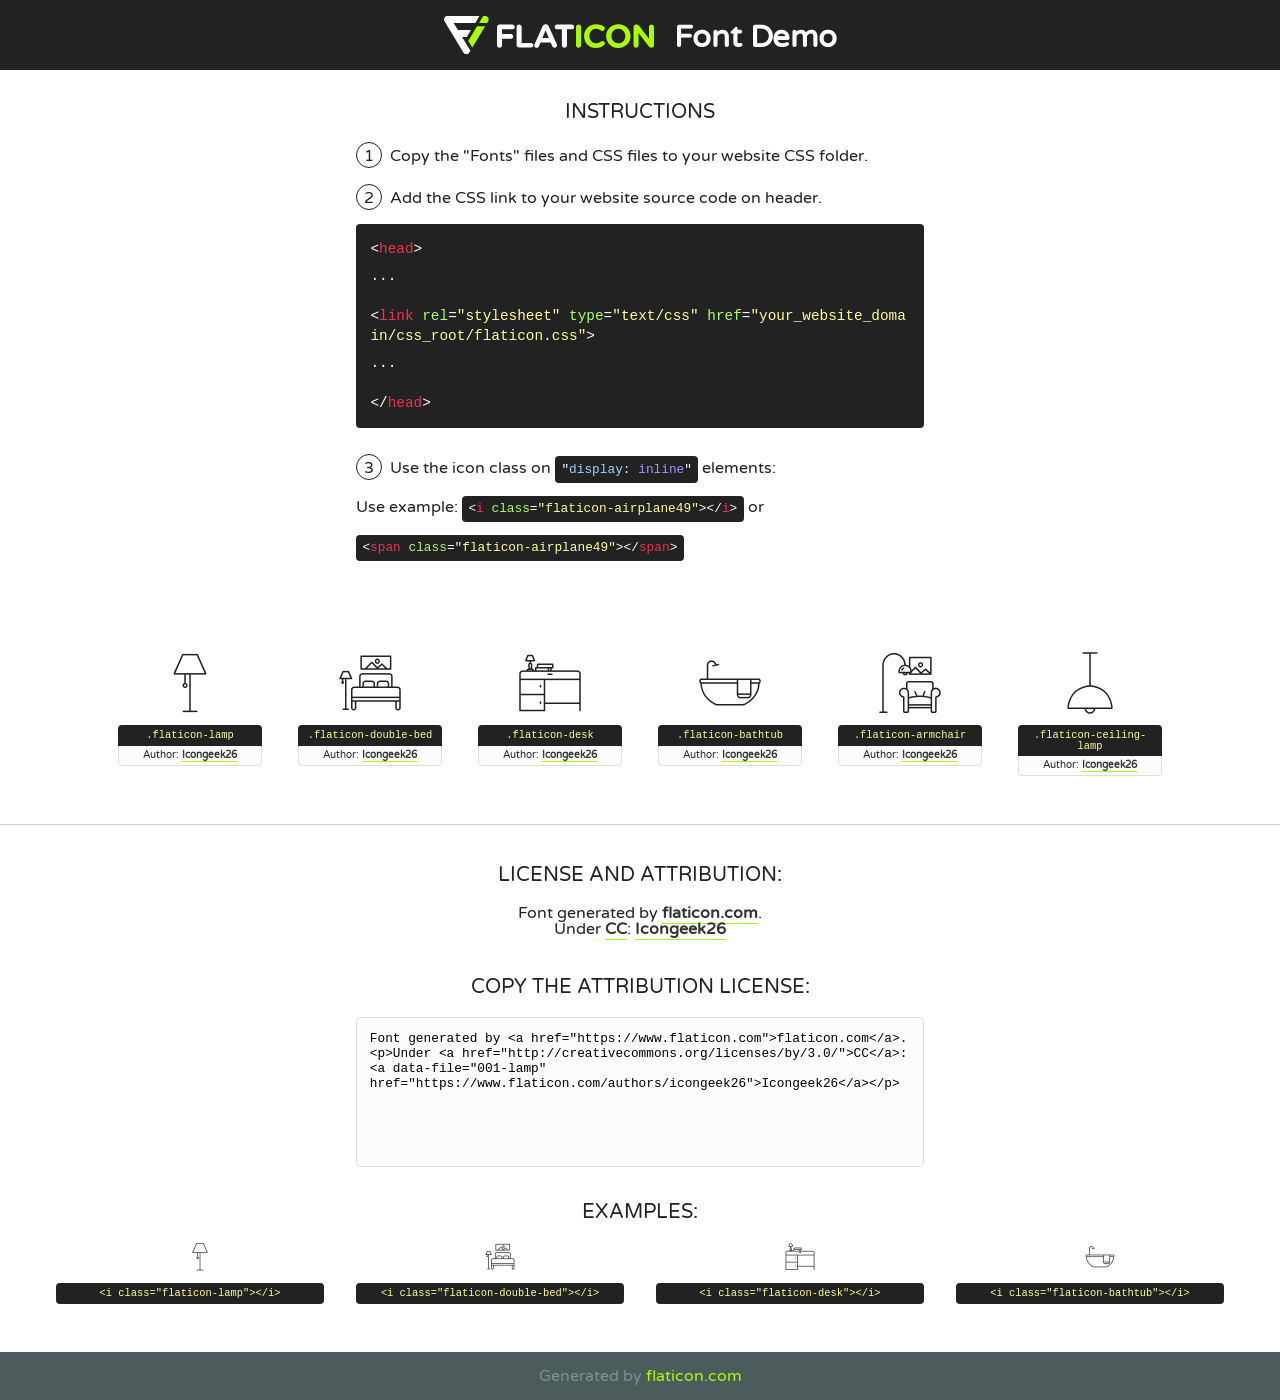
<file: fonts/flaticon/font/flaticon.html>
<!DOCTYPE html>
<!--
  Flaticon icon font: Flaticon
  Creation date: 01/12/2020 12:51
-->
<html>
<!DOCTYPE html>
<html>

<head>
    <title>Flaticon WebFont</title>
    <link href="http://fonts.googleapis.com/css?family=Varela+Round" rel="stylesheet" type="text/css" />
    <link rel="stylesheet" type="text/css" href="flaticon.css">
    <meta charset="UTF-8">
    <style>
    html, body, div, span, applet, object, iframe,
    h1, h2, h3, h4, h5, h6, p, blockquote, pre,
    a, abbr, acronym, address, big, cite, code,
    del, dfn, em, img, ins, kbd, q, s, samp,
    small, strike, strong, sub, sup, tt, var,
    b, u, i, center,
    dl, dt, dd, ol, ul, li,
    fieldset, form, label, legend,
    table, caption, tbody, tfoot, thead, tr, th, td,
    article, aside, canvas, details, embed, 
    figure, figcaption, footer, header, hgroup, 
    menu, nav, output, ruby, section, summary,
    time, mark, audio, video {
        margin: 0;
        padding: 0;
        border: 0;
        font-size: 100%;
        font: inherit;
        vertical-align: baseline;
    }
    /* HTML5 display-role reset for older browsers */
    article, aside, details, figcaption, figure, 
    footer, header, hgroup, menu, nav, section {
        display: block;
    }
    body {
        line-height: 1;
    }
    ol, ul {
        list-style: none;
    }
    blockquote, q {
        quotes: none;
    }
    blockquote:before, blockquote:after,
    q:before, q:after {
        content: '';
        content: none;
    }
    table {
        border-collapse: collapse;
        border-spacing: 0;
    }
    body {
        font-family: 'Varela Round', Helvetica, Arial, sans-serif;
        font-size: 16px;
        color: #222;
    }
    a {
        color: #333;
        border-bottom: 1px solid #a9fd00;
        font-weight: bold;
        text-decoration: none;
    }
    * {
        -moz-box-sizing: border-box;
        -webkit-box-sizing: border-box;
        box-sizing: border-box;
        margin: 0;
        padding: 0;
    }
    [class^="flaticon-"]:before, [class*=" flaticon-"]:before, [class^="flaticon-"]:after, [class*=" flaticon-"]:after {
        font-family: Flaticon;
        font-size: 30px;
        font-style: normal;
        margin-left: 20px;
        color: #333;
    }
    .wrapper {
        max-width: 600px;
        margin: auto;
        padding: 0 1em;
    }
    .title {
        font-size: 1.25em;
        text-align: center;
        margin-bottom: 1em;
        text-transform: uppercase;
    }
    header {
        text-align: center;
        background-color: #222;
        color: #fff;
        padding: 1em;
    }
    header .logo {
        width: 210px;
        height: 38px;
        display: inline-block;
        vertical-align: middle;
        margin-right: 1em;
        border: none;
    }
    header strong {
        font-size: 1.95em;
        font-weight: bold;
        vertical-align: middle;
        margin-top: 5px;
        display: inline-block;
    }
    .demo {
        margin: 2em auto;
        line-height: 1.25em;
    }
    .demo ul li {
        margin-bottom: 1em;
    }
    .demo ul li .num {
        color: #222;
        border-radius: 20px;
        display: inline-block;
        width: 26px;
        padding: 3px;
        height: 26px;
        text-align: center;
        margin-right: 0.5em;
        border: 1px solid #222;
    }
    .demo ul li code {
        background-color: #222;
        border-radius: 4px;
        padding: 0.25em 0.5em;
        display: inline-block;
        color: #fff;
        font-family: Consolas,Monaco,Lucida Console,Liberation Mono,DejaVu Sans Mono,Bitstream Vera Sans Mono,Courier New, monospace;
        font-weight: lighter;
        margin-top: 1em;
        font-size: 0.8em;
        word-break: break-all;
    }
    .demo ul li code.big {
        padding: 1em;
        font-size: 0.9em;
    }
    .demo ul li code .red {
        color: #EF3159;
    }
    .demo ul li code .green {
        color: #ACFF65;
    }
    .demo ul li code .yellow {
        color: #FFFF99;
    }
    .demo ul li code .blue {
        color: #99D3FF;
    }
    .demo ul li code .purple {
        color: #A295FF;
    }
    .demo ul li code .dots {
        margin-top: 0.5em;
        display: block;
    }
    #glyphs {
        border-bottom: 1px solid #ccc;
        padding: 2em 0;
        text-align: center;
    }
    .glyph {
        display: inline-block;
        width: 9em;
        margin: 1em;
        text-align: center;
        vertical-align: top;
        background: #FFF;
    }
    .glyph .glyph-icon {
        padding: 10px;
        display: block;
        font-family:"Flaticon";
        font-size: 64px;
        line-height: 1;
    }
    .glyph .glyph-icon:before {
        font-size: 64px;
        color: #222;
        margin-left: 0;
    }
    .class-name {
        font-size: 0.65em;
        background-color: #222;
        color: #fff;
        border-radius: 4px 4px 0 0;
        padding: 0.5em;
        color: #FFFF99;
        font-family: Consolas,Monaco,Lucida Console,Liberation Mono,DejaVu Sans Mono,Bitstream Vera Sans Mono,Courier New, monospace;
    }
    .author-name {
        font-size: 0.6em;
        background-color: #fcfcfd;
        border: 1px solid #DEDEE4;
        border-top: 0;
        border-radius: 0 0 4px 4px;
        padding: 0.5em;
    }
    .class-name:last-child {
        font-size: 10px;
        color:#888;
    }
    .class-name:last-child a {
        font-size: 10px;
        color:#555;
    }
    .class-name:last-child a:hover {
        color:#a9fd00;
    }
    .glyph > input {
        display: block;
        width: 100px;
        margin: 5px auto;
        text-align: center;
        font-size: 12px;
        cursor: text;
    }
    .glyph > input.icon-input {
        font-family:"Flaticon";
        font-size: 16px;
        margin-bottom: 10px;
    }
    .attribution .title {
        margin-top: 2em;
    }
    .attribution textarea {
        background-color: #fcfcfd;
        padding: 1em;
        border: none;
        box-shadow: none;
        border: 1px solid #DEDEE4;
        border-radius: 4px;
        resize: none;
        width: 100%;
        height: 150px;
        font-size: 0.8em;
        font-family: Consolas,Monaco,Lucida Console,Liberation Mono,DejaVu Sans Mono,Bitstream Vera Sans Mono,Courier New, monospace;
        -webkit-appearance: none;
    }
    .iconsuse {
        margin: 2em auto;
        text-align: center;
        max-width: 1200px;
    }
    .iconsuse:after {
        content: '';
        display: table;
        clear: both;
    }
    .iconsuse .image {
        float: left;
        width: 25%;
        padding: 0 1em;
    }
    .iconsuse .image p {
        margin-bottom: 1em;
    }
    .iconsuse .image span {
        display: block;
        font-size: 0.65em;
        background-color: #222;
        color: #fff;
        border-radius: 4px;
        padding: 0.5em;
        color: #FFFF99;
        margin-top: 1em;
        font-family: Consolas,Monaco,Lucida Console,Liberation Mono,DejaVu Sans Mono,Bitstream Vera Sans Mono,Courier New, monospace;
    }
    #footer {
        text-align: center;
        background-color: #4C5B5C;
        color: #7c9192;
        padding: 1em;
    }
    #footer a {
        border: none;
        color: #a9fd00;
        font-weight: normal;
    }
    @media (max-width: 960px) {
        .iconsuse .image {
            width: 50%;
        }
    }
    @media (max-width: 560px) {
        .iconsuse .image {
            width: 100%;
        }
    }
    </style>
</head>

<body class="characters-off">

    <header>
        <a href="https://www.flaticon.com" target="_blank" class="logo">
            <svg version="1.1" xmlns="http://www.w3.org/2000/svg" xmlns:xlink="http://www.w3.org/1999/xlink" xmlns:a="http://ns.adobe.com/AdobeSVGViewerExtensions/3.0/" viewBox="0 0 560.875 102.036" enable-background="new 0 0 560.875 102.036" xml:space="preserve">
                <defs>
                </defs>
                <g>
                    <g class="letters">
                        <path fill="#ffffff" d="M141.596,29.675c0-3.777,2.985-6.767,6.764-6.767h34.438c3.426,0,6.15,2.728,6.15,6.15
                        c0,3.43-2.724,6.149-6.15,6.149h-27.674v13.091h23.719c3.429,0,6.151,2.724,6.151,6.15c0,3.43-2.723,6.149-6.151,6.149h-23.719
                        v17.574c0,3.773-2.986,6.761-6.764,6.761c-3.779,0-6.764-2.989-6.764-6.761V29.675z"></path>
                        <path fill="#ffffff" d="M193.844,29.149c0-3.781,2.985-6.767,6.764-6.767c3.776,0,6.763,2.985,6.763,6.767v42.957h25.039
                        c3.426,0,6.149,2.726,6.149,6.153c0,3.425-2.723,6.15-6.149,6.15h-31.802c-3.779,0-6.764-2.986-6.764-6.768V29.149z"></path>
                        <path fill="#ffffff" d="M241.891,75.71l21.438-48.407c1.492-3.341,4.215-5.357,7.906-5.357h0.792
                        c3.686,0,6.323,2.017,7.815,5.357l21.439,48.407c0.436,0.967,0.701,1.845,0.701,2.723c0,3.602-2.809,6.501-6.414,6.501
                        c-3.161,0-5.269-1.845-6.499-4.655l-4.132-9.661h-27.059l-4.301,10.102c-1.144,2.631-3.426,4.214-6.237,4.214
                        c-3.517,0-6.24-2.81-6.24-6.325C241.1,77.64,241.451,76.677,241.891,75.71z M279.932,58.666l-8.521-20.297l-8.526,20.297H279.932
                        z"></path>
                        <path fill="#ffffff" d="M314.864,35.387H301.86c-3.429,0-6.239-2.813-6.239-6.238c0-3.429,2.811-6.24,6.239-6.24h39.533
                        c3.426,0,6.237,2.811,6.237,6.24c0,3.425-2.811,6.238-6.237,6.238h-13.001v42.785c0,3.773-2.99,6.761-6.764,6.761
                        c-3.779,0-6.764-2.989-6.764-6.761V35.387z"></path>
                        <path fill="#A9FD00" d="M352.615,29.149c0-3.781,2.985-6.767,6.767-6.767c3.774,0,6.761,2.985,6.761,6.767v49.024
                        c0,3.773-2.987,6.761-6.761,6.761c-3.781,0-6.767-2.989-6.767-6.761V29.149z"></path>
                        <path fill="#A9FD00" d="M374.132,53.836v-0.179c0-17.481,13.178-31.801,32.065-31.801c9.22,0,15.459,2.458,20.557,6.238
                        c1.402,1.054,2.637,2.985,2.637,5.357c0,3.692-2.985,6.59-6.681,6.59c-1.845,0-3.071-0.702-4.044-1.319
                        c-3.776-2.813-7.729-4.393-12.562-4.393c-10.364,0-17.831,8.611-17.831,19.154v0.173c0,10.542,7.291,19.329,17.831,19.329
                        c5.715,0,9.492-1.756,13.359-4.834c1.049-0.874,2.458-1.491,4.039-1.491c3.429,0,6.325,2.813,6.325,6.236
                        c0,2.106-1.056,3.78-2.282,4.834c-5.539,4.834-12.036,7.733-21.878,7.733C387.572,85.464,374.132,71.493,374.132,53.836z"></path>
                        <path fill="#A9FD00" d="M433.009,53.836v-0.179c0-17.481,13.79-31.801,32.766-31.801c18.981,0,32.592,14.143,32.592,31.628v0.173
                        c0,17.483-13.785,31.807-32.769,31.807C446.625,85.464,433.009,71.32,433.009,53.836z M484.224,53.836v-0.179
                        c0-10.539-7.725-19.326-18.626-19.326c-10.893,0-18.449,8.611-18.449,19.154v0.173c0,10.542,7.73,19.329,18.626,19.329
                        C476.676,72.986,484.224,64.378,484.224,53.836z"></path>
                        <path fill="#A9FD00" d="M506.233,29.321c0-3.774,2.99-6.763,6.767-6.763h1.401c3.252,0,5.183,1.583,7.029,3.953l26.093,34.265
                        V29.059c0-3.692,2.99-6.677,6.681-6.677c3.683,0,6.671,2.985,6.671,6.677v48.934c0,3.78-2.987,6.765-6.764,6.765h-0.436
                        c-3.257,0-5.188-1.581-7.034-3.953l-27.056-35.492v32.944c0,3.687-2.985,6.676-6.678,6.676c-3.683,0-6.673-2.989-6.673-6.676
                        V29.321z"></path>
                    </g>
                    <g class="insignia">
                        <path fill="#ffffff" d="M48.372,56.137h12.517l11.156-18.537H37.186L25.688,18.539h57.825L94.668,0H9.271
                        C5.925,0,2.842,1.801,1.198,4.716c-1.644,2.907-1.593,6.482,0.134,9.343l50.38,83.501c1.678,2.781,4.689,4.476,7.938,4.476
                        c3.246,0,6.257-1.695,7.935-4.476l2.898-4.804L48.372,56.137z"></path>
                        <g class="i">
                            <path fill="#A9FD00" d="M93.575,18.539h0.031v0.004l21.652,0.004l2.705-4.488c1.727-2.861,1.778-6.436,0.133-9.343
                            C116.454,1.801,113.371,0,110.026,0h-5.294L93.575,18.539z"></path>
                            <polygon fill="#A9FD00" points="88.291,27.356 64.725,66.486 75.519,84.404 109.942,27.356"></polygon>
                        </g>
                    </g>
                </g>
            </svg>
        </a>
        <strong>Font Demo</strong>
    </header>


    <section class="demo wrapper">

        <p class="title">Instructions</p>

        <ul>
            <li>
                <span class="num">1</span>Copy the "Fonts" files and CSS files to your website CSS folder.
            </li>
            <li>
                <span class="num">2</span>Add the CSS link to your website source code on header.
                <code class="big">
                    &lt;<span class="red">head</span>&gt;
                    <br/><span class="dots">...</span>
                    <br/>&lt;<span class="red">link</span> <span class="green">rel</span>=<span class="yellow">"stylesheet"</span> <span class="green">type</span>=<span class="yellow">"text/css"</span> <span class="green">href</span>=<span class="yellow">"your_website_domain/css_root/flaticon.css"</span>&gt;
                    <br/><span class="dots">...</span>
                    <br/>&lt;/<span class="red">head</span>&gt;
                </code>
            </li>

            <li>
                <p>
                    <span class="num">3</span>Use the icon class on <code>"<span class="blue">display</span>:<span class="purple"> inline</span>"</code> elements:
                    <br />
                    Use example: <code>&lt;<span class="red">i</span> <span class="green">class</span>=<span class="yellow">&quot;flaticon-airplane49&quot;</span>&gt;&lt;/<span class="red">i</span>&gt;</code> or <code>&lt;<span class="red">span</span> <span class="green">class</span>=<span class="yellow">&quot;flaticon-airplane49&quot;</span>&gt;&lt;/<span class="red">span</span>&gt;</code>
            </li>
        </ul>

    </section>




   <section id="glyphs">          
    
      
        <div class="glyph"><div class="glyph-icon flaticon-lamp"></div>
            <div class="class-name">.flaticon-lamp</div>
            <div class="author-name">Author: <a data-file="001-lamp" href="https://www.flaticon.com/authors/icongeek26">Icongeek26</a> </div> 
        </div>        
        
        <div class="glyph"><div class="glyph-icon flaticon-double-bed"></div>
            <div class="class-name">.flaticon-double-bed</div>
            <div class="author-name">Author: <a data-file="002-double-bed" href="https://www.flaticon.com/authors/icongeek26">Icongeek26</a> </div> 
        </div>        
        
        <div class="glyph"><div class="glyph-icon flaticon-desk"></div>
            <div class="class-name">.flaticon-desk</div>
            <div class="author-name">Author: <a data-file="003-desk" href="https://www.flaticon.com/authors/icongeek26">Icongeek26</a> </div> 
        </div>        
        
        <div class="glyph"><div class="glyph-icon flaticon-bathtub"></div>
            <div class="class-name">.flaticon-bathtub</div>
            <div class="author-name">Author: <a data-file="004-bathtub" href="https://www.flaticon.com/authors/icongeek26">Icongeek26</a> </div> 
        </div>        
        
        <div class="glyph"><div class="glyph-icon flaticon-armchair"></div>
            <div class="class-name">.flaticon-armchair</div>
            <div class="author-name">Author: <a data-file="005-armchair" href="https://www.flaticon.com/authors/icongeek26">Icongeek26</a> </div> 
        </div>        
        
        <div class="glyph"><div class="glyph-icon flaticon-ceiling-lamp"></div>
            <div class="class-name">.flaticon-ceiling-lamp</div>
            <div class="author-name">Author: <a data-file="006-ceiling-lamp" href="https://www.flaticon.com/authors/icongeek26">Icongeek26</a> </div> 
        </div>        
        

    </section>



    <section class="attribution wrapper"   style="text-align:center;">

      <div class="title">License and attribution:</div><div class="attrDiv">Font generated by <a href="https://www.flaticon.com">flaticon.com</a>. <div><p>Under <a href="http://creativecommons.org/licenses/by/3.0/">CC</a>: <a data-file="001-lamp" href="https://www.flaticon.com/authors/icongeek26">Icongeek26</a></p>  </div>
      </div>
      <div class="title">Copy the Attribution License:</div>

    <textarea onclick="this.focus();this.select();">Font generated by &lt;a href=&quot;https://www.flaticon.com&quot;&gt;flaticon.com&lt;/a&gt;. <p>Under <a href="http://creativecommons.org/licenses/by/3.0/">CC</a>: <a data-file="001-lamp" href="https://www.flaticon.com/authors/icongeek26">Icongeek26</a></p>  
     </textarea>

    </section>

    <section class="iconsuse">

          <div class="title">Examples:</div>            
             
            <div class="image">
                <p>
                    <i class="glyph-icon flaticon-lamp"></i> 
                    <span>&lt;i class=&quot;flaticon-lamp&quot;&gt;&lt;/i&gt;</span>
                </p>
            </div>
            
            <div class="image">
                <p>
                    <i class="glyph-icon flaticon-double-bed"></i> 
                    <span>&lt;i class=&quot;flaticon-double-bed&quot;&gt;&lt;/i&gt;</span>
                </p>
            </div>
            
            <div class="image">
                <p>
                    <i class="glyph-icon flaticon-desk"></i> 
                    <span>&lt;i class=&quot;flaticon-desk&quot;&gt;&lt;/i&gt;</span>
                </p>
            </div>
            
            <div class="image">
                <p>
                    <i class="glyph-icon flaticon-bathtub"></i> 
                    <span>&lt;i class=&quot;flaticon-bathtub&quot;&gt;&lt;/i&gt;</span>
                </p>
            </div>
                       
        </div>
                            
    </section>

<div id="footer">
    <div>Generated by <a href="https://www.flaticon.com">flaticon.com</a>
    </div>
</div>



</body>
</html>
</file>
<file: fonts/icomoon/style.css>
@font-face {
  font-family: 'icomoon';
  src:  url('fonts/icomoon.eot?10si43');
  src:  url('fonts/icomoon.eot?10si43#iefix') format('embedded-opentype'),
    url('fonts/icomoon.ttf?10si43') format('truetype'),
    url('fonts/icomoon.woff?10si43') format('woff'),
    url('fonts/icomoon.svg?10si43#icomoon') format('svg');
  font-weight: normal;
  font-style: normal;
}

[class^="icon-"], [class*=" icon-"] {
  /* use !important to prevent issues with browser extensions that change fonts */
  font-family: 'icomoon' !important;
  speak: none;
  font-style: normal;
  font-weight: normal;
  font-variant: normal;
  text-transform: none;
  line-height: 1;

  /* Better Font Rendering =========== */
  -webkit-font-smoothing: antialiased;
  -moz-osx-font-smoothing: grayscale;
}

.icon-asterisk:before {
  content: "\f069";
}
.icon-plus:before {
  content: "\f067";
}
.icon-question:before {
  content: "\f128";
}
.icon-minus:before {
  content: "\f068";
}
.icon-glass:before {
  content: "\f000";
}
.icon-music:before {
  content: "\f001";
}
.icon-search:before {
  content: "\f002";
}
.icon-envelope-o:before {
  content: "\f003";
}
.icon-heart:before {
  content: "\f004";
}
.icon-star:before {
  content: "\f005";
}
.icon-star-o:before {
  content: "\f006";
}
.icon-user:before {
  content: "\f007";
}
.icon-film:before {
  content: "\f008";
}
.icon-th-large:before {
  content: "\f009";
}
.icon-th:before {
  content: "\f00a";
}
.icon-th-list:before {
  content: "\f00b";
}
.icon-check:before {
  content: "\f00c";
}
.icon-close:before {
  content: "\f00d";
}
.icon-remove:before {
  content: "\f00d";
}
.icon-times:before {
  content: "\f00d";
}
.icon-search-plus:before {
  content: "\f00e";
}
.icon-search-minus:before {
  content: "\f010";
}
.icon-power-off:before {
  content: "\f011";
}
.icon-signal:before {
  content: "\f012";
}
.icon-cog:before {
  content: "\f013";
}
.icon-gear:before {
  content: "\f013";
}
.icon-trash-o:before {
  content: "\f014";
}
.icon-home:before {
  content: "\f015";
}
.icon-file-o:before {
  content: "\f016";
}
.icon-clock-o:before {
  content: "\f017";
}
.icon-road:before {
  content: "\f018";
}
.icon-download:before {
  content: "\f019";
}
.icon-arrow-circle-o-down:before {
  content: "\f01a";
}
.icon-arrow-circle-o-up:before {
  content: "\f01b";
}
.icon-inbox:before {
  content: "\f01c";
}
.icon-play-circle-o:before {
  content: "\f01d";
}
.icon-repeat:before {
  content: "\f01e";
}
.icon-rotate-right:before {
  content: "\f01e";
}
.icon-refresh:before {
  content: "\f021";
}
.icon-list-alt:before {
  content: "\f022";
}
.icon-lock:before {
  content: "\f023";
}
.icon-flag:before {
  content: "\f024";
}
.icon-headphones:before {
  content: "\f025";
}
.icon-volume-off:before {
  content: "\f026";
}
.icon-volume-down:before {
  content: "\f027";
}
.icon-volume-up:before {
  content: "\f028";
}
.icon-qrcode:before {
  content: "\f029";
}
.icon-barcode:before {
  content: "\f02a";
}
.icon-tag:before {
  content: "\f02b";
}
.icon-tags:before {
  content: "\f02c";
}
.icon-book:before {
  content: "\f02d";
}
.icon-bookmark:before {
  content: "\f02e";
}
.icon-print:before {
  content: "\f02f";
}
.icon-camera:before {
  content: "\f030";
}
.icon-font:before {
  content: "\f031";
}
.icon-bold:before {
  content: "\f032";
}
.icon-italic:before {
  content: "\f033";
}
.icon-text-height:before {
  content: "\f034";
}
.icon-text-width:before {
  content: "\f035";
}
.icon-align-left:before {
  content: "\f036";
}
.icon-align-center:before {
  content: "\f037";
}
.icon-align-right:before {
  content: "\f038";
}
.icon-align-justify:before {
  content: "\f039";
}
.icon-list:before {
  content: "\f03a";
}
.icon-dedent:before {
  content: "\f03b";
}
.icon-outdent:before {
  content: "\f03b";
}
.icon-indent:before {
  content: "\f03c";
}
.icon-video-camera:before {
  content: "\f03d";
}
.icon-image:before {
  content: "\f03e";
}
.icon-photo:before {
  content: "\f03e";
}
.icon-picture-o:before {
  content: "\f03e";
}
.icon-pencil:before {
  content: "\f040";
}
.icon-map-marker:before {
  content: "\f041";
}
.icon-adjust:before {
  content: "\f042";
}
.icon-tint:before {
  content: "\f043";
}
.icon-edit:before {
  content: "\f044";
}
.icon-pencil-square-o:before {
  content: "\f044";
}
.icon-share-square-o:before {
  content: "\f045";
}
.icon-check-square-o:before {
  content: "\f046";
}
.icon-arrows:before {
  content: "\f047";
}
.icon-step-backward:before {
  content: "\f048";
}
.icon-fast-backward:before {
  content: "\f049";
}
.icon-backward:before {
  content: "\f04a";
}
.icon-play:before {
  content: "\f04b";
}
.icon-pause:before {
  content: "\f04c";
}
.icon-stop:before {
  content: "\f04d";
}
.icon-forward:before {
  content: "\f04e";
}
.icon-fast-forward:before {
  content: "\f050";
}
.icon-step-forward:before {
  content: "\f051";
}
.icon-eject:before {
  content: "\f052";
}
.icon-chevron-left:before {
  content: "\f053";
}
.icon-chevron-right:before {
  content: "\f054";
}
.icon-plus-circle:before {
  content: "\f055";
}
.icon-minus-circle:before {
  content: "\f056";
}
.icon-times-circle:before {
  content: "\f057";
}
.icon-check-circle:before {
  content: "\f058";
}
.icon-question-circle:before {
  content: "\f059";
}
.icon-info-circle:before {
  content: "\f05a";
}
.icon-crosshairs:before {
  content: "\f05b";
}
.icon-times-circle-o:before {
  content: "\f05c";
}
.icon-check-circle-o:before {
  content: "\f05d";
}
.icon-ban:before {
  content: "\f05e";
}
.icon-arrow-left:before {
  content: "\f060";
}
.icon-arrow-right:before {
  content: "\f061";
}
.icon-arrow-up:before {
  content: "\f062";
}
.icon-arrow-down:before {
  content: "\f063";
}
.icon-mail-forward:before {
  content: "\f064";
}
.icon-share:before {
  content: "\f064";
}
.icon-expand:before {
  content: "\f065";
}
.icon-compress:before {
  content: "\f066";
}
.icon-exclamation-circle:before {
  content: "\f06a";
}
.icon-gift:before {
  content: "\f06b";
}
.icon-leaf:before {
  content: "\f06c";
}
.icon-fire:before {
  content: "\f06d";
}
.icon-eye:before {
  content: "\f06e";
}
.icon-eye-slash:before {
  content: "\f070";
}
.icon-exclamation-triangle:before {
  content: "\f071";
}
.icon-warning:before {
  content: "\f071";
}
.icon-plane:before {
  content: "\f072";
}
.icon-calendar:before {
  content: "\f073";
}
.icon-random:before {
  content: "\f074";
}
.icon-comment:before {
  content: "\f075";
}
.icon-magnet:before {
  content: "\f076";
}
.icon-chevron-up:before {
  content: "\f077";
}
.icon-chevron-down:before {
  content: "\f078";
}
.icon-retweet:before {
  content: "\f079";
}
.icon-shopping-cart:before {
  content: "\f07a";
}
.icon-folder:before {
  content: "\f07b";
}
.icon-folder-open:before {
  content: "\f07c";
}
.icon-arrows-v:before {
  content: "\f07d";
}
.icon-arrows-h:before {
  content: "\f07e";
}
.icon-bar-chart:before {
  content: "\f080";
}
.icon-bar-chart-o:before {
  content: "\f080";
}
.icon-twitter-square:before {
  content: "\f081";
}
.icon-facebook-square:before {
  content: "\f082";
}
.icon-camera-retro:before {
  content: "\f083";
}
.icon-key:before {
  content: "\f084";
}
.icon-cogs:before {
  content: "\f085";
}
.icon-gears:before {
  content: "\f085";
}
.icon-comments:before {
  content: "\f086";
}
.icon-thumbs-o-up:before {
  content: "\f087";
}
.icon-thumbs-o-down:before {
  content: "\f088";
}
.icon-star-half:before {
  content: "\f089";
}
.icon-heart-o:before {
  content: "\f08a";
}
.icon-sign-out:before {
  content: "\f08b";
}
.icon-linkedin-square:before {
  content: "\f08c";
}
.icon-thumb-tack:before {
  content: "\f08d";
}
.icon-external-link:before {
  content: "\f08e";
}
.icon-sign-in:before {
  content: "\f090";
}
.icon-trophy:before {
  content: "\f091";
}
.icon-github-square:before {
  content: "\f092";
}
.icon-upload:before {
  content: "\f093";
}
.icon-lemon-o:before {
  content: "\f094";
}
.icon-phone:before {
  content: "\f095";
}
.icon-square-o:before {
  content: "\f096";
}
.icon-bookmark-o:before {
  content: "\f097";
}
.icon-phone-square:before {
  content: "\f098";
}
.icon-twitter:before {
  content: "\f099";
}
.icon-facebook:before {
  content: "\f09a";
}
.icon-facebook-f:before {
  content: "\f09a";
}
.icon-github:before {
  content: "\f09b";
}
.icon-unlock:before {
  content: "\f09c";
}
.icon-credit-card:before {
  content: "\f09d";
}
.icon-feed:before {
  content: "\f09e";
}
.icon-rss:before {
  content: "\f09e";
}
.icon-hdd-o:before {
  content: "\f0a0";
}
.icon-bullhorn:before {
  content: "\f0a1";
}
.icon-bell-o:before {
  content: "\f0a2";
}
.icon-certificate:before {
  content: "\f0a3";
}
.icon-hand-o-right:before {
  content: "\f0a4";
}
.icon-hand-o-left:before {
  content: "\f0a5";
}
.icon-hand-o-up:before {
  content: "\f0a6";
}
.icon-hand-o-down:before {
  content: "\f0a7";
}
.icon-arrow-circle-left:before {
  content: "\f0a8";
}
.icon-arrow-circle-right:before {
  content: "\f0a9";
}
.icon-arrow-circle-up:before {
  content: "\f0aa";
}
.icon-arrow-circle-down:before {
  content: "\f0ab";
}
.icon-globe:before {
  content: "\f0ac";
}
.icon-wrench:before {
  content: "\f0ad";
}
.icon-tasks:before {
  content: "\f0ae";
}
.icon-filter:before {
  content: "\f0b0";
}
.icon-briefcase:before {
  content: "\f0b1";
}
.icon-arrows-alt:before {
  content: "\f0b2";
}
.icon-group:before {
  content: "\f0c0";
}
.icon-users:before {
  content: "\f0c0";
}
.icon-chain:before {
  content: "\f0c1";
}
.icon-link:before {
  content: "\f0c1";
}
.icon-cloud:before {
  content: "\f0c2";
}
.icon-flask:before {
  content: "\f0c3";
}
.icon-cut:before {
  content: "\f0c4";
}
.icon-scissors:before {
  content: "\f0c4";
}
.icon-copy:before {
  content: "\f0c5";
}
.icon-files-o:before {
  content: "\f0c5";
}
.icon-paperclip:before {
  content: "\f0c6";
}
.icon-floppy-o:before {
  content: "\f0c7";
}
.icon-save:before {
  content: "\f0c7";
}
.icon-square:before {
  content: "\f0c8";
}
.icon-bars:before {
  content: "\f0c9";
}
.icon-navicon:before {
  content: "\f0c9";
}
.icon-reorder:before {
  content: "\f0c9";
}
.icon-list-ul:before {
  content: "\f0ca";
}
.icon-list-ol:before {
  content: "\f0cb";
}
.icon-strikethrough:before {
  content: "\f0cc";
}
.icon-underline:before {
  content: "\f0cd";
}
.icon-table:before {
  content: "\f0ce";
}
.icon-magic:before {
  content: "\f0d0";
}
.icon-truck:before {
  content: "\f0d1";
}
.icon-pinterest:before {
  content: "\f0d2";
}
.icon-pinterest-square:before {
  content: "\f0d3";
}
.icon-google-plus-square:before {
  content: "\f0d4";
}
.icon-google-plus:before {
  content: "\f0d5";
}
.icon-money:before {
  content: "\f0d6";
}
.icon-caret-down:before {
  content: "\f0d7";
}
.icon-caret-up:before {
  content: "\f0d8";
}
.icon-caret-left:before {
  content: "\f0d9";
}
.icon-caret-right:before {
  content: "\f0da";
}
.icon-columns:before {
  content: "\f0db";
}
.icon-sort:before {
  content: "\f0dc";
}
.icon-unsorted:before {
  content: "\f0dc";
}
.icon-sort-desc:before {
  content: "\f0dd";
}
.icon-sort-down:before {
  content: "\f0dd";
}
.icon-sort-asc:before {
  content: "\f0de";
}
.icon-sort-up:before {
  content: "\f0de";
}
.icon-envelope:before {
  content: "\f0e0";
}
.icon-linkedin:before {
  content: "\f0e1";
}
.icon-rotate-left:before {
  content: "\f0e2";
}
.icon-undo:before {
  content: "\f0e2";
}
.icon-gavel:before {
  content: "\f0e3";
}
.icon-legal:before {
  content: "\f0e3";
}
.icon-dashboard:before {
  content: "\f0e4";
}
.icon-tachometer:before {
  content: "\f0e4";
}
.icon-comment-o:before {
  content: "\f0e5";
}
.icon-comments-o:before {
  content: "\f0e6";
}
.icon-bolt:before {
  content: "\f0e7";
}
.icon-flash:before {
  content: "\f0e7";
}
.icon-sitemap:before {
  content: "\f0e8";
}
.icon-umbrella:before {
  content: "\f0e9";
}
.icon-clipboard:before {
  content: "\f0ea";
}
.icon-paste:before {
  content: "\f0ea";
}
.icon-lightbulb-o:before {
  content: "\f0eb";
}
.icon-exchange:before {
  content: "\f0ec";
}
.icon-cloud-download:before {
  content: "\f0ed";
}
.icon-cloud-upload:before {
  content: "\f0ee";
}
.icon-user-md:before {
  content: "\f0f0";
}
.icon-stethoscope:before {
  content: "\f0f1";
}
.icon-suitcase:before {
  content: "\f0f2";
}
.icon-bell:before {
  content: "\f0f3";
}
.icon-coffee:before {
  content: "\f0f4";
}
.icon-cutlery:before {
  content: "\f0f5";
}
.icon-file-text-o:before {
  content: "\f0f6";
}
.icon-building-o:before {
  content: "\f0f7";
}
.icon-hospital-o:before {
  content: "\f0f8";
}
.icon-ambulance:before {
  content: "\f0f9";
}
.icon-medkit:before {
  content: "\f0fa";
}
.icon-fighter-jet:before {
  content: "\f0fb";
}
.icon-beer:before {
  content: "\f0fc";
}
.icon-h-square:before {
  content: "\f0fd";
}
.icon-plus-square:before {
  content: "\f0fe";
}
.icon-angle-double-left:before {
  content: "\f100";
}
.icon-angle-double-right:before {
  content: "\f101";
}
.icon-angle-double-up:before {
  content: "\f102";
}
.icon-angle-double-down:before {
  content: "\f103";
}
.icon-angle-left:before {
  content: "\f104";
}
.icon-angle-right:before {
  content: "\f105";
}
.icon-angle-up:before {
  content: "\f106";
}
.icon-angle-down:before {
  content: "\f107";
}
.icon-desktop:before {
  content: "\f108";
}
.icon-laptop:before {
  content: "\f109";
}
.icon-tablet:before {
  content: "\f10a";
}
.icon-mobile:before {
  content: "\f10b";
}
.icon-mobile-phone:before {
  content: "\f10b";
}
.icon-circle-o:before {
  content: "\f10c";
}
.icon-quote-left:before {
  content: "\f10d";
}
.icon-quote-right:before {
  content: "\f10e";
}
.icon-spinner:before {
  content: "\f110";
}
.icon-circle:before {
  content: "\f111";
}
.icon-mail-reply:before {
  content: "\f112";
}
.icon-reply:before {
  content: "\f112";
}
.icon-github-alt:before {
  content: "\f113";
}
.icon-folder-o:before {
  content: "\f114";
}
.icon-folder-open-o:before {
  content: "\f115";
}
.icon-smile-o:before {
  content: "\f118";
}
.icon-frown-o:before {
  content: "\f119";
}
.icon-meh-o:before {
  content: "\f11a";
}
.icon-gamepad:before {
  content: "\f11b";
}
.icon-keyboard-o:before {
  content: "\f11c";
}
.icon-flag-o:before {
  content: "\f11d";
}
.icon-flag-checkered:before {
  content: "\f11e";
}
.icon-terminal:before {
  content: "\f120";
}
.icon-code:before {
  content: "\f121";
}
.icon-mail-reply-all:before {
  content: "\f122";
}
.icon-reply-all:before {
  content: "\f122";
}
.icon-star-half-empty:before {
  content: "\f123";
}
.icon-star-half-full:before {
  content: "\f123";
}
.icon-star-half-o:before {
  content: "\f123";
}
.icon-location-arrow:before {
  content: "\f124";
}
.icon-crop:before {
  content: "\f125";
}
.icon-code-fork:before {
  content: "\f126";
}
.icon-chain-broken:before {
  content: "\f127";
}
.icon-unlink:before {
  content: "\f127";
}
.icon-info:before {
  content: "\f129";
}
.icon-exclamation:before {
  content: "\f12a";
}
.icon-superscript:before {
  content: "\f12b";
}
.icon-subscript:before {
  content: "\f12c";
}
.icon-eraser:before {
  content: "\f12d";
}
.icon-puzzle-piece:before {
  content: "\f12e";
}
.icon-microphone:before {
  content: "\f130";
}
.icon-microphone-slash:before {
  content: "\f131";
}
.icon-shield:before {
  content: "\f132";
}
.icon-calendar-o:before {
  content: "\f133";
}
.icon-fire-extinguisher:before {
  content: "\f134";
}
.icon-rocket:before {
  content: "\f135";
}
.icon-maxcdn:before {
  content: "\f136";
}
.icon-chevron-circle-left:before {
  content: "\f137";
}
.icon-chevron-circle-right:before {
  content: "\f138";
}
.icon-chevron-circle-up:before {
  content: "\f139";
}
.icon-chevron-circle-down:before {
  content: "\f13a";
}
.icon-html5:before {
  content: "\f13b";
}
.icon-css3:before {
  content: "\f13c";
}
.icon-anchor:before {
  content: "\f13d";
}
.icon-unlock-alt:before {
  content: "\f13e";
}
.icon-bullseye:before {
  content: "\f140";
}
.icon-ellipsis-h:before {
  content: "\f141";
}
.icon-ellipsis-v:before {
  content: "\f142";
}
.icon-rss-square:before {
  content: "\f143";
}
.icon-play-circle:before {
  content: "\f144";
}
.icon-ticket:before {
  content: "\f145";
}
.icon-minus-square:before {
  content: "\f146";
}
.icon-minus-square-o:before {
  content: "\f147";
}
.icon-level-up:before {
  content: "\f148";
}
.icon-level-down:before {
  content: "\f149";
}
.icon-check-square:before {
  content: "\f14a";
}
.icon-pencil-square:before {
  content: "\f14b";
}
.icon-external-link-square:before {
  content: "\f14c";
}
.icon-share-square:before {
  content: "\f14d";
}
.icon-compass:before {
  content: "\f14e";
}
.icon-caret-square-o-down:before {
  content: "\f150";
}
.icon-toggle-down:before {
  content: "\f150";
}
.icon-caret-square-o-up:before {
  content: "\f151";
}
.icon-toggle-up:before {
  content: "\f151";
}
.icon-caret-square-o-right:before {
  content: "\f152";
}
.icon-toggle-right:before {
  content: "\f152";
}
.icon-eur:before {
  content: "\f153";
}
.icon-euro:before {
  content: "\f153";
}
.icon-gbp:before {
  content: "\f154";
}
.icon-dollar:before {
  content: "\f155";
}
.icon-usd:before {
  content: "\f155";
}
.icon-inr:before {
  content: "\f156";
}
.icon-rupee:before {
  content: "\f156";
}
.icon-cny:before {
  content: "\f157";
}
.icon-jpy:before {
  content: "\f157";
}
.icon-rmb:before {
  content: "\f157";
}
.icon-yen:before {
  content: "\f157";
}
.icon-rouble:before {
  content: "\f158";
}
.icon-rub:before {
  content: "\f158";
}
.icon-ruble:before {
  content: "\f158";
}
.icon-krw:before {
  content: "\f159";
}
.icon-won:before {
  content: "\f159";
}
.icon-bitcoin:before {
  content: "\f15a";
}
.icon-btc:before {
  content: "\f15a";
}
.icon-file:before {
  content: "\f15b";
}
.icon-file-text:before {
  content: "\f15c";
}
.icon-sort-alpha-asc:before {
  content: "\f15d";
}
.icon-sort-alpha-desc:before {
  content: "\f15e";
}
.icon-sort-amount-asc:before {
  content: "\f160";
}
.icon-sort-amount-desc:before {
  content: "\f161";
}
.icon-sort-numeric-asc:before {
  content: "\f162";
}
.icon-sort-numeric-desc:before {
  content: "\f163";
}
.icon-thumbs-up:before {
  content: "\f164";
}
.icon-thumbs-down:before {
  content: "\f165";
}
.icon-youtube-square:before {
  content: "\f166";
}
.icon-youtube:before {
  content: "\f167";
}
.icon-xing:before {
  content: "\f168";
}
.icon-xing-square:before {
  content: "\f169";
}
.icon-youtube-play:before {
  content: "\f16a";
}
.icon-dropbox:before {
  content: "\f16b";
}
.icon-stack-overflow:before {
  content: "\f16c";
}
.icon-instagram:before {
  content: "\f16d";
}
.icon-flickr:before {
  content: "\f16e";
}
.icon-adn:before {
  content: "\f170";
}
.icon-bitbucket:before {
  content: "\f171";
}
.icon-bitbucket-square:before {
  content: "\f172";
}
.icon-tumblr:before {
  content: "\f173";
}
.icon-tumblr-square:before {
  content: "\f174";
}
.icon-long-arrow-down:before {
  content: "\f175";
}
.icon-long-arrow-up:before {
  content: "\f176";
}
.icon-long-arrow-left:before {
  content: "\f177";
}
.icon-long-arrow-right:before {
  content: "\f178";
}
.icon-apple:before {
  content: "\f179";
}
.icon-windows:before {
  content: "\f17a";
}
.icon-android:before {
  content: "\f17b";
}
.icon-linux:before {
  content: "\f17c";
}
.icon-dribbble:before {
  content: "\f17d";
}
.icon-skype:before {
  content: "\f17e";
}
.icon-foursquare:before {
  content: "\f180";
}
.icon-trello:before {
  content: "\f181";
}
.icon-female:before {
  content: "\f182";
}
.icon-male:before {
  content: "\f183";
}
.icon-gittip:before {
  content: "\f184";
}
.icon-gratipay:before {
  content: "\f184";
}
.icon-sun-o:before {
  content: "\f185";
}
.icon-moon-o:before {
  content: "\f186";
}
.icon-archive:before {
  content: "\f187";
}
.icon-bug:before {
  content: "\f188";
}
.icon-vk:before {
  content: "\f189";
}
.icon-weibo:before {
  content: "\f18a";
}
.icon-renren:before {
  content: "\f18b";
}
.icon-pagelines:before {
  content: "\f18c";
}
.icon-stack-exchange:before {
  content: "\f18d";
}
.icon-arrow-circle-o-right:before {
  content: "\f18e";
}
.icon-arrow-circle-o-left:before {
  content: "\f190";
}
.icon-caret-square-o-left:before {
  content: "\f191";
}
.icon-toggle-left:before {
  content: "\f191";
}
.icon-dot-circle-o:before {
  content: "\f192";
}
.icon-wheelchair:before {
  content: "\f193";
}
.icon-vimeo-square:before {
  content: "\f194";
}
.icon-try:before {
  content: "\f195";
}
.icon-turkish-lira:before {
  content: "\f195";
}
.icon-plus-square-o:before {
  content: "\f196";
}
.icon-space-shuttle:before {
  content: "\f197";
}
.icon-slack:before {
  content: "\f198";
}
.icon-envelope-square:before {
  content: "\f199";
}
.icon-wordpress:before {
  content: "\f19a";
}
.icon-openid:before {
  content: "\f19b";
}
.icon-bank:before {
  content: "\f19c";
}
.icon-institution:before {
  content: "\f19c";
}
.icon-university:before {
  content: "\f19c";
}
.icon-graduation-cap:before {
  content: "\f19d";
}
.icon-mortar-board:before {
  content: "\f19d";
}
.icon-yahoo:before {
  content: "\f19e";
}
.icon-google:before {
  content: "\f1a0";
}
.icon-reddit:before {
  content: "\f1a1";
}
.icon-reddit-square:before {
  content: "\f1a2";
}
.icon-stumbleupon-circle:before {
  content: "\f1a3";
}
.icon-stumbleupon:before {
  content: "\f1a4";
}
.icon-delicious:before {
  content: "\f1a5";
}
.icon-digg:before {
  content: "\f1a6";
}
.icon-pied-piper-pp:before {
  content: "\f1a7";
}
.icon-pied-piper-alt:before {
  content: "\f1a8";
}
.icon-drupal:before {
  content: "\f1a9";
}
.icon-joomla:before {
  content: "\f1aa";
}
.icon-language:before {
  content: "\f1ab";
}
.icon-fax:before {
  content: "\f1ac";
}
.icon-building:before {
  content: "\f1ad";
}
.icon-child:before {
  content: "\f1ae";
}
.icon-paw:before {
  content: "\f1b0";
}
.icon-spoon:before {
  content: "\f1b1";
}
.icon-cube:before {
  content: "\f1b2";
}
.icon-cubes:before {
  content: "\f1b3";
}
.icon-behance:before {
  content: "\f1b4";
}
.icon-behance-square:before {
  content: "\f1b5";
}
.icon-steam:before {
  content: "\f1b6";
}
.icon-steam-square:before {
  content: "\f1b7";
}
.icon-recycle:before {
  content: "\f1b8";
}
.icon-automobile:before {
  content: "\f1b9";
}
.icon-car:before {
  content: "\f1b9";
}
.icon-cab:before {
  content: "\f1ba";
}
.icon-taxi:before {
  content: "\f1ba";
}
.icon-tree:before {
  content: "\f1bb";
}
.icon-spotify:before {
  content: "\f1bc";
}
.icon-deviantart:before {
  content: "\f1bd";
}
.icon-soundcloud:before {
  content: "\f1be";
}
.icon-database:before {
  content: "\f1c0";
}
.icon-file-pdf-o:before {
  content: "\f1c1";
}
.icon-file-word-o:before {
  content: "\f1c2";
}
.icon-file-excel-o:before {
  content: "\f1c3";
}
.icon-file-powerpoint-o:before {
  content: "\f1c4";
}
.icon-file-image-o:before {
  content: "\f1c5";
}
.icon-file-photo-o:before {
  content: "\f1c5";
}
.icon-file-picture-o:before {
  content: "\f1c5";
}
.icon-file-archive-o:before {
  content: "\f1c6";
}
.icon-file-zip-o:before {
  content: "\f1c6";
}
.icon-file-audio-o:before {
  content: "\f1c7";
}
.icon-file-sound-o:before {
  content: "\f1c7";
}
.icon-file-movie-o:before {
  content: "\f1c8";
}
.icon-file-video-o:before {
  content: "\f1c8";
}
.icon-file-code-o:before {
  content: "\f1c9";
}
.icon-vine:before {
  content: "\f1ca";
}
.icon-codepen:before {
  content: "\f1cb";
}
.icon-jsfiddle:before {
  content: "\f1cc";
}
.icon-life-bouy:before {
  content: "\f1cd";
}
.icon-life-buoy:before {
  content: "\f1cd";
}
.icon-life-ring:before {
  content: "\f1cd";
}
.icon-life-saver:before {
  content: "\f1cd";
}
.icon-support:before {
  content: "\f1cd";
}
.icon-circle-o-notch:before {
  content: "\f1ce";
}
.icon-ra:before {
  content: "\f1d0";
}
.icon-rebel:before {
  content: "\f1d0";
}
.icon-resistance:before {
  content: "\f1d0";
}
.icon-empire:before {
  content: "\f1d1";
}
.icon-ge:before {
  content: "\f1d1";
}
.icon-git-square:before {
  content: "\f1d2";
}
.icon-git:before {
  content: "\f1d3";
}
.icon-hacker-news:before {
  content: "\f1d4";
}
.icon-y-combinator-square:before {
  content: "\f1d4";
}
.icon-yc-square:before {
  content: "\f1d4";
}
.icon-tencent-weibo:before {
  content: "\f1d5";
}
.icon-qq:before {
  content: "\f1d6";
}
.icon-wechat:before {
  content: "\f1d7";
}
.icon-weixin:before {
  content: "\f1d7";
}
.icon-paper-plane:before {
  content: "\f1d8";
}
.icon-send:before {
  content: "\f1d8";
}
.icon-paper-plane-o:before {
  content: "\f1d9";
}
.icon-send-o:before {
  content: "\f1d9";
}
.icon-history:before {
  content: "\f1da";
}
.icon-circle-thin:before {
  content: "\f1db";
}
.icon-header:before {
  content: "\f1dc";
}
.icon-paragraph:before {
  content: "\f1dd";
}
.icon-sliders:before {
  content: "\f1de";
}
.icon-share-alt:before {
  content: "\f1e0";
}
.icon-share-alt-square:before {
  content: "\f1e1";
}
.icon-bomb:before {
  content: "\f1e2";
}
.icon-futbol-o:before {
  content: "\f1e3";
}
.icon-soccer-ball-o:before {
  content: "\f1e3";
}
.icon-tty:before {
  content: "\f1e4";
}
.icon-binoculars:before {
  content: "\f1e5";
}
.icon-plug:before {
  content: "\f1e6";
}
.icon-slideshare:before {
  content: "\f1e7";
}
.icon-twitch:before {
  content: "\f1e8";
}
.icon-yelp:before {
  content: "\f1e9";
}
.icon-newspaper-o:before {
  content: "\f1ea";
}
.icon-wifi:before {
  content: "\f1eb";
}
.icon-calculator:before {
  content: "\f1ec";
}
.icon-paypal:before {
  content: "\f1ed";
}
.icon-google-wallet:before {
  content: "\f1ee";
}
.icon-cc-visa:before {
  content: "\f1f0";
}
.icon-cc-mastercard:before {
  content: "\f1f1";
}
.icon-cc-discover:before {
  content: "\f1f2";
}
.icon-cc-amex:before {
  content: "\f1f3";
}
.icon-cc-paypal:before {
  content: "\f1f4";
}
.icon-cc-stripe:before {
  content: "\f1f5";
}
.icon-bell-slash:before {
  content: "\f1f6";
}
.icon-bell-slash-o:before {
  content: "\f1f7";
}
.icon-trash:before {
  content: "\f1f8";
}
.icon-copyright:before {
  content: "\f1f9";
}
.icon-at:before {
  content: "\f1fa";
}
.icon-eyedropper:before {
  content: "\f1fb";
}
.icon-paint-brush:before {
  content: "\f1fc";
}
.icon-birthday-cake:before {
  content: "\f1fd";
}
.icon-area-chart:before {
  content: "\f1fe";
}
.icon-pie-chart:before {
  content: "\f200";
}
.icon-line-chart:before {
  content: "\f201";
}
.icon-lastfm:before {
  content: "\f202";
}
.icon-lastfm-square:before {
  content: "\f203";
}
.icon-toggle-off:before {
  content: "\f204";
}
.icon-toggle-on:before {
  content: "\f205";
}
.icon-bicycle:before {
  content: "\f206";
}
.icon-bus:before {
  content: "\f207";
}
.icon-ioxhost:before {
  content: "\f208";
}
.icon-angellist:before {
  content: "\f209";
}
.icon-cc:before {
  content: "\f20a";
}
.icon-ils:before {
  content: "\f20b";
}
.icon-shekel:before {
  content: "\f20b";
}
.icon-sheqel:before {
  content: "\f20b";
}
.icon-meanpath:before {
  content: "\f20c";
}
.icon-buysellads:before {
  content: "\f20d";
}
.icon-connectdevelop:before {
  content: "\f20e";
}
.icon-dashcube:before {
  content: "\f210";
}
.icon-forumbee:before {
  content: "\f211";
}
.icon-leanpub:before {
  content: "\f212";
}
.icon-sellsy:before {
  content: "\f213";
}
.icon-shirtsinbulk:before {
  content: "\f214";
}
.icon-simplybuilt:before {
  content: "\f215";
}
.icon-skyatlas:before {
  content: "\f216";
}
.icon-cart-plus:before {
  content: "\f217";
}
.icon-cart-arrow-down:before {
  content: "\f218";
}
.icon-diamond:before {
  content: "\f219";
}
.icon-ship:before {
  content: "\f21a";
}
.icon-user-secret:before {
  content: "\f21b";
}
.icon-motorcycle:before {
  content: "\f21c";
}
.icon-street-view:before {
  content: "\f21d";
}
.icon-heartbeat:before {
  content: "\f21e";
}
.icon-venus:before {
  content: "\f221";
}
.icon-mars:before {
  content: "\f222";
}
.icon-mercury:before {
  content: "\f223";
}
.icon-intersex:before {
  content: "\f224";
}
.icon-transgender:before {
  content: "\f224";
}
.icon-transgender-alt:before {
  content: "\f225";
}
.icon-venus-double:before {
  content: "\f226";
}
.icon-mars-double:before {
  content: "\f227";
}
.icon-venus-mars:before {
  content: "\f228";
}
.icon-mars-stroke:before {
  content: "\f229";
}
.icon-mars-stroke-v:before {
  content: "\f22a";
}
.icon-mars-stroke-h:before {
  content: "\f22b";
}
.icon-neuter:before {
  content: "\f22c";
}
.icon-genderless:before {
  content: "\f22d";
}
.icon-facebook-official:before {
  content: "\f230";
}
.icon-pinterest-p:before {
  content: "\f231";
}
.icon-whatsapp:before {
  content: "\f232";
}
.icon-server:before {
  content: "\f233";
}
.icon-user-plus:before {
  content: "\f234";
}
.icon-user-times:before {
  content: "\f235";
}
.icon-bed:before {
  content: "\f236";
}
.icon-hotel:before {
  content: "\f236";
}
.icon-viacoin:before {
  content: "\f237";
}
.icon-train:before {
  content: "\f238";
}
.icon-subway:before {
  content: "\f239";
}
.icon-medium:before {
  content: "\f23a";
}
.icon-y-combinator:before {
  content: "\f23b";
}
.icon-yc:before {
  content: "\f23b";
}
.icon-optin-monster:before {
  content: "\f23c";
}
.icon-opencart:before {
  content: "\f23d";
}
.icon-expeditedssl:before {
  content: "\f23e";
}
.icon-battery:before {
  content: "\f240";
}
.icon-battery-4:before {
  content: "\f240";
}
.icon-battery-full:before {
  content: "\f240";
}
.icon-battery-3:before {
  content: "\f241";
}
.icon-battery-three-quarters:before {
  content: "\f241";
}
.icon-battery-2:before {
  content: "\f242";
}
.icon-battery-half:before {
  content: "\f242";
}
.icon-battery-1:before {
  content: "\f243";
}
.icon-battery-quarter:before {
  content: "\f243";
}
.icon-battery-0:before {
  content: "\f244";
}
.icon-battery-empty:before {
  content: "\f244";
}
.icon-mouse-pointer:before {
  content: "\f245";
}
.icon-i-cursor:before {
  content: "\f246";
}
.icon-object-group:before {
  content: "\f247";
}
.icon-object-ungroup:before {
  content: "\f248";
}
.icon-sticky-note:before {
  content: "\f249";
}
.icon-sticky-note-o:before {
  content: "\f24a";
}
.icon-cc-jcb:before {
  content: "\f24b";
}
.icon-cc-diners-club:before {
  content: "\f24c";
}
.icon-clone:before {
  content: "\f24d";
}
.icon-balance-scale:before {
  content: "\f24e";
}
.icon-hourglass-o:before {
  content: "\f250";
}
.icon-hourglass-1:before {
  content: "\f251";
}
.icon-hourglass-start:before {
  content: "\f251";
}
.icon-hourglass-2:before {
  content: "\f252";
}
.icon-hourglass-half:before {
  content: "\f252";
}
.icon-hourglass-3:before {
  content: "\f253";
}
.icon-hourglass-end:before {
  content: "\f253";
}
.icon-hourglass:before {
  content: "\f254";
}
.icon-hand-grab-o:before {
  content: "\f255";
}
.icon-hand-rock-o:before {
  content: "\f255";
}
.icon-hand-paper-o:before {
  content: "\f256";
}
.icon-hand-stop-o:before {
  content: "\f256";
}
.icon-hand-scissors-o:before {
  content: "\f257";
}
.icon-hand-lizard-o:before {
  content: "\f258";
}
.icon-hand-spock-o:before {
  content: "\f259";
}
.icon-hand-pointer-o:before {
  content: "\f25a";
}
.icon-hand-peace-o:before {
  content: "\f25b";
}
.icon-trademark:before {
  content: "\f25c";
}
.icon-registered:before {
  content: "\f25d";
}
.icon-creative-commons:before {
  content: "\f25e";
}
.icon-gg:before {
  content: "\f260";
}
.icon-gg-circle:before {
  content: "\f261";
}
.icon-tripadvisor:before {
  content: "\f262";
}
.icon-odnoklassniki:before {
  content: "\f263";
}
.icon-odnoklassniki-square:before {
  content: "\f264";
}
.icon-get-pocket:before {
  content: "\f265";
}
.icon-wikipedia-w:before {
  content: "\f266";
}
.icon-safari:before {
  content: "\f267";
}
.icon-chrome:before {
  content: "\f268";
}
.icon-firefox:before {
  content: "\f269";
}
.icon-opera:before {
  content: "\f26a";
}
.icon-internet-explorer:before {
  content: "\f26b";
}
.icon-television:before {
  content: "\f26c";
}
.icon-tv:before {
  content: "\f26c";
}
.icon-contao:before {
  content: "\f26d";
}
.icon-500px:before {
  content: "\f26e";
}
.icon-amazon:before {
  content: "\f270";
}
.icon-calendar-plus-o:before {
  content: "\f271";
}
.icon-calendar-minus-o:before {
  content: "\f272";
}
.icon-calendar-times-o:before {
  content: "\f273";
}
.icon-calendar-check-o:before {
  content: "\f274";
}
.icon-industry:before {
  content: "\f275";
}
.icon-map-pin:before {
  content: "\f276";
}
.icon-map-signs:before {
  content: "\f277";
}
.icon-map-o:before {
  content: "\f278";
}
.icon-map:before {
  content: "\f279";
}
.icon-commenting:before {
  content: "\f27a";
}
.icon-commenting-o:before {
  content: "\f27b";
}
.icon-houzz:before {
  content: "\f27c";
}
.icon-vimeo:before {
  content: "\f27d";
}
.icon-black-tie:before {
  content: "\f27e";
}
.icon-fonticons:before {
  content: "\f280";
}
.icon-reddit-alien:before {
  content: "\f281";
}
.icon-edge:before {
  content: "\f282";
}
.icon-credit-card-alt:before {
  content: "\f283";
}
.icon-codiepie:before {
  content: "\f284";
}
.icon-modx:before {
  content: "\f285";
}
.icon-fort-awesome:before {
  content: "\f286";
}
.icon-usb:before {
  content: "\f287";
}
.icon-product-hunt:before {
  content: "\f288";
}
.icon-mixcloud:before {
  content: "\f289";
}
.icon-scribd:before {
  content: "\f28a";
}
.icon-pause-circle:before {
  content: "\f28b";
}
.icon-pause-circle-o:before {
  content: "\f28c";
}
.icon-stop-circle:before {
  content: "\f28d";
}
.icon-stop-circle-o:before {
  content: "\f28e";
}
.icon-shopping-bag:before {
  content: "\f290";
}
.icon-shopping-basket:before {
  content: "\f291";
}
.icon-hashtag:before {
  content: "\f292";
}
.icon-bluetooth:before {
  content: "\f293";
}
.icon-bluetooth-b:before {
  content: "\f294";
}
.icon-percent:before {
  content: "\f295";
}
.icon-gitlab:before {
  content: "\f296";
}
.icon-wpbeginner:before {
  content: "\f297";
}
.icon-wpforms:before {
  content: "\f298";
}
.icon-envira:before {
  content: "\f299";
}
.icon-universal-access:before {
  content: "\f29a";
}
.icon-wheelchair-alt:before {
  content: "\f29b";
}
.icon-question-circle-o:before {
  content: "\f29c";
}
.icon-blind:before {
  content: "\f29d";
}
.icon-audio-description:before {
  content: "\f29e";
}
.icon-volume-control-phone:before {
  content: "\f2a0";
}
.icon-braille:before {
  content: "\f2a1";
}
.icon-assistive-listening-systems:before {
  content: "\f2a2";
}
.icon-american-sign-language-interpreting:before {
  content: "\f2a3";
}
.icon-asl-interpreting:before {
  content: "\f2a3";
}
.icon-deaf:before {
  content: "\f2a4";
}
.icon-deafness:before {
  content: "\f2a4";
}
.icon-hard-of-hearing:before {
  content: "\f2a4";
}
.icon-glide:before {
  content: "\f2a5";
}
.icon-glide-g:before {
  content: "\f2a6";
}
.icon-sign-language:before {
  content: "\f2a7";
}
.icon-signing:before {
  content: "\f2a7";
}
.icon-low-vision:before {
  content: "\f2a8";
}
.icon-viadeo:before {
  content: "\f2a9";
}
.icon-viadeo-square:before {
  content: "\f2aa";
}
.icon-snapchat:before {
  content: "\f2ab";
}
.icon-snapchat-ghost:before {
  content: "\f2ac";
}
.icon-snapchat-square:before {
  content: "\f2ad";
}
.icon-pied-piper:before {
  content: "\f2ae";
}
.icon-first-order:before {
  content: "\f2b0";
}
.icon-yoast:before {
  content: "\f2b1";
}
.icon-themeisle:before {
  content: "\f2b2";
}
.icon-google-plus-circle:before {
  content: "\f2b3";
}
.icon-google-plus-official:before {
  content: "\f2b3";
}
.icon-fa:before {
  content: "\f2b4";
}
.icon-font-awesome:before {
  content: "\f2b4";
}
.icon-handshake-o:before {
  content: "\f2b5";
}
.icon-envelope-open:before {
  content: "\f2b6";
}
.icon-envelope-open-o:before {
  content: "\f2b7";
}
.icon-linode:before {
  content: "\f2b8";
}
.icon-address-book:before {
  content: "\f2b9";
}
.icon-address-book-o:before {
  content: "\f2ba";
}
.icon-address-card:before {
  content: "\f2bb";
}
.icon-vcard:before {
  content: "\f2bb";
}
.icon-address-card-o:before {
  content: "\f2bc";
}
.icon-vcard-o:before {
  content: "\f2bc";
}
.icon-user-circle:before {
  content: "\f2bd";
}
.icon-user-circle-o:before {
  content: "\f2be";
}
.icon-user-o:before {
  content: "\f2c0";
}
.icon-id-badge:before {
  content: "\f2c1";
}
.icon-drivers-license:before {
  content: "\f2c2";
}
.icon-id-card:before {
  content: "\f2c2";
}
.icon-drivers-license-o:before {
  content: "\f2c3";
}
.icon-id-card-o:before {
  content: "\f2c3";
}
.icon-quora:before {
  content: "\f2c4";
}
.icon-free-code-camp:before {
  content: "\f2c5";
}
.icon-telegram:before {
  content: "\f2c6";
}
.icon-thermometer:before {
  content: "\f2c7";
}
.icon-thermometer-4:before {
  content: "\f2c7";
}
.icon-thermometer-full:before {
  content: "\f2c7";
}
.icon-thermometer-3:before {
  content: "\f2c8";
}
.icon-thermometer-three-quarters:before {
  content: "\f2c8";
}
.icon-thermometer-2:before {
  content: "\f2c9";
}
.icon-thermometer-half:before {
  content: "\f2c9";
}
.icon-thermometer-1:before {
  content: "\f2ca";
}
.icon-thermometer-quarter:before {
  content: "\f2ca";
}
.icon-thermometer-0:before {
  content: "\f2cb";
}
.icon-thermometer-empty:before {
  content: "\f2cb";
}
.icon-shower:before {
  content: "\f2cc";
}
.icon-bath:before {
  content: "\f2cd";
}
.icon-bathtub:before {
  content: "\f2cd";
}
.icon-s15:before {
  content: "\f2cd";
}
.icon-podcast:before {
  content: "\f2ce";
}
.icon-window-maximize:before {
  content: "\f2d0";
}
.icon-window-minimize:before {
  content: "\f2d1";
}
.icon-window-restore:before {
  content: "\f2d2";
}
.icon-times-rectangle:before {
  content: "\f2d3";
}
.icon-window-close:before {
  content: "\f2d3";
}
.icon-times-rectangle-o:before {
  content: "\f2d4";
}
.icon-window-close-o:before {
  content: "\f2d4";
}
.icon-bandcamp:before {
  content: "\f2d5";
}
.icon-grav:before {
  content: "\f2d6";
}
.icon-etsy:before {
  content: "\f2d7";
}
.icon-imdb:before {
  content: "\f2d8";
}
.icon-ravelry:before {
  content: "\f2d9";
}
.icon-eercast:before {
  content: "\f2da";
}
.icon-microchip:before {
  content: "\f2db";
}
.icon-snowflake-o:before {
  content: "\f2dc";
}
.icon-superpowers:before {
  content: "\f2dd";
}
.icon-wpexplorer:before {
  content: "\f2de";
}
.icon-meetup:before {
  content: "\f2e0";
}
.icon-3d_rotation:before {
  content: "\e84d";
}
.icon-ac_unit:before {
  content: "\eb3b";
}
.icon-alarm:before {
  content: "\e855";
}
.icon-access_alarms:before {
  content: "\e191";
}
.icon-schedule:before {
  content: "\e8b5";
}
.icon-accessibility:before {
  content: "\e84e";
}
.icon-accessible:before {
  content: "\e914";
}
.icon-account_balance:before {
  content: "\e84f";
}
.icon-account_balance_wallet:before {
  content: "\e850";
}
.icon-account_box:before {
  content: "\e851";
}
.icon-account_circle:before {
  content: "\e853";
}
.icon-adb:before {
  content: "\e60e";
}
.icon-add:before {
  content: "\e145";
}
.icon-add_a_photo:before {
  content: "\e439";
}
.icon-alarm_add:before {
  content: "\e856";
}
.icon-add_alert:before {
  content: "\e003";
}
.icon-add_box:before {
  content: "\e146";
}
.icon-add_circle:before {
  content: "\e147";
}
.icon-control_point:before {
  content: "\e3ba";
}
.icon-add_location:before {
  content: "\e567";
}
.icon-add_shopping_cart:before {
  content: "\e854";
}
.icon-queue:before {
  content: "\e03c";
}
.icon-add_to_queue:before {
  content: "\e05c";
}
.icon-adjust2:before {
  content: "\e39e";
}
.icon-airline_seat_flat:before {
  content: "\e630";
}
.icon-airline_seat_flat_angled:before {
  content: "\e631";
}
.icon-airline_seat_individual_suite:before {
  content: "\e632";
}
.icon-airline_seat_legroom_extra:before {
  content: "\e633";
}
.icon-airline_seat_legroom_normal:before {
  content: "\e634";
}
.icon-airline_seat_legroom_reduced:before {
  content: "\e635";
}
.icon-airline_seat_recline_extra:before {
  content: "\e636";
}
.icon-airline_seat_recline_normal:before {
  content: "\e637";
}
.icon-flight:before {
  content: "\e539";
}
.icon-airplanemode_inactive:before {
  content: "\e194";
}
.icon-airplay:before {
  content: "\e055";
}
.icon-airport_shuttle:before {
  content: "\eb3c";
}
.icon-alarm_off:before {
  content: "\e857";
}
.icon-alarm_on:before {
  content: "\e858";
}
.icon-album:before {
  content: "\e019";
}
.icon-all_inclusive:before {
  content: "\eb3d";
}
.icon-all_out:before {
  content: "\e90b";
}
.icon-android2:before {
  content: "\e859";
}
.icon-announcement:before {
  content: "\e85a";
}
.icon-apps:before {
  content: "\e5c3";
}
.icon-archive2:before {
  content: "\e149";
}
.icon-arrow_back:before {
  content: "\e5c4";
}
.icon-arrow_downward:before {
  content: "\e5db";
}
.icon-arrow_drop_down:before {
  content: "\e5c5";
}
.icon-arrow_drop_down_circle:before {
  content: "\e5c6";
}
.icon-arrow_drop_up:before {
  content: "\e5c7";
}
.icon-arrow_forward:before {
  content: "\e5c8";
}
.icon-arrow_upward:before {
  content: "\e5d8";
}
.icon-art_track:before {
  content: "\e060";
}
.icon-aspect_ratio:before {
  content: "\e85b";
}
.icon-poll:before {
  content: "\e801";
}
.icon-assignment:before {
  content: "\e85d";
}
.icon-assignment_ind:before {
  content: "\e85e";
}
.icon-assignment_late:before {
  content: "\e85f";
}
.icon-assignment_return:before {
  content: "\e860";
}
.icon-assignment_returned:before {
  content: "\e861";
}
.icon-assignment_turned_in:before {
  content: "\e862";
}
.icon-assistant:before {
  content: "\e39f";
}
.icon-flag2:before {
  content: "\e153";
}
.icon-attach_file:before {
  content: "\e226";
}
.icon-attach_money:before {
  content: "\e227";
}
.icon-attachment:before {
  content: "\e2bc";
}
.icon-audiotrack:before {
  content: "\e3a1";
}
.icon-autorenew:before {
  content: "\e863";
}
.icon-av_timer:before {
  content: "\e01b";
}
.icon-backspace:before {
  content: "\e14a";
}
.icon-cloud_upload:before {
  content: "\e2c3";
}
.icon-battery_alert:before {
  content: "\e19c";
}
.icon-battery_charging_full:before {
  content: "\e1a3";
}
.icon-battery_std:before {
  content: "\e1a5";
}
.icon-battery_unknown:before {
  content: "\e1a6";
}
.icon-beach_access:before {
  content: "\eb3e";
}
.icon-beenhere:before {
  content: "\e52d";
}
.icon-block:before {
  content: "\e14b";
}
.icon-bluetooth2:before {
  content: "\e1a7";
}
.icon-bluetooth_searching:before {
  content: "\e1aa";
}
.icon-bluetooth_connected:before {
  content: "\e1a8";
}
.icon-bluetooth_disabled:before {
  content: "\e1a9";
}
.icon-blur_circular:before {
  content: "\e3a2";
}
.icon-blur_linear:before {
  content: "\e3a3";
}
.icon-blur_off:before {
  content: "\e3a4";
}
.icon-blur_on:before {
  content: "\e3a5";
}
.icon-class:before {
  content: "\e86e";
}
.icon-turned_in:before {
  content: "\e8e6";
}
.icon-turned_in_not:before {
  content: "\e8e7";
}
.icon-border_all:before {
  content: "\e228";
}
.icon-border_bottom:before {
  content: "\e229";
}
.icon-border_clear:before {
  content: "\e22a";
}
.icon-border_color:before {
  content: "\e22b";
}
.icon-border_horizontal:before {
  content: "\e22c";
}
.icon-border_inner:before {
  content: "\e22d";
}
.icon-border_left:before {
  content: "\e22e";
}
.icon-border_outer:before {
  content: "\e22f";
}
.icon-border_right:before {
  content: "\e230";
}
.icon-border_style:before {
  content: "\e231";
}
.icon-border_top:before {
  content: "\e232";
}
.icon-border_vertical:before {
  content: "\e233";
}
.icon-branding_watermark:before {
  content: "\e06b";
}
.icon-brightness_1:before {
  content: "\e3a6";
}
.icon-brightness_2:before {
  content: "\e3a7";
}
.icon-brightness_3:before {
  content: "\e3a8";
}
.icon-brightness_4:before {
  content: "\e3a9";
}
.icon-brightness_low:before {
  content: "\e1ad";
}
.icon-brightness_medium:before {
  content: "\e1ae";
}
.icon-brightness_high:before {
  content: "\e1ac";
}
.icon-brightness_auto:before {
  content: "\e1ab";
}
.icon-broken_image:before {
  content: "\e3ad";
}
.icon-brush:before {
  content: "\e3ae";
}
.icon-bubble_chart:before {
  content: "\e6dd";
}
.icon-bug_report:before {
  content: "\e868";
}
.icon-build:before {
  content: "\e869";
}
.icon-burst_mode:before {
  content: "\e43c";
}
.icon-domain:before {
  content: "\e7ee";
}
.icon-business_center:before {
  content: "\eb3f";
}
.icon-cached:before {
  content: "\e86a";
}
.icon-cake:before {
  content: "\e7e9";
}
.icon-phone2:before {
  content: "\e0cd";
}
.icon-call_end:before {
  content: "\e0b1";
}
.icon-call_made:before {
  content: "\e0b2";
}
.icon-merge_type:before {
  content: "\e252";
}
.icon-call_missed:before {
  content: "\e0b4";
}
.icon-call_missed_outgoing:before {
  content: "\e0e4";
}
.icon-call_received:before {
  content: "\e0b5";
}
.icon-call_split:before {
  content: "\e0b6";
}
.icon-call_to_action:before {
  content: "\e06c";
}
.icon-camera2:before {
  content: "\e3af";
}
.icon-photo_camera:before {
  content: "\e412";
}
.icon-camera_enhance:before {
  content: "\e8fc";
}
.icon-camera_front:before {
  content: "\e3b1";
}
.icon-camera_rear:before {
  content: "\e3b2";
}
.icon-camera_roll:before {
  content: "\e3b3";
}
.icon-cancel:before {
  content: "\e5c9";
}
.icon-redeem:before {
  content: "\e8b1";
}
.icon-card_membership:before {
  content: "\e8f7";
}
.icon-card_travel:before {
  content: "\e8f8";
}
.icon-casino:before {
  content: "\eb40";
}
.icon-cast:before {
  content: "\e307";
}
.icon-cast_connected:before {
  content: "\e308";
}
.icon-center_focus_strong:before {
  content: "\e3b4";
}
.icon-center_focus_weak:before {
  content: "\e3b5";
}
.icon-change_history:before {
  content: "\e86b";
}
.icon-chat:before {
  content: "\e0b7";
}
.icon-chat_bubble:before {
  content: "\e0ca";
}
.icon-chat_bubble_outline:before {
  content: "\e0cb";
}
.icon-check2:before {
  content: "\e5ca";
}
.icon-check_box:before {
  content: "\e834";
}
.icon-check_box_outline_blank:before {
  content: "\e835";
}
.icon-check_circle:before {
  content: "\e86c";
}
.icon-navigate_before:before {
  content: "\e408";
}
.icon-navigate_next:before {
  content: "\e409";
}
.icon-child_care:before {
  content: "\eb41";
}
.icon-child_friendly:before {
  content: "\eb42";
}
.icon-chrome_reader_mode:before {
  content: "\e86d";
}
.icon-close2:before {
  content: "\e5cd";
}
.icon-clear_all:before {
  content: "\e0b8";
}
.icon-closed_caption:before {
  content: "\e01c";
}
.icon-wb_cloudy:before {
  content: "\e42d";
}
.icon-cloud_circle:before {
  content: "\e2be";
}
.icon-cloud_done:before {
  content: "\e2bf";
}
.icon-cloud_download:before {
  content: "\e2c0";
}
.icon-cloud_off:before {
  content: "\e2c1";
}
.icon-cloud_queue:before {
  content: "\e2c2";
}
.icon-code2:before {
  content: "\e86f";
}
.icon-photo_library:before {
  content: "\e413";
}
.icon-collections_bookmark:before {
  content: "\e431";
}
.icon-palette:before {
  content: "\e40a";
}
.icon-colorize:before {
  content: "\e3b8";
}
.icon-comment2:before {
  content: "\e0b9";
}
.icon-compare:before {
  content: "\e3b9";
}
.icon-compare_arrows:before {
  content: "\e915";
}
.icon-laptop2:before {
  content: "\e31e";
}
.icon-confirmation_number:before {
  content: "\e638";
}
.icon-contact_mail:before {
  content: "\e0d0";
}
.icon-contact_phone:before {
  content: "\e0cf";
}
.icon-contacts:before {
  content: "\e0ba";
}
.icon-content_copy:before {
  content: "\e14d";
}
.icon-content_cut:before {
  content: "\e14e";
}
.icon-content_paste:before {
  content: "\e14f";
}
.icon-control_point_duplicate:before {
  content: "\e3bb";
}
.icon-copyright2:before {
  content: "\e90c";
}
.icon-mode_edit:before {
  content: "\e254";
}
.icon-create_new_folder:before {
  content: "\e2cc";
}
.icon-payment:before {
  content: "\e8a1";
}
.icon-crop2:before {
  content: "\e3be";
}
.icon-crop_16_9:before {
  content: "\e3bc";
}
.icon-crop_3_2:before {
  content: "\e3bd";
}
.icon-crop_landscape:before {
  content: "\e3c3";
}
.icon-crop_7_5:before {
  content: "\e3c0";
}
.icon-crop_din:before {
  content: "\e3c1";
}
.icon-crop_free:before {
  content: "\e3c2";
}
.icon-crop_original:before {
  content: "\e3c4";
}
.icon-crop_portrait:before {
  content: "\e3c5";
}
.icon-crop_rotate:before {
  content: "\e437";
}
.icon-crop_square:before {
  content: "\e3c6";
}
.icon-dashboard2:before {
  content: "\e871";
}
.icon-data_usage:before {
  content: "\e1af";
}
.icon-date_range:before {
  content: "\e916";
}
.icon-dehaze:before {
  content: "\e3c7";
}
.icon-delete:before {
  content: "\e872";
}
.icon-delete_forever:before {
  content: "\e92b";
}
.icon-delete_sweep:before {
  content: "\e16c";
}
.icon-description:before {
  content: "\e873";
}
.icon-desktop_mac:before {
  content: "\e30b";
}
.icon-desktop_windows:before {
  content: "\e30c";
}
.icon-details:before {
  content: "\e3c8";
}
.icon-developer_board:before {
  content: "\e30d";
}
.icon-developer_mode:before {
  content: "\e1b0";
}
.icon-device_hub:before {
  content: "\e335";
}
.icon-phonelink:before {
  content: "\e326";
}
.icon-devices_other:before {
  content: "\e337";
}
.icon-dialer_sip:before {
  content: "\e0bb";
}
.icon-dialpad:before {
  content: "\e0bc";
}
.icon-directions:before {
  content: "\e52e";
}
.icon-directions_bike:before {
  content: "\e52f";
}
.icon-directions_boat:before {
  content: "\e532";
}
.icon-directions_bus:before {
  content: "\e530";
}
.icon-directions_car:before {
  content: "\e531";
}
.icon-directions_railway:before {
  content: "\e534";
}
.icon-directions_run:before {
  content: "\e566";
}
.icon-directions_transit:before {
  content: "\e535";
}
.icon-directions_walk:before {
  content: "\e536";
}
.icon-disc_full:before {
  content: "\e610";
}
.icon-dns:before {
  content: "\e875";
}
.icon-not_interested:before {
  content: "\e033";
}
.icon-do_not_disturb_alt:before {
  content: "\e611";
}
.icon-do_not_disturb_off:before {
  content: "\e643";
}
.icon-remove_circle:before {
  content: "\e15c";
}
.icon-dock:before {
  content: "\e30e";
}
.icon-done:before {
  content: "\e876";
}
.icon-done_all:before {
  content: "\e877";
}
.icon-donut_large:before {
  content: "\e917";
}
.icon-donut_small:before {
  content: "\e918";
}
.icon-drafts:before {
  content: "\e151";
}
.icon-drag_handle:before {
  content: "\e25d";
}
.icon-time_to_leave:before {
  content: "\e62c";
}
.icon-dvr:before {
  content: "\e1b2";
}
.icon-edit_location:before {
  content: "\e568";
}
.icon-eject2:before {
  content: "\e8fb";
}
.icon-markunread:before {
  content: "\e159";
}
.icon-enhanced_encryption:before {
  content: "\e63f";
}
.icon-equalizer:before {
  content: "\e01d";
}
.icon-error:before {
  content: "\e000";
}
.icon-error_outline:before {
  content: "\e001";
}
.icon-euro_symbol:before {
  content: "\e926";
}
.icon-ev_station:before {
  content: "\e56d";
}
.icon-insert_invitation:before {
  content: "\e24f";
}
.icon-event_available:before {
  content: "\e614";
}
.icon-event_busy:before {
  content: "\e615";
}
.icon-event_note:before {
  content: "\e616";
}
.icon-event_seat:before {
  content: "\e903";
}
.icon-exit_to_app:before {
  content: "\e879";
}
.icon-expand_less:before {
  content: "\e5ce";
}
.icon-expand_more:before {
  content: "\e5cf";
}
.icon-explicit:before {
  content: "\e01e";
}
.icon-explore:before {
  content: "\e87a";
}
.icon-exposure:before {
  content: "\e3ca";
}
.icon-exposure_neg_1:before {
  content: "\e3cb";
}
.icon-exposure_neg_2:before {
  content: "\e3cc";
}
.icon-exposure_plus_1:before {
  content: "\e3cd";
}
.icon-exposure_plus_2:before {
  content: "\e3ce";
}
.icon-exposure_zero:before {
  content: "\e3cf";
}
.icon-extension:before {
  content: "\e87b";
}
.icon-face:before {
  content: "\e87c";
}
.icon-fast_forward:before {
  content: "\e01f";
}
.icon-fast_rewind:before {
  content: "\e020";
}
.icon-favorite:before {
  content: "\e87d";
}
.icon-favorite_border:before {
  content: "\e87e";
}
.icon-featured_play_list:before {
  content: "\e06d";
}
.icon-featured_video:before {
  content: "\e06e";
}
.icon-sms_failed:before {
  content: "\e626";
}
.icon-fiber_dvr:before {
  content: "\e05d";
}
.icon-fiber_manual_record:before {
  content: "\e061";
}
.icon-fiber_new:before {
  content: "\e05e";
}
.icon-fiber_pin:before {
  content: "\e06a";
}
.icon-fiber_smart_record:before {
  content: "\e062";
}
.icon-get_app:before {
  content: "\e884";
}
.icon-file_upload:before {
  content: "\e2c6";
}
.icon-filter2:before {
  content: "\e3d3";
}
.icon-filter_1:before {
  content: "\e3d0";
}
.icon-filter_2:before {
  content: "\e3d1";
}
.icon-filter_3:before {
  content: "\e3d2";
}
.icon-filter_4:before {
  content: "\e3d4";
}
.icon-filter_5:before {
  content: "\e3d5";
}
.icon-filter_6:before {
  content: "\e3d6";
}
.icon-filter_7:before {
  content: "\e3d7";
}
.icon-filter_8:before {
  content: "\e3d8";
}
.icon-filter_9:before {
  content: "\e3d9";
}
.icon-filter_9_plus:before {
  content: "\e3da";
}
.icon-filter_b_and_w:before {
  content: "\e3db";
}
.icon-filter_center_focus:before {
  content: "\e3dc";
}
.icon-filter_drama:before {
  content: "\e3dd";
}
.icon-filter_frames:before {
  content: "\e3de";
}
.icon-terrain:before {
  content: "\e564";
}
.icon-filter_list:before {
  content: "\e152";
}
.icon-filter_none:before {
  content: "\e3e0";
}
.icon-filter_tilt_shift:before {
  content: "\e3e2";
}
.icon-filter_vintage:before {
  content: "\e3e3";
}
.icon-find_in_page:before {
  content: "\e880";
}
.icon-find_replace:before {
  content: "\e881";
}
.icon-fingerprint:before {
  content: "\e90d";
}
.icon-first_page:before {
  content: "\e5dc";
}
.icon-fitness_center:before {
  content: "\eb43";
}
.icon-flare:before {
  content: "\e3e4";
}
.icon-flash_auto:before {
  content: "\e3e5";
}
.icon-flash_off:before {
  content: "\e3e6";
}
.icon-flash_on:before {
  content: "\e3e7";
}
.icon-flight_land:before {
  content: "\e904";
}
.icon-flight_takeoff:before {
  content: "\e905";
}
.icon-flip:before {
  content: "\e3e8";
}
.icon-flip_to_back:before {
  content: "\e882";
}
.icon-flip_to_front:before {
  content: "\e883";
}
.icon-folder2:before {
  content: "\e2c7";
}
.icon-folder_open:before {
  content: "\e2c8";
}
.icon-folder_shared:before {
  content: "\e2c9";
}
.icon-folder_special:before {
  content: "\e617";
}
.icon-font_download:before {
  content: "\e167";
}
.icon-format_align_center:before {
  content: "\e234";
}
.icon-format_align_justify:before {
  content: "\e235";
}
.icon-format_align_left:before {
  content: "\e236";
}
.icon-format_align_right:before {
  content: "\e237";
}
.icon-format_bold:before {
  content: "\e238";
}
.icon-format_clear:before {
  content: "\e239";
}
.icon-format_color_fill:before {
  content: "\e23a";
}
.icon-format_color_reset:before {
  content: "\e23b";
}
.icon-format_color_text:before {
  content: "\e23c";
}
.icon-format_indent_decrease:before {
  content: "\e23d";
}
.icon-format_indent_increase:before {
  content: "\e23e";
}
.icon-format_italic:before {
  content: "\e23f";
}
.icon-format_line_spacing:before {
  content: "\e240";
}
.icon-format_list_bulleted:before {
  content: "\e241";
}
.icon-format_list_numbered:before {
  content: "\e242";
}
.icon-format_paint:before {
  content: "\e243";
}
.icon-format_quote:before {
  content: "\e244";
}
.icon-format_shapes:before {
  content: "\e25e";
}
.icon-format_size:before {
  content: "\e245";
}
.icon-format_strikethrough:before {
  content: "\e246";
}
.icon-format_textdirection_l_to_r:before {
  content: "\e247";
}
.icon-format_textdirection_r_to_l:before {
  content: "\e248";
}
.icon-format_underlined:before {
  content: "\e249";
}
.icon-question_answer:before {
  content: "\e8af";
}
.icon-forward2:before {
  content: "\e154";
}
.icon-forward_10:before {
  content: "\e056";
}
.icon-forward_30:before {
  content: "\e057";
}
.icon-forward_5:before {
  content: "\e058";
}
.icon-free_breakfast:before {
  content: "\eb44";
}
.icon-fullscreen:before {
  content: "\e5d0";
}
.icon-fullscreen_exit:before {
  content: "\e5d1";
}
.icon-functions:before {
  content: "\e24a";
}
.icon-g_translate:before {
  content: "\e927";
}
.icon-games:before {
  content: "\e021";
}
.icon-gavel2:before {
  content: "\e90e";
}
.icon-gesture:before {
  content: "\e155";
}
.icon-gif:before {
  content: "\e908";
}
.icon-goat:before {
  content: "\e900";
}
.icon-golf_course:before {
  content: "\eb45";
}
.icon-my_location:before {
  content: "\e55c";
}
.icon-location_searching:before {
  content: "\e1b7";
}
.icon-location_disabled:before {
  content: "\e1b6";
}
.icon-star2:before {
  content: "\e838";
}
.icon-gradient:before {
  content: "\e3e9";
}
.icon-grain:before {
  content: "\e3ea";
}
.icon-graphic_eq:before {
  content: "\e1b8";
}
.icon-grid_off:before {
  content: "\e3eb";
}
.icon-grid_on:before {
  content: "\e3ec";
}
.icon-people:before {
  content: "\e7fb";
}
.icon-group_add:before {
  content: "\e7f0";
}
.icon-group_work:before {
  content: "\e886";
}
.icon-hd:before {
  content: "\e052";
}
.icon-hdr_off:before {
  content: "\e3ed";
}
.icon-hdr_on:before {
  content: "\e3ee";
}
.icon-hdr_strong:before {
  content: "\e3f1";
}
.icon-hdr_weak:before {
  content: "\e3f2";
}
.icon-headset:before {
  content: "\e310";
}
.icon-headset_mic:before {
  content: "\e311";
}
.icon-healing:before {
  content: "\e3f3";
}
.icon-hearing:before {
  content: "\e023";
}
.icon-help:before {
  content: "\e887";
}
.icon-help_outline:before {
  content: "\e8fd";
}
.icon-high_quality:before {
  content: "\e024";
}
.icon-highlight:before {
  content: "\e25f";
}
.icon-highlight_off:before {
  content: "\e888";
}
.icon-restore:before {
  content: "\e8b3";
}
.icon-home2:before {
  content: "\e88a";
}
.icon-hot_tub:before {
  content: "\eb46";
}
.icon-local_hotel:before {
  content: "\e549";
}
.icon-hourglass_empty:before {
  content: "\e88b";
}
.icon-hourglass_full:before {
  content: "\e88c";
}
.icon-http:before {
  content: "\e902";
}
.icon-lock2:before {
  content: "\e897";
}
.icon-photo2:before {
  content: "\e410";
}
.icon-image_aspect_ratio:before {
  content: "\e3f5";
}
.icon-import_contacts:before {
  content: "\e0e0";
}
.icon-import_export:before {
  content: "\e0c3";
}
.icon-important_devices:before {
  content: "\e912";
}
.icon-inbox2:before {
  content: "\e156";
}
.icon-indeterminate_check_box:before {
  content: "\e909";
}
.icon-info2:before {
  content: "\e88e";
}
.icon-info_outline:before {
  content: "\e88f";
}
.icon-input:before {
  content: "\e890";
}
.icon-insert_comment:before {
  content: "\e24c";
}
.icon-insert_drive_file:before {
  content: "\e24d";
}
.icon-tag_faces:before {
  content: "\e420";
}
.icon-link2:before {
  content: "\e157";
}
.icon-invert_colors:before {
  content: "\e891";
}
.icon-invert_colors_off:before {
  content: "\e0c4";
}
.icon-iso:before {
  content: "\e3f6";
}
.icon-keyboard:before {
  content: "\e312";
}
.icon-keyboard_arrow_down:before {
  content: "\e313";
}
.icon-keyboard_arrow_left:before {
  content: "\e314";
}
.icon-keyboard_arrow_right:before {
  content: "\e315";
}
.icon-keyboard_arrow_up:before {
  content: "\e316";
}
.icon-keyboard_backspace:before {
  content: "\e317";
}
.icon-keyboard_capslock:before {
  content: "\e318";
}
.icon-keyboard_hide:before {
  content: "\e31a";
}
.icon-keyboard_return:before {
  content: "\e31b";
}
.icon-keyboard_tab:before {
  content: "\e31c";
}
.icon-keyboard_voice:before {
  content: "\e31d";
}
.icon-kitchen:before {
  content: "\eb47";
}
.icon-label:before {
  content: "\e892";
}
.icon-label_outline:before {
  content: "\e893";
}
.icon-language2:before {
  content: "\e894";
}
.icon-laptop_chromebook:before {
  content: "\e31f";
}
.icon-laptop_mac:before {
  content: "\e320";
}
.icon-laptop_windows:before {
  content: "\e321";
}
.icon-last_page:before {
  content: "\e5dd";
}
.icon-open_in_new:before {
  content: "\e89e";
}
.icon-layers:before {
  content: "\e53b";
}
.icon-layers_clear:before {
  content: "\e53c";
}
.icon-leak_add:before {
  content: "\e3f8";
}
.icon-leak_remove:before {
  content: "\e3f9";
}
.icon-lens:before {
  content: "\e3fa";
}
.icon-library_books:before {
  content: "\e02f";
}
.icon-library_music:before {
  content: "\e030";
}
.icon-lightbulb_outline:before {
  content: "\e90f";
}
.icon-line_style:before {
  content: "\e919";
}
.icon-line_weight:before {
  content: "\e91a";
}
.icon-linear_scale:before {
  content: "\e260";
}
.icon-linked_camera:before {
  content: "\e438";
}
.icon-list2:before {
  content: "\e896";
}
.icon-live_help:before {
  content: "\e0c6";
}
.icon-live_tv:before {
  content: "\e639";
}
.icon-local_play:before {
  content: "\e553";
}
.icon-local_airport:before {
  content: "\e53d";
}
.icon-local_atm:before {
  content: "\e53e";
}
.icon-local_bar:before {
  content: "\e540";
}
.icon-local_cafe:before {
  content: "\e541";
}
.icon-local_car_wash:before {
  content: "\e542";
}
.icon-local_convenience_store:before {
  content: "\e543";
}
.icon-restaurant_menu:before {
  content: "\e561";
}
.icon-local_drink:before {
  content: "\e544";
}
.icon-local_florist:before {
  content: "\e545";
}
.icon-local_gas_station:before {
  content: "\e546";
}
.icon-shopping_cart:before {
  content: "\e8cc";
}
.icon-local_hospital:before {
  content: "\e548";
}
.icon-local_laundry_service:before {
  content: "\e54a";
}
.icon-local_library:before {
  content: "\e54b";
}
.icon-local_mall:before {
  content: "\e54c";
}
.icon-theaters:before {
  content: "\e8da";
}
.icon-local_offer:before {
  content: "\e54e";
}
.icon-local_parking:before {
  content: "\e54f";
}
.icon-local_pharmacy:before {
  content: "\e550";
}
.icon-local_pizza:before {
  content: "\e552";
}
.icon-print2:before {
  content: "\e8ad";
}
.icon-local_shipping:before {
  content: "\e558";
}
.icon-local_taxi:before {
  content: "\e559";
}
.icon-location_city:before {
  content: "\e7f1";
}
.icon-location_off:before {
  content: "\e0c7";
}
.icon-room:before {
  content: "\e8b4";
}
.icon-lock_open:before {
  content: "\e898";
}
.icon-lock_outline:before {
  content: "\e899";
}
.icon-looks:before {
  content: "\e3fc";
}
.icon-looks_3:before {
  content: "\e3fb";
}
.icon-looks_4:before {
  content: "\e3fd";
}
.icon-looks_5:before {
  content: "\e3fe";
}
.icon-looks_6:before {
  content: "\e3ff";
}
.icon-looks_one:before {
  content: "\e400";
}
.icon-looks_two:before {
  content: "\e401";
}
.icon-sync:before {
  content: "\e627";
}
.icon-loupe:before {
  content: "\e402";
}
.icon-low_priority:before {
  content: "\e16d";
}
.icon-loyalty:before {
  content: "\e89a";
}
.icon-mail_outline:before {
  content: "\e0e1";
}
.icon-map2:before {
  content: "\e55b";
}
.icon-markunread_mailbox:before {
  content: "\e89b";
}
.icon-memory:before {
  content: "\e322";
}
.icon-menu:before {
  content: "\e5d2";
}
.icon-message:before {
  content: "\e0c9";
}
.icon-mic:before {
  content: "\e029";
}
.icon-mic_none:before {
  content: "\e02a";
}
.icon-mic_off:before {
  content: "\e02b";
}
.icon-mms:before {
  content: "\e618";
}
.icon-mode_comment:before {
  content: "\e253";
}
.icon-monetization_on:before {
  content: "\e263";
}
.icon-money_off:before {
  content: "\e25c";
}
.icon-monochrome_photos:before {
  content: "\e403";
}
.icon-mood_bad:before {
  content: "\e7f3";
}
.icon-more:before {
  content: "\e619";
}
.icon-more_horiz:before {
  content: "\e5d3";
}
.icon-more_vert:before {
  content: "\e5d4";
}
.icon-motorcycle2:before {
  content: "\e91b";
}
.icon-mouse:before {
  content: "\e323";
}
.icon-move_to_inbox:before {
  content: "\e168";
}
.icon-movie_creation:before {
  content: "\e404";
}
.icon-movie_filter:before {
  content: "\e43a";
}
.icon-multiline_chart:before {
  content: "\e6df";
}
.icon-music_note:before {
  content: "\e405";
}
.icon-music_video:before {
  content: "\e063";
}
.icon-nature:before {
  content: "\e406";
}
.icon-nature_people:before {
  content: "\e407";
}
.icon-navigation:before {
  content: "\e55d";
}
.icon-near_me:before {
  content: "\e569";
}
.icon-network_cell:before {
  content: "\e1b9";
}
.icon-network_check:before {
  content: "\e640";
}
.icon-network_locked:before {
  content: "\e61a";
}
.icon-network_wifi:before {
  content: "\e1ba";
}
.icon-new_releases:before {
  content: "\e031";
}
.icon-next_week:before {
  content: "\e16a";
}
.icon-nfc:before {
  content: "\e1bb";
}
.icon-no_encryption:before {
  content: "\e641";
}
.icon-signal_cellular_no_sim:before {
  content: "\e1ce";
}
.icon-note:before {
  content: "\e06f";
}
.icon-note_add:before {
  content: "\e89c";
}
.icon-notifications:before {
  content: "\e7f4";
}
.icon-notifications_active:before {
  content: "\e7f7";
}
.icon-notifications_none:before {
  content: "\e7f5";
}
.icon-notifications_off:before {
  content: "\e7f6";
}
.icon-notifications_paused:before {
  content: "\e7f8";
}
.icon-offline_pin:before {
  content: "\e90a";
}
.icon-ondemand_video:before {
  content: "\e63a";
}
.icon-opacity:before {
  content: "\e91c";
}
.icon-open_in_browser:before {
  content: "\e89d";
}
.icon-open_with:before {
  content: "\e89f";
}
.icon-pages:before {
  content: "\e7f9";
}
.icon-pageview:before {
  content: "\e8a0";
}
.icon-pan_tool:before {
  content: "\e925";
}
.icon-panorama:before {
  content: "\e40b";
}
.icon-radio_button_unchecked:before {
  content: "\e836";
}
.icon-panorama_horizontal:before {
  content: "\e40d";
}
.icon-panorama_vertical:before {
  content: "\e40e";
}
.icon-panorama_wide_angle:before {
  content: "\e40f";
}
.icon-party_mode:before {
  content: "\e7fa";
}
.icon-pause2:before {
  content: "\e034";
}
.icon-pause_circle_filled:before {
  content: "\e035";
}
.icon-pause_circle_outline:before {
  content: "\e036";
}
.icon-people_outline:before {
  content: "\e7fc";
}
.icon-perm_camera_mic:before {
  content: "\e8a2";
}
.icon-perm_contact_calendar:before {
  content: "\e8a3";
}
.icon-perm_data_setting:before {
  content: "\e8a4";
}
.icon-perm_device_information:before {
  content: "\e8a5";
}
.icon-person_outline:before {
  content: "\e7ff";
}
.icon-perm_media:before {
  content: "\e8a7";
}
.icon-perm_phone_msg:before {
  content: "\e8a8";
}
.icon-perm_scan_wifi:before {
  content: "\e8a9";
}
.icon-person:before {
  content: "\e7fd";
}
.icon-person_add:before {
  content: "\e7fe";
}
.icon-person_pin:before {
  content: "\e55a";
}
.icon-person_pin_circle:before {
  content: "\e56a";
}
.icon-personal_video:before {
  content: "\e63b";
}
.icon-pets:before {
  content: "\e91d";
}
.icon-phone_android:before {
  content: "\e324";
}
.icon-phone_bluetooth_speaker:before {
  content: "\e61b";
}
.icon-phone_forwarded:before {
  content: "\e61c";
}
.icon-phone_in_talk:before {
  content: "\e61d";
}
.icon-phone_iphone:before {
  content: "\e325";
}
.icon-phone_locked:before {
  content: "\e61e";
}
.icon-phone_missed:before {
  content: "\e61f";
}
.icon-phone_paused:before {
  content: "\e620";
}
.icon-phonelink_erase:before {
  content: "\e0db";
}
.icon-phonelink_lock:before {
  content: "\e0dc";
}
.icon-phonelink_off:before {
  content: "\e327";
}
.icon-phonelink_ring:before {
  content: "\e0dd";
}
.icon-phonelink_setup:before {
  content: "\e0de";
}
.icon-photo_album:before {
  content: "\e411";
}
.icon-photo_filter:before {
  content: "\e43b";
}
.icon-photo_size_select_actual:before {
  content: "\e432";
}
.icon-photo_size_select_large:before {
  content: "\e433";
}
.icon-photo_size_select_small:before {
  content: "\e434";
}
.icon-picture_as_pdf:before {
  content: "\e415";
}
.icon-picture_in_picture:before {
  content: "\e8aa";
}
.icon-picture_in_picture_alt:before {
  content: "\e911";
}
.icon-pie_chart:before {
  content: "\e6c4";
}
.icon-pie_chart_outlined:before {
  content: "\e6c5";
}
.icon-pin_drop:before {
  content: "\e55e";
}
.icon-play_arrow:before {
  content: "\e037";
}
.icon-play_circle_filled:before {
  content: "\e038";
}
.icon-play_circle_outline:before {
  content: "\e039";
}
.icon-play_for_work:before {
  content: "\e906";
}
.icon-playlist_add:before {
  content: "\e03b";
}
.icon-playlist_add_check:before {
  content: "\e065";
}
.icon-playlist_play:before {
  content: "\e05f";
}
.icon-plus_one:before {
  content: "\e800";
}
.icon-polymer:before {
  content: "\e8ab";
}
.icon-pool:before {
  content: "\eb48";
}
.icon-portable_wifi_off:before {
  content: "\e0ce";
}
.icon-portrait:before {
  content: "\e416";
}
.icon-power:before {
  content: "\e63c";
}
.icon-power_input:before {
  content: "\e336";
}
.icon-power_settings_new:before {
  content: "\e8ac";
}
.icon-pregnant_woman:before {
  content: "\e91e";
}
.icon-present_to_all:before {
  content: "\e0df";
}
.icon-priority_high:before {
  content: "\e645";
}
.icon-public:before {
  content: "\e80b";
}
.icon-publish:before {
  content: "\e255";
}
.icon-queue_music:before {
  content: "\e03d";
}
.icon-queue_play_next:before {
  content: "\e066";
}
.icon-radio:before {
  content: "\e03e";
}
.icon-radio_button_checked:before {
  content: "\e837";
}
.icon-rate_review:before {
  content: "\e560";
}
.icon-receipt:before {
  content: "\e8b0";
}
.icon-recent_actors:before {
  content: "\e03f";
}
.icon-record_voice_over:before {
  content: "\e91f";
}
.icon-redo:before {
  content: "\e15a";
}
.icon-refresh2:before {
  content: "\e5d5";
}
.icon-remove2:before {
  content: "\e15b";
}
.icon-remove_circle_outline:before {
  content: "\e15d";
}
.icon-remove_from_queue:before {
  content: "\e067";
}
.icon-visibility:before {
  content: "\e8f4";
}
.icon-remove_shopping_cart:before {
  content: "\e928";
}
.icon-reorder2:before {
  content: "\e8fe";
}
.icon-repeat2:before {
  content: "\e040";
}
.icon-repeat_one:before {
  content: "\e041";
}
.icon-replay:before {
  content: "\e042";
}
.icon-replay_10:before {
  content: "\e059";
}
.icon-replay_30:before {
  content: "\e05a";
}
.icon-replay_5:before {
  content: "\e05b";
}
.icon-reply2:before {
  content: "\e15e";
}
.icon-reply_all:before {
  content: "\e15f";
}
.icon-report:before {
  content: "\e160";
}
.icon-warning2:before {
  content: "\e002";
}
.icon-restaurant:before {
  content: "\e56c";
}
.icon-restore_page:before {
  content: "\e929";
}
.icon-ring_volume:before {
  content: "\e0d1";
}
.icon-room_service:before {
  content: "\eb49";
}
.icon-rotate_90_degrees_ccw:before {
  content: "\e418";
}
.icon-rotate_left:before {
  content: "\e419";
}
.icon-rotate_right:before {
  content: "\e41a";
}
.icon-rounded_corner:before {
  content: "\e920";
}
.icon-router:before {
  content: "\e328";
}
.icon-rowing:before {
  content: "\e921";
}
.icon-rss_feed:before {
  content: "\e0e5";
}
.icon-rv_hookup:before {
  content: "\e642";
}
.icon-satellite:before {
  content: "\e562";
}
.icon-save2:before {
  content: "\e161";
}
.icon-scanner:before {
  content: "\e329";
}
.icon-school:before {
  content: "\e80c";
}
.icon-screen_lock_landscape:before {
  content: "\e1be";
}
.icon-screen_lock_portrait:before {
  content: "\e1bf";
}
.icon-screen_lock_rotation:before {
  content: "\e1c0";
}
.icon-screen_rotation:before {
  content: "\e1c1";
}
.icon-screen_share:before {
  content: "\e0e2";
}
.icon-sd_storage:before {
  content: "\e1c2";
}
.icon-search2:before {
  content: "\e8b6";
}
.icon-security:before {
  content: "\e32a";
}
.icon-select_all:before {
  content: "\e162";
}
.icon-send2:before {
  content: "\e163";
}
.icon-sentiment_dissatisfied:before {
  content: "\e811";
}
.icon-sentiment_neutral:before {
  content: "\e812";
}
.icon-sentiment_satisfied:before {
  content: "\e813";
}
.icon-sentiment_very_dissatisfied:before {
  content: "\e814";
}
.icon-sentiment_very_satisfied:before {
  content: "\e815";
}
.icon-settings:before {
  content: "\e8b8";
}
.icon-settings_applications:before {
  content: "\e8b9";
}
.icon-settings_backup_restore:before {
  content: "\e8ba";
}
.icon-settings_bluetooth:before {
  content: "\e8bb";
}
.icon-settings_brightness:before {
  content: "\e8bd";
}
.icon-settings_cell:before {
  content: "\e8bc";
}
.icon-settings_ethernet:before {
  content: "\e8be";
}
.icon-settings_input_antenna:before {
  content: "\e8bf";
}
.icon-settings_input_composite:before {
  content: "\e8c1";
}
.icon-settings_input_hdmi:before {
  content: "\e8c2";
}
.icon-settings_input_svideo:before {
  content: "\e8c3";
}
.icon-settings_overscan:before {
  content: "\e8c4";
}
.icon-settings_phone:before {
  content: "\e8c5";
}
.icon-settings_power:before {
  content: "\e8c6";
}
.icon-settings_remote:before {
  content: "\e8c7";
}
.icon-settings_system_daydream:before {
  content: "\e1c3";
}
.icon-settings_voice:before {
  content: "\e8c8";
}
.icon-share2:before {
  content: "\e80d";
}
.icon-shop:before {
  content: "\e8c9";
}
.icon-shop_two:before {
  content: "\e8ca";
}
.icon-shopping_basket:before {
  content: "\e8cb";
}
.icon-short_text:before {
  content: "\e261";
}
.icon-show_chart:before {
  content: "\e6e1";
}
.icon-shuffle:before {
  content: "\e043";
}
.icon-signal_cellular_4_bar:before {
  content: "\e1c8";
}
.icon-signal_cellular_connected_no_internet_4_bar:before {
  content: "\e1cd";
}
.icon-signal_cellular_null:before {
  content: "\e1cf";
}
.icon-signal_cellular_off:before {
  content: "\e1d0";
}
.icon-signal_wifi_4_bar:before {
  content: "\e1d8";
}
.icon-signal_wifi_4_bar_lock:before {
  content: "\e1d9";
}
.icon-signal_wifi_off:before {
  content: "\e1da";
}
.icon-sim_card:before {
  content: "\e32b";
}
.icon-sim_card_alert:before {
  content: "\e624";
}
.icon-skip_next:before {
  content: "\e044";
}
.icon-skip_previous:before {
  content: "\e045";
}
.icon-slideshow:before {
  content: "\e41b";
}
.icon-slow_motion_video:before {
  content: "\e068";
}
.icon-stay_primary_portrait:before {
  content: "\e0d6";
}
.icon-smoke_free:before {
  content: "\eb4a";
}
.icon-smoking_rooms:before {
  content: "\eb4b";
}
.icon-textsms:before {
  content: "\e0d8";
}
.icon-snooze:before {
  content: "\e046";
}
.icon-sort2:before {
  content: "\e164";
}
.icon-sort_by_alpha:before {
  content: "\e053";
}
.icon-spa:before {
  content: "\eb4c";
}
.icon-space_bar:before {
  content: "\e256";
}
.icon-speaker:before {
  content: "\e32d";
}
.icon-speaker_group:before {
  content: "\e32e";
}
.icon-speaker_notes:before {
  content: "\e8cd";
}
.icon-speaker_notes_off:before {
  content: "\e92a";
}
.icon-speaker_phone:before {
  content: "\e0d2";
}
.icon-spellcheck:before {
  content: "\e8ce";
}
.icon-star_border:before {
  content: "\e83a";
}
.icon-star_half:before {
  content: "\e839";
}
.icon-stars:before {
  content: "\e8d0";
}
.icon-stay_primary_landscape:before {
  content: "\e0d5";
}
.icon-stop2:before {
  content: "\e047";
}
.icon-stop_screen_share:before {
  content: "\e0e3";
}
.icon-storage:before {
  content: "\e1db";
}
.icon-store_mall_directory:before {
  content: "\e563";
}
.icon-straighten:before {
  content: "\e41c";
}
.icon-streetview:before {
  content: "\e56e";
}
.icon-strikethrough_s:before {
  content: "\e257";
}
.icon-style:before {
  content: "\e41d";
}
.icon-subdirectory_arrow_left:before {
  content: "\e5d9";
}
.icon-subdirectory_arrow_right:before {
  content: "\e5da";
}
.icon-subject:before {
  content: "\e8d2";
}
.icon-subscriptions:before {
  content: "\e064";
}
.icon-subtitles:before {
  content: "\e048";
}
.icon-subway2:before {
  content: "\e56f";
}
.icon-supervisor_account:before {
  content: "\e8d3";
}
.icon-surround_sound:before {
  content: "\e049";
}
.icon-swap_calls:before {
  content: "\e0d7";
}
.icon-swap_horiz:before {
  content: "\e8d4";
}
.icon-swap_vert:before {
  content: "\e8d5";
}
.icon-swap_vertical_circle:before {
  content: "\e8d6";
}
.icon-switch_camera:before {
  content: "\e41e";
}
.icon-switch_video:before {
  content: "\e41f";
}
.icon-sync_disabled:before {
  content: "\e628";
}
.icon-sync_problem:before {
  content: "\e629";
}
.icon-system_update:before {
  content: "\e62a";
}
.icon-system_update_alt:before {
  content: "\e8d7";
}
.icon-tab:before {
  content: "\e8d8";
}
.icon-tab_unselected:before {
  content: "\e8d9";
}
.icon-tablet2:before {
  content: "\e32f";
}
.icon-tablet_android:before {
  content: "\e330";
}
.icon-tablet_mac:before {
  content: "\e331";
}
.icon-tap_and_play:before {
  content: "\e62b";
}
.icon-text_fields:before {
  content: "\e262";
}
.icon-text_format:before {
  content: "\e165";
}
.icon-texture:before {
  content: "\e421";
}
.icon-thumb_down:before {
  content: "\e8db";
}
.icon-thumb_up:before {
  content: "\e8dc";
}
.icon-thumbs_up_down:before {
  content: "\e8dd";
}
.icon-timelapse:before {
  content: "\e422";
}
.icon-timeline:before {
  content: "\e922";
}
.icon-timer:before {
  content: "\e425";
}
.icon-timer_10:before {
  content: "\e423";
}
.icon-timer_3:before {
  content: "\e424";
}
.icon-timer_off:before {
  content: "\e426";
}
.icon-title:before {
  content: "\e264";
}
.icon-toc:before {
  content: "\e8de";
}
.icon-today:before {
  content: "\e8df";
}
.icon-toll:before {
  content: "\e8e0";
}
.icon-tonality:before {
  content: "\e427";
}
.icon-touch_app:before {
  content: "\e913";
}
.icon-toys:before {
  content: "\e332";
}
.icon-track_changes:before {
  content: "\e8e1";
}
.icon-traffic:before {
  content: "\e565";
}
.icon-train2:before {
  content: "\e570";
}
.icon-tram:before {
  content: "\e571";
}
.icon-transfer_within_a_station:before {
  content: "\e572";
}
.icon-transform:before {
  content: "\e428";
}
.icon-translate:before {
  content: "\e8e2";
}
.icon-trending_down:before {
  content: "\e8e3";
}
.icon-trending_flat:before {
  content: "\e8e4";
}
.icon-trending_up:before {
  content: "\e8e5";
}
.icon-tune:before {
  content: "\e429";
}
.icon-tv2:before {
  content: "\e333";
}
.icon-unarchive:before {
  content: "\e169";
}
.icon-undo2:before {
  content: "\e166";
}
.icon-unfold_less:before {
  content: "\e5d6";
}
.icon-unfold_more:before {
  content: "\e5d7";
}
.icon-update:before {
  content: "\e923";
}
.icon-usb2:before {
  content: "\e1e0";
}
.icon-verified_user:before {
  content: "\e8e8";
}
.icon-vertical_align_bottom:before {
  content: "\e258";
}
.icon-vertical_align_center:before {
  content: "\e259";
}
.icon-vertical_align_top:before {
  content: "\e25a";
}
.icon-vibration:before {
  content: "\e62d";
}
.icon-video_call:before {
  content: "\e070";
}
.icon-video_label:before {
  content: "\e071";
}
.icon-video_library:before {
  content: "\e04a";
}
.icon-videocam:before {
  content: "\e04b";
}
.icon-videocam_off:before {
  content: "\e04c";
}
.icon-videogame_asset:before {
  content: "\e338";
}
.icon-view_agenda:before {
  content: "\e8e9";
}
.icon-view_array:before {
  content: "\e8ea";
}
.icon-view_carousel:before {
  content: "\e8eb";
}
.icon-view_column:before {
  content: "\e8ec";
}
.icon-view_comfy:before {
  content: "\e42a";
}
.icon-view_compact:before {
  content: "\e42b";
}
.icon-view_day:before {
  content: "\e8ed";
}
.icon-view_headline:before {
  content: "\e8ee";
}
.icon-view_list:before {
  content: "\e8ef";
}
.icon-view_module:before {
  content: "\e8f0";
}
.icon-view_quilt:before {
  content: "\e8f1";
}
.icon-view_stream:before {
  content: "\e8f2";
}
.icon-view_week:before {
  content: "\e8f3";
}
.icon-vignette:before {
  content: "\e435";
}
.icon-visibility_off:before {
  content: "\e8f5";
}
.icon-voice_chat:before {
  content: "\e62e";
}
.icon-voicemail:before {
  content: "\e0d9";
}
.icon-volume_down:before {
  content: "\e04d";
}
.icon-volume_mute:before {
  content: "\e04e";
}
.icon-volume_off:before {
  content: "\e04f";
}
.icon-volume_up:before {
  content: "\e050";
}
.icon-vpn_key:before {
  content: "\e0da";
}
.icon-vpn_lock:before {
  content: "\e62f";
}
.icon-wallpaper:before {
  content: "\e1bc";
}
.icon-watch:before {
  content: "\e334";
}
.icon-watch_later:before {
  content: "\e924";
}
.icon-wb_auto:before {
  content: "\e42c";
}
.icon-wb_incandescent:before {
  content: "\e42e";
}
.icon-wb_iridescent:before {
  content: "\e436";
}
.icon-wb_sunny:before {
  content: "\e430";
}
.icon-wc:before {
  content: "\e63d";
}
.icon-web:before {
  content: "\e051";
}
.icon-web_asset:before {
  content: "\e069";
}
.icon-weekend:before {
  content: "\e16b";
}
.icon-whatshot:before {
  content: "\e80e";
}
.icon-widgets:before {
  content: "\e1bd";
}
.icon-wifi2:before {
  content: "\e63e";
}
.icon-wifi_lock:before {
  content: "\e1e1";
}
.icon-wifi_tethering:before {
  content: "\e1e2";
}
.icon-work:before {
  content: "\e8f9";
}
.icon-wrap_text:before {
  content: "\e25b";
}
.icon-youtube_searched_for:before {
  content: "\e8fa";
}
.icon-zoom_in:before {
  content: "\e8ff";
}
.icon-zoom_out:before {
  content: "\e901";
}
.icon-zoom_out_map:before {
  content: "\e56b";
}
</file>
<file: fonts/flaticon/font/flaticon.css>
/*
  	Flaticon icon font: Flaticon
  	Creation date: 01/12/2020 12:51
  	*/

    @font-face {
      font-family: "Flaticon";
      src: url("./Flaticon.eot");
      src: url("./Flaticon.eot?#iefix") format("embedded-opentype"),
      url("./Flaticon.woff2") format("woff2"),
      url("./Flaticon.woff") format("woff"),
      url("./Flaticon.ttf") format("truetype"),
      url("./Flaticon.svg#Flaticon") format("svg");
      font-weight: normal;
      font-style: normal;
    }

    @media screen and (-webkit-min-device-pixel-ratio:0) {
      @font-face {
        font-family: "Flaticon";
        src: url("./Flaticon.svg#Flaticon") format("svg");
      }
    }

    [class^="flaticon-"]:before, [class*=" flaticon-"]:before,
    [class^="flaticon-"]:after, [class*=" flaticon-"]:after {   
      font-family: Flaticon;
      speak: none;
      font-style: normal;
      font-weight: normal;
      font-variant: normal;
      text-transform: none;
      line-height: 1;

      /* Better Font Rendering =========== */
      -webkit-font-smoothing: antialiased;
      -moz-osx-font-smoothing: grayscale;
    }

    .flaticon-lamp:before { content: "\f100"; }
    .flaticon-double-bed:before { content: "\f101"; }
    .flaticon-desk:before { content: "\f102"; }
    .flaticon-bathtub:before { content: "\f103"; }
    .flaticon-armchair:before { content: "\f104"; }
    .flaticon-ceiling-lamp:before { content: "\f105"; }
</file>
<file: css/tiny-slider.css>
.tns-outer{padding:0 !important}.tns-outer [hidden]{display:none !important}.tns-outer [aria-controls],.tns-outer [data-action]{cursor:pointer}.tns-slider{-webkit-transition:all 0s;-moz-transition:all 0s;transition:all 0s}.tns-slider>.tns-item{-webkit-box-sizing:border-box;-moz-box-sizing:border-box;box-sizing:border-box}.tns-horizontal.tns-subpixel{white-space:nowrap}.tns-horizontal.tns-subpixel>.tns-item{display:inline-block;vertical-align:top;white-space:normal}.tns-horizontal.tns-no-subpixel:after{content:'';display:table;clear:both}.tns-horizontal.tns-no-subpixel>.tns-item{float:left}.tns-horizontal.tns-carousel.tns-no-subpixel>.tns-item{margin-right:-100%}.tns-no-calc{position:relative;left:0}.tns-gallery{position:relative;left:0;min-height:1px}.tns-gallery>.tns-item{position:absolute;left:-100%;-webkit-transition:transform 0s, opacity 0s;-moz-transition:transform 0s, opacity 0s;transition:transform 0s, opacity 0s}.tns-gallery>.tns-slide-active{position:relative;left:auto !important}.tns-gallery>.tns-moving{-webkit-transition:all 0.25s;-moz-transition:all 0.25s;transition:all 0.25s}.tns-autowidth{display:inline-block}.tns-lazy-img{-webkit-transition:opacity 0.6s;-moz-transition:opacity 0.6s;transition:opacity 0.6s;opacity:0.6}.tns-lazy-img.tns-complete{opacity:1}.tns-ah{-webkit-transition:height 0s;-moz-transition:height 0s;transition:height 0s}.tns-ovh{overflow:hidden}.tns-visually-hidden{position:absolute;left:-10000em}.tns-transparent{opacity:0;visibility:hidden}.tns-fadeIn{opacity:1;filter:alpha(opacity=100);z-index:0}.tns-normal,.tns-fadeOut{opacity:0;filter:alpha(opacity=0);z-index:-1}.tns-vpfix{white-space:nowrap}.tns-vpfix>div,.tns-vpfix>li{display:inline-block}.tns-t-subp2{margin:0 auto;width:310px;position:relative;height:10px;overflow:hidden}.tns-t-ct{width:2333.3333333%;width:-webkit-calc(100% * 70 / 3);width:-moz-calc(100% * 70 / 3);width:calc(100% * 70 / 3);position:absolute;right:0}.tns-t-ct:after{content:'';display:table;clear:both}.tns-t-ct>div{width:1.4285714%;width:-webkit-calc(100% / 70);width:-moz-calc(100% / 70);width:calc(100% / 70);height:10px;float:left}
</file>
<file: css/flaticon.css>
/*
  	Flaticon icon font: Flaticon
  	Creation date: 16/03/2019 08:12
  	*/

@font-face {
  font-family: "Flaticon";
  src: url("../fonts/Flaticon.eot");
  src: url("../fonts/Flaticon.eot?#iefix") format("embedded-opentype"),
       url("../fonts/Flaticon.woff2") format("woff2"),
       url("../fonts/Flaticon.woff") format("woff"),
       url("../fonts/Flaticon.ttf") format("truetype"),
       url("../fonts/Flaticon.svg#Flaticon") format("svg");
  font-weight: normal;
  font-style: normal;
}

@media screen and (-webkit-min-device-pixel-ratio:0) {
  @font-face {
    font-family: "Flaticon";
    src: url("../fonts/Flaticon.svg#Flaticon") format("svg");
  }
}

[class^="flaticon-"]:before, [class*=" flaticon-"]:before,
[class^="flaticon-"]:after, [class*=" flaticon-"]:after {   
  font-family: Flaticon;
  font-size: 72px;
  font-style: normal;
  margin-left: 20px;
}

.flaticon-balloon:before { content: "\f100"; }
.flaticon-camera:before { content: "\f101"; }
.flaticon-send:before { content: "\f102"; }
.flaticon-leaf:before { content: "\f103"; }
</file>
<file: waitingScreens/styles.css>
html {
	background: black;
}
.logo {
	width: 250px;
	border-width: 100%;
	display: block;
	margin-left: auto;
	margin-right: auto;
	position: relative;
	top: 200px;
	animation: 1s fadeIn;
}
.phrase {
	color: #7f9ac7;
	width: 100%;
	text-align: center;
	position: relative;
	top: 200px;
	left: 0px;

	font-weight: 800;
	animation: 1s fadeIn;
	font-family: 'DM sans', sans-serif;
}

.coming-soon {
	color: #7f9ac7;
	width: 100%;
	margin-right: 55%;
	text-align: center;
	position: relative;
	top: 200px;
	left: 0px;
	font-weight: 800;
	animation: 2s fadeIn;
	font-family: 'DM sans', sans-serif;
	list-style-type: none;

}
ul li {
	display: inline-flex;
	align-items: flex-start;

	padding-right: 25px;
}

ul span {
	color: white;
	
}
.coming-soon1 {
	color: #7C898B;
	width: 100%;
	align-items: center;

	font-weight: 800;
	animation: 2.5s fadeIn;
	font-family: 'Poppins', sans-serif;
}
.icon {
	position: relative;
		top: 200px;
		left: 0px;

}
@media only screen and (max-width: 590px){
	.logo {
		width: 120px;

	}
}

@keyframes fadeIn{
	0% {
		opacity:0;
	}
	100% {
		opacity:1;
	}
}
</file>
<file: css/flatpickr.min.css>
.flatpickr-calendar{background:transparent;opacity:0;display:none;text-align:center;visibility:hidden;padding:0;-webkit-animation:none;animation:none;direction:ltr;border:0;font-size:14px;line-height:24px;border-radius:5px;position:absolute;width:307.875px;-webkit-box-sizing:border-box;box-sizing:border-box;-ms-touch-action:manipulation;touch-action:manipulation;background:#fff;-webkit-box-shadow:1px 0 0 #e6e6e6,-1px 0 0 #e6e6e6,0 1px 0 #e6e6e6,0 -1px 0 #e6e6e6,0 3px 13px rgba(0,0,0,0.08);box-shadow:1px 0 0 #e6e6e6,-1px 0 0 #e6e6e6,0 1px 0 #e6e6e6,0 -1px 0 #e6e6e6,0 3px 13px rgba(0,0,0,0.08)}.flatpickr-calendar.open,.flatpickr-calendar.inline{opacity:1;max-height:640px;visibility:visible}.flatpickr-calendar.open{display:inline-block;z-index:99999}.flatpickr-calendar.animate.open{-webkit-animation:fpFadeInDown 300ms cubic-bezier(.23,1,.32,1);animation:fpFadeInDown 300ms cubic-bezier(.23,1,.32,1)}.flatpickr-calendar.inline{display:block;position:relative;top:2px}.flatpickr-calendar.static{position:absolute;top:calc(100% + 2px)}.flatpickr-calendar.static.open{z-index:999;display:block}.flatpickr-calendar.multiMonth .flatpickr-days .dayContainer:nth-child(n+1) .flatpickr-day.inRange:nth-child(7n+7){-webkit-box-shadow:none !important;box-shadow:none !important}.flatpickr-calendar.multiMonth .flatpickr-days .dayContainer:nth-child(n+2) .flatpickr-day.inRange:nth-child(7n+1){-webkit-box-shadow:-2px 0 0 #e6e6e6,5px 0 0 #e6e6e6;box-shadow:-2px 0 0 #e6e6e6,5px 0 0 #e6e6e6}.flatpickr-calendar .hasWeeks .dayContainer,.flatpickr-calendar .hasTime .dayContainer{border-bottom:0;border-bottom-right-radius:0;border-bottom-left-radius:0}.flatpickr-calendar .hasWeeks .dayContainer{border-left:0}.flatpickr-calendar.hasTime .flatpickr-time{height:40px;border-top:1px solid #e6e6e6}.flatpickr-calendar.noCalendar.hasTime .flatpickr-time{height:auto}.flatpickr-calendar:before,.flatpickr-calendar:after{position:absolute;display:block;pointer-events:none;border:solid transparent;content:'';height:0;width:0;left:22px}.flatpickr-calendar.rightMost:before,.flatpickr-calendar.arrowRight:before,.flatpickr-calendar.rightMost:after,.flatpickr-calendar.arrowRight:after{left:auto;right:22px}.flatpickr-calendar.arrowCenter:before,.flatpickr-calendar.arrowCenter:after{left:50%;right:50%}.flatpickr-calendar:before{border-width:5px;margin:0 -5px}.flatpickr-calendar:after{border-width:4px;margin:0 -4px}.flatpickr-calendar.arrowTop:before,.flatpickr-calendar.arrowTop:after{bottom:100%}.flatpickr-calendar.arrowTop:before{border-bottom-color:#e6e6e6}.flatpickr-calendar.arrowTop:after{border-bottom-color:#fff}.flatpickr-calendar.arrowBottom:before,.flatpickr-calendar.arrowBottom:after{top:100%}.flatpickr-calendar.arrowBottom:before{border-top-color:#e6e6e6}.flatpickr-calendar.arrowBottom:after{border-top-color:#fff}.flatpickr-calendar:focus{outline:0}.flatpickr-wrapper{position:relative;display:inline-block}.flatpickr-months{display:-webkit-box;display:-webkit-flex;display:-ms-flexbox;display:flex}.flatpickr-months .flatpickr-month{background:transparent;color:rgba(0,0,0,0.9);fill:rgba(0,0,0,0.9);height:34px;line-height:1;text-align:center;position:relative;-webkit-user-select:none;-moz-user-select:none;-ms-user-select:none;user-select:none;overflow:hidden;-webkit-box-flex:1;-webkit-flex:1;-ms-flex:1;flex:1}.flatpickr-months .flatpickr-prev-month,.flatpickr-months .flatpickr-next-month{text-decoration:none;cursor:pointer;position:absolute;top:0;height:34px;padding:10px;z-index:3;color:rgba(0,0,0,0.9);fill:rgba(0,0,0,0.9)}.flatpickr-months .flatpickr-prev-month.flatpickr-disabled,.flatpickr-months .flatpickr-next-month.flatpickr-disabled{display:none}.flatpickr-months .flatpickr-prev-month i,.flatpickr-months .flatpickr-next-month i{position:relative}.flatpickr-months .flatpickr-prev-month.flatpickr-prev-month,.flatpickr-months .flatpickr-next-month.flatpickr-prev-month{/*
      /*rtl:begin:ignore*/left:0/*
      /*rtl:end:ignore*/}/*
      /*rtl:begin:ignore*/
/*
/*rtl:end:ignore*/
.flatpickr-months .flatpickr-prev-month.flatpickr-next-month,.flatpickr-months .flatpickr-next-month.flatpickr-next-month{/*
      /*rtl:begin:ignore*/right:0/*
      /*rtl:end:ignore*/}/*
      /*rtl:begin:ignore*/
/*
/*rtl:end:ignore*/
.flatpickr-months .flatpickr-prev-month:hover,.flatpickr-months .flatpickr-next-month:hover{color:#959ea9}.flatpickr-months .flatpickr-prev-month:hover svg,.flatpickr-months .flatpickr-next-month:hover svg{fill:#f64747}.flatpickr-months .flatpickr-prev-month svg,.flatpickr-months .flatpickr-next-month svg{width:14px;height:14px}.flatpickr-months .flatpickr-prev-month svg path,.flatpickr-months .flatpickr-next-month svg path{-webkit-transition:fill .1s;transition:fill .1s;fill:inherit}.numInputWrapper{position:relative;height:auto}.numInputWrapper input,.numInputWrapper span{display:inline-block}.numInputWrapper input{width:100%}.numInputWrapper input::-ms-clear{display:none}.numInputWrapper input::-webkit-outer-spin-button,.numInputWrapper input::-webkit-inner-spin-button{margin:0;-webkit-appearance:none}.numInputWrapper span{position:absolute;right:0;width:14px;padding:0 4px 0 2px;height:50%;line-height:50%;opacity:0;cursor:pointer;border:1px solid rgba(57,57,57,0.15);-webkit-box-sizing:border-box;box-sizing:border-box}.numInputWrapper span:hover{background:rgba(0,0,0,0.1)}.numInputWrapper span:active{background:rgba(0,0,0,0.2)}.numInputWrapper span:after{display:block;content:"";position:absolute}.numInputWrapper span.arrowUp{top:0;border-bottom:0}.numInputWrapper span.arrowUp:after{border-left:4px solid transparent;border-right:4px solid transparent;border-bottom:4px solid rgba(57,57,57,0.6);top:26%}.numInputWrapper span.arrowDown{top:50%}.numInputWrapper span.arrowDown:after{border-left:4px solid transparent;border-right:4px solid transparent;border-top:4px solid rgba(57,57,57,0.6);top:40%}.numInputWrapper span svg{width:inherit;height:auto}.numInputWrapper span svg path{fill:rgba(0,0,0,0.5)}.numInputWrapper:hover{background:rgba(0,0,0,0.05)}.numInputWrapper:hover span{opacity:1}.flatpickr-current-month{font-size:135%;line-height:inherit;font-weight:300;color:inherit;position:absolute;width:75%;left:12.5%;padding:7.48px 0 0 0;line-height:1;height:34px;display:inline-block;text-align:center;-webkit-transform:translate3d(0,0,0);transform:translate3d(0,0,0)}.flatpickr-current-month span.cur-month{font-family:inherit;font-weight:700;color:inherit;display:inline-block;margin-left:.5ch;padding:0}.flatpickr-current-month span.cur-month:hover{background:rgba(0,0,0,0.05)}.flatpickr-current-month .numInputWrapper{width:6ch;width:7ch\0;display:inline-block}.flatpickr-current-month .numInputWrapper span.arrowUp:after{border-bottom-color:rgba(0,0,0,0.9)}.flatpickr-current-month .numInputWrapper span.arrowDown:after{border-top-color:rgba(0,0,0,0.9)}.flatpickr-current-month input.cur-year{background:transparent;-webkit-box-sizing:border-box;box-sizing:border-box;color:inherit;cursor:text;padding:0 0 0 .5ch;margin:0;display:inline-block;font-size:inherit;font-family:inherit;font-weight:300;line-height:inherit;height:auto;border:0;border-radius:0;vertical-align:initial;-webkit-appearance:textfield;-moz-appearance:textfield;appearance:textfield}.flatpickr-current-month input.cur-year:focus{outline:0}.flatpickr-current-month input.cur-year[disabled],.flatpickr-current-month input.cur-year[disabled]:hover{font-size:100%;color:rgba(0,0,0,0.5);background:transparent;pointer-events:none}.flatpickr-current-month .flatpickr-monthDropdown-months{appearance:menulist;background:transparent;border:none;border-radius:0;box-sizing:border-box;color:inherit;cursor:pointer;font-size:inherit;font-family:inherit;font-weight:300;height:auto;line-height:inherit;margin:-1px 0 0 0;outline:none;padding:0 0 0 .5ch;position:relative;vertical-align:initial;-webkit-box-sizing:border-box;-webkit-appearance:menulist;-moz-appearance:menulist;width:auto}.flatpickr-current-month .flatpickr-monthDropdown-months:focus,.flatpickr-current-month .flatpickr-monthDropdown-months:active{outline:none}.flatpickr-current-month .flatpickr-monthDropdown-months:hover{background:rgba(0,0,0,0.05)}.flatpickr-current-month .flatpickr-monthDropdown-months .flatpickr-monthDropdown-month{background-color:transparent;outline:none;padding:0}.flatpickr-weekdays{background:transparent;text-align:center;overflow:hidden;width:100%;display:-webkit-box;display:-webkit-flex;display:-ms-flexbox;display:flex;-webkit-box-align:center;-webkit-align-items:center;-ms-flex-align:center;align-items:center;height:28px}.flatpickr-weekdays .flatpickr-weekdaycontainer{display:-webkit-box;display:-webkit-flex;display:-ms-flexbox;display:flex;-webkit-box-flex:1;-webkit-flex:1;-ms-flex:1;flex:1}span.flatpickr-weekday{cursor:default;font-size:90%;background:transparent;color:rgba(0,0,0,0.54);line-height:1;margin:0;text-align:center;display:block;-webkit-box-flex:1;-webkit-flex:1;-ms-flex:1;flex:1;font-weight:bolder}.dayContainer,.flatpickr-weeks{padding:1px 0 0 0}.flatpickr-days{position:relative;overflow:hidden;display:-webkit-box;display:-webkit-flex;display:-ms-flexbox;display:flex;-webkit-box-align:start;-webkit-align-items:flex-start;-ms-flex-align:start;align-items:flex-start;width:307.875px}.flatpickr-days:focus{outline:0}.dayContainer{padding:0;outline:0;text-align:left;width:307.875px;min-width:307.875px;max-width:307.875px;-webkit-box-sizing:border-box;box-sizing:border-box;display:inline-block;display:-ms-flexbox;display:-webkit-box;display:-webkit-flex;display:flex;-webkit-flex-wrap:wrap;flex-wrap:wrap;-ms-flex-wrap:wrap;-ms-flex-pack:justify;-webkit-justify-content:space-around;justify-content:space-around;-webkit-transform:translate3d(0,0,0);transform:translate3d(0,0,0);opacity:1}.dayContainer + .dayContainer{-webkit-box-shadow:-1px 0 0 #e6e6e6;box-shadow:-1px 0 0 #e6e6e6}.flatpickr-day{background:none;border:1px solid transparent;border-radius:150px;-webkit-box-sizing:border-box;box-sizing:border-box;color:#393939;cursor:pointer;font-weight:400;width:14.2857143%;-webkit-flex-basis:14.2857143%;-ms-flex-preferred-size:14.2857143%;flex-basis:14.2857143%;max-width:39px;height:39px;line-height:39px;margin:0;display:inline-block;position:relative;-webkit-box-pack:center;-webkit-justify-content:center;-ms-flex-pack:center;justify-content:center;text-align:center}.flatpickr-day.inRange,.flatpickr-day.prevMonthDay.inRange,.flatpickr-day.nextMonthDay.inRange,.flatpickr-day.today.inRange,.flatpickr-day.prevMonthDay.today.inRange,.flatpickr-day.nextMonthDay.today.inRange,.flatpickr-day:hover,.flatpickr-day.prevMonthDay:hover,.flatpickr-day.nextMonthDay:hover,.flatpickr-day:focus,.flatpickr-day.prevMonthDay:focus,.flatpickr-day.nextMonthDay:focus{cursor:pointer;outline:0;background:#e6e6e6;border-color:#e6e6e6}.flatpickr-day.today{border-color:#959ea9}.flatpickr-day.today:hover,.flatpickr-day.today:focus{border-color:#959ea9;background:#959ea9;color:#fff}.flatpickr-day.selected,.flatpickr-day.startRange,.flatpickr-day.endRange,.flatpickr-day.selected.inRange,.flatpickr-day.startRange.inRange,.flatpickr-day.endRange.inRange,.flatpickr-day.selected:focus,.flatpickr-day.startRange:focus,.flatpickr-day.endRange:focus,.flatpickr-day.selected:hover,.flatpickr-day.startRange:hover,.flatpickr-day.endRange:hover,.flatpickr-day.selected.prevMonthDay,.flatpickr-day.startRange.prevMonthDay,.flatpickr-day.endRange.prevMonthDay,.flatpickr-day.selected.nextMonthDay,.flatpickr-day.startRange.nextMonthDay,.flatpickr-day.endRange.nextMonthDay{background:#569ff7;-webkit-box-shadow:none;box-shadow:none;color:#fff;border-color:#569ff7}.flatpickr-day.selected.startRange,.flatpickr-day.startRange.startRange,.flatpickr-day.endRange.startRange{border-radius:50px 0 0 50px}.flatpickr-day.selected.endRange,.flatpickr-day.startRange.endRange,.flatpickr-day.endRange.endRange{border-radius:0 50px 50px 0}.flatpickr-day.selected.startRange + .endRange:not(:nth-child(7n+1)),.flatpickr-day.startRange.startRange + .endRange:not(:nth-child(7n+1)),.flatpickr-day.endRange.startRange + .endRange:not(:nth-child(7n+1)){-webkit-box-shadow:-10px 0 0 #569ff7;box-shadow:-10px 0 0 #569ff7}.flatpickr-day.selected.startRange.endRange,.flatpickr-day.startRange.startRange.endRange,.flatpickr-day.endRange.startRange.endRange{border-radius:50px}.flatpickr-day.inRange{border-radius:0;-webkit-box-shadow:-5px 0 0 #e6e6e6,5px 0 0 #e6e6e6;box-shadow:-5px 0 0 #e6e6e6,5px 0 0 #e6e6e6}.flatpickr-day.flatpickr-disabled,.flatpickr-day.flatpickr-disabled:hover,.flatpickr-day.prevMonthDay,.flatpickr-day.nextMonthDay,.flatpickr-day.notAllowed,.flatpickr-day.notAllowed.prevMonthDay,.flatpickr-day.notAllowed.nextMonthDay{color:rgba(57,57,57,0.3);background:transparent;border-color:transparent;cursor:default}.flatpickr-day.flatpickr-disabled,.flatpickr-day.flatpickr-disabled:hover{cursor:not-allowed;color:rgba(57,57,57,0.1)}.flatpickr-day.week.selected{border-radius:0;-webkit-box-shadow:-5px 0 0 #569ff7,5px 0 0 #569ff7;box-shadow:-5px 0 0 #569ff7,5px 0 0 #569ff7}.flatpickr-day.hidden{visibility:hidden}.rangeMode .flatpickr-day{margin-top:1px}.flatpickr-weekwrapper{float:left}.flatpickr-weekwrapper .flatpickr-weeks{padding:0 12px;-webkit-box-shadow:1px 0 0 #e6e6e6;box-shadow:1px 0 0 #e6e6e6}.flatpickr-weekwrapper .flatpickr-weekday{float:none;width:100%;line-height:28px}.flatpickr-weekwrapper span.flatpickr-day,.flatpickr-weekwrapper span.flatpickr-day:hover{display:block;width:100%;max-width:none;color:rgba(57,57,57,0.3);background:transparent;cursor:default;border:none}.flatpickr-innerContainer{display:block;display:-webkit-box;display:-webkit-flex;display:-ms-flexbox;display:flex;-webkit-box-sizing:border-box;box-sizing:border-box;overflow:hidden}.flatpickr-rContainer{display:inline-block;padding:0;-webkit-box-sizing:border-box;box-sizing:border-box}.flatpickr-time{text-align:center;outline:0;display:block;height:0;line-height:40px;max-height:40px;-webkit-box-sizing:border-box;box-sizing:border-box;overflow:hidden;display:-webkit-box;display:-webkit-flex;display:-ms-flexbox;display:flex}.flatpickr-time:after{content:"";display:table;clear:both}.flatpickr-time .numInputWrapper{-webkit-box-flex:1;-webkit-flex:1;-ms-flex:1;flex:1;width:40%;height:40px;float:left}.flatpickr-time .numInputWrapper span.arrowUp:after{border-bottom-color:#393939}.flatpickr-time .numInputWrapper span.arrowDown:after{border-top-color:#393939}.flatpickr-time.hasSeconds .numInputWrapper{width:26%}.flatpickr-time.time24hr .numInputWrapper{width:49%}.flatpickr-time input{background:transparent;-webkit-box-shadow:none;box-shadow:none;border:0;border-radius:0;text-align:center;margin:0;padding:0;height:inherit;line-height:inherit;color:#393939;font-size:14px;position:relative;-webkit-box-sizing:border-box;box-sizing:border-box;-webkit-appearance:textfield;-moz-appearance:textfield;appearance:textfield}.flatpickr-time input.flatpickr-hour{font-weight:bold}.flatpickr-time input.flatpickr-minute,.flatpickr-time input.flatpickr-second{font-weight:400}.flatpickr-time input:focus{outline:0;border:0}.flatpickr-time .flatpickr-time-separator,.flatpickr-time .flatpickr-am-pm{height:inherit;float:left;line-height:inherit;color:#393939;font-weight:bold;width:2%;-webkit-user-select:none;-moz-user-select:none;-ms-user-select:none;user-select:none;-webkit-align-self:center;-ms-flex-item-align:center;align-self:center}.flatpickr-time .flatpickr-am-pm{outline:0;width:18%;cursor:pointer;text-align:center;font-weight:400}.flatpickr-time input:hover,.flatpickr-time .flatpickr-am-pm:hover,.flatpickr-time input:focus,.flatpickr-time .flatpickr-am-pm:focus{background:#eee}.flatpickr-input[readonly]{cursor:pointer}@-webkit-keyframes fpFadeInDown{from{opacity:0;-webkit-transform:translate3d(0,-20px,0);transform:translate3d(0,-20px,0)}to{opacity:1;-webkit-transform:translate3d(0,0,0);transform:translate3d(0,0,0)}}@keyframes fpFadeInDown{from{opacity:0;-webkit-transform:translate3d(0,-20px,0);transform:translate3d(0,-20px,0)}to{opacity:1;-webkit-transform:translate3d(0,0,0);transform:translate3d(0,0,0)}}
</file>
<file: css/fontawesome/css/all.min.css>
.fa,.fab,.fal,.far,.fas{-moz-osx-font-smoothing:grayscale;-webkit-font-smoothing:antialiased;display:inline-block;font-style:normal;font-variant:normal;text-rendering:auto;line-height:1}.fa-lg{font-size:1.33333em;line-height:.75em;vertical-align:-.0667em}.fa-xs{font-size:.75em}.fa-sm{font-size:.875em}.fa-1x{font-size:1em}.fa-2x{font-size:2em}.fa-3x{font-size:3em}.fa-4x{font-size:4em}.fa-5x{font-size:5em}.fa-6x{font-size:6em}.fa-7x{font-size:7em}.fa-8x{font-size:8em}.fa-9x{font-size:9em}.fa-10x{font-size:10em}.fa-fw{text-align:center;width:1.25em}.fa-ul{list-style-type:none;margin-left:2.5em;padding-left:0}.fa-ul>li{position:relative}.fa-li{left:-2em;position:absolute;text-align:center;width:2em;line-height:inherit}.fa-border{border:.08em solid #eee;border-radius:.1em;padding:.2em .25em .15em}.fa-pull-left{float:left}.fa-pull-right{float:right}.fa.fa-pull-left,.fab.fa-pull-left,.fal.fa-pull-left,.far.fa-pull-left,.fas.fa-pull-left{margin-right:.3em}.fa.fa-pull-right,.fab.fa-pull-right,.fal.fa-pull-right,.far.fa-pull-right,.fas.fa-pull-right{margin-left:.3em}.fa-spin{animation:fa-spin 2s infinite linear}.fa-pulse{animation:fa-spin 1s infinite steps(8)}@keyframes fa-spin{0%{transform:rotate(0deg)}to{transform:rotate(1turn)}}.fa-rotate-90{-ms-filter:"progid:DXImageTransform.Microsoft.BasicImage(rotation=1)";transform:rotate(90deg)}.fa-rotate-180{-ms-filter:"progid:DXImageTransform.Microsoft.BasicImage(rotation=2)";transform:rotate(180deg)}.fa-rotate-270{-ms-filter:"progid:DXImageTransform.Microsoft.BasicImage(rotation=3)";transform:rotate(270deg)}.fa-flip-horizontal{-ms-filter:"progid:DXImageTransform.Microsoft.BasicImage(rotation=0, mirror=1)";transform:scaleX(-1)}.fa-flip-vertical{transform:scaleY(-1)}.fa-flip-horizontal.fa-flip-vertical,.fa-flip-vertical{-ms-filter:"progid:DXImageTransform.Microsoft.BasicImage(rotation=2, mirror=1)"}.fa-flip-horizontal.fa-flip-vertical{transform:scale(-1)}:root .fa-flip-horizontal,:root .fa-flip-vertical,:root .fa-rotate-90,:root .fa-rotate-180,:root .fa-rotate-270{filter:none}.fa-stack{display:inline-block;height:2em;line-height:2em;position:relative;vertical-align:middle;width:2.5em}.fa-stack-1x,.fa-stack-2x{left:0;position:absolute;text-align:center;width:100%}.fa-stack-1x{line-height:inherit}.fa-stack-2x{font-size:2em}.fa-inverse{color:#fff}.fa-500px:before{content:"\f26e"}.fa-accessible-icon:before{content:"\f368"}.fa-accusoft:before{content:"\f369"}.fa-acquisitions-incorporated:before{content:"\f6af"}.fa-ad:before{content:"\f641"}.fa-address-book:before{content:"\f2b9"}.fa-address-card:before{content:"\f2bb"}.fa-adjust:before{content:"\f042"}.fa-adn:before{content:"\f170"}.fa-adobe:before{content:"\f778"}.fa-adversal:before{content:"\f36a"}.fa-affiliatetheme:before{content:"\f36b"}.fa-air-freshener:before{content:"\f5d0"}.fa-algolia:before{content:"\f36c"}.fa-align-center:before{content:"\f037"}.fa-align-justify:before{content:"\f039"}.fa-align-left:before{content:"\f036"}.fa-align-right:before{content:"\f038"}.fa-alipay:before{content:"\f642"}.fa-allergies:before{content:"\f461"}.fa-amazon:before{content:"\f270"}.fa-amazon-pay:before{content:"\f42c"}.fa-ambulance:before{content:"\f0f9"}.fa-american-sign-language-interpreting:before{content:"\f2a3"}.fa-amilia:before{content:"\f36d"}.fa-anchor:before{content:"\f13d"}.fa-android:before{content:"\f17b"}.fa-angellist:before{content:"\f209"}.fa-angle-double-down:before{content:"\f103"}.fa-angle-double-left:before{content:"\f100"}.fa-angle-double-right:before{content:"\f101"}.fa-angle-double-up:before{content:"\f102"}.fa-angle-down:before{content:"\f107"}.fa-angle-left:before{content:"\f104"}.fa-angle-right:before{content:"\f105"}.fa-angle-up:before{content:"\f106"}.fa-angry:before{content:"\f556"}.fa-angrycreative:before{content:"\f36e"}.fa-angular:before{content:"\f420"}.fa-ankh:before{content:"\f644"}.fa-app-store:before{content:"\f36f"}.fa-app-store-ios:before{content:"\f370"}.fa-apper:before{content:"\f371"}.fa-apple:before{content:"\f179"}.fa-apple-alt:before{content:"\f5d1"}.fa-apple-pay:before{content:"\f415"}.fa-archive:before{content:"\f187"}.fa-archway:before{content:"\f557"}.fa-arrow-alt-circle-down:before{content:"\f358"}.fa-arrow-alt-circle-left:before{content:"\f359"}.fa-arrow-alt-circle-right:before{content:"\f35a"}.fa-arrow-alt-circle-up:before{content:"\f35b"}.fa-arrow-circle-down:before{content:"\f0ab"}.fa-arrow-circle-left:before{content:"\f0a8"}.fa-arrow-circle-right:before{content:"\f0a9"}.fa-arrow-circle-up:before{content:"\f0aa"}.fa-arrow-down:before{content:"\f063"}.fa-arrow-left:before{content:"\f060"}.fa-arrow-right:before{content:"\f061"}.fa-arrow-up:before{content:"\f062"}.fa-arrows-alt:before{content:"\f0b2"}.fa-arrows-alt-h:before{content:"\f337"}.fa-arrows-alt-v:before{content:"\f338"}.fa-artstation:before{content:"\f77a"}.fa-assistive-listening-systems:before{content:"\f2a2"}.fa-asterisk:before{content:"\f069"}.fa-asymmetrik:before{content:"\f372"}.fa-at:before{content:"\f1fa"}.fa-atlas:before{content:"\f558"}.fa-atlassian:before{content:"\f77b"}.fa-atom:before{content:"\f5d2"}.fa-audible:before{content:"\f373"}.fa-audio-description:before{content:"\f29e"}.fa-autoprefixer:before{content:"\f41c"}.fa-avianex:before{content:"\f374"}.fa-aviato:before{content:"\f421"}.fa-award:before{content:"\f559"}.fa-aws:before{content:"\f375"}.fa-baby:before{content:"\f77c"}.fa-baby-carriage:before{content:"\f77d"}.fa-backspace:before{content:"\f55a"}.fa-backward:before{content:"\f04a"}.fa-balance-scale:before{content:"\f24e"}.fa-ban:before{content:"\f05e"}.fa-band-aid:before{content:"\f462"}.fa-bandcamp:before{content:"\f2d5"}.fa-barcode:before{content:"\f02a"}.fa-bars:before{content:"\f0c9"}.fa-baseball-ball:before{content:"\f433"}.fa-basketball-ball:before{content:"\f434"}.fa-bath:before{content:"\f2cd"}.fa-battery-empty:before{content:"\f244"}.fa-battery-full:before{content:"\f240"}.fa-battery-half:before{content:"\f242"}.fa-battery-quarter:before{content:"\f243"}.fa-battery-three-quarters:before{content:"\f241"}.fa-bed:before{content:"\f236"}.fa-beer:before{content:"\f0fc"}.fa-behance:before{content:"\f1b4"}.fa-behance-square:before{content:"\f1b5"}.fa-bell:before{content:"\f0f3"}.fa-bell-slash:before{content:"\f1f6"}.fa-bezier-curve:before{content:"\f55b"}.fa-bible:before{content:"\f647"}.fa-bicycle:before{content:"\f206"}.fa-bimobject:before{content:"\f378"}.fa-binoculars:before{content:"\f1e5"}.fa-biohazard:before{content:"\f780"}.fa-birthday-cake:before{content:"\f1fd"}.fa-bitbucket:before{content:"\f171"}.fa-bitcoin:before{content:"\f379"}.fa-bity:before{content:"\f37a"}.fa-black-tie:before{content:"\f27e"}.fa-blackberry:before{content:"\f37b"}.fa-blender:before{content:"\f517"}.fa-blender-phone:before{content:"\f6b6"}.fa-blind:before{content:"\f29d"}.fa-blog:before{content:"\f781"}.fa-blogger:before{content:"\f37c"}.fa-blogger-b:before{content:"\f37d"}.fa-bluetooth:before{content:"\f293"}.fa-bluetooth-b:before{content:"\f294"}.fa-bold:before{content:"\f032"}.fa-bolt:before{content:"\f0e7"}.fa-bomb:before{content:"\f1e2"}.fa-bone:before{content:"\f5d7"}.fa-bong:before{content:"\f55c"}.fa-book:before{content:"\f02d"}.fa-book-dead:before{content:"\f6b7"}.fa-book-open:before{content:"\f518"}.fa-book-reader:before{content:"\f5da"}.fa-bookmark:before{content:"\f02e"}.fa-bowling-ball:before{content:"\f436"}.fa-box:before{content:"\f466"}.fa-box-open:before{content:"\f49e"}.fa-boxes:before{content:"\f468"}.fa-braille:before{content:"\f2a1"}.fa-brain:before{content:"\f5dc"}.fa-briefcase:before{content:"\f0b1"}.fa-briefcase-medical:before{content:"\f469"}.fa-broadcast-tower:before{content:"\f519"}.fa-broom:before{content:"\f51a"}.fa-brush:before{content:"\f55d"}.fa-btc:before{content:"\f15a"}.fa-bug:before{content:"\f188"}.fa-building:before{content:"\f1ad"}.fa-bullhorn:before{content:"\f0a1"}.fa-bullseye:before{content:"\f140"}.fa-burn:before{content:"\f46a"}.fa-buromobelexperte:before{content:"\f37f"}.fa-bus:before{content:"\f207"}.fa-bus-alt:before{content:"\f55e"}.fa-business-time:before{content:"\f64a"}.fa-buysellads:before{content:"\f20d"}.fa-calculator:before{content:"\f1ec"}.fa-calendar:before{content:"\f133"}.fa-calendar-alt:before{content:"\f073"}.fa-calendar-check:before{content:"\f274"}.fa-calendar-day:before{content:"\f783"}.fa-calendar-minus:before{content:"\f272"}.fa-calendar-plus:before{content:"\f271"}.fa-calendar-times:before{content:"\f273"}.fa-calendar-week:before{content:"\f784"}.fa-camera:before{content:"\f030"}.fa-camera-retro:before{content:"\f083"}.fa-campground:before{content:"\f6bb"}.fa-canadian-maple-leaf:before{content:"\f785"}.fa-candy-cane:before{content:"\f786"}.fa-cannabis:before{content:"\f55f"}.fa-capsules:before{content:"\f46b"}.fa-car:before{content:"\f1b9"}.fa-car-alt:before{content:"\f5de"}.fa-car-battery:before{content:"\f5df"}.fa-car-crash:before{content:"\f5e1"}.fa-car-side:before{content:"\f5e4"}.fa-caret-down:before{content:"\f0d7"}.fa-caret-left:before{content:"\f0d9"}.fa-caret-right:before{content:"\f0da"}.fa-caret-square-down:before{content:"\f150"}.fa-caret-square-left:before{content:"\f191"}.fa-caret-square-right:before{content:"\f152"}.fa-caret-square-up:before{content:"\f151"}.fa-caret-up:before{content:"\f0d8"}.fa-carrot:before{content:"\f787"}.fa-cart-arrow-down:before{content:"\f218"}.fa-cart-plus:before{content:"\f217"}.fa-cash-register:before{content:"\f788"}.fa-cat:before{content:"\f6be"}.fa-cc-amazon-pay:before{content:"\f42d"}.fa-cc-amex:before{content:"\f1f3"}.fa-cc-apple-pay:before{content:"\f416"}.fa-cc-diners-club:before{content:"\f24c"}.fa-cc-discover:before{content:"\f1f2"}.fa-cc-jcb:before{content:"\f24b"}.fa-cc-mastercard:before{content:"\f1f1"}.fa-cc-paypal:before{content:"\f1f4"}.fa-cc-stripe:before{content:"\f1f5"}.fa-cc-visa:before{content:"\f1f0"}.fa-centercode:before{content:"\f380"}.fa-centos:before{content:"\f789"}.fa-certificate:before{content:"\f0a3"}.fa-chair:before{content:"\f6c0"}.fa-chalkboard:before{content:"\f51b"}.fa-chalkboard-teacher:before{content:"\f51c"}.fa-charging-station:before{content:"\f5e7"}.fa-chart-area:before{content:"\f1fe"}.fa-chart-bar:before{content:"\f080"}.fa-chart-line:before{content:"\f201"}.fa-chart-pie:before{content:"\f200"}.fa-check:before{content:"\f00c"}.fa-check-circle:before{content:"\f058"}.fa-check-double:before{content:"\f560"}.fa-check-square:before{content:"\f14a"}.fa-chess:before{content:"\f439"}.fa-chess-bishop:before{content:"\f43a"}.fa-chess-board:before{content:"\f43c"}.fa-chess-king:before{content:"\f43f"}.fa-chess-knight:before{content:"\f441"}.fa-chess-pawn:before{content:"\f443"}.fa-chess-queen:before{content:"\f445"}.fa-chess-rook:before{content:"\f447"}.fa-chevron-circle-down:before{content:"\f13a"}.fa-chevron-circle-left:before{content:"\f137"}.fa-chevron-circle-right:before{content:"\f138"}.fa-chevron-circle-up:before{content:"\f139"}.fa-chevron-down:before{content:"\f078"}.fa-chevron-left:before{content:"\f053"}.fa-chevron-right:before{content:"\f054"}.fa-chevron-up:before{content:"\f077"}.fa-child:before{content:"\f1ae"}.fa-chrome:before{content:"\f268"}.fa-church:before{content:"\f51d"}.fa-circle:before{content:"\f111"}.fa-circle-notch:before{content:"\f1ce"}.fa-city:before{content:"\f64f"}.fa-clipboard:before{content:"\f328"}.fa-clipboard-check:before{content:"\f46c"}.fa-clipboard-list:before{content:"\f46d"}.fa-clock:before{content:"\f017"}.fa-clone:before{content:"\f24d"}.fa-closed-captioning:before{content:"\f20a"}.fa-cloud:before{content:"\f0c2"}.fa-cloud-download-alt:before{content:"\f381"}.fa-cloud-meatball:before{content:"\f73b"}.fa-cloud-moon:before{content:"\f6c3"}.fa-cloud-moon-rain:before{content:"\f73c"}.fa-cloud-rain:before{content:"\f73d"}.fa-cloud-showers-heavy:before{content:"\f740"}.fa-cloud-sun:before{content:"\f6c4"}.fa-cloud-sun-rain:before{content:"\f743"}.fa-cloud-upload-alt:before{content:"\f382"}.fa-cloudscale:before{content:"\f383"}.fa-cloudsmith:before{content:"\f384"}.fa-cloudversify:before{content:"\f385"}.fa-cocktail:before{content:"\f561"}.fa-code:before{content:"\f121"}.fa-code-branch:before{content:"\f126"}.fa-codepen:before{content:"\f1cb"}.fa-codiepie:before{content:"\f284"}.fa-coffee:before{content:"\f0f4"}.fa-cog:before{content:"\f013"}.fa-cogs:before{content:"\f085"}.fa-coins:before{content:"\f51e"}.fa-columns:before{content:"\f0db"}.fa-comment:before{content:"\f075"}.fa-comment-alt:before{content:"\f27a"}.fa-comment-dollar:before{content:"\f651"}.fa-comment-dots:before{content:"\f4ad"}.fa-comment-slash:before{content:"\f4b3"}.fa-comments:before{content:"\f086"}.fa-comments-dollar:before{content:"\f653"}.fa-compact-disc:before{content:"\f51f"}.fa-compass:before{content:"\f14e"}.fa-compress:before{content:"\f066"}.fa-compress-arrows-alt:before{content:"\f78c"}.fa-concierge-bell:before{content:"\f562"}.fa-confluence:before{content:"\f78d"}.fa-connectdevelop:before{content:"\f20e"}.fa-contao:before{content:"\f26d"}.fa-cookie:before{content:"\f563"}.fa-cookie-bite:before{content:"\f564"}.fa-copy:before{content:"\f0c5"}.fa-copyright:before{content:"\f1f9"}.fa-couch:before{content:"\f4b8"}.fa-cpanel:before{content:"\f388"}.fa-creative-commons:before{content:"\f25e"}.fa-creative-commons-by:before{content:"\f4e7"}.fa-creative-commons-nc:before{content:"\f4e8"}.fa-creative-commons-nc-eu:before{content:"\f4e9"}.fa-creative-commons-nc-jp:before{content:"\f4ea"}.fa-creative-commons-nd:before{content:"\f4eb"}.fa-creative-commons-pd:before{content:"\f4ec"}.fa-creative-commons-pd-alt:before{content:"\f4ed"}.fa-creative-commons-remix:before{content:"\f4ee"}.fa-creative-commons-sa:before{content:"\f4ef"}.fa-creative-commons-sampling:before{content:"\f4f0"}.fa-creative-commons-sampling-plus:before{content:"\f4f1"}.fa-creative-commons-share:before{content:"\f4f2"}.fa-creative-commons-zero:before{content:"\f4f3"}.fa-credit-card:before{content:"\f09d"}.fa-critical-role:before{content:"\f6c9"}.fa-crop:before{content:"\f125"}.fa-crop-alt:before{content:"\f565"}.fa-cross:before{content:"\f654"}.fa-crosshairs:before{content:"\f05b"}.fa-crow:before{content:"\f520"}.fa-crown:before{content:"\f521"}.fa-css3:before{content:"\f13c"}.fa-css3-alt:before{content:"\f38b"}.fa-cube:before{content:"\f1b2"}.fa-cubes:before{content:"\f1b3"}.fa-cut:before{content:"\f0c4"}.fa-cuttlefish:before{content:"\f38c"}.fa-d-and-d:before{content:"\f38d"}.fa-d-and-d-beyond:before{content:"\f6ca"}.fa-dashcube:before{content:"\f210"}.fa-database:before{content:"\f1c0"}.fa-deaf:before{content:"\f2a4"}.fa-delicious:before{content:"\f1a5"}.fa-democrat:before{content:"\f747"}.fa-deploydog:before{content:"\f38e"}.fa-deskpro:before{content:"\f38f"}.fa-desktop:before{content:"\f108"}.fa-dev:before{content:"\f6cc"}.fa-deviantart:before{content:"\f1bd"}.fa-dharmachakra:before{content:"\f655"}.fa-dhl:before{content:"\f790"}.fa-diagnoses:before{content:"\f470"}.fa-diaspora:before{content:"\f791"}.fa-dice:before{content:"\f522"}.fa-dice-d20:before{content:"\f6cf"}.fa-dice-d6:before{content:"\f6d1"}.fa-dice-five:before{content:"\f523"}.fa-dice-four:before{content:"\f524"}.fa-dice-one:before{content:"\f525"}.fa-dice-six:before{content:"\f526"}.fa-dice-three:before{content:"\f527"}.fa-dice-two:before{content:"\f528"}.fa-digg:before{content:"\f1a6"}.fa-digital-ocean:before{content:"\f391"}.fa-digital-tachograph:before{content:"\f566"}.fa-directions:before{content:"\f5eb"}.fa-discord:before{content:"\f392"}.fa-discourse:before{content:"\f393"}.fa-divide:before{content:"\f529"}.fa-dizzy:before{content:"\f567"}.fa-dna:before{content:"\f471"}.fa-dochub:before{content:"\f394"}.fa-docker:before{content:"\f395"}.fa-dog:before{content:"\f6d3"}.fa-dollar-sign:before{content:"\f155"}.fa-dolly:before{content:"\f472"}.fa-dolly-flatbed:before{content:"\f474"}.fa-donate:before{content:"\f4b9"}.fa-door-closed:before{content:"\f52a"}.fa-door-open:before{content:"\f52b"}.fa-dot-circle:before{content:"\f192"}.fa-dove:before{content:"\f4ba"}.fa-download:before{content:"\f019"}.fa-draft2digital:before{content:"\f396"}.fa-drafting-compass:before{content:"\f568"}.fa-dragon:before{content:"\f6d5"}.fa-draw-polygon:before{content:"\f5ee"}.fa-dribbble:before{content:"\f17d"}.fa-dribbble-square:before{content:"\f397"}.fa-dropbox:before{content:"\f16b"}.fa-drum:before{content:"\f569"}.fa-drum-steelpan:before{content:"\f56a"}.fa-drumstick-bite:before{content:"\f6d7"}.fa-drupal:before{content:"\f1a9"}.fa-dumbbell:before{content:"\f44b"}.fa-dumpster:before{content:"\f793"}.fa-dumpster-fire:before{content:"\f794"}.fa-dungeon:before{content:"\f6d9"}.fa-dyalog:before{content:"\f399"}.fa-earlybirds:before{content:"\f39a"}.fa-ebay:before{content:"\f4f4"}.fa-edge:before{content:"\f282"}.fa-edit:before{content:"\f044"}.fa-eject:before{content:"\f052"}.fa-elementor:before{content:"\f430"}.fa-ellipsis-h:before{content:"\f141"}.fa-ellipsis-v:before{content:"\f142"}.fa-ello:before{content:"\f5f1"}.fa-ember:before{content:"\f423"}.fa-empire:before{content:"\f1d1"}.fa-envelope:before{content:"\f0e0"}.fa-envelope-open:before{content:"\f2b6"}.fa-envelope-open-text:before{content:"\f658"}.fa-envelope-square:before{content:"\f199"}.fa-envira:before{content:"\f299"}.fa-equals:before{content:"\f52c"}.fa-eraser:before{content:"\f12d"}.fa-erlang:before{content:"\f39d"}.fa-ethereum:before{content:"\f42e"}.fa-ethernet:before{content:"\f796"}.fa-etsy:before{content:"\f2d7"}.fa-euro-sign:before{content:"\f153"}.fa-exchange-alt:before{content:"\f362"}.fa-exclamation:before{content:"\f12a"}.fa-exclamation-circle:before{content:"\f06a"}.fa-exclamation-triangle:before{content:"\f071"}.fa-expand:before{content:"\f065"}.fa-expand-arrows-alt:before{content:"\f31e"}.fa-expeditedssl:before{content:"\f23e"}.fa-external-link-alt:before{content:"\f35d"}.fa-external-link-square-alt:before{content:"\f360"}.fa-eye:before{content:"\f06e"}.fa-eye-dropper:before{content:"\f1fb"}.fa-eye-slash:before{content:"\f070"}.fa-facebook:before{content:"\f09a"}.fa-facebook-f:before{content:"\f39e"}.fa-facebook-messenger:before{content:"\f39f"}.fa-facebook-square:before{content:"\f082"}.fa-fantasy-flight-games:before{content:"\f6dc"}.fa-fast-backward:before{content:"\f049"}.fa-fast-forward:before{content:"\f050"}.fa-fax:before{content:"\f1ac"}.fa-feather:before{content:"\f52d"}.fa-feather-alt:before{content:"\f56b"}.fa-fedex:before{content:"\f797"}.fa-fedora:before{content:"\f798"}.fa-female:before{content:"\f182"}.fa-fighter-jet:before{content:"\f0fb"}.fa-figma:before{content:"\f799"}.fa-file:before{content:"\f15b"}.fa-file-alt:before{content:"\f15c"}.fa-file-archive:before{content:"\f1c6"}.fa-file-audio:before{content:"\f1c7"}.fa-file-code:before{content:"\f1c9"}.fa-file-contract:before{content:"\f56c"}.fa-file-csv:before{content:"\f6dd"}.fa-file-download:before{content:"\f56d"}.fa-file-excel:before{content:"\f1c3"}.fa-file-export:before{content:"\f56e"}.fa-file-image:before{content:"\f1c5"}.fa-file-import:before{content:"\f56f"}.fa-file-invoice:before{content:"\f570"}.fa-file-invoice-dollar:before{content:"\f571"}.fa-file-medical:before{content:"\f477"}.fa-file-medical-alt:before{content:"\f478"}.fa-file-pdf:before{content:"\f1c1"}.fa-file-powerpoint:before{content:"\f1c4"}.fa-file-prescription:before{content:"\f572"}.fa-file-signature:before{content:"\f573"}.fa-file-upload:before{content:"\f574"}.fa-file-video:before{content:"\f1c8"}.fa-file-word:before{content:"\f1c2"}.fa-fill:before{content:"\f575"}.fa-fill-drip:before{content:"\f576"}.fa-film:before{content:"\f008"}.fa-filter:before{content:"\f0b0"}.fa-fingerprint:before{content:"\f577"}.fa-fire:before{content:"\f06d"}.fa-fire-alt:before{content:"\f7e4"}.fa-fire-extinguisher:before{content:"\f134"}.fa-firefox:before{content:"\f269"}.fa-first-aid:before{content:"\f479"}.fa-first-order:before{content:"\f2b0"}.fa-first-order-alt:before{content:"\f50a"}.fa-firstdraft:before{content:"\f3a1"}.fa-fish:before{content:"\f578"}.fa-fist-raised:before{content:"\f6de"}.fa-flag:before{content:"\f024"}.fa-flag-checkered:before{content:"\f11e"}.fa-flag-usa:before{content:"\f74d"}.fa-flask:before{content:"\f0c3"}.fa-flickr:before{content:"\f16e"}.fa-flipboard:before{content:"\f44d"}.fa-flushed:before{content:"\f579"}.fa-fly:before{content:"\f417"}.fa-folder:before{content:"\f07b"}.fa-folder-minus:before{content:"\f65d"}.fa-folder-open:before{content:"\f07c"}.fa-folder-plus:before{content:"\f65e"}.fa-font:before{content:"\f031"}.fa-font-awesome:before{content:"\f2b4"}.fa-font-awesome-alt:before{content:"\f35c"}.fa-font-awesome-flag:before{content:"\f425"}.fa-font-awesome-logo-full:before{content:"\f4e6"}.fa-fonticons:before{content:"\f280"}.fa-fonticons-fi:before{content:"\f3a2"}.fa-football-ball:before{content:"\f44e"}.fa-fort-awesome:before{content:"\f286"}.fa-fort-awesome-alt:before{content:"\f3a3"}.fa-forumbee:before{content:"\f211"}.fa-forward:before{content:"\f04e"}.fa-foursquare:before{content:"\f180"}.fa-free-code-camp:before{content:"\f2c5"}.fa-freebsd:before{content:"\f3a4"}.fa-frog:before{content:"\f52e"}.fa-frown:before{content:"\f119"}.fa-frown-open:before{content:"\f57a"}.fa-fulcrum:before{content:"\f50b"}.fa-funnel-dollar:before{content:"\f662"}.fa-futbol:before{content:"\f1e3"}.fa-galactic-republic:before{content:"\f50c"}.fa-galactic-senate:before{content:"\f50d"}.fa-gamepad:before{content:"\f11b"}.fa-gas-pump:before{content:"\f52f"}.fa-gavel:before{content:"\f0e3"}.fa-gem:before{content:"\f3a5"}.fa-genderless:before{content:"\f22d"}.fa-get-pocket:before{content:"\f265"}.fa-gg:before{content:"\f260"}.fa-gg-circle:before{content:"\f261"}.fa-ghost:before{content:"\f6e2"}.fa-gift:before{content:"\f06b"}.fa-gifts:before{content:"\f79c"}.fa-git:before{content:"\f1d3"}.fa-git-square:before{content:"\f1d2"}.fa-github:before{content:"\f09b"}.fa-github-alt:before{content:"\f113"}.fa-github-square:before{content:"\f092"}.fa-gitkraken:before{content:"\f3a6"}.fa-gitlab:before{content:"\f296"}.fa-gitter:before{content:"\f426"}.fa-glass-cheers:before{content:"\f79f"}.fa-glass-martini:before{content:"\f000"}.fa-glass-martini-alt:before{content:"\f57b"}.fa-glass-whiskey:before{content:"\f7a0"}.fa-glasses:before{content:"\f530"}.fa-glide:before{content:"\f2a5"}.fa-glide-g:before{content:"\f2a6"}.fa-globe:before{content:"\f0ac"}.fa-globe-africa:before{content:"\f57c"}.fa-globe-americas:before{content:"\f57d"}.fa-globe-asia:before{content:"\f57e"}.fa-globe-europe:before{content:"\f7a2"}.fa-gofore:before{content:"\f3a7"}.fa-golf-ball:before{content:"\f450"}.fa-goodreads:before{content:"\f3a8"}.fa-goodreads-g:before{content:"\f3a9"}.fa-google:before{content:"\f1a0"}.fa-google-drive:before{content:"\f3aa"}.fa-google-play:before{content:"\f3ab"}.fa-google-plus:before{content:"\f2b3"}.fa-google-plus-g:before{content:"\f0d5"}.fa-google-plus-square:before{content:"\f0d4"}.fa-google-wallet:before{content:"\f1ee"}.fa-gopuram:before{content:"\f664"}.fa-graduation-cap:before{content:"\f19d"}.fa-gratipay:before{content:"\f184"}.fa-grav:before{content:"\f2d6"}.fa-greater-than:before{content:"\f531"}.fa-greater-than-equal:before{content:"\f532"}.fa-grimace:before{content:"\f57f"}.fa-grin:before{content:"\f580"}.fa-grin-alt:before{content:"\f581"}.fa-grin-beam:before{content:"\f582"}.fa-grin-beam-sweat:before{content:"\f583"}.fa-grin-hearts:before{content:"\f584"}.fa-grin-squint:before{content:"\f585"}.fa-grin-squint-tears:before{content:"\f586"}.fa-grin-stars:before{content:"\f587"}.fa-grin-tears:before{content:"\f588"}.fa-grin-tongue:before{content:"\f589"}.fa-grin-tongue-squint:before{content:"\f58a"}.fa-grin-tongue-wink:before{content:"\f58b"}.fa-grin-wink:before{content:"\f58c"}.fa-grip-horizontal:before{content:"\f58d"}.fa-grip-lines:before{content:"\f7a4"}.fa-grip-lines-vertical:before{content:"\f7a5"}.fa-grip-vertical:before{content:"\f58e"}.fa-gripfire:before{content:"\f3ac"}.fa-grunt:before{content:"\f3ad"}.fa-guitar:before{content:"\f7a6"}.fa-gulp:before{content:"\f3ae"}.fa-h-square:before{content:"\f0fd"}.fa-hacker-news:before{content:"\f1d4"}.fa-hacker-news-square:before{content:"\f3af"}.fa-hackerrank:before{content:"\f5f7"}.fa-hammer:before{content:"\f6e3"}.fa-hamsa:before{content:"\f665"}.fa-hand-holding:before{content:"\f4bd"}.fa-hand-holding-heart:before{content:"\f4be"}.fa-hand-holding-usd:before{content:"\f4c0"}.fa-hand-lizard:before{content:"\f258"}.fa-hand-paper:before{content:"\f256"}.fa-hand-peace:before{content:"\f25b"}.fa-hand-point-down:before{content:"\f0a7"}.fa-hand-point-left:before{content:"\f0a5"}.fa-hand-point-right:before{content:"\f0a4"}.fa-hand-point-up:before{content:"\f0a6"}.fa-hand-pointer:before{content:"\f25a"}.fa-hand-rock:before{content:"\f255"}.fa-hand-scissors:before{content:"\f257"}.fa-hand-spock:before{content:"\f259"}.fa-hands:before{content:"\f4c2"}.fa-hands-helping:before{content:"\f4c4"}.fa-handshake:before{content:"\f2b5"}.fa-hanukiah:before{content:"\f6e6"}.fa-hashtag:before{content:"\f292"}.fa-hat-wizard:before{content:"\f6e8"}.fa-haykal:before{content:"\f666"}.fa-hdd:before{content:"\f0a0"}.fa-heading:before{content:"\f1dc"}.fa-headphones:before{content:"\f025"}.fa-headphones-alt:before{content:"\f58f"}.fa-headset:before{content:"\f590"}.fa-heart:before{content:"\f004"}.fa-heart-broken:before{content:"\f7a9"}.fa-heartbeat:before{content:"\f21e"}.fa-helicopter:before{content:"\f533"}.fa-highlighter:before{content:"\f591"}.fa-hiking:before{content:"\f6ec"}.fa-hippo:before{content:"\f6ed"}.fa-hips:before{content:"\f452"}.fa-hire-a-helper:before{content:"\f3b0"}.fa-history:before{content:"\f1da"}.fa-hockey-puck:before{content:"\f453"}.fa-holly-berry:before{content:"\f7aa"}.fa-home:before{content:"\f015"}.fa-hooli:before{content:"\f427"}.fa-hornbill:before{content:"\f592"}.fa-horse:before{content:"\f6f0"}.fa-horse-head:before{content:"\f7ab"}.fa-hospital:before{content:"\f0f8"}.fa-hospital-alt:before{content:"\f47d"}.fa-hospital-symbol:before{content:"\f47e"}.fa-hot-tub:before{content:"\f593"}.fa-hotel:before{content:"\f594"}.fa-hotjar:before{content:"\f3b1"}.fa-hourglass:before{content:"\f254"}.fa-hourglass-end:before{content:"\f253"}.fa-hourglass-half:before{content:"\f252"}.fa-hourglass-start:before{content:"\f251"}.fa-house-damage:before{content:"\f6f1"}.fa-houzz:before{content:"\f27c"}.fa-hryvnia:before{content:"\f6f2"}.fa-html5:before{content:"\f13b"}.fa-hubspot:before{content:"\f3b2"}.fa-i-cursor:before{content:"\f246"}.fa-icicles:before{content:"\f7ad"}.fa-id-badge:before{content:"\f2c1"}.fa-id-card:before{content:"\f2c2"}.fa-id-card-alt:before{content:"\f47f"}.fa-igloo:before{content:"\f7ae"}.fa-image:before{content:"\f03e"}.fa-images:before{content:"\f302"}.fa-imdb:before{content:"\f2d8"}.fa-inbox:before{content:"\f01c"}.fa-indent:before{content:"\f03c"}.fa-industry:before{content:"\f275"}.fa-infinity:before{content:"\f534"}.fa-info:before{content:"\f129"}.fa-info-circle:before{content:"\f05a"}.fa-instagram:before{content:"\f16d"}.fa-intercom:before{content:"\f7af"}.fa-internet-explorer:before{content:"\f26b"}.fa-invision:before{content:"\f7b0"}.fa-ioxhost:before{content:"\f208"}.fa-italic:before{content:"\f033"}.fa-itunes:before{content:"\f3b4"}.fa-itunes-note:before{content:"\f3b5"}.fa-java:before{content:"\f4e4"}.fa-jedi:before{content:"\f669"}.fa-jedi-order:before{content:"\f50e"}.fa-jenkins:before{content:"\f3b6"}.fa-jira:before{content:"\f7b1"}.fa-joget:before{content:"\f3b7"}.fa-joint:before{content:"\f595"}.fa-joomla:before{content:"\f1aa"}.fa-journal-whills:before{content:"\f66a"}.fa-js:before{content:"\f3b8"}.fa-js-square:before{content:"\f3b9"}.fa-jsfiddle:before{content:"\f1cc"}.fa-kaaba:before{content:"\f66b"}.fa-kaggle:before{content:"\f5fa"}.fa-key:before{content:"\f084"}.fa-keybase:before{content:"\f4f5"}.fa-keyboard:before{content:"\f11c"}.fa-keycdn:before{content:"\f3ba"}.fa-khanda:before{content:"\f66d"}.fa-kickstarter:before{content:"\f3bb"}.fa-kickstarter-k:before{content:"\f3bc"}.fa-kiss:before{content:"\f596"}.fa-kiss-beam:before{content:"\f597"}.fa-kiss-wink-heart:before{content:"\f598"}.fa-kiwi-bird:before{content:"\f535"}.fa-korvue:before{content:"\f42f"}.fa-landmark:before{content:"\f66f"}.fa-language:before{content:"\f1ab"}.fa-laptop:before{content:"\f109"}.fa-laptop-code:before{content:"\f5fc"}.fa-laravel:before{content:"\f3bd"}.fa-lastfm:before{content:"\f202"}.fa-lastfm-square:before{content:"\f203"}.fa-laugh:before{content:"\f599"}.fa-laugh-beam:before{content:"\f59a"}.fa-laugh-squint:before{content:"\f59b"}.fa-laugh-wink:before{content:"\f59c"}.fa-layer-group:before{content:"\f5fd"}.fa-leaf:before{content:"\f06c"}.fa-leanpub:before{content:"\f212"}.fa-lemon:before{content:"\f094"}.fa-less:before{content:"\f41d"}.fa-less-than:before{content:"\f536"}.fa-less-than-equal:before{content:"\f537"}.fa-level-down-alt:before{content:"\f3be"}.fa-level-up-alt:before{content:"\f3bf"}.fa-life-ring:before{content:"\f1cd"}.fa-lightbulb:before{content:"\f0eb"}.fa-line:before{content:"\f3c0"}.fa-link:before{content:"\f0c1"}.fa-linkedin:before{content:"\f08c"}.fa-linkedin-in:before{content:"\f0e1"}.fa-linode:before{content:"\f2b8"}.fa-linux:before{content:"\f17c"}.fa-lira-sign:before{content:"\f195"}.fa-list:before{content:"\f03a"}.fa-list-alt:before{content:"\f022"}.fa-list-ol:before{content:"\f0cb"}.fa-list-ul:before{content:"\f0ca"}.fa-location-arrow:before{content:"\f124"}.fa-lock:before{content:"\f023"}.fa-lock-open:before{content:"\f3c1"}.fa-long-arrow-alt-down:before{content:"\f309"}.fa-long-arrow-alt-left:before{content:"\f30a"}.fa-long-arrow-alt-right:before{content:"\f30b"}.fa-long-arrow-alt-up:before{content:"\f30c"}.fa-low-vision:before{content:"\f2a8"}.fa-luggage-cart:before{content:"\f59d"}.fa-lyft:before{content:"\f3c3"}.fa-magento:before{content:"\f3c4"}.fa-magic:before{content:"\f0d0"}.fa-magnet:before{content:"\f076"}.fa-mail-bulk:before{content:"\f674"}.fa-mailchimp:before{content:"\f59e"}.fa-male:before{content:"\f183"}.fa-mandalorian:before{content:"\f50f"}.fa-map:before{content:"\f279"}.fa-map-marked:before{content:"\f59f"}.fa-map-marked-alt:before{content:"\f5a0"}.fa-map-marker:before{content:"\f041"}.fa-map-marker-alt:before{content:"\f3c5"}.fa-map-pin:before{content:"\f276"}.fa-map-signs:before{content:"\f277"}.fa-markdown:before{content:"\f60f"}.fa-marker:before{content:"\f5a1"}.fa-mars:before{content:"\f222"}.fa-mars-double:before{content:"\f227"}.fa-mars-stroke:before{content:"\f229"}.fa-mars-stroke-h:before{content:"\f22b"}.fa-mars-stroke-v:before{content:"\f22a"}.fa-mask:before{content:"\f6fa"}.fa-mastodon:before{content:"\f4f6"}.fa-maxcdn:before{content:"\f136"}.fa-medal:before{content:"\f5a2"}.fa-medapps:before{content:"\f3c6"}.fa-medium:before{content:"\f23a"}.fa-medium-m:before{content:"\f3c7"}.fa-medkit:before{content:"\f0fa"}.fa-medrt:before{content:"\f3c8"}.fa-meetup:before{content:"\f2e0"}.fa-megaport:before{content:"\f5a3"}.fa-meh:before{content:"\f11a"}.fa-meh-blank:before{content:"\f5a4"}.fa-meh-rolling-eyes:before{content:"\f5a5"}.fa-memory:before{content:"\f538"}.fa-mendeley:before{content:"\f7b3"}.fa-menorah:before{content:"\f676"}.fa-mercury:before{content:"\f223"}.fa-meteor:before{content:"\f753"}.fa-microchip:before{content:"\f2db"}.fa-microphone:before{content:"\f130"}.fa-microphone-alt:before{content:"\f3c9"}.fa-microphone-alt-slash:before{content:"\f539"}.fa-microphone-slash:before{content:"\f131"}.fa-microscope:before{content:"\f610"}.fa-microsoft:before{content:"\f3ca"}.fa-minus:before{content:"\f068"}.fa-minus-circle:before{content:"\f056"}.fa-minus-square:before{content:"\f146"}.fa-mitten:before{content:"\f7b5"}.fa-mix:before{content:"\f3cb"}.fa-mixcloud:before{content:"\f289"}.fa-mizuni:before{content:"\f3cc"}.fa-mobile:before{content:"\f10b"}.fa-mobile-alt:before{content:"\f3cd"}.fa-modx:before{content:"\f285"}.fa-monero:before{content:"\f3d0"}.fa-money-bill:before{content:"\f0d6"}.fa-money-bill-alt:before{content:"\f3d1"}.fa-money-bill-wave:before{content:"\f53a"}.fa-money-bill-wave-alt:before{content:"\f53b"}.fa-money-check:before{content:"\f53c"}.fa-money-check-alt:before{content:"\f53d"}.fa-monument:before{content:"\f5a6"}.fa-moon:before{content:"\f186"}.fa-mortar-pestle:before{content:"\f5a7"}.fa-mosque:before{content:"\f678"}.fa-motorcycle:before{content:"\f21c"}.fa-mountain:before{content:"\f6fc"}.fa-mouse-pointer:before{content:"\f245"}.fa-mug-hot:before{content:"\f7b6"}.fa-music:before{content:"\f001"}.fa-napster:before{content:"\f3d2"}.fa-neos:before{content:"\f612"}.fa-network-wired:before{content:"\f6ff"}.fa-neuter:before{content:"\f22c"}.fa-newspaper:before{content:"\f1ea"}.fa-nimblr:before{content:"\f5a8"}.fa-nintendo-switch:before{content:"\f418"}.fa-node:before{content:"\f419"}.fa-node-js:before{content:"\f3d3"}.fa-not-equal:before{content:"\f53e"}.fa-notes-medical:before{content:"\f481"}.fa-npm:before{content:"\f3d4"}.fa-ns8:before{content:"\f3d5"}.fa-nutritionix:before{content:"\f3d6"}.fa-object-group:before{content:"\f247"}.fa-object-ungroup:before{content:"\f248"}.fa-odnoklassniki:before{content:"\f263"}.fa-odnoklassniki-square:before{content:"\f264"}.fa-oil-can:before{content:"\f613"}.fa-old-republic:before{content:"\f510"}.fa-om:before{content:"\f679"}.fa-opencart:before{content:"\f23d"}.fa-openid:before{content:"\f19b"}.fa-opera:before{content:"\f26a"}.fa-optin-monster:before{content:"\f23c"}.fa-osi:before{content:"\f41a"}.fa-otter:before{content:"\f700"}.fa-outdent:before{content:"\f03b"}.fa-page4:before{content:"\f3d7"}.fa-pagelines:before{content:"\f18c"}.fa-paint-brush:before{content:"\f1fc"}.fa-paint-roller:before{content:"\f5aa"}.fa-palette:before{content:"\f53f"}.fa-palfed:before{content:"\f3d8"}.fa-pallet:before{content:"\f482"}.fa-paper-plane:before{content:"\f1d8"}.fa-paperclip:before{content:"\f0c6"}.fa-parachute-box:before{content:"\f4cd"}.fa-paragraph:before{content:"\f1dd"}.fa-parking:before{content:"\f540"}.fa-passport:before{content:"\f5ab"}.fa-pastafarianism:before{content:"\f67b"}.fa-paste:before{content:"\f0ea"}.fa-patreon:before{content:"\f3d9"}.fa-pause:before{content:"\f04c"}.fa-pause-circle:before{content:"\f28b"}.fa-paw:before{content:"\f1b0"}.fa-paypal:before{content:"\f1ed"}.fa-peace:before{content:"\f67c"}.fa-pen:before{content:"\f304"}.fa-pen-alt:before{content:"\f305"}.fa-pen-fancy:before{content:"\f5ac"}.fa-pen-nib:before{content:"\f5ad"}.fa-pen-square:before{content:"\f14b"}.fa-pencil-alt:before{content:"\f303"}.fa-pencil-ruler:before{content:"\f5ae"}.fa-penny-arcade:before{content:"\f704"}.fa-people-carry:before{content:"\f4ce"}.fa-percent:before{content:"\f295"}.fa-percentage:before{content:"\f541"}.fa-periscope:before{content:"\f3da"}.fa-person-booth:before{content:"\f756"}.fa-phabricator:before{content:"\f3db"}.fa-phoenix-framework:before{content:"\f3dc"}.fa-phoenix-squadron:before{content:"\f511"}.fa-phone:before{content:"\f095"}.fa-phone-slash:before{content:"\f3dd"}.fa-phone-square:before{content:"\f098"}.fa-phone-volume:before{content:"\f2a0"}.fa-php:before{content:"\f457"}.fa-pied-piper:before{content:"\f2ae"}.fa-pied-piper-alt:before{content:"\f1a8"}.fa-pied-piper-hat:before{content:"\f4e5"}.fa-pied-piper-pp:before{content:"\f1a7"}.fa-piggy-bank:before{content:"\f4d3"}.fa-pills:before{content:"\f484"}.fa-pinterest:before{content:"\f0d2"}.fa-pinterest-p:before{content:"\f231"}.fa-pinterest-square:before{content:"\f0d3"}.fa-place-of-worship:before{content:"\f67f"}.fa-plane:before{content:"\f072"}.fa-plane-arrival:before{content:"\f5af"}.fa-plane-departure:before{content:"\f5b0"}.fa-play:before{content:"\f04b"}.fa-play-circle:before{content:"\f144"}.fa-playstation:before{content:"\f3df"}.fa-plug:before{content:"\f1e6"}.fa-plus:before{content:"\f067"}.fa-plus-circle:before{content:"\f055"}.fa-plus-square:before{content:"\f0fe"}.fa-podcast:before{content:"\f2ce"}.fa-poll:before{content:"\f681"}.fa-poll-h:before{content:"\f682"}.fa-poo:before{content:"\f2fe"}.fa-poo-storm:before{content:"\f75a"}.fa-poop:before{content:"\f619"}.fa-portrait:before{content:"\f3e0"}.fa-pound-sign:before{content:"\f154"}.fa-power-off:before{content:"\f011"}.fa-pray:before{content:"\f683"}.fa-praying-hands:before{content:"\f684"}.fa-prescription:before{content:"\f5b1"}.fa-prescription-bottle:before{content:"\f485"}.fa-prescription-bottle-alt:before{content:"\f486"}.fa-print:before{content:"\f02f"}.fa-procedures:before{content:"\f487"}.fa-product-hunt:before{content:"\f288"}.fa-project-diagram:before{content:"\f542"}.fa-pushed:before{content:"\f3e1"}.fa-puzzle-piece:before{content:"\f12e"}.fa-python:before{content:"\f3e2"}.fa-qq:before{content:"\f1d6"}.fa-qrcode:before{content:"\f029"}.fa-question:before{content:"\f128"}.fa-question-circle:before{content:"\f059"}.fa-quidditch:before{content:"\f458"}.fa-quinscape:before{content:"\f459"}.fa-quora:before{content:"\f2c4"}.fa-quote-left:before{content:"\f10d"}.fa-quote-right:before{content:"\f10e"}.fa-quran:before{content:"\f687"}.fa-r-project:before{content:"\f4f7"}.fa-radiation:before{content:"\f7b9"}.fa-radiation-alt:before{content:"\f7ba"}.fa-rainbow:before{content:"\f75b"}.fa-random:before{content:"\f074"}.fa-raspberry-pi:before{content:"\f7bb"}.fa-ravelry:before{content:"\f2d9"}.fa-react:before{content:"\f41b"}.fa-reacteurope:before{content:"\f75d"}.fa-readme:before{content:"\f4d5"}.fa-rebel:before{content:"\f1d0"}.fa-receipt:before{content:"\f543"}.fa-recycle:before{content:"\f1b8"}.fa-red-river:before{content:"\f3e3"}.fa-reddit:before{content:"\f1a1"}.fa-reddit-alien:before{content:"\f281"}.fa-reddit-square:before{content:"\f1a2"}.fa-redhat:before{content:"\f7bc"}.fa-redo:before{content:"\f01e"}.fa-redo-alt:before{content:"\f2f9"}.fa-registered:before{content:"\f25d"}.fa-renren:before{content:"\f18b"}.fa-reply:before{content:"\f3e5"}.fa-reply-all:before{content:"\f122"}.fa-replyd:before{content:"\f3e6"}.fa-republican:before{content:"\f75e"}.fa-researchgate:before{content:"\f4f8"}.fa-resolving:before{content:"\f3e7"}.fa-restroom:before{content:"\f7bd"}.fa-retweet:before{content:"\f079"}.fa-rev:before{content:"\f5b2"}.fa-ribbon:before{content:"\f4d6"}.fa-ring:before{content:"\f70b"}.fa-road:before{content:"\f018"}.fa-robot:before{content:"\f544"}.fa-rocket:before{content:"\f135"}.fa-rocketchat:before{content:"\f3e8"}.fa-rockrms:before{content:"\f3e9"}.fa-route:before{content:"\f4d7"}.fa-rss:before{content:"\f09e"}.fa-rss-square:before{content:"\f143"}.fa-ruble-sign:before{content:"\f158"}.fa-ruler:before{content:"\f545"}.fa-ruler-combined:before{content:"\f546"}.fa-ruler-horizontal:before{content:"\f547"}.fa-ruler-vertical:before{content:"\f548"}.fa-running:before{content:"\f70c"}.fa-rupee-sign:before{content:"\f156"}.fa-sad-cry:before{content:"\f5b3"}.fa-sad-tear:before{content:"\f5b4"}.fa-safari:before{content:"\f267"}.fa-sass:before{content:"\f41e"}.fa-satellite:before{content:"\f7bf"}.fa-satellite-dish:before{content:"\f7c0"}.fa-save:before{content:"\f0c7"}.fa-schlix:before{content:"\f3ea"}.fa-school:before{content:"\f549"}.fa-screwdriver:before{content:"\f54a"}.fa-scribd:before{content:"\f28a"}.fa-scroll:before{content:"\f70e"}.fa-sd-card:before{content:"\f7c2"}.fa-search:before{content:"\f002"}.fa-search-dollar:before{content:"\f688"}.fa-search-location:before{content:"\f689"}.fa-search-minus:before{content:"\f010"}.fa-search-plus:before{content:"\f00e"}.fa-searchengin:before{content:"\f3eb"}.fa-seedling:before{content:"\f4d8"}.fa-sellcast:before{content:"\f2da"}.fa-sellsy:before{content:"\f213"}.fa-server:before{content:"\f233"}.fa-servicestack:before{content:"\f3ec"}.fa-shapes:before{content:"\f61f"}.fa-share:before{content:"\f064"}.fa-share-alt:before{content:"\f1e0"}.fa-share-alt-square:before{content:"\f1e1"}.fa-share-square:before{content:"\f14d"}.fa-shekel-sign:before{content:"\f20b"}.fa-shield-alt:before{content:"\f3ed"}.fa-ship:before{content:"\f21a"}.fa-shipping-fast:before{content:"\f48b"}.fa-shirtsinbulk:before{content:"\f214"}.fa-shoe-prints:before{content:"\f54b"}.fa-shopping-bag:before{content:"\f290"}.fa-shopping-basket:before{content:"\f291"}.fa-shopping-cart:before{content:"\f07a"}.fa-shopware:before{content:"\f5b5"}.fa-shower:before{content:"\f2cc"}.fa-shuttle-van:before{content:"\f5b6"}.fa-sign:before{content:"\f4d9"}.fa-sign-in-alt:before{content:"\f2f6"}.fa-sign-language:before{content:"\f2a7"}.fa-sign-out-alt:before{content:"\f2f5"}.fa-signal:before{content:"\f012"}.fa-signature:before{content:"\f5b7"}.fa-sim-card:before{content:"\f7c4"}.fa-simplybuilt:before{content:"\f215"}.fa-sistrix:before{content:"\f3ee"}.fa-sitemap:before{content:"\f0e8"}.fa-sith:before{content:"\f512"}.fa-skating:before{content:"\f7c5"}.fa-sketch:before{content:"\f7c6"}.fa-skiing:before{content:"\f7c9"}.fa-skiing-nordic:before{content:"\f7ca"}.fa-skull:before{content:"\f54c"}.fa-skull-crossbones:before{content:"\f714"}.fa-skyatlas:before{content:"\f216"}.fa-skype:before{content:"\f17e"}.fa-slack:before{content:"\f198"}.fa-slack-hash:before{content:"\f3ef"}.fa-slash:before{content:"\f715"}.fa-sleigh:before{content:"\f7cc"}.fa-sliders-h:before{content:"\f1de"}.fa-slideshare:before{content:"\f1e7"}.fa-smile:before{content:"\f118"}.fa-smile-beam:before{content:"\f5b8"}.fa-smile-wink:before{content:"\f4da"}.fa-smog:before{content:"\f75f"}.fa-smoking:before{content:"\f48d"}.fa-smoking-ban:before{content:"\f54d"}.fa-sms:before{content:"\f7cd"}.fa-snapchat:before{content:"\f2ab"}.fa-snapchat-ghost:before{content:"\f2ac"}.fa-snapchat-square:before{content:"\f2ad"}.fa-snowboarding:before{content:"\f7ce"}.fa-snowflake:before{content:"\f2dc"}.fa-snowman:before{content:"\f7d0"}.fa-snowplow:before{content:"\f7d2"}.fa-socks:before{content:"\f696"}.fa-solar-panel:before{content:"\f5ba"}.fa-sort:before{content:"\f0dc"}.fa-sort-alpha-down:before{content:"\f15d"}.fa-sort-alpha-up:before{content:"\f15e"}.fa-sort-amount-down:before{content:"\f160"}.fa-sort-amount-up:before{content:"\f161"}.fa-sort-down:before{content:"\f0dd"}.fa-sort-numeric-down:before{content:"\f162"}.fa-sort-numeric-up:before{content:"\f163"}.fa-sort-up:before{content:"\f0de"}.fa-soundcloud:before{content:"\f1be"}.fa-sourcetree:before{content:"\f7d3"}.fa-spa:before{content:"\f5bb"}.fa-space-shuttle:before{content:"\f197"}.fa-speakap:before{content:"\f3f3"}.fa-spider:before{content:"\f717"}.fa-spinner:before{content:"\f110"}.fa-splotch:before{content:"\f5bc"}.fa-spotify:before{content:"\f1bc"}.fa-spray-can:before{content:"\f5bd"}.fa-square:before{content:"\f0c8"}.fa-square-full:before{content:"\f45c"}.fa-square-root-alt:before{content:"\f698"}.fa-squarespace:before{content:"\f5be"}.fa-stack-exchange:before{content:"\f18d"}.fa-stack-overflow:before{content:"\f16c"}.fa-stamp:before{content:"\f5bf"}.fa-star:before{content:"\f005"}.fa-star-and-crescent:before{content:"\f699"}.fa-star-half:before{content:"\f089"}.fa-star-half-alt:before{content:"\f5c0"}.fa-star-of-david:before{content:"\f69a"}.fa-star-of-life:before{content:"\f621"}.fa-staylinked:before{content:"\f3f5"}.fa-steam:before{content:"\f1b6"}.fa-steam-square:before{content:"\f1b7"}.fa-steam-symbol:before{content:"\f3f6"}.fa-step-backward:before{content:"\f048"}.fa-step-forward:before{content:"\f051"}.fa-stethoscope:before{content:"\f0f1"}.fa-sticker-mule:before{content:"\f3f7"}.fa-sticky-note:before{content:"\f249"}.fa-stop:before{content:"\f04d"}.fa-stop-circle:before{content:"\f28d"}.fa-stopwatch:before{content:"\f2f2"}.fa-store:before{content:"\f54e"}.fa-store-alt:before{content:"\f54f"}.fa-strava:before{content:"\f428"}.fa-stream:before{content:"\f550"}.fa-street-view:before{content:"\f21d"}.fa-strikethrough:before{content:"\f0cc"}.fa-stripe:before{content:"\f429"}.fa-stripe-s:before{content:"\f42a"}.fa-stroopwafel:before{content:"\f551"}.fa-studiovinari:before{content:"\f3f8"}.fa-stumbleupon:before{content:"\f1a4"}.fa-stumbleupon-circle:before{content:"\f1a3"}.fa-subscript:before{content:"\f12c"}.fa-subway:before{content:"\f239"}.fa-suitcase:before{content:"\f0f2"}.fa-suitcase-rolling:before{content:"\f5c1"}.fa-sun:before{content:"\f185"}.fa-superpowers:before{content:"\f2dd"}.fa-superscript:before{content:"\f12b"}.fa-supple:before{content:"\f3f9"}.fa-surprise:before{content:"\f5c2"}.fa-suse:before{content:"\f7d6"}.fa-swatchbook:before{content:"\f5c3"}.fa-swimmer:before{content:"\f5c4"}.fa-swimming-pool:before{content:"\f5c5"}.fa-synagogue:before{content:"\f69b"}.fa-sync:before{content:"\f021"}.fa-sync-alt:before{content:"\f2f1"}.fa-syringe:before{content:"\f48e"}.fa-table:before{content:"\f0ce"}.fa-table-tennis:before{content:"\f45d"}.fa-tablet:before{content:"\f10a"}.fa-tablet-alt:before{content:"\f3fa"}.fa-tablets:before{content:"\f490"}.fa-tachometer-alt:before{content:"\f3fd"}.fa-tag:before{content:"\f02b"}.fa-tags:before{content:"\f02c"}.fa-tape:before{content:"\f4db"}.fa-tasks:before{content:"\f0ae"}.fa-taxi:before{content:"\f1ba"}.fa-teamspeak:before{content:"\f4f9"}.fa-teeth:before{content:"\f62e"}.fa-teeth-open:before{content:"\f62f"}.fa-telegram:before{content:"\f2c6"}.fa-telegram-plane:before{content:"\f3fe"}.fa-temperature-high:before{content:"\f769"}.fa-temperature-low:before{content:"\f76b"}.fa-tencent-weibo:before{content:"\f1d5"}.fa-tenge:before{content:"\f7d7"}.fa-terminal:before{content:"\f120"}.fa-text-height:before{content:"\f034"}.fa-text-width:before{content:"\f035"}.fa-th:before{content:"\f00a"}.fa-th-large:before{content:"\f009"}.fa-th-list:before{content:"\f00b"}.fa-the-red-yeti:before{content:"\f69d"}.fa-theater-masks:before{content:"\f630"}.fa-themeco:before{content:"\f5c6"}.fa-themeisle:before{content:"\f2b2"}.fa-thermometer:before{content:"\f491"}.fa-thermometer-empty:before{content:"\f2cb"}.fa-thermometer-full:before{content:"\f2c7"}.fa-thermometer-half:before{content:"\f2c9"}.fa-thermometer-quarter:before{content:"\f2ca"}.fa-thermometer-three-quarters:before{content:"\f2c8"}.fa-think-peaks:before{content:"\f731"}.fa-thumbs-down:before{content:"\f165"}.fa-thumbs-up:before{content:"\f164"}.fa-thumbtack:before{content:"\f08d"}.fa-ticket-alt:before{content:"\f3ff"}.fa-times:before{content:"\f00d"}.fa-times-circle:before{content:"\f057"}.fa-tint:before{content:"\f043"}.fa-tint-slash:before{content:"\f5c7"}.fa-tired:before{content:"\f5c8"}.fa-toggle-off:before{content:"\f204"}.fa-toggle-on:before{content:"\f205"}.fa-toilet:before{content:"\f7d8"}.fa-toilet-paper:before{content:"\f71e"}.fa-toolbox:before{content:"\f552"}.fa-tools:before{content:"\f7d9"}.fa-tooth:before{content:"\f5c9"}.fa-torah:before{content:"\f6a0"}.fa-torii-gate:before{content:"\f6a1"}.fa-tractor:before{content:"\f722"}.fa-trade-federation:before{content:"\f513"}.fa-trademark:before{content:"\f25c"}.fa-traffic-light:before{content:"\f637"}.fa-train:before{content:"\f238"}.fa-tram:before{content:"\f7da"}.fa-transgender:before{content:"\f224"}.fa-transgender-alt:before{content:"\f225"}.fa-trash:before{content:"\f1f8"}.fa-trash-alt:before{content:"\f2ed"}.fa-tree:before{content:"\f1bb"}.fa-trello:before{content:"\f181"}.fa-tripadvisor:before{content:"\f262"}.fa-trophy:before{content:"\f091"}.fa-truck:before{content:"\f0d1"}.fa-truck-loading:before{content:"\f4de"}.fa-truck-monster:before{content:"\f63b"}.fa-truck-moving:before{content:"\f4df"}.fa-truck-pickup:before{content:"\f63c"}.fa-tshirt:before{content:"\f553"}.fa-tty:before{content:"\f1e4"}.fa-tumblr:before{content:"\f173"}.fa-tumblr-square:before{content:"\f174"}.fa-tv:before{content:"\f26c"}.fa-twitch:before{content:"\f1e8"}.fa-twitter:before{content:"\f099"}.fa-twitter-square:before{content:"\f081"}.fa-typo3:before{content:"\f42b"}.fa-uber:before{content:"\f402"}.fa-ubuntu:before{content:"\f7df"}.fa-uikit:before{content:"\f403"}.fa-umbrella:before{content:"\f0e9"}.fa-umbrella-beach:before{content:"\f5ca"}.fa-underline:before{content:"\f0cd"}.fa-undo:before{content:"\f0e2"}.fa-undo-alt:before{content:"\f2ea"}.fa-uniregistry:before{content:"\f404"}.fa-universal-access:before{content:"\f29a"}.fa-university:before{content:"\f19c"}.fa-unlink:before{content:"\f127"}.fa-unlock:before{content:"\f09c"}.fa-unlock-alt:before{content:"\f13e"}.fa-untappd:before{content:"\f405"}.fa-upload:before{content:"\f093"}.fa-ups:before{content:"\f7e0"}.fa-usb:before{content:"\f287"}.fa-user:before{content:"\f007"}.fa-user-alt:before{content:"\f406"}.fa-user-alt-slash:before{content:"\f4fa"}.fa-user-astronaut:before{content:"\f4fb"}.fa-user-check:before{content:"\f4fc"}.fa-user-circle:before{content:"\f2bd"}.fa-user-clock:before{content:"\f4fd"}.fa-user-cog:before{content:"\f4fe"}.fa-user-edit:before{content:"\f4ff"}.fa-user-friends:before{content:"\f500"}.fa-user-graduate:before{content:"\f501"}.fa-user-injured:before{content:"\f728"}.fa-user-lock:before{content:"\f502"}.fa-user-md:before{content:"\f0f0"}.fa-user-minus:before{content:"\f503"}.fa-user-ninja:before{content:"\f504"}.fa-user-plus:before{content:"\f234"}.fa-user-secret:before{content:"\f21b"}.fa-user-shield:before{content:"\f505"}.fa-user-slash:before{content:"\f506"}.fa-user-tag:before{content:"\f507"}.fa-user-tie:before{content:"\f508"}.fa-user-times:before{content:"\f235"}.fa-users:before{content:"\f0c0"}.fa-users-cog:before{content:"\f509"}.fa-usps:before{content:"\f7e1"}.fa-ussunnah:before{content:"\f407"}.fa-utensil-spoon:before{content:"\f2e5"}.fa-utensils:before{content:"\f2e7"}.fa-vaadin:before{content:"\f408"}.fa-vector-square:before{content:"\f5cb"}.fa-venus:before{content:"\f221"}.fa-venus-double:before{content:"\f226"}.fa-venus-mars:before{content:"\f228"}.fa-viacoin:before{content:"\f237"}.fa-viadeo:before{content:"\f2a9"}.fa-viadeo-square:before{content:"\f2aa"}.fa-vial:before{content:"\f492"}.fa-vials:before{content:"\f493"}.fa-viber:before{content:"\f409"}.fa-video:before{content:"\f03d"}.fa-video-slash:before{content:"\f4e2"}.fa-vihara:before{content:"\f6a7"}.fa-vimeo:before{content:"\f40a"}.fa-vimeo-square:before{content:"\f194"}.fa-vimeo-v:before{content:"\f27d"}.fa-vine:before{content:"\f1ca"}.fa-vk:before{content:"\f189"}.fa-vnv:before{content:"\f40b"}.fa-volleyball-ball:before{content:"\f45f"}.fa-volume-down:before{content:"\f027"}.fa-volume-mute:before{content:"\f6a9"}.fa-volume-off:before{content:"\f026"}.fa-volume-up:before{content:"\f028"}.fa-vote-yea:before{content:"\f772"}.fa-vr-cardboard:before{content:"\f729"}.fa-vuejs:before{content:"\f41f"}.fa-walking:before{content:"\f554"}.fa-wallet:before{content:"\f555"}.fa-warehouse:before{content:"\f494"}.fa-water:before{content:"\f773"}.fa-weebly:before{content:"\f5cc"}.fa-weibo:before{content:"\f18a"}.fa-weight:before{content:"\f496"}.fa-weight-hanging:before{content:"\f5cd"}.fa-weixin:before{content:"\f1d7"}.fa-whatsapp:before{content:"\f232"}.fa-whatsapp-square:before{content:"\f40c"}.fa-wheelchair:before{content:"\f193"}.fa-whmcs:before{content:"\f40d"}.fa-wifi:before{content:"\f1eb"}.fa-wikipedia-w:before{content:"\f266"}.fa-wind:before{content:"\f72e"}.fa-window-close:before{content:"\f410"}.fa-window-maximize:before{content:"\f2d0"}.fa-window-minimize:before{content:"\f2d1"}.fa-window-restore:before{content:"\f2d2"}.fa-windows:before{content:"\f17a"}.fa-wine-bottle:before{content:"\f72f"}.fa-wine-glass:before{content:"\f4e3"}.fa-wine-glass-alt:before{content:"\f5ce"}.fa-wix:before{content:"\f5cf"}.fa-wizards-of-the-coast:before{content:"\f730"}.fa-wolf-pack-battalion:before{content:"\f514"}.fa-won-sign:before{content:"\f159"}.fa-wordpress:before{content:"\f19a"}.fa-wordpress-simple:before{content:"\f411"}.fa-wpbeginner:before{content:"\f297"}.fa-wpexplorer:before{content:"\f2de"}.fa-wpforms:before{content:"\f298"}.fa-wpressr:before{content:"\f3e4"}.fa-wrench:before{content:"\f0ad"}.fa-x-ray:before{content:"\f497"}.fa-xbox:before{content:"\f412"}.fa-xing:before{content:"\f168"}.fa-xing-square:before{content:"\f169"}.fa-y-combinator:before{content:"\f23b"}.fa-yahoo:before{content:"\f19e"}.fa-yandex:before{content:"\f413"}.fa-yandex-international:before{content:"\f414"}.fa-yarn:before{content:"\f7e3"}.fa-yelp:before{content:"\f1e9"}.fa-yen-sign:before{content:"\f157"}.fa-yin-yang:before{content:"\f6ad"}.fa-yoast:before{content:"\f2b1"}.fa-youtube:before{content:"\f167"}.fa-youtube-square:before{content:"\f431"}.fa-zhihu:before{content:"\f63f"}.sr-only{border:0;clip:rect(0,0,0,0);height:1px;margin:-1px;overflow:hidden;padding:0;position:absolute;width:1px}.sr-only-focusable:active,.sr-only-focusable:focus{clip:auto;height:auto;margin:0;overflow:visible;position:static;width:auto}@font-face{font-family:"Font Awesome 5 Brands";font-style:normal;font-weight:normal;src:url(../webfonts/fa-brands-400.eot);src:url(../webfonts/fa-brands-400.eot?#iefix) format("embedded-opentype"),url(../webfonts/fa-brands-400.woff2) format("woff2"),url(../webfonts/fa-brands-400.woff) format("woff"),url(../webfonts/fa-brands-400.ttf) format("truetype"),url(../webfonts/fa-brands-400.svg#fontawesome) format("svg")}.fab{font-family:"Font Awesome 5 Brands"}@font-face{font-family:"Font Awesome 5 Free";font-style:normal;font-weight:400;src:url(../webfonts/fa-regular-400.eot);src:url(../webfonts/fa-regular-400.eot?#iefix) format("embedded-opentype"),url(../webfonts/fa-regular-400.woff2) format("woff2"),url(../webfonts/fa-regular-400.woff) format("woff"),url(../webfonts/fa-regular-400.ttf) format("truetype"),url(../webfonts/fa-regular-400.svg#fontawesome) format("svg")}.far{font-weight:400}@font-face{font-family:"Font Awesome 5 Free";font-style:normal;font-weight:900;src:url(../webfonts/fa-solid-900.eot);src:url(../webfonts/fa-solid-900.eot?#iefix) format("embedded-opentype"),url(../webfonts/fa-solid-900.woff2) format("woff2"),url(../webfonts/fa-solid-900.woff) format("woff"),url(../webfonts/fa-solid-900.ttf) format("truetype"),url(../webfonts/fa-solid-900.svg#fontawesome) format("svg")}.fa,.far,.fas{font-family:"Font Awesome 5 Free"}.fa,.fas{font-weight:900}
</file>
